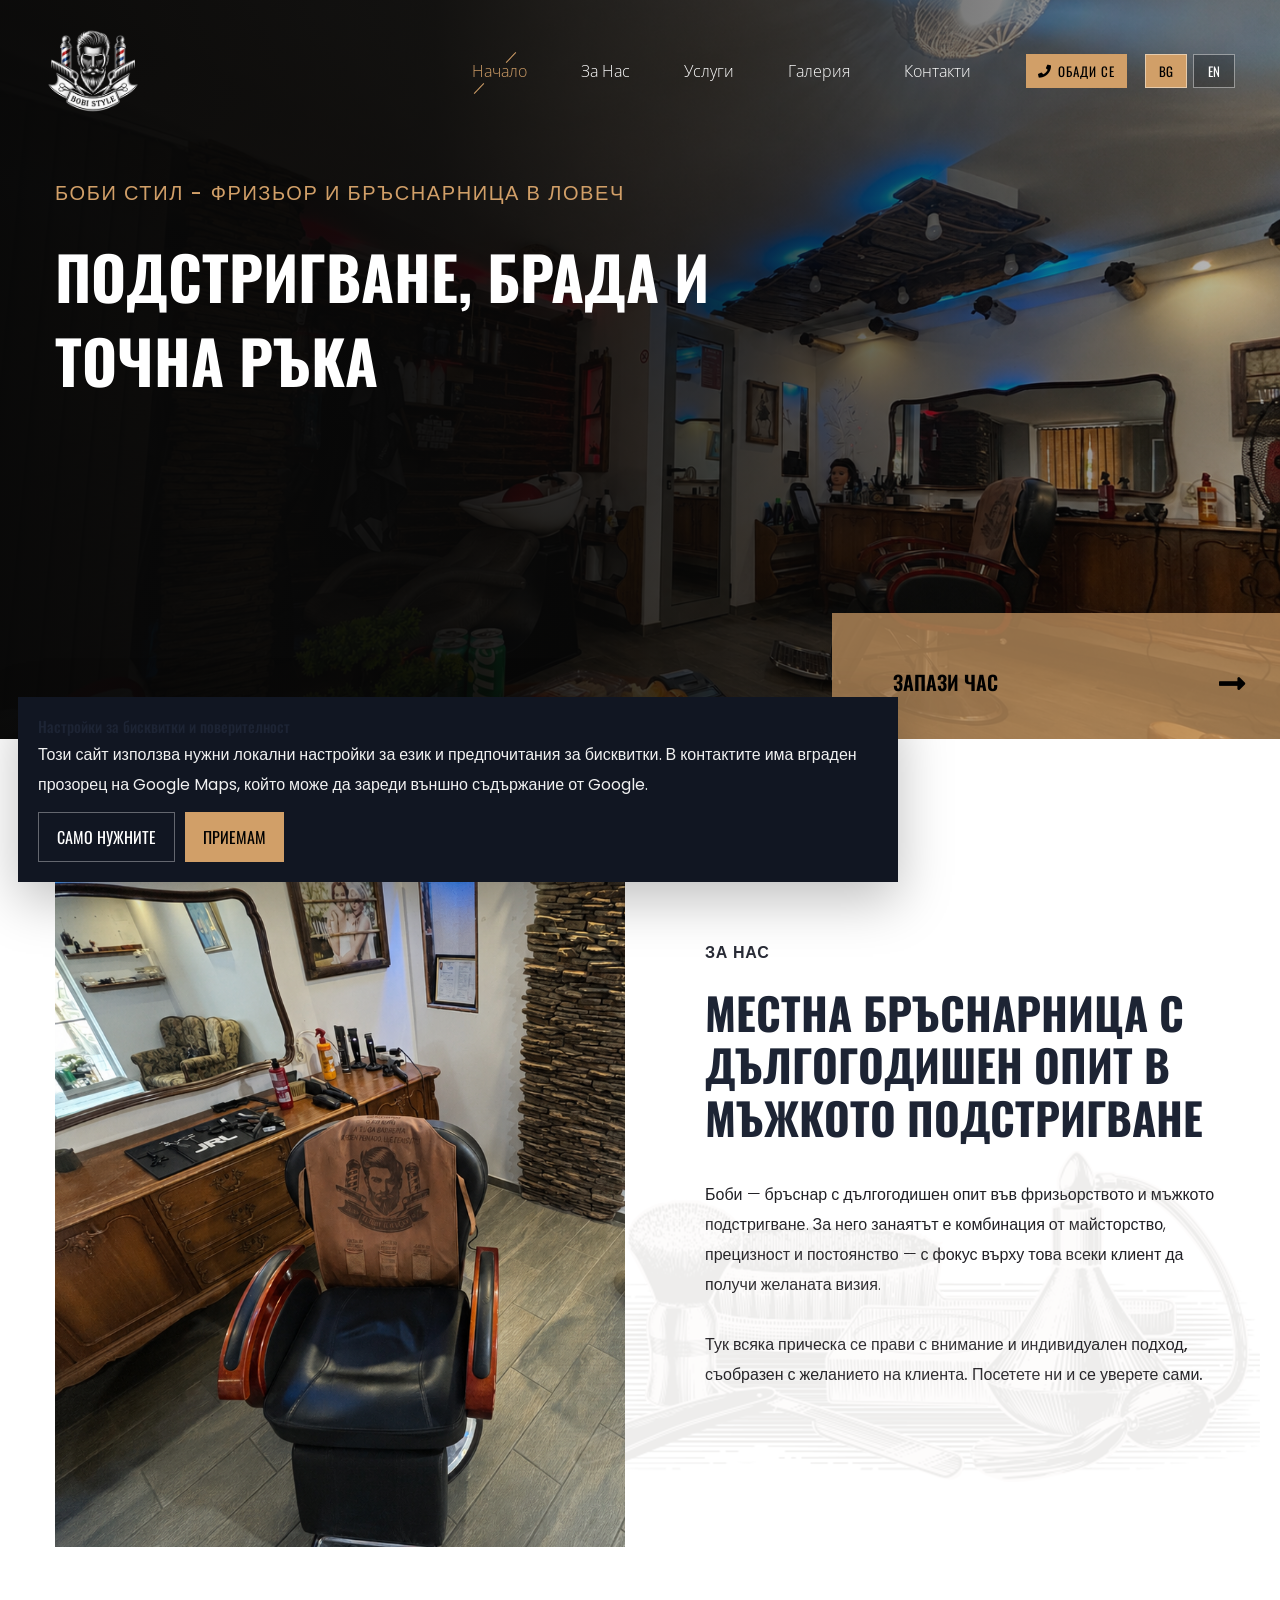
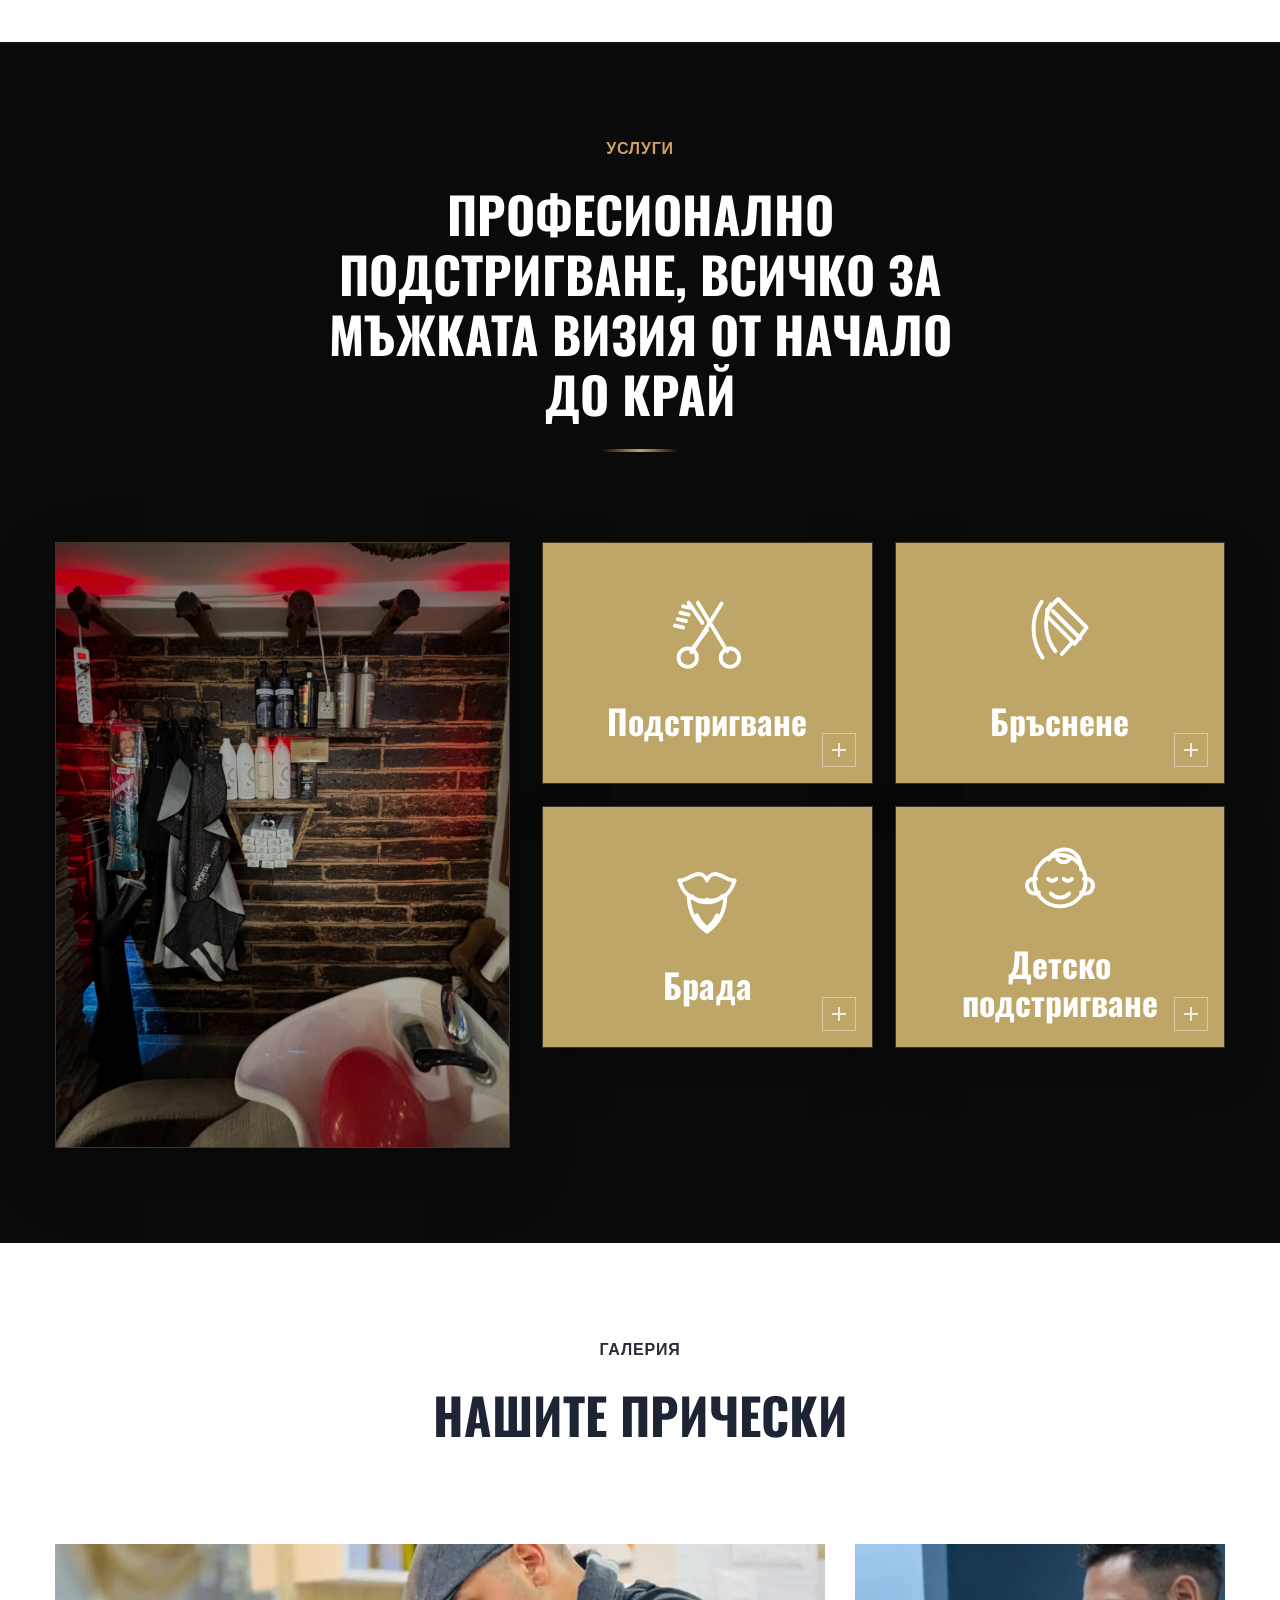
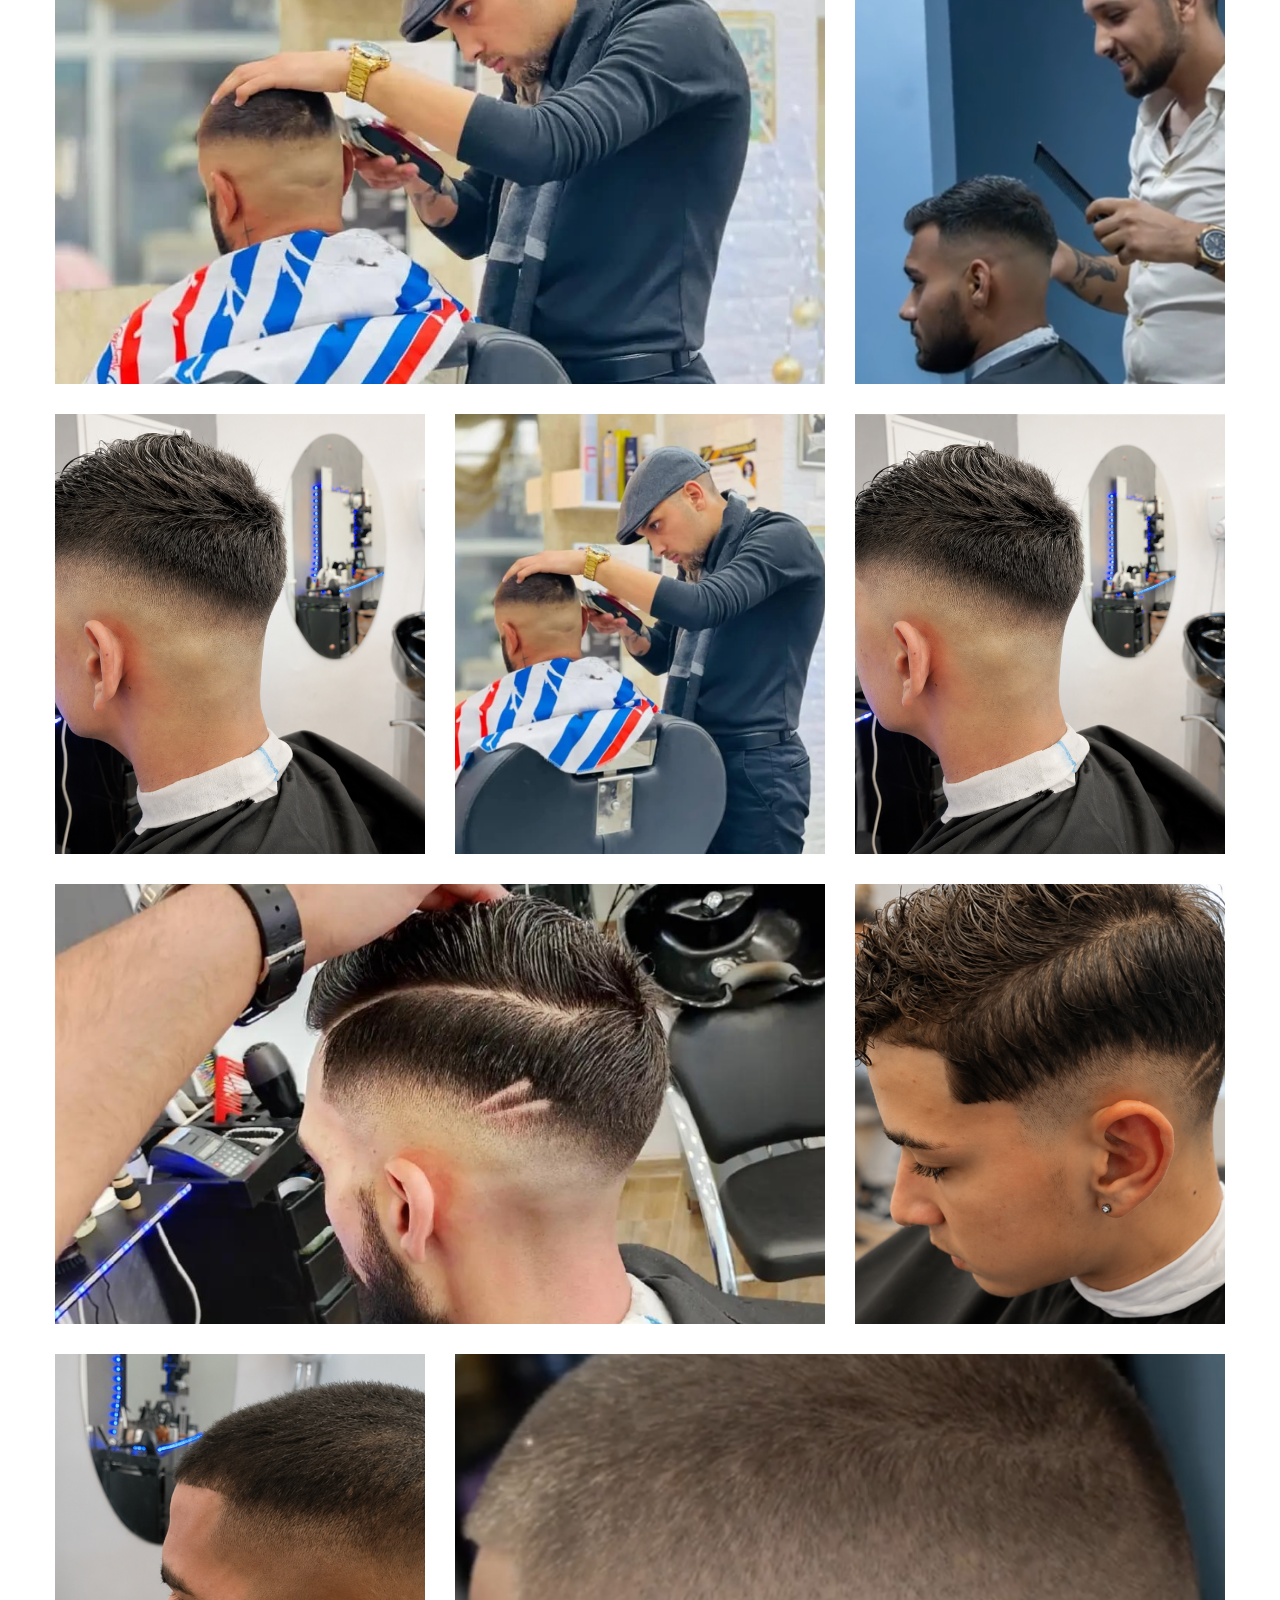
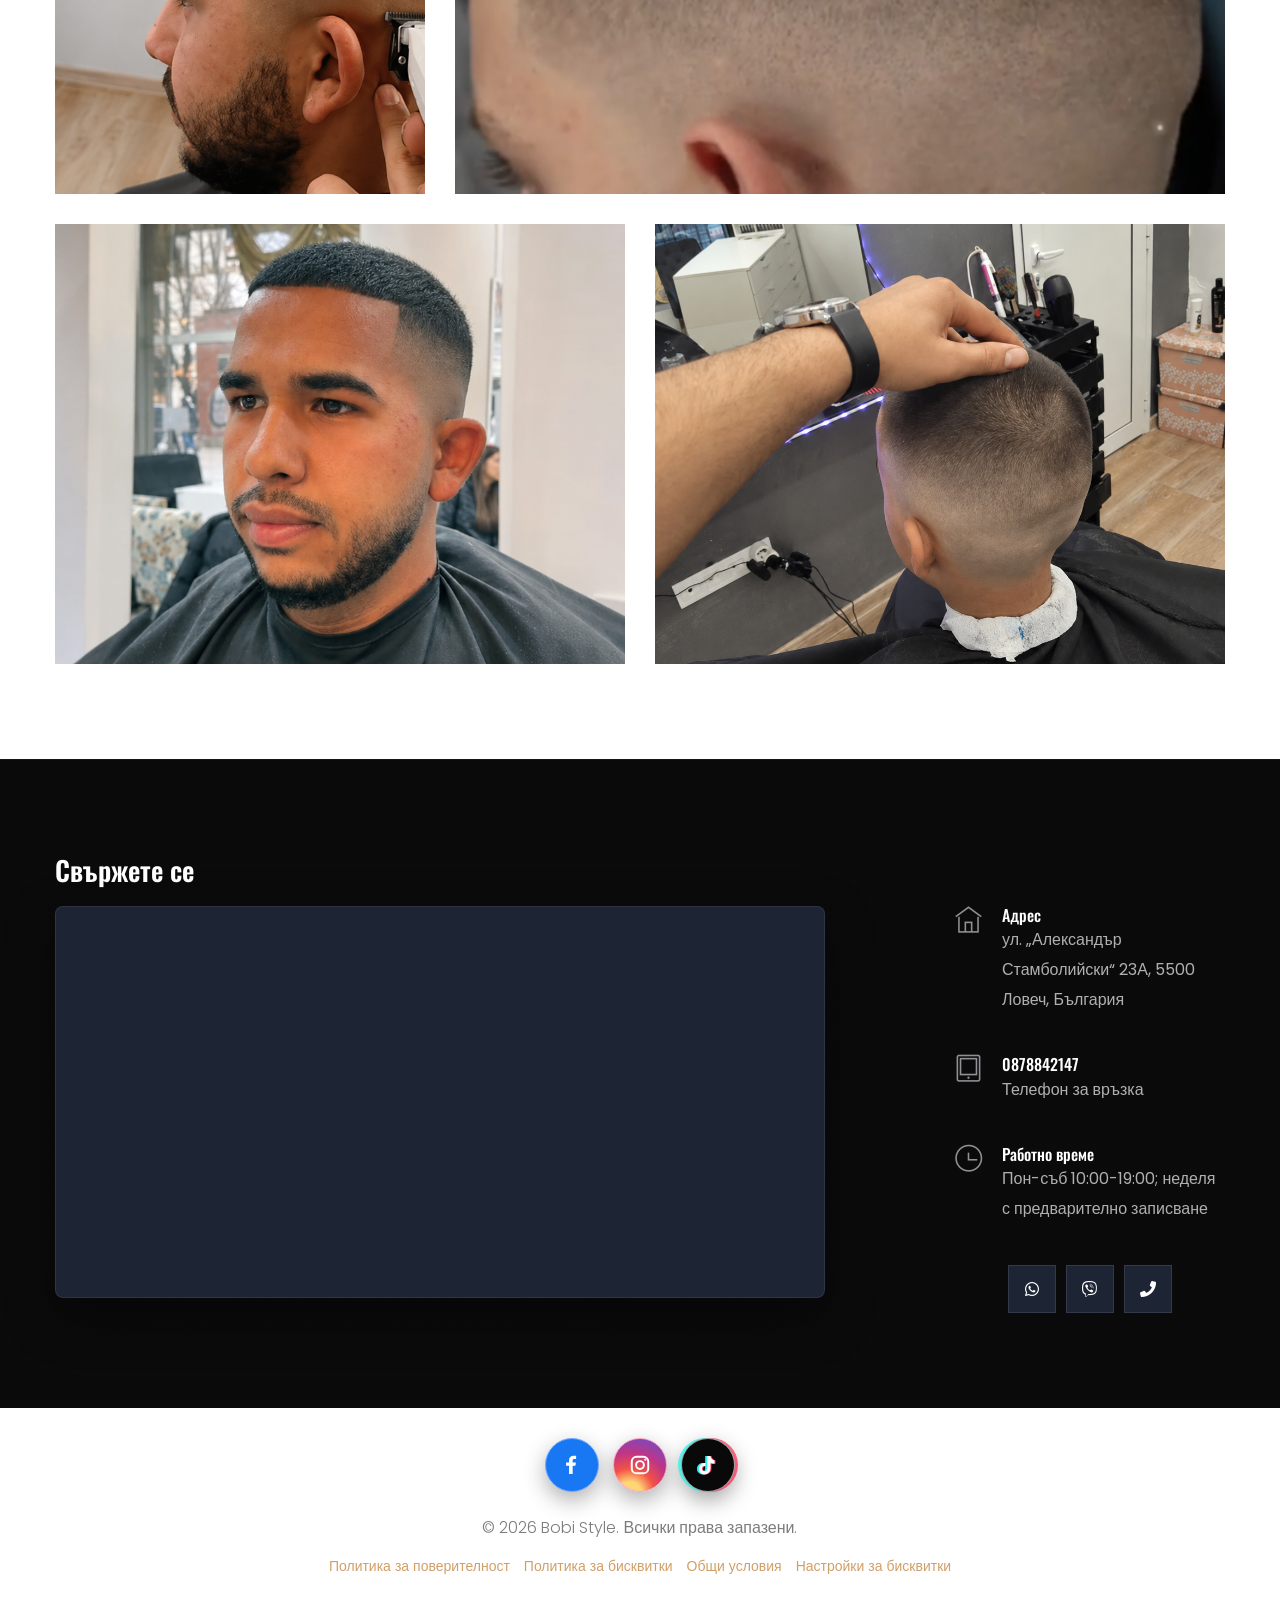
<file: index.html>
<!doctype html>
<html class="no-js" lang="bg">
<head>
    <meta charset="utf-8">
    <meta http-equiv="x-ua-compatible" content="ie=edge">
    <title>Начало | Bobi Style</title>
    <meta name="description" content="Bobi Style - бръснарница в Ловеч за мъжко подстригване, брада и стайлинг.">
    <meta name="viewport" content="width=device-width, initial-scale=1">
    <link rel="canonical" href="https://www.bobi.style/">

    <!-- Social link preview: Viber, WhatsApp, Facebook and other Open Graph clients -->
    <meta property="og:type" content="website">
    <meta property="og:locale" content="bg_BG">
    <meta property="og:site_name" content="Bobi Style">
    <meta property="og:url" content="https://www.bobi.style/">
    <meta property="og:title" content="Начало | Bobi Style">
    <meta property="og:description" content="Bobi Style - бръснарница в Ловеч за мъжко подстригване, брада и стайлинг.">
    <meta property="og:image" content="https://www.bobi.style/assets/img/social/bobi-style-social-preview-v1.png">
    <meta property="og:image:secure_url" content="https://www.bobi.style/assets/img/social/bobi-style-social-preview-v1.png">
    <meta property="og:image:type" content="image/png">
    <meta property="og:image:width" content="1200">
    <meta property="og:image:height" content="630">
    <meta property="og:image:alt" content="Bobi Style - Фризьор и Бръснар">

    <meta name="twitter:card" content="summary_large_image">
    <meta name="twitter:title" content="Начало | Bobi Style">
    <meta name="twitter:description" content="Bobi Style - бръснарница в Ловеч за мъжко подстригване, брада и стайлинг.">
    <meta name="twitter:image" content="https://www.bobi.style/assets/img/social/bobi-style-social-preview-v1.png">
    <link rel="manifest" href="site.webmanifest">
    <link rel="shortcut icon" type="image/x-icon" href="assets/img/favicon.png">

    <!-- CSS here -->
    <link rel="stylesheet" href="assets/css/bootstrap.min.css">
    <link rel="stylesheet" href="assets/css/owl.carousel.min.css">
    <link rel="stylesheet" href="assets/css/slicknav.css">
    <link rel="stylesheet" href="assets/css/flaticon.css">
    <link rel="stylesheet" href="assets/css/gijgo.css">
    <link rel="stylesheet" href="assets/css/animate.min.css">
    <link rel="stylesheet" href="assets/css/animated-headline.css">
    <link rel="stylesheet" href="assets/css/magnific-popup.css">
    <link rel="stylesheet" href="assets/css/fontawesome-all.min.css">
    <link rel="stylesheet" href="assets/css/themify-icons.css">
    <link rel="stylesheet" href="assets/css/slick.css">
    <link rel="stylesheet" href="assets/css/nice-select.css">
    <link rel="stylesheet" href="assets/css/style.css">
    <link rel="stylesheet" href="assets/css/bobi-template-edits.css">
</head>
<body data-title-key="title.home" data-title-bg="Начало | Bobi Style">
    <!-- ? Preloader Start -->
    <div id="preloader-active">
        <div class="preloader d-flex align-items-center justify-content-center">
            <div class="preloader-inner position-relative">
                <div class="preloader-circle"></div>
                <div class="preloader-img pere-text">
                    <img src="assets/img/logo/logo.png" alt="Bobi Style">
                </div>
            </div>
        </div>
    </div>
    <!-- Preloader Start -->
    <header>
        <!--? Header Start -->
        <div class="header-area header-transparent pt-20">
            <div class="main-header header-sticky">
                <div class="container-fluid">
                    <div class="row align-items-center">
                        <!-- Logo -->
                        <div class="col-xl-2 col-lg-2 col-md-1">
                            <div class="logo">
                                <a href="index.html#home"><img src="assets/img/logo/logo.png" alt="Bobi Style"></a>
                            </div>
                        </div>
                        <div class="col-xl-10 col-lg-10 col-md-10">
                            <div class="menu-main d-flex align-items-center justify-content-end">
                                <!-- Main-menu -->
                                <div class="main-menu f-right d-none d-lg-block">
                                    <nav>
                                        <ul id="navigation">
                                            <li class="active"><a href="index.html#home"><span data-i18n="nav.home">Начало</span></a></li>
                                            <li><a href="index.html#about"><span data-i18n="nav.about">За нас</span></a></li>
                                            <li><a href="index.html#services"><span data-i18n="nav.services">Услуги</span></a></li>
                                            <li><a href="index.html#gallery"><span data-i18n="nav.gallery">Галерия</span></a></li>
                                            <li><a href="index.html#contact"><span data-i18n="nav.contact">Контакти</span></a></li>
                                        </ul>
                                    </nav>
                                </div>
                                <div class="header-right-btn f-right d-none d-lg-block ml-30">
                                    <a href="tel:+359878842147" class="btn header-btn"><i class="fas fa-phone"></i><span data-i18n="nav.call">Обади се</span></a>
                                </div>
                                <div class="template-language-switch d-none d-lg-inline-flex" aria-label="Language">
                                    <button type="button" data-set-lang="bg">BG</button>
                                    <button type="button" data-set-lang="en">EN</button>
                                </div>
                            </div>
                        </div>
                        <!-- Mobile Menu -->
                        <div class="col-12">
                            <div class="template-language-switch d-flex d-lg-none">
                                <button type="button" data-set-lang="bg">BG</button>
                                <button type="button" data-set-lang="en">EN</button>
                            </div>
                            <div class="mobile_menu d-block d-lg-none"></div>
                        </div>
                    </div>
                </div>
            </div>
        </div>
        <!-- Header End -->
    </header>
    <main>
        <!--? slider Area Start-->
        <div id="home" class="slider-area position-relative fix">
            <div class="slider-active">
                <!-- Single Slider -->
                <div class="single-slider slider-height d-flex align-items-center">
                    <div class="container">
                        <div class="row">
                            <div class="col-xl-8 col-lg-9 col-md-11 col-sm-10">
                                <div class="hero__caption">
                                    <span data-animation="fadeInUp" data-delay="0.2s" data-i18n="hero.kicker">БОБИ СТИЛ - ФРИЗЬОР И БРЪСНАРНИЦА В ЛОВЕЧ</span>
                                    <h1 data-animation="fadeInUp" data-delay="0.5s" data-i18n="hero.title">Подстригване, брада и точна ръка</h1>
                                </div>
                            </div>
                        </div>
                    </div>
                </div>
                <!-- Single Slider -->
                <div class="single-slider slider-height d-flex align-items-center">
                    <div class="container">
                        <div class="row">
                            <div class="col-xl-8 col-lg-9 col-md-11 col-sm-10">
                                <div class="hero__caption">
                                    <span data-animation="fadeInUp" data-delay="0.2s" data-i18n="hero.kicker2">БОБИ СТИЛ - ФРИЗЬОР И БРЪСНАРНИЦА В ЛОВЕЧ</span>
                                    <h1 data-animation="fadeInUp" data-delay="0.5s" data-i18n="hero.title2">За косата, брадата и мъжката визия</h1>
                                </div>
                            </div>
                        </div>
                    </div>
                </div>
            </div>
            <!-- stroke Text removed for the Bobi Style one-page layout -->
            <!-- Arrow -->
            <div class="thumb-content-box">
                <a class="thumb-content" href="index.html#contact" aria-label="Запази час">
                    <h3 data-i18n="hero.appointment">Запази час</h3>
                    <span class="thumb-arrow"><i class="fas fa-long-arrow-alt-right"></i></span>
                </a>
            </div>
        </div>
        <!-- slider Area End-->
        <!--? About Area Start -->
        <section id="about" class="about-area section-padding30 position-relative">
            <div class="container">
                <div class="row align-items-center">
                    <div class="col-lg-6 col-md-11">
                        <!-- about-img -->
                        <div class="about-img">
                            <img src="assets/img/bobi-real/barber-chair.png" alt="Бръснарският стол в Bobi Style">
                        </div>
                    </div>
                    <div class="col-lg-6 col-md-12">
                        <div class="about-caption">
                            <!-- Section Tittle -->
                            <div class="section-tittle section-tittle3 mb-35">
                                <span data-i18n="about.kicker">За нас</span>
                                <h2 data-i18n="about.title">Местна бръснарница с дългогодишен опит в мъжкото подстригване</h2>
                            </div>
                            <p class="mb-30 pera-bottom" data-i18n="about.p1">Боби — бръснар с дългогодишен опит във фризьорството и мъжкото подстригване. За него занаятът е комбинация от майсторство, прецизност и постоянство — с фокус върху това всеки клиент да получи желаната визия.</p>
                            <p class="pera-top mb-50" data-i18n="about.p2">Тук всяка прическа се прави с внимание и индивидуален подход, съобразен с желанието на клиента. Посетете ни и се уверете сами.</p>
                        </div>
                    </div>
                </div>
            </div>
            <!-- About Shape -->
            <div class="about-shape">
                <img src="assets/img/gallery/about-shape.png" alt="">
            </div>
        </section>
        <!-- About-2 Area End -->
        <!--? Services Area Start -->
        <section id="services" class="service-area section-padding30">
            <div class="container">
                <!-- Section Tittle -->
                <div class="row d-flex justify-content-center">
                    <div class="col-xl-7 col-lg-8 col-md-11 col-sm-11">
                        <div class="section-tittle text-center mb-90">
                            <span data-i18n="services.kicker">Услуги</span>
                            <h2 data-i18n="services.title">Професионално подстригване, всичко за мъжката визия от начало до край</h2>
                        </div>
                    </div>
                </div>
                <!-- Section caption -->
                <div class="row">
                    <div class="col-12">
                        <div class="service-showcase">
                            <div class="service-showcase-media" aria-hidden="true">
                                <img src="assets/img/bobi-real/wash-station.jpg" alt="Интериор и зона за измиване в Bobi Style">
                            </div>
                            <div class="service-showcase-actions">
                                <div class="service-accordion" data-service-accordion>
                            <div class="service-group" data-service-group="haircut">
                                <button class="service-group-toggle" type="button" data-service-toggle aria-expanded="false" aria-controls="service-panel-haircut">
                                    <span class="service-group-icon" aria-hidden="true"><svg viewBox="0 0 96 96" role="img" focusable="false"><path d="M38 16l32 53"/><path d="M64 17L31 70"/><circle cx="27" cy="76" r="10"/><circle cx="73" cy="76" r="10"/><path d="M33 65l15-19"/><path d="M28 16l15 22"/><path d="M22 20l9 2"/><path d="M19 27l9 2"/><path d="M16 34l9 2"/><path d="M13 41l9 2"/></svg></span>
                                    <span class="service-group-copy">
                                        <strong data-i18n="services.categoryHaircut">Подстригване</strong>
                                        <span data-i18n="services.categoryHaircutText">Класическо подстригване, фейд, измиване, стайлинг и финал.</span>
                                    </span>
                                    <span class="service-group-cue" aria-hidden="true"></span>
                                </button>
                            </div>
                            <div class="service-group" data-service-group="shaving">
                                <button class="service-group-toggle" type="button" data-service-toggle aria-expanded="false" aria-controls="service-panel-shaving">
                                    <span class="service-group-icon" aria-hidden="true"><svg viewBox="0 0 96 96" role="img" focusable="false"><path d="M28 15c-12 17-12 42 1 61"/><path d="M38 18c-8 16-7 35 5 51"/><path d="M40 25l28 28"/><path d="M34 24l12-12 31 31-13 18-30-30z"/><path d="M47 32l23 23"/><path d="M60 61l-10 11"/></svg></span>
                                    <span class="service-group-copy">
                                        <strong data-i18n="services.categoryShaving">Бръснене</strong>
                                        <span data-i18n="services.categoryShavingText">Чисто бръснене, топла кърпа и прецизни контури.</span>
                                    </span>
                                    <span class="service-group-cue" aria-hidden="true"></span>
                                </button>
                            </div>
                            <div class="service-group" data-service-group="beard">
                                <button class="service-group-toggle" type="button" data-service-toggle aria-expanded="false" aria-controls="service-panel-beard">
                                    <span class="service-group-icon" aria-hidden="true"><svg viewBox="0 0 96 96" role="img" focusable="false"><path d="M18 31c8 1 13-7 21-7 5 0 8 4 9 7 1-3 4-7 9-7 8 0 13 8 21 7"/><path d="M18 31c3 13 13 22 26 22 1 0 3 0 4-1 1 1 3 1 4 1 13 0 23-9 26-22"/><path d="M28 47c0 21 10 33 20 40 10-7 20-19 20-40"/><path d="M31 48c5 5 10 7 17 7s12-2 17-7"/><path d="M37 69c3 7 7 11 11 14 4-3 8-7 11-14"/></svg></span>
                                    <span class="service-group-copy">
                                        <strong data-i18n="services.categoryBeard">Брада</strong>
                                        <span data-i18n="services.categoryBeardText">Скъсяване, форма, симетрия и комбинирана услуга с подстригване.</span>
                                    </span>
                                    <span class="service-group-cue" aria-hidden="true"></span>
                                </button>
                            </div>
                            <div class="service-group" data-service-group="kids">
                                <button class="service-group-toggle" type="button" data-service-toggle aria-expanded="false" aria-controls="service-panel-kids">
                                    <span class="service-group-icon" aria-hidden="true"><svg viewBox="0 0 96 96" role="img" focusable="false"><circle cx="48" cy="52" r="28"/><path d="M22 50c-8-1-12 5-9 11 2 5 7 6 12 4"/><path d="M74 50c8-1 12 5 9 11-2 5-7 6-12 4"/><path d="M35 50c3 3 6 3 9 0"/><path d="M52 50c3 3 6 3 9 0"/><path d="M38 66c6 6 14 6 20 0"/><path d="M36 29c5-12 21-15 30-5 4 4 5 10 5 16"/><path d="M45 28c4 5 10 5 14 0"/></svg></span>
                                    <span class="service-group-copy">
                                        <strong data-i18n="services.categoryKids">Детско подстригване</strong>
                                        <span data-i18n="services.categoryKidsText">Подстригване за деца, дами и комбинирана услуга за баща и син.</span>
                                    </span>
                                    <span class="service-group-cue" aria-hidden="true"></span>
                                </button>
                            </div>
                            <div class="service-group-panel service-group-panel--left" id="service-panel-haircut" data-service-panel data-service-panel-for="haircut" data-service-detail-count="6" hidden>
                                <div class="service-detail-grid">
                                    <article class="service-detail-item">
                                        <h4 data-i18n="services.mensHaircut">Мъжко подстригване</h4>
                                        <p data-i18n="services.mensHaircutText">Класическо или модерно подстригване.</p>
                                    </article>
                                    <article class="service-detail-item">
                                        <h4 data-i18n="services.skinFade">Skin fade</h4>
                                        <p data-i18n="services.skinFadeText">Нисък, среден или висок фейд с чист преход.</p>
                                    </article>
                                    <article class="service-detail-item">
                                        <h4 data-i18n="services.hairWash">Измиване на коса</h4>
                                        <p data-i18n="services.hairWashText">Измиване преди или след подстригване.</p>
                                    </article>
                                    <article class="service-detail-item">
                                        <h4 data-i18n="services.stylingFinish">Стайлинг и финал</h4>
                                        <p data-i18n="services.stylingFinishText">Продукт, сушене със сешоар и финална визия.</p>
                                    </article>
                                    <article class="service-detail-item">
                                        <h4 data-i18n="services.hairColoring">Боядисване на коса</h4>
                                        <p data-i18n="services.hairColoringText">Цялостно или частично мъжко боядисване.</p>
                                    </article>
                                    <article class="service-detail-item">
                                        <h4 data-i18n="services.eyebrowTrim">Оформяне на вежди</h4>
                                        <p data-i18n="services.eyebrowTrimText">Леко почистване и оформяне на вежди.</p>
                                    </article>
                                </div>
                            </div>
                            <div class="service-group-panel service-group-panel--right" id="service-panel-shaving" data-service-panel data-service-panel-for="shaving" data-service-detail-count="3" hidden>
                                <div class="service-detail-grid">
                                    <article class="service-detail-item">
                                        <h4 data-i18n="services.hotTowel">Бръснене с топла кърпа</h4>
                                        <p data-i18n="services.hotTowelText">Традиционно бръснене с топла кърпа.</p>
                                    </article>
                                    <article class="service-detail-item">
                                        <h4 data-i18n="services.cleanShave">Гладко бръснене</h4>
                                        <p data-i18n="services.cleanShaveText">Пълно бръснене на брадата.</p>
                                    </article>
                                    <article class="service-detail-item">
                                        <h4 data-i18n="services.lineup">Чисти контури / Line-up</h4>
                                        <p data-i18n="services.lineupText">Линия на косата, врат, брада и линии на бузите.</p>
                                    </article>
                                </div>
                            </div>
                            <div class="service-group-panel service-group-panel--left" id="service-panel-beard" data-service-panel data-service-panel-for="beard" data-service-detail-count="3" hidden>
                                <div class="service-detail-grid">
                                    <article class="service-detail-item">
                                        <h4 data-i18n="services.beardTrim">Подстригване на брада</h4>
                                        <p data-i18n="services.beardTrimText">Скъсяване и оформяне на брадата.</p>
                                    </article>
                                    <article class="service-detail-item">
                                        <h4 data-i18n="services.beardShaping">Оформяне на брада</h4>
                                        <p data-i18n="services.beardShapingText">Дизайн на брада, симетрия и по-остра форма.</p>
                                    </article>
                                    <article class="service-detail-item">
                                        <h4 data-i18n="services.haircutBeard">Подстригване и брада</h4>
                                        <p data-i18n="services.haircutBeardText">Пълна комбинирана услуга.</p>
                                    </article>
                                </div>
                            </div>
                            <div class="service-group-panel service-group-panel--right" id="service-panel-kids" data-service-panel data-service-panel-for="kids" data-service-detail-count="3" hidden>
                                <div class="service-detail-grid">
                                    <article class="service-detail-item">
                                        <h4 data-i18n="services.kidsHaircut">Детско подстригване</h4>
                                        <p data-i18n="services.kidsHaircutText">Подстригване за момчета и деца.</p>
                                    </article>
                                    <article class="service-detail-item">
                                        <h4 data-i18n="services.womensHaircut">Дамско подстригване</h4>
                                        <p data-i18n="services.womensHaircutText">Подстригване според желаната дължина и форма.</p>
                                    </article>
                                    <article class="service-detail-item">
                                        <h4 data-i18n="services.fatherSon">Подстригване за баща и син</h4>
                                        <p data-i18n="services.fatherSonText">Комбинирана услуга за баща и дете.</p>
                                    </article>
                                </div>
                            </div>
                                </div>
                            </div>
                        </div>
                    </div>
                </div>
            </div>
        </section>
        <!-- Services Area End -->
        <!--? Gallery Area Start -->
        <div id="gallery" class="gallery-area section-padding30">
            <div class="container">
                <!-- Section Tittle -->
                <div class="row justify-content-center">
                    <div class="col-xl-6 col-lg-7 col-md-9 col-sm-10">
                        <div class="section-tittle text-center mb-100">
                            <span data-i18n="gallery.kicker">Галерия</span>
                            <h2 data-i18n="gallery.title">Нашите прически</h2>
                        </div>
                    </div>
                </div>
                <div class="row bobi-gallery-row">
                    <div class="col-lg-4 col-md-6 col-sm-6">
                        <div class="box snake mb-30">
                            <video class="gallery-video" data-gallery-video autoplay muted loop playsinline preload="metadata" poster="assets/img/gallery/real-cuts/real-barber-portrait.jpg" style="object-position: 50% 42%;"><source src="assets/media/real-cut-session.mp4" type="video/mp4"></video>
                            <div class="overlay"></div>
                        </div>
                    </div>
                    <div class="col-lg-8 col-md-6 col-sm-6">
                        <div class="box snake mb-30">
                            <div class="gallery-img" style="background-image: url(assets/img/gallery/real-cuts/real-barber-at-work.png); background-position: 50% 38%;"></div>
                            <div class="overlay"></div>
                        </div>
                    </div>
                    <div class="col-lg-8 col-md-6 col-sm-6">
                        <div class="box snake mb-30">
                            <div class="gallery-img" style="background-image: url(assets/img/gallery/real-cuts/real-fade-back.png); background-position: 50% 42%;"></div>
                            <div class="overlay"></div>
                        </div>
                    </div>
                    <div class="col-lg-4 col-md-6 col-sm-6">
                        <div class="box snake mb-30">
                            <div class="gallery-img" style="background-image: url(assets/img/gallery/real-cuts/real-barber-portrait.jpg); background-position: 50% 42%;"></div>
                            <div class="overlay"></div>
                        </div>
                    </div>
                    <div class="col-lg-8 col-md-6 col-sm-6">
                        <div class="box snake mb-30">
                            <video class="gallery-video" data-gallery-video autoplay muted loop playsinline preload="metadata" poster="assets/img/gallery/real-cuts/real-fade-back.png" style="object-position: 50% 44%;"><source src="assets/media/real-barber-cut.mp4" type="video/mp4"></video>
                            <div class="overlay"></div>
                        </div>
                    </div>
                    <div class="col-lg-4 col-md-6 col-sm-6">
                        <div class="box snake mb-30">
                            <div class="gallery-img" style="background-image: url(assets/img/gallery/real-cuts/real-line-design.png); background-position: 50% 40%;"></div>
                            <div class="overlay"></div>
                        </div>
                    </div>
                    <div class="col-lg-4 col-md-6 col-sm-6">
                        <div class="box snake mb-30">
                            <div class="gallery-img" style="background-image: url(assets/img/gallery/real-cuts/real-textured-crop.png); background-position: 50% 42%;"></div>
                            <div class="overlay"></div>
                        </div>
                    </div>
                    <div class="col-lg-4 col-md-6 col-sm-6">
                        <div class="box snake mb-30">
                            <div class="gallery-img" style="background-image: url(assets/img/gallery/real-cuts/real-taper-detail.png); background-position: 50% 42%;"></div>
                            <div class="overlay"></div>
                        </div>
                    </div>
                    <div class="col-lg-4 col-md-6 col-sm-6">
                        <div class="box snake mb-30">
                            <div class="gallery-img" style="background-image: url(assets/img/gallery/real-cuts/real-buzz-cut.png); background-position: 50% 43%;"></div>
                            <div class="overlay"></div>
                        </div>
                    </div>
                    <div class="col-lg-4 col-md-6 col-sm-6">
                        <div class="box snake mb-30">
                            <div class="gallery-img" style="background-image: url(assets/img/gallery/real-cuts/real-fade-front.png); background-position: 50% 36%;"></div>
                            <div class="overlay"></div>
                        </div>
                    </div>
                    <div class="col-lg-4 col-md-6 col-sm-6">
                        <div class="box snake mb-30">
                            <div class="gallery-img" style="background-image: url(assets/img/gallery/real-cuts/real-buzz-back.png); background-position: 50% 45%;"></div>
                            <div class="overlay"></div>
                        </div>
                    </div>
                </div>
                <div class="bobi-mobile-gallery" data-mobile-gallery data-gallery-sets="%7B%22first%22%3A%5B%7B%22type%22%3A%22video%22%2C%22src%22%3A%22assets%2Fmedia%2Freal-barber-cut.mp4%22%2C%22poster%22%3A%22assets%2Fimg%2Fgallery%2Freal-cuts%2Freal-fade-back.png%22%2C%22focus%22%3A%2250%25%2044%25%22%7D%2C%7B%22type%22%3A%22image%22%2C%22src%22%3A%22assets%2Fimg%2Fgallery%2Freal-cuts%2Freal-fade-back.png%22%2C%22focus%22%3A%2250%25%2042%25%22%7D%2C%7B%22type%22%3A%22image%22%2C%22src%22%3A%22assets%2Fimg%2Fgallery%2Freal-cuts%2Freal-line-design.png%22%2C%22focus%22%3A%2250%25%2040%25%22%7D%2C%7B%22type%22%3A%22image%22%2C%22src%22%3A%22assets%2Fimg%2Fgallery%2Freal-cuts%2Freal-taper-detail.png%22%2C%22focus%22%3A%2250%25%2042%25%22%7D%2C%7B%22type%22%3A%22image%22%2C%22src%22%3A%22assets%2Fimg%2Fgallery%2Freal-cuts%2Freal-fade-front.png%22%2C%22focus%22%3A%2250%25%2036%25%22%7D%2C%7B%22type%22%3A%22image%22%2C%22src%22%3A%22assets%2Fimg%2Fgallery%2Freal-cuts%2Freal-buzz-back.png%22%2C%22focus%22%3A%2250%25%2045%25%22%7D%5D%2C%22second%22%3A%5B%7B%22type%22%3A%22image%22%2C%22src%22%3A%22assets%2Fimg%2Fgallery%2Freal-cuts%2Freal-barber-portrait.jpg%22%2C%22focus%22%3A%2250%25%2042%25%22%7D%2C%7B%22type%22%3A%22video%22%2C%22src%22%3A%22assets%2Fmedia%2Freal-cut-session.mp4%22%2C%22poster%22%3A%22assets%2Fimg%2Fgallery%2Freal-cuts%2Freal-barber-portrait.jpg%22%2C%22focus%22%3A%2250%25%2042%25%22%7D%2C%7B%22type%22%3A%22image%22%2C%22src%22%3A%22assets%2Fimg%2Fgallery%2Freal-cuts%2Freal-barber-at-work.png%22%2C%22focus%22%3A%2250%25%2038%25%22%7D%2C%7B%22type%22%3A%22image%22%2C%22src%22%3A%22assets%2Fimg%2Fgallery%2Freal-cuts%2Freal-textured-crop.png%22%2C%22focus%22%3A%2250%25%2042%25%22%7D%2C%7B%22type%22%3A%22image%22%2C%22src%22%3A%22assets%2Fimg%2Fgallery%2Freal-cuts%2Freal-buzz-cut.png%22%2C%22focus%22%3A%2250%25%2043%25%22%7D%5D%7D">
                    <article class="bobi-mobile-gallery-card">
                        <div class="bobi-mobile-gallery-image" data-mobile-gallery-image hidden role="img" aria-label="Gallery media"></div>
                        <video class="bobi-mobile-gallery-video" data-mobile-gallery-video data-mobile-gallery-slot data-gallery-set="first" data-gallery-index="0" autoplay muted loop playsinline preload="metadata" poster="assets/img/gallery/real-cuts/real-fade-back.png" style="object-position: 50% 44%;"><source src="assets/media/real-barber-cut.mp4" type="video/mp4"></video>
                        <div class="bobi-mobile-gallery-controls" aria-label="Контроли на галерията">
                            <button type="button" data-mobile-gallery-prev aria-label="Предишни снимки"><i class="fas fa-chevron-left" aria-hidden="true"></i></button>
                            <button type="button" data-mobile-gallery-next aria-label="Следващи снимки"><i class="fas fa-chevron-right" aria-hidden="true"></i></button>
                        </div>
                    </article>
                    <article class="bobi-mobile-gallery-card">
                        <div class="bobi-mobile-gallery-image" data-mobile-gallery-image role="img" aria-label="Gallery media" style="background-image: url(assets/img/gallery/real-cuts/real-barber-portrait.jpg); background-position: 50% 42%;"></div>
                        <video class="bobi-mobile-gallery-video" data-mobile-gallery-video data-mobile-gallery-slot data-gallery-set="second" data-gallery-index="0" hidden autoplay muted loop playsinline preload="metadata" poster="assets/img/gallery/real-cuts/real-barber-portrait.jpg"></video>
                        <div class="bobi-mobile-gallery-controls" aria-label="Контроли на галерията">
                            <button type="button" data-mobile-gallery-prev aria-label="Предишни снимки"><i class="fas fa-chevron-left" aria-hidden="true"></i></button>
                            <button type="button" data-mobile-gallery-next aria-label="Следващи снимки"><i class="fas fa-chevron-right" aria-hidden="true"></i></button>
                        </div>
                    </article>
                </div>
                
            </div>
        </div>
        <!-- Gallery Area End -->

        <!--? Contact Area start -->
        <section id="contact" class="contact-section">
            <div class="container">
                <div class="row">
                    <div class="col-12">
                        <h2 class="contact-title" data-i18n="contact.title">Свържете се</h2>
                    </div>
                    <div class="col-lg-8">
                        <div class="form-contact contact_form">
                            <div class="bobi-map-window bobi-contact-map">
                                <iframe title="Bobi Style Google Maps" src="https://www.google.com/maps?q=%D1%83%D0%BB.%20%E2%80%9E%D0%90%D0%BB%D0%B5%D0%BA%D1%81%D0%B0%D0%BD%D0%B4%D1%8A%D1%80%20%D0%A1%D1%82%D0%B0%D0%BC%D0%B1%D0%BE%D0%BB%D0%B8%D0%B9%D1%81%D0%BA%D0%B8%E2%80%9C%2023%D0%90%2C%205500%20%D0%9B%D0%BE%D0%B2%D0%B5%D1%87%2C%20%D0%91%D1%8A%D0%BB%D0%B3%D0%B0%D1%80%D0%B8%D1%8F&t=k&z=18&output=embed" loading="lazy" referrerpolicy="no-referrer-when-downgrade" allowfullscreen></iframe>
                            </div>
                        </div>
                    </div>
                    <div class="col-lg-3 offset-lg-1">
                        <div class="media contact-info">
                            <span class="contact-info__icon"><i class="ti-home"></i></span>
                            <div class="media-body">
                                <h3 data-i18n="contact.addressTitle">Адрес</h3>
                                <p data-i18n="contact.addressText">ул. „Александър Стамболийски“ 23А, 5500 Ловеч, България</p>
                            </div>
                        </div>
                        <div class="media contact-info">
                            <span class="contact-info__icon"><i class="ti-tablet"></i></span>
                            <div class="media-body">
                                <h3><a href="tel:+359878842147">0878842147</a></h3>
                                <p data-i18n="contact.phoneText">Телефон за връзка</p>
                            </div>
                        </div>
                        <div class="media contact-info">
                            <span class="contact-info__icon"><i class="ti-time"></i></span>
                            <div class="media-body">
                                <h3 data-i18n="contact.hours">Работно време</h3>
                                <p data-i18n="contact.hoursText">Пон-съб 10:00-19:00; неделя с предварително записване</p>
                            </div>
                        </div>
                        <div class="contact-social-links">
                            <a href="https://wa.me/359878842147" aria-label="WhatsApp" target="_blank" rel="noopener"><i class="fab fa-whatsapp"></i></a>
                            <a href="viber://chat?number=%2B359878842147" aria-label="Viber"><i class="fab fa-viber"></i></a>
                            <a href="tel:+359878842147" aria-label="Phone"><i class="fas fa-phone"></i></a>
                        </div>
                    </div>
                </div>
            </div>
        </section>
        <!-- Contact Area End -->
    </main>
    <footer>
        <!--? Footer Start-->
        <div class="footer-area section-bg" data-background="assets/img/gallery/footer_bg.png">
            <div class="container">
                <div class="footer-bottom">
                    <div class="row d-flex justify-content-center align-items-center">
                        <div class="col-xl-10 col-lg-10 text-center">
                            <div class="footer-social footer-social--brand" aria-label="Bobi Style social media">
                                <a class="footer-social-icon footer-social-icon--facebook" href="https://www.facebook.com/share/1CgjhFEF8C/" target="_blank" rel="noopener noreferrer" aria-label="Facebook">
                                    <svg class="footer-brand-glyph" viewBox="0 0 32 32" aria-hidden="true" focusable="false"><path fill="currentColor" d="M18.2 28V17.1h3.7l.6-4.3h-4.3V10c0-1.3.4-2.1 2.2-2.1h2.4V4c-.4-.1-1.8-.2-3.5-.2-3.5 0-5.9 2.1-5.9 6.1v2.9H9.5v4.3h3.9V28h4.8Z"/></svg>
                                </a>
                                <a class="footer-social-icon footer-social-icon--instagram" href="https://www.instagram.com/*b.a.s.k.a.t.a*?utm_source=qr" target="_blank" rel="noopener noreferrer" aria-label="Instagram">
                                    <svg class="footer-brand-glyph" viewBox="0 0 32 32" aria-hidden="true" focusable="false"><rect x="5" y="5" width="22" height="22" rx="6.5" fill="none" stroke="currentColor" stroke-width="2.6"/><circle cx="16" cy="16" r="5.2" fill="none" stroke="currentColor" stroke-width="2.6"/><circle cx="23.1" cy="8.9" r="1.55" fill="currentColor"/></svg>
                                </a>
                                <a class="footer-social-icon footer-social-icon--tiktok" href="https://www.tiktok.com/@bobi_barbers.3?_r=1&amp;_t=ZN-986Ri7XaWX8" target="_blank" rel="noopener noreferrer" aria-label="TikTok">
                                    <svg class="footer-brand-glyph" viewBox="0 0 32 32" aria-hidden="true" focusable="false"><path fill="currentColor" d="M19.3 4c.5 3 2.3 5.1 5.4 6.1v4.3c-2 0-3.8-.6-5.4-1.6v8.1a7.7 7.7 0 1 1-6.7-7.6v4.4a3.4 3.4 0 1 0 2.3 3.3V4h4.4Z"/></svg>
                                </a>
                            </div>
                            <div class="footer-copy-right">
                                <p>&copy; <script>document.write(new Date().getFullYear());</script> Bobi Style. <span data-i18n="footer.rights">Всички права запазени.</span></p>
                                <div class="legal-footer-links">
                                    <a href="privacy-policy.html" data-i18n="footer.privacy">Политика за поверителност</a>
                                    <a href="cookies.html" data-i18n="footer.cookies">Политика за бисквитки</a>
                                    <a href="terms.html" data-i18n="footer.terms">Общи условия</a>
                                    <button type="button" class="secondary" data-cookie-reset data-i18n="cookie.manage">Настройки за бисквитки</button>
                                </div>
                            </div>
                        </div>
                    </div>
                </div>
            </div>
        </div>
        <!-- Footer End-->
    </footer>
    <!-- Scroll Up -->
    <div id="back-top">
        <a title="Go to Top" href="#"><i class="fas fa-level-up-alt"></i></a>
    </div>

    <div class="cookie-panel" data-cookie-panel hidden>
        <h4 data-i18n="cookie.title">Настройки за бисквитки и поверителност</h4>
        <p data-i18n="cookie.text">Този сайт използва нужни локални настройки за език и предпочитания за бисквитки. В контактите има вграден прозорец на Google Maps, който може да зареди външно съдържание от Google.</p>
        <div class="cookie-panel__actions">
            <button type="button" class="secondary" data-cookie-necessary data-i18n="cookie.necessary">Само нужните</button>
            <button type="button" data-cookie-accept data-i18n="cookie.accept">Приемам</button>
        </div>
    </div>

    <!-- JS here -->
    <script src="./assets/js/vendor/modernizr-3.5.0.min.js"></script>
    <!-- Jquery, Popper, Bootstrap -->
    <script src="./assets/js/vendor/jquery-1.12.4.min.js"></script>
    <script src="./assets/js/popper.min.js"></script>
    <script src="./assets/js/bootstrap.min.js"></script>
    <!-- Jquery Mobile Menu -->
    <script src="./assets/js/jquery.slicknav.min.js"></script>

    <!-- Jquery Slick , Owl-Carousel Plugins -->
    <script src="./assets/js/owl.carousel.min.js"></script>
    <script src="./assets/js/slick.min.js"></script>
    <!-- One Page, Animated-HeadLin -->
    <script src="./assets/js/wow.min.js"></script>
    <script src="./assets/js/animated.headline.js"></script>
    <script src="./assets/js/jquery.magnific-popup.js"></script>

    <!-- Date Picker -->
    <script src="./assets/js/gijgo.min.js"></script>
    <!-- Nice-select, sticky -->
    <script src="./assets/js/jquery.nice-select.min.js"></script>
    <script src="./assets/js/jquery.sticky.js"></script>

    <!-- counter , waypoint,Hover Direction -->
    <script src="./assets/js/jquery.counterup.min.js"></script>
    <script src="./assets/js/waypoints.min.js"></script>
    <script src="./assets/js/jquery.countdown.min.js"></script>
    <script src="./assets/js/hover-direction-snake.min.js"></script>

    <!-- contact js -->
    <script src="./assets/js/contact.js"></script>
    <script src="./assets/js/jquery.form.js"></script>
    <script src="./assets/js/jquery.validate.min.js"></script>
    <script src="./assets/js/mail-script.js"></script>
    <script src="./assets/js/jquery.ajaxchimp.min.js"></script>

    <!-- Jquery Plugins, main Jquery -->
    <script src="./assets/js/plugins.js"></script>
    <script src="./assets/js/main.js"></script>
    <script src="./assets/js/bobi-template-edits.js"></script>
</body>
</html>
</file>
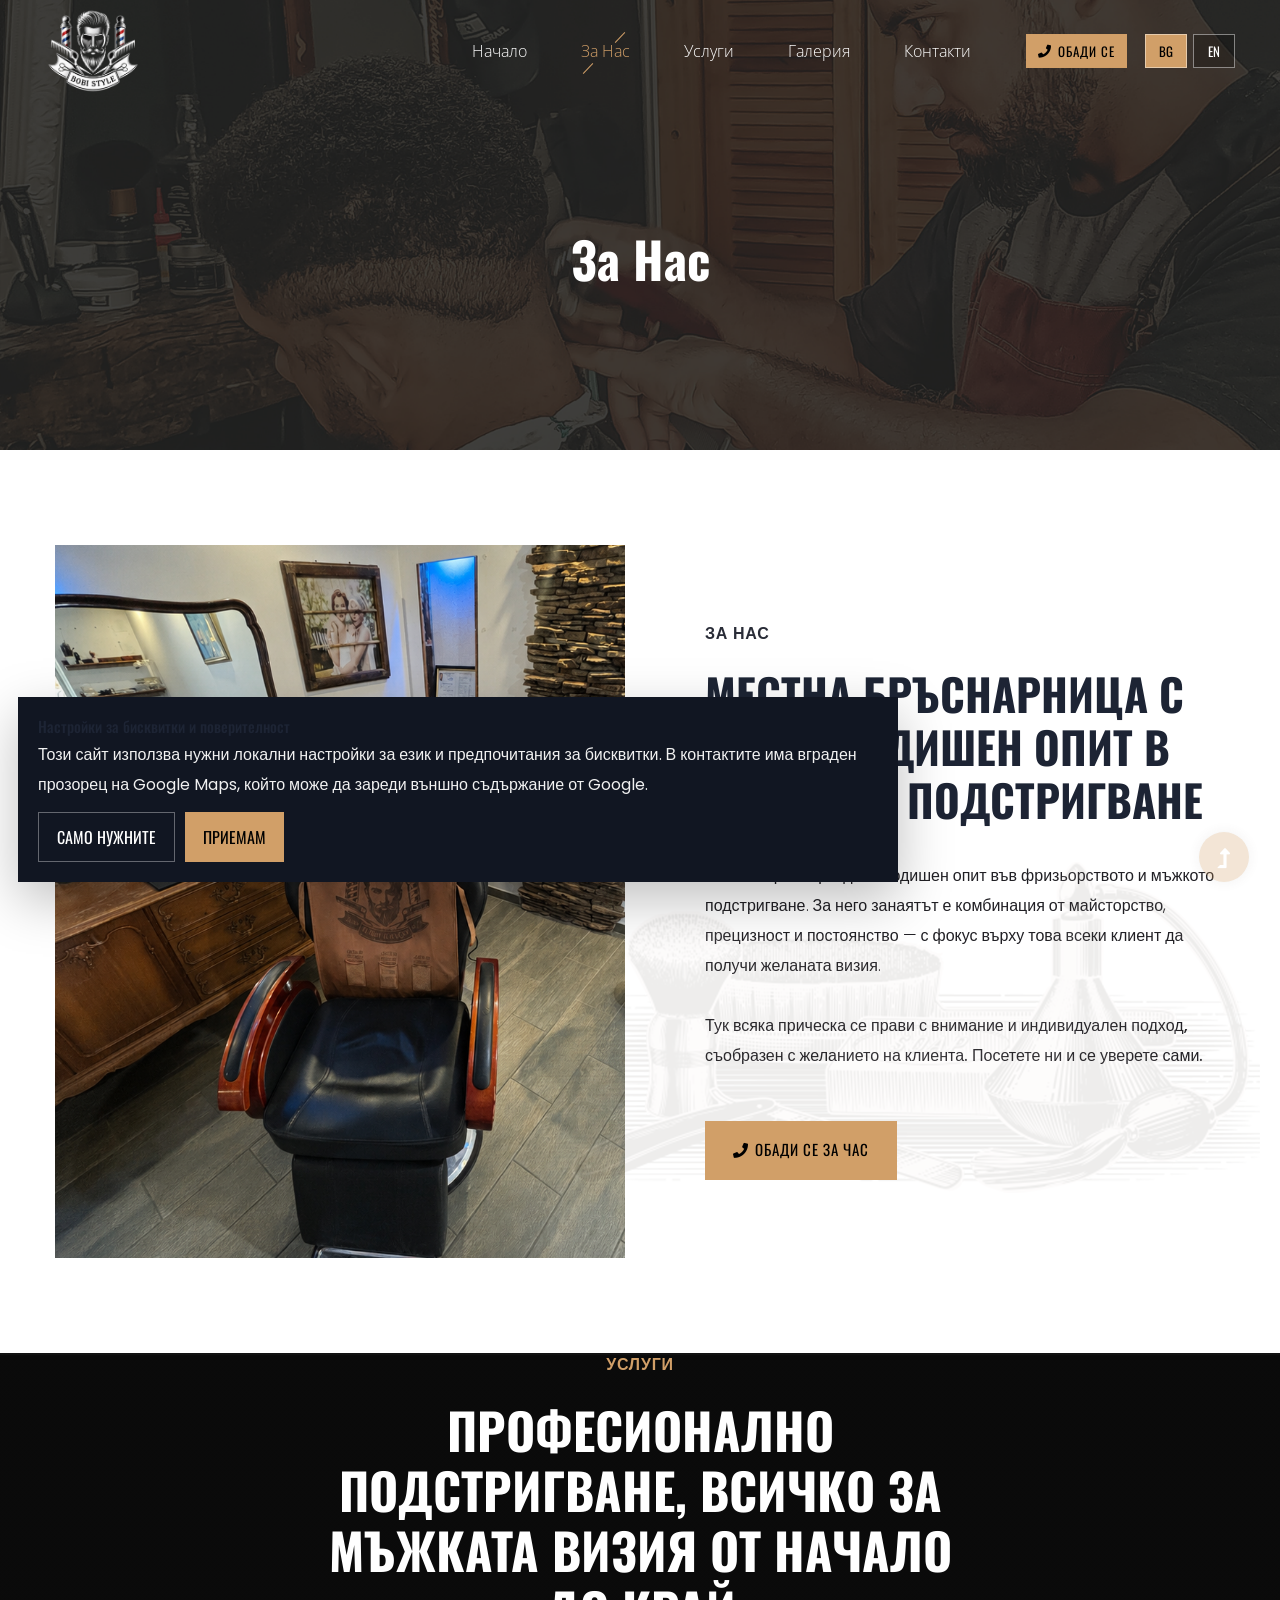
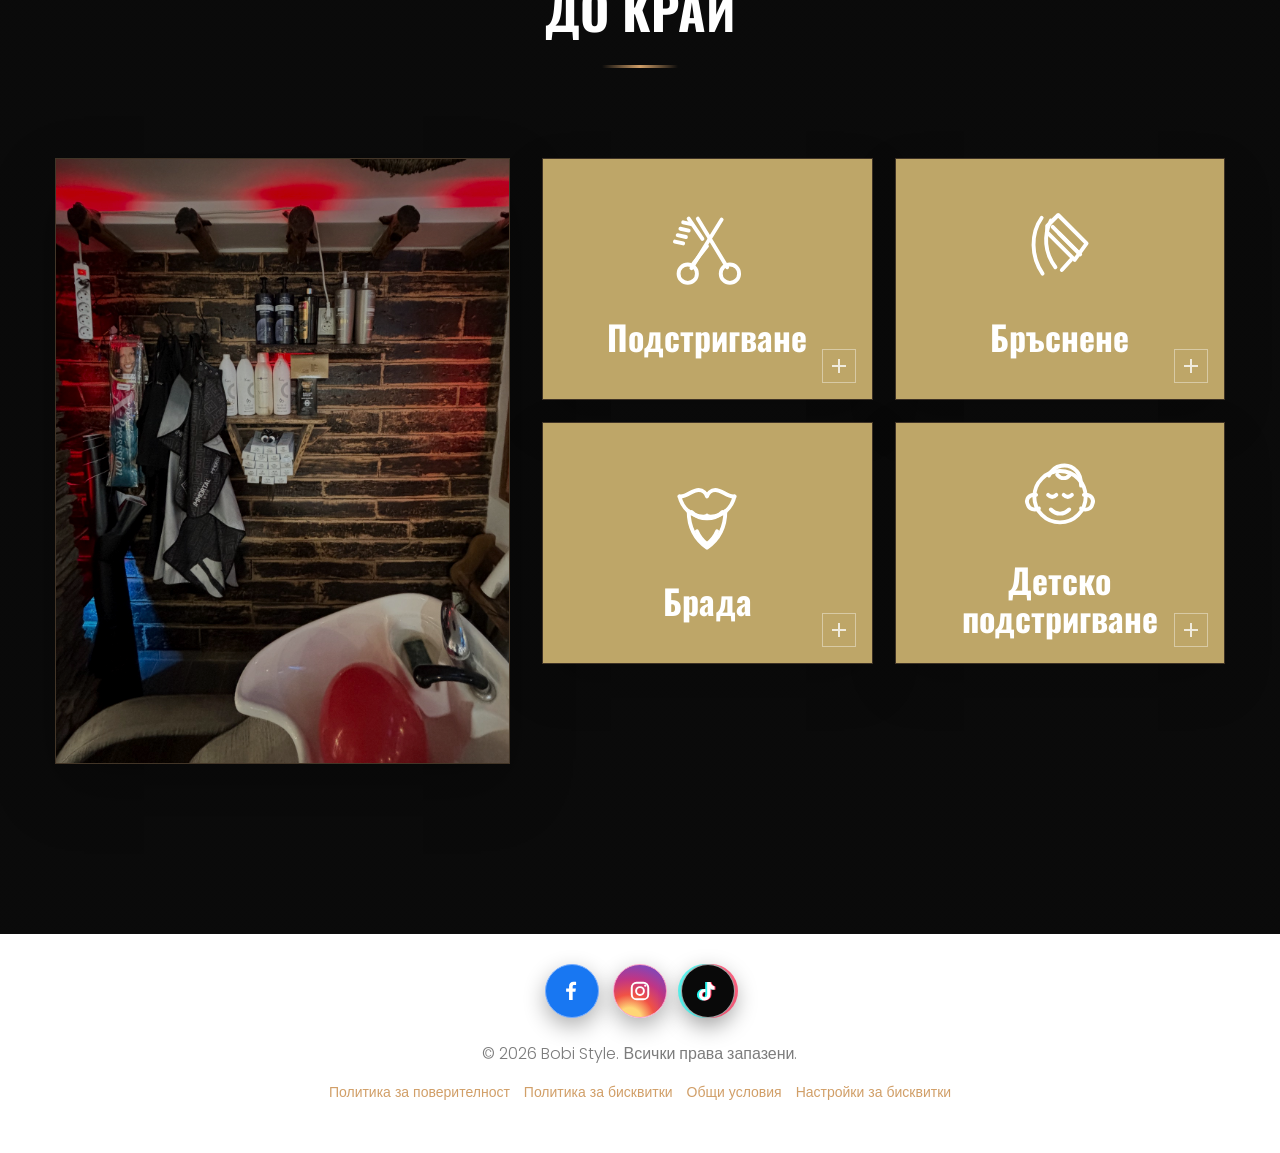
<file: about.html>
<!doctype html>
<html class="no-js" lang="bg">
<head>
    <meta charset="utf-8">
    <meta http-equiv="x-ua-compatible" content="ie=edge">
    <title>За нас | Bobi Style</title>
    <meta name="description" content="Научете повече за Bobi Style в Ловеч.">
    <meta name="viewport" content="width=device-width, initial-scale=1">
    <link rel="manifest" href="site.webmanifest">
    <link rel="shortcut icon" type="image/x-icon" href="assets/img/favicon.png">

    <!-- CSS here -->
    <link rel="stylesheet" href="assets/css/bootstrap.min.css">
    <link rel="stylesheet" href="assets/css/owl.carousel.min.css">
    <link rel="stylesheet" href="assets/css/slicknav.css">
    <link rel="stylesheet" href="assets/css/flaticon.css">
    <link rel="stylesheet" href="assets/css/gijgo.css">
    <link rel="stylesheet" href="assets/css/animate.min.css">
    <link rel="stylesheet" href="assets/css/animated-headline.css">
    <link rel="stylesheet" href="assets/css/magnific-popup.css">
    <link rel="stylesheet" href="assets/css/fontawesome-all.min.css">
    <link rel="stylesheet" href="assets/css/themify-icons.css">
    <link rel="stylesheet" href="assets/css/slick.css">
    <link rel="stylesheet" href="assets/css/nice-select.css">
    <link rel="stylesheet" href="assets/css/style.css">
    <link rel="stylesheet" href="assets/css/bobi-template-edits.css">
</head>
<body data-title-key="title.about" data-title-bg="За нас | Bobi Style">
    <!-- ? Preloader Start -->
    <div id="preloader-active">
        <div class="preloader d-flex align-items-center justify-content-center">
            <div class="preloader-inner position-relative">
                <div class="preloader-circle"></div>
                <div class="preloader-img pere-text">
                    <img src="assets/img/logo/logo.png" alt="Bobi Style">
                </div>
            </div>
        </div>
    </div>
    <!-- Preloader Start -->
    <header>
        <!--? Header Start -->
        <div class="header-area header-transparent">
            <div class="main-header header-sticky">
                <div class="container-fluid">
                    <div class="row align-items-center">
                        <!-- Logo -->
                        <div class="col-xl-2 col-lg-2 col-md-1">
                            <div class="logo">
                                <a href="index.html#home"><img src="assets/img/logo/logo.png" alt="Bobi Style"></a>
                            </div>
                        </div>
                        <div class="col-xl-10 col-lg-10 col-md-10">
                            <div class="menu-main d-flex align-items-center justify-content-end">
                                <!-- Main-menu -->
                                <div class="main-menu f-right d-none d-lg-block">
                                    <nav>
                                        <ul id="navigation">
                                            <li><a href="index.html#home"><span data-i18n="nav.home">Начало</span></a></li>
                                            <li class="active"><a href="index.html#about"><span data-i18n="nav.about">За нас</span></a></li>
                                            <li><a href="index.html#services"><span data-i18n="nav.services">Услуги</span></a></li>
                                            <li><a href="index.html#gallery"><span data-i18n="nav.gallery">Галерия</span></a></li>
                                            <li><a href="index.html#contact"><span data-i18n="nav.contact">Контакти</span></a></li>
                                        </ul>
                                    </nav>
                                </div>
                                <div class="header-right-btn f-right d-none d-lg-block ml-30">
                                    <a href="tel:+359878842147" class="btn header-btn"><i class="fas fa-phone"></i><span data-i18n="nav.call">Обади се</span></a>
                                </div>
                                <div class="template-language-switch d-none d-lg-inline-flex" aria-label="Language">
                                    <button type="button" data-set-lang="bg">BG</button>
                                    <button type="button" data-set-lang="en">EN</button>
                                </div>
                            </div>
                        </div>
                        <!-- Mobile Menu -->
                        <div class="col-12">
                            <div class="template-language-switch d-flex d-lg-none">
                                <button type="button" data-set-lang="bg">BG</button>
                                <button type="button" data-set-lang="en">EN</button>
                            </div>
                            <div class="mobile_menu d-block d-lg-none"></div>
                        </div>
                    </div>
                </div>
            </div>
        </div>
        <!-- Header End -->
    </header>
    <main>
        <!--? Hero Start -->
        <div class="slider-area2">
            <div class="slider-height2 d-flex align-items-center">
                <div class="container">
                    <div class="row">
                        <div class="col-xl-12">
                            <div class="hero-cap hero-cap2 pt-70 text-center">
                                <h2 data-i18n="page.aboutHero">За нас</h2>
                            </div>
                        </div>
                    </div>
                </div>
            </div>
        </div>
        <!-- Hero End -->
        <!--? About Area Start -->
        <section id="about" class="about-area section-padding30 position-relative">
            <div class="container">
                <div class="row align-items-center">
                    <div class="col-lg-6 col-md-11">
                        <div class="about-img"><img src="assets/img/bobi-real/barber-chair.png" alt="Бръснарският стол в Bobi Style"></div>
                    </div>
                    <div class="col-lg-6 col-md-12">
                        <div class="about-caption">
                            <div class="section-tittle section-tittle3 mb-35">
                                <span data-i18n="about.kicker">За нас</span>
                                <h2 data-i18n="about.title">Местна бръснарница с дългогодишен опит в мъжкото подстригване</h2>
                            </div>
                            <p class="mb-30 pera-bottom" data-i18n="about.p1">Боби — бръснар с дългогодишен опит във фризьорството и мъжкото подстригване. За него занаятът е комбинация от майсторство, прецизност и постоянство — с фокус върху това всеки клиент да получи желаната визия.</p>
                            <p class="pera-top mb-50" data-i18n="about.p2">Тук всяка прическа се прави с внимание и индивидуален подход, съобразен с желанието на клиента. Посетете ни и се уверете сами.</p>
                            <div class="bobi-contact-actions">
                                <a class="btn" href="tel:+359878842147"><i class="fas fa-phone"></i><span data-i18n="about.cta">Обади се за час</span></a>
                            </div>
                        </div>
                    </div>
                </div>
            </div>
            <div class="about-shape"><img src="assets/img/gallery/about-shape.png" alt=""></div>
        </section>
        <!-- About-2 Area End -->
        <!--? Services Area Start -->
        <section id="services" class="service-area pb-170">
            <div class="container">
                <!-- Section Tittle -->
                <div class="row d-flex justify-content-center">
                    <div class="col-xl-7 col-lg-8 col-md-11 col-sm-11">
                        <div class="section-tittle text-center mb-90">
                            <span data-i18n="services.kicker">Услуги</span>
                            <h2 data-i18n="services.title">Професионално подстригване, всичко за мъжката визия от начало до край</h2>
                        </div>
                    </div>
                </div>
                <!-- Section caption -->
                <div class="row">
                    <div class="col-12">
                        <div class="service-showcase">
                            <div class="service-showcase-media" aria-hidden="true">
                                <img src="assets/img/bobi-real/wash-station.jpg" alt="Интериор и зона за измиване в Bobi Style">
                            </div>
                            <div class="service-showcase-actions">
                                <div class="service-accordion" data-service-accordion>
                            <div class="service-group" data-service-group="haircut">
                                <button class="service-group-toggle" type="button" data-service-toggle aria-expanded="false" aria-controls="service-panel-haircut">
                                    <span class="service-group-icon" aria-hidden="true"><svg viewBox="0 0 96 96" role="img" focusable="false"><path d="M38 16l32 53"/><path d="M64 17L31 70"/><circle cx="27" cy="76" r="10"/><circle cx="73" cy="76" r="10"/><path d="M33 65l15-19"/><path d="M28 16l15 22"/><path d="M22 20l9 2"/><path d="M19 27l9 2"/><path d="M16 34l9 2"/><path d="M13 41l9 2"/></svg></span>
                                    <span class="service-group-copy">
                                        <strong data-i18n="services.categoryHaircut">Подстригване</strong>
                                        <span data-i18n="services.categoryHaircutText">Класическо подстригване, фейд, измиване, стайлинг и финал.</span>
                                    </span>
                                    <span class="service-group-cue" aria-hidden="true"></span>
                                </button>
                            </div>
                            <div class="service-group" data-service-group="shaving">
                                <button class="service-group-toggle" type="button" data-service-toggle aria-expanded="false" aria-controls="service-panel-shaving">
                                    <span class="service-group-icon" aria-hidden="true"><svg viewBox="0 0 96 96" role="img" focusable="false"><path d="M28 15c-12 17-12 42 1 61"/><path d="M38 18c-8 16-7 35 5 51"/><path d="M40 25l28 28"/><path d="M34 24l12-12 31 31-13 18-30-30z"/><path d="M47 32l23 23"/><path d="M60 61l-10 11"/></svg></span>
                                    <span class="service-group-copy">
                                        <strong data-i18n="services.categoryShaving">Бръснене</strong>
                                        <span data-i18n="services.categoryShavingText">Чисто бръснене, топла кърпа и прецизни контури.</span>
                                    </span>
                                    <span class="service-group-cue" aria-hidden="true"></span>
                                </button>
                            </div>
                            <div class="service-group" data-service-group="beard">
                                <button class="service-group-toggle" type="button" data-service-toggle aria-expanded="false" aria-controls="service-panel-beard">
                                    <span class="service-group-icon" aria-hidden="true"><svg viewBox="0 0 96 96" role="img" focusable="false"><path d="M18 31c8 1 13-7 21-7 5 0 8 4 9 7 1-3 4-7 9-7 8 0 13 8 21 7"/><path d="M18 31c3 13 13 22 26 22 1 0 3 0 4-1 1 1 3 1 4 1 13 0 23-9 26-22"/><path d="M28 47c0 21 10 33 20 40 10-7 20-19 20-40"/><path d="M31 48c5 5 10 7 17 7s12-2 17-7"/><path d="M37 69c3 7 7 11 11 14 4-3 8-7 11-14"/></svg></span>
                                    <span class="service-group-copy">
                                        <strong data-i18n="services.categoryBeard">Брада</strong>
                                        <span data-i18n="services.categoryBeardText">Скъсяване, форма, симетрия и комбинирана услуга с подстригване.</span>
                                    </span>
                                    <span class="service-group-cue" aria-hidden="true"></span>
                                </button>
                            </div>
                            <div class="service-group" data-service-group="kids">
                                <button class="service-group-toggle" type="button" data-service-toggle aria-expanded="false" aria-controls="service-panel-kids">
                                    <span class="service-group-icon" aria-hidden="true"><svg viewBox="0 0 96 96" role="img" focusable="false"><circle cx="48" cy="52" r="28"/><path d="M22 50c-8-1-12 5-9 11 2 5 7 6 12 4"/><path d="M74 50c8-1 12 5 9 11-2 5-7 6-12 4"/><path d="M35 50c3 3 6 3 9 0"/><path d="M52 50c3 3 6 3 9 0"/><path d="M38 66c6 6 14 6 20 0"/><path d="M36 29c5-12 21-15 30-5 4 4 5 10 5 16"/><path d="M45 28c4 5 10 5 14 0"/></svg></span>
                                    <span class="service-group-copy">
                                        <strong data-i18n="services.categoryKids">Детско подстригване</strong>
                                        <span data-i18n="services.categoryKidsText">Подстригване за деца, дами и комбинирана услуга за баща и син.</span>
                                    </span>
                                    <span class="service-group-cue" aria-hidden="true"></span>
                                </button>
                            </div>
                            <div class="service-group-panel service-group-panel--left" id="service-panel-haircut" data-service-panel data-service-panel-for="haircut" data-service-detail-count="6" hidden>
                                <div class="service-detail-grid">
                                    <article class="service-detail-item">
                                        <h4 data-i18n="services.mensHaircut">Мъжко подстригване</h4>
                                        <p data-i18n="services.mensHaircutText">Класическо или модерно подстригване.</p>
                                    </article>
                                    <article class="service-detail-item">
                                        <h4 data-i18n="services.skinFade">Skin fade</h4>
                                        <p data-i18n="services.skinFadeText">Нисък, среден или висок фейд с чист преход.</p>
                                    </article>
                                    <article class="service-detail-item">
                                        <h4 data-i18n="services.hairWash">Измиване на коса</h4>
                                        <p data-i18n="services.hairWashText">Измиване преди или след подстригване.</p>
                                    </article>
                                    <article class="service-detail-item">
                                        <h4 data-i18n="services.stylingFinish">Стайлинг и финал</h4>
                                        <p data-i18n="services.stylingFinishText">Продукт, сушене със сешоар и финална визия.</p>
                                    </article>
                                    <article class="service-detail-item">
                                        <h4 data-i18n="services.hairColoring">Боядисване на коса</h4>
                                        <p data-i18n="services.hairColoringText">Цялостно или частично мъжко боядисване.</p>
                                    </article>
                                    <article class="service-detail-item">
                                        <h4 data-i18n="services.eyebrowTrim">Оформяне на вежди</h4>
                                        <p data-i18n="services.eyebrowTrimText">Леко почистване и оформяне на вежди.</p>
                                    </article>
                                </div>
                            </div>
                            <div class="service-group-panel service-group-panel--right" id="service-panel-shaving" data-service-panel data-service-panel-for="shaving" data-service-detail-count="3" hidden>
                                <div class="service-detail-grid">
                                    <article class="service-detail-item">
                                        <h4 data-i18n="services.hotTowel">Бръснене с топла кърпа</h4>
                                        <p data-i18n="services.hotTowelText">Традиционно бръснене с топла кърпа.</p>
                                    </article>
                                    <article class="service-detail-item">
                                        <h4 data-i18n="services.cleanShave">Гладко бръснене</h4>
                                        <p data-i18n="services.cleanShaveText">Пълно бръснене на брадата.</p>
                                    </article>
                                    <article class="service-detail-item">
                                        <h4 data-i18n="services.lineup">Чисти контури / Line-up</h4>
                                        <p data-i18n="services.lineupText">Линия на косата, врат, брада и линии на бузите.</p>
                                    </article>
                                </div>
                            </div>
                            <div class="service-group-panel service-group-panel--left" id="service-panel-beard" data-service-panel data-service-panel-for="beard" data-service-detail-count="3" hidden>
                                <div class="service-detail-grid">
                                    <article class="service-detail-item">
                                        <h4 data-i18n="services.beardTrim">Подстригване на брада</h4>
                                        <p data-i18n="services.beardTrimText">Скъсяване и оформяне на брадата.</p>
                                    </article>
                                    <article class="service-detail-item">
                                        <h4 data-i18n="services.beardShaping">Оформяне на брада</h4>
                                        <p data-i18n="services.beardShapingText">Дизайн на брада, симетрия и по-остра форма.</p>
                                    </article>
                                    <article class="service-detail-item">
                                        <h4 data-i18n="services.haircutBeard">Подстригване и брада</h4>
                                        <p data-i18n="services.haircutBeardText">Пълна комбинирана услуга.</p>
                                    </article>
                                </div>
                            </div>
                            <div class="service-group-panel service-group-panel--right" id="service-panel-kids" data-service-panel data-service-panel-for="kids" data-service-detail-count="3" hidden>
                                <div class="service-detail-grid">
                                    <article class="service-detail-item">
                                        <h4 data-i18n="services.kidsHaircut">Детско подстригване</h4>
                                        <p data-i18n="services.kidsHaircutText">Подстригване за момчета и деца.</p>
                                    </article>
                                    <article class="service-detail-item">
                                        <h4 data-i18n="services.womensHaircut">Дамско подстригване</h4>
                                        <p data-i18n="services.womensHaircutText">Подстригване според желаната дължина и форма.</p>
                                    </article>
                                    <article class="service-detail-item">
                                        <h4 data-i18n="services.fatherSon">Подстригване за баща и син</h4>
                                        <p data-i18n="services.fatherSonText">Комбинирана услуга за баща и дете.</p>
                                    </article>
                                </div>
                            </div>
                                </div>
                            </div>
                        </div>
                    </div>
                </div>
            </div>
        </section>
        <!-- Services Area End -->
    </main>
    <footer>
        <!--? Footer Start-->
        <div class="footer-area section-bg" data-background="assets/img/gallery/footer_bg.png">
            <div class="container">
                <div class="footer-bottom">
                    <div class="row d-flex justify-content-center align-items-center">
                        <div class="col-xl-10 col-lg-10 text-center">
                            <div class="footer-social footer-social--brand" aria-label="Bobi Style social media">
                                <a class="footer-social-icon footer-social-icon--facebook" href="https://www.facebook.com/share/1CgjhFEF8C/" target="_blank" rel="noopener noreferrer" aria-label="Facebook">
                                    <svg class="footer-brand-glyph" viewBox="0 0 32 32" aria-hidden="true" focusable="false"><path fill="currentColor" d="M18.2 28V17.1h3.7l.6-4.3h-4.3V10c0-1.3.4-2.1 2.2-2.1h2.4V4c-.4-.1-1.8-.2-3.5-.2-3.5 0-5.9 2.1-5.9 6.1v2.9H9.5v4.3h3.9V28h4.8Z"/></svg>
                                </a>
                                <a class="footer-social-icon footer-social-icon--instagram" href="https://www.instagram.com/*b.a.s.k.a.t.a*?utm_source=qr" target="_blank" rel="noopener noreferrer" aria-label="Instagram">
                                    <svg class="footer-brand-glyph" viewBox="0 0 32 32" aria-hidden="true" focusable="false"><rect x="5" y="5" width="22" height="22" rx="6.5" fill="none" stroke="currentColor" stroke-width="2.6"/><circle cx="16" cy="16" r="5.2" fill="none" stroke="currentColor" stroke-width="2.6"/><circle cx="23.1" cy="8.9" r="1.55" fill="currentColor"/></svg>
                                </a>
                                <a class="footer-social-icon footer-social-icon--tiktok" href="https://www.tiktok.com/@bobi_barbers.3?_r=1&amp;_t=ZN-986Ri7XaWX8" target="_blank" rel="noopener noreferrer" aria-label="TikTok">
                                    <svg class="footer-brand-glyph" viewBox="0 0 32 32" aria-hidden="true" focusable="false"><path fill="currentColor" d="M19.3 4c.5 3 2.3 5.1 5.4 6.1v4.3c-2 0-3.8-.6-5.4-1.6v8.1a7.7 7.7 0 1 1-6.7-7.6v4.4a3.4 3.4 0 1 0 2.3 3.3V4h4.4Z"/></svg>
                                </a>
                            </div>
                            <div class="footer-copy-right">
                                <p>&copy; <script>document.write(new Date().getFullYear());</script> Bobi Style. <span data-i18n="footer.rights">Всички права запазени.</span></p>
                                <div class="legal-footer-links">
                                    <a href="privacy-policy.html" data-i18n="footer.privacy">Политика за поверителност</a>
                                    <a href="cookies.html" data-i18n="footer.cookies">Политика за бисквитки</a>
                                    <a href="terms.html" data-i18n="footer.terms">Общи условия</a>
                                    <button type="button" class="secondary" data-cookie-reset data-i18n="cookie.manage">Настройки за бисквитки</button>
                                </div>
                            </div>
                        </div>
                    </div>
                </div>
            </div>
        </div>
        <!-- Footer End-->
    </footer>
    <!-- Scroll Up -->
    <div id="back-top">
        <a title="Go to Top" href="#"><i class="fas fa-level-up-alt"></i></a>
    </div>

    <div class="cookie-panel" data-cookie-panel hidden>
        <h4 data-i18n="cookie.title">Настройки за бисквитки и поверителност</h4>
        <p data-i18n="cookie.text">Този сайт използва нужни локални настройки за език и предпочитания за бисквитки. В контактите има вграден прозорец на Google Maps, който може да зареди външно съдържание от Google.</p>
        <div class="cookie-panel__actions">
            <button type="button" class="secondary" data-cookie-necessary data-i18n="cookie.necessary">Само нужните</button>
            <button type="button" data-cookie-accept data-i18n="cookie.accept">Приемам</button>
        </div>
    </div>

    <!-- JS here -->
    <script src="./assets/js/vendor/modernizr-3.5.0.min.js"></script>
    <!-- Jquery, Popper, Bootstrap -->
    <script src="./assets/js/vendor/jquery-1.12.4.min.js"></script>
    <script src="./assets/js/popper.min.js"></script>
    <script src="./assets/js/bootstrap.min.js"></script>
    <!-- Jquery Mobile Menu -->
    <script src="./assets/js/jquery.slicknav.min.js"></script>

    <!-- Jquery Slick , Owl-Carousel Plugins -->
    <script src="./assets/js/owl.carousel.min.js"></script>
    <script src="./assets/js/slick.min.js"></script>
    <!-- One Page, Animated-HeadLin -->
    <script src="./assets/js/wow.min.js"></script>
    <script src="./assets/js/animated.headline.js"></script>
    <script src="./assets/js/jquery.magnific-popup.js"></script>

    <!-- Date Picker -->
    <script src="./assets/js/gijgo.min.js"></script>
    <!-- Nice-select, sticky -->
    <script src="./assets/js/jquery.nice-select.min.js"></script>
    <script src="./assets/js/jquery.sticky.js"></script>

    <!-- counter , waypoint,Hover Direction -->
    <script src="./assets/js/jquery.counterup.min.js"></script>
    <script src="./assets/js/waypoints.min.js"></script>
    <script src="./assets/js/jquery.countdown.min.js"></script>
    <script src="./assets/js/hover-direction-snake.min.js"></script>

    <!-- contact js -->
    <script src="./assets/js/contact.js"></script>
    <script src="./assets/js/jquery.form.js"></script>
    <script src="./assets/js/jquery.validate.min.js"></script>
    <script src="./assets/js/mail-script.js"></script>
    <script src="./assets/js/jquery.ajaxchimp.min.js"></script>

    <!-- Jquery Plugins, main Jquery -->
    <script src="./assets/js/plugins.js"></script>
    <script src="./assets/js/main.js"></script>
    <script src="./assets/js/bobi-template-edits.js"></script>
</body>
</html>
</file>
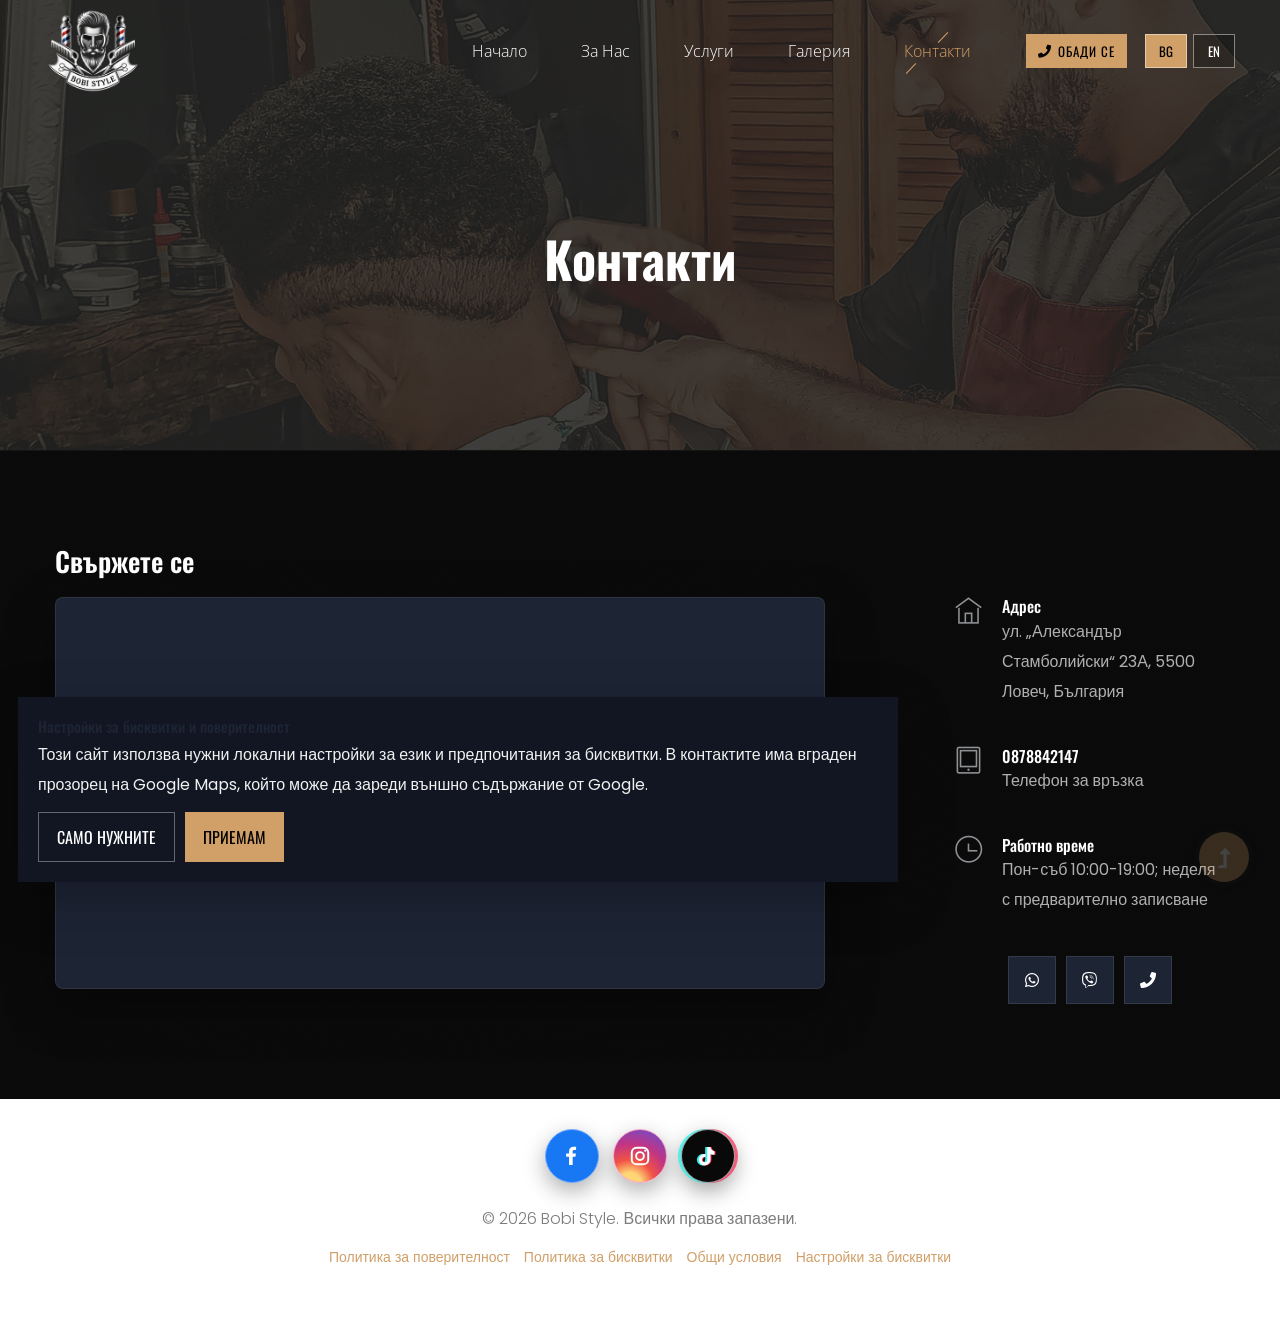
<file: contact.html>
<!doctype html>
<html class="no-js" lang="bg">
<head>
    <meta charset="utf-8">
    <meta http-equiv="x-ua-compatible" content="ie=edge">
    <title>Контакти | Bobi Style</title>
    <meta name="description" content="Контакти на Bobi Style: 0878842147, ул. „Александър Стамболийски“ 23А, 5500 Ловеч, България.">
    <meta name="viewport" content="width=device-width, initial-scale=1">
    <link rel="manifest" href="site.webmanifest">
    <link rel="shortcut icon" type="image/x-icon" href="assets/img/favicon.png">

    <!-- CSS here -->
    <link rel="stylesheet" href="assets/css/bootstrap.min.css">
    <link rel="stylesheet" href="assets/css/owl.carousel.min.css">
    <link rel="stylesheet" href="assets/css/slicknav.css">
    <link rel="stylesheet" href="assets/css/flaticon.css">
    <link rel="stylesheet" href="assets/css/gijgo.css">
    <link rel="stylesheet" href="assets/css/animate.min.css">
    <link rel="stylesheet" href="assets/css/animated-headline.css">
    <link rel="stylesheet" href="assets/css/magnific-popup.css">
    <link rel="stylesheet" href="assets/css/fontawesome-all.min.css">
    <link rel="stylesheet" href="assets/css/themify-icons.css">
    <link rel="stylesheet" href="assets/css/slick.css">
    <link rel="stylesheet" href="assets/css/nice-select.css">
    <link rel="stylesheet" href="assets/css/style.css">
    <link rel="stylesheet" href="assets/css/bobi-template-edits.css">
</head>
<body data-title-key="title.contact" data-title-bg="Контакти | Bobi Style">
    <!-- ? Preloader Start -->
    <div id="preloader-active">
        <div class="preloader d-flex align-items-center justify-content-center">
            <div class="preloader-inner position-relative">
                <div class="preloader-circle"></div>
                <div class="preloader-img pere-text">
                    <img src="assets/img/logo/logo.png" alt="Bobi Style">
                </div>
            </div>
        </div>
    </div>
    <!-- Preloader Start -->
    <header>
        <!--? Header Start -->
        <div class="header-area header-transparent">
            <div class="main-header header-sticky">
                <div class="container-fluid">
                    <div class="row align-items-center">
                        <!-- Logo -->
                        <div class="col-xl-2 col-lg-2 col-md-1">
                            <div class="logo">
                                <a href="index.html#home"><img src="assets/img/logo/logo.png" alt="Bobi Style"></a>
                            </div>
                        </div>
                        <div class="col-xl-10 col-lg-10 col-md-10">
                            <div class="menu-main d-flex align-items-center justify-content-end">
                                <!-- Main-menu -->
                                <div class="main-menu f-right d-none d-lg-block">
                                    <nav>
                                        <ul id="navigation">
                                            <li><a href="index.html#home"><span data-i18n="nav.home">Начало</span></a></li>
                                            <li><a href="index.html#about"><span data-i18n="nav.about">За нас</span></a></li>
                                            <li><a href="index.html#services"><span data-i18n="nav.services">Услуги</span></a></li>
                                            <li><a href="index.html#gallery"><span data-i18n="nav.gallery">Галерия</span></a></li>
                                            <li class="active"><a href="index.html#contact"><span data-i18n="nav.contact">Контакти</span></a></li>
                                        </ul>
                                    </nav>
                                </div>
                                <div class="header-right-btn f-right d-none d-lg-block ml-30">
                                    <a href="tel:+359878842147" class="btn header-btn"><i class="fas fa-phone"></i><span data-i18n="nav.call">Обади се</span></a>
                                </div>
                                <div class="template-language-switch d-none d-lg-inline-flex" aria-label="Language">
                                    <button type="button" data-set-lang="bg">BG</button>
                                    <button type="button" data-set-lang="en">EN</button>
                                </div>
                            </div>
                        </div>
                        <!-- Mobile Menu -->
                        <div class="col-12">
                            <div class="template-language-switch d-flex d-lg-none">
                                <button type="button" data-set-lang="bg">BG</button>
                                <button type="button" data-set-lang="en">EN</button>
                            </div>
                            <div class="mobile_menu d-block d-lg-none"></div>
                        </div>
                    </div>
                </div>
            </div>
        </div>
        <!-- Header End -->
    </header>
    <main>
        <!--? Hero Start -->
        <div class="slider-area2">
            <div class="slider-height2 d-flex align-items-center">
                <div class="container">
                    <div class="row">
                        <div class="col-xl-12">
                            <div class="hero-cap hero-cap2 pt-70 text-center">
                                <h2 data-i18n="page.contactHero">Контакти</h2>
                            </div>
                        </div>
                    </div>
                </div>
            </div>
        </div>
        <!-- Hero End -->
        <!--? Contact Area start -->
        <section id="contact" class="contact-section">
            <div class="container">
                <div class="row">
                    <div class="col-12">
                        <h2 class="contact-title" data-i18n="contact.title">Свържете се</h2>
                    </div>
                    <div class="col-lg-8">
                        <div class="form-contact contact_form">
                            <div class="bobi-map-window bobi-contact-map">
                                <iframe title="Bobi Style Google Maps" src="https://www.google.com/maps?q=%D1%83%D0%BB.%20%E2%80%9E%D0%90%D0%BB%D0%B5%D0%BA%D1%81%D0%B0%D0%BD%D0%B4%D1%8A%D1%80%20%D0%A1%D1%82%D0%B0%D0%BC%D0%B1%D0%BE%D0%BB%D0%B8%D0%B9%D1%81%D0%BA%D0%B8%E2%80%9C%2023%D0%90%2C%205500%20%D0%9B%D0%BE%D0%B2%D0%B5%D1%87%2C%20%D0%91%D1%8A%D0%BB%D0%B3%D0%B0%D1%80%D0%B8%D1%8F&t=k&z=18&output=embed" loading="lazy" referrerpolicy="no-referrer-when-downgrade" allowfullscreen></iframe>
                            </div>
                        </div>
                    </div>
                    <div class="col-lg-3 offset-lg-1">
                        <div class="media contact-info">
                            <span class="contact-info__icon"><i class="ti-home"></i></span>
                            <div class="media-body">
                                <h3 data-i18n="contact.addressTitle">Адрес</h3>
                                <p data-i18n="contact.addressText">ул. „Александър Стамболийски“ 23А, 5500 Ловеч, България</p>
                            </div>
                        </div>
                        <div class="media contact-info">
                            <span class="contact-info__icon"><i class="ti-tablet"></i></span>
                            <div class="media-body">
                                <h3><a href="tel:+359878842147">0878842147</a></h3>
                                <p data-i18n="contact.phoneText">Телефон за връзка</p>
                            </div>
                        </div>
                        <div class="media contact-info">
                            <span class="contact-info__icon"><i class="ti-time"></i></span>
                            <div class="media-body">
                                <h3 data-i18n="contact.hours">Работно време</h3>
                                <p data-i18n="contact.hoursText">Пон-съб 10:00-19:00; неделя с предварително записване</p>
                            </div>
                        </div>
                        <div class="contact-social-links">
                            <a href="https://wa.me/359878842147" aria-label="WhatsApp" target="_blank" rel="noopener"><i class="fab fa-whatsapp"></i></a>
                            <a href="viber://chat?number=%2B359878842147" aria-label="Viber"><i class="fab fa-viber"></i></a>
                            <a href="tel:+359878842147" aria-label="Phone"><i class="fas fa-phone"></i></a>
                        </div>
                    </div>
                </div>
            </div>
        </section>
        <!-- Contact Area End -->
    </main>
    <footer>
        <!--? Footer Start-->
        <div class="footer-area section-bg" data-background="assets/img/gallery/footer_bg.png">
            <div class="container">
                <div class="footer-bottom">
                    <div class="row d-flex justify-content-center align-items-center">
                        <div class="col-xl-10 col-lg-10 text-center">
                            <div class="footer-social footer-social--brand" aria-label="Bobi Style social media">
                                <a class="footer-social-icon footer-social-icon--facebook" href="https://www.facebook.com/share/1CgjhFEF8C/" target="_blank" rel="noopener noreferrer" aria-label="Facebook">
                                    <svg class="footer-brand-glyph" viewBox="0 0 32 32" aria-hidden="true" focusable="false"><path fill="currentColor" d="M18.2 28V17.1h3.7l.6-4.3h-4.3V10c0-1.3.4-2.1 2.2-2.1h2.4V4c-.4-.1-1.8-.2-3.5-.2-3.5 0-5.9 2.1-5.9 6.1v2.9H9.5v4.3h3.9V28h4.8Z"/></svg>
                                </a>
                                <a class="footer-social-icon footer-social-icon--instagram" href="https://www.instagram.com/*b.a.s.k.a.t.a*?utm_source=qr" target="_blank" rel="noopener noreferrer" aria-label="Instagram">
                                    <svg class="footer-brand-glyph" viewBox="0 0 32 32" aria-hidden="true" focusable="false"><rect x="5" y="5" width="22" height="22" rx="6.5" fill="none" stroke="currentColor" stroke-width="2.6"/><circle cx="16" cy="16" r="5.2" fill="none" stroke="currentColor" stroke-width="2.6"/><circle cx="23.1" cy="8.9" r="1.55" fill="currentColor"/></svg>
                                </a>
                                <a class="footer-social-icon footer-social-icon--tiktok" href="https://www.tiktok.com/@bobi_barbers.3?_r=1&amp;_t=ZN-986Ri7XaWX8" target="_blank" rel="noopener noreferrer" aria-label="TikTok">
                                    <svg class="footer-brand-glyph" viewBox="0 0 32 32" aria-hidden="true" focusable="false"><path fill="currentColor" d="M19.3 4c.5 3 2.3 5.1 5.4 6.1v4.3c-2 0-3.8-.6-5.4-1.6v8.1a7.7 7.7 0 1 1-6.7-7.6v4.4a3.4 3.4 0 1 0 2.3 3.3V4h4.4Z"/></svg>
                                </a>
                            </div>
                            <div class="footer-copy-right">
                                <p>&copy; <script>document.write(new Date().getFullYear());</script> Bobi Style. <span data-i18n="footer.rights">Всички права запазени.</span></p>
                                <div class="legal-footer-links">
                                    <a href="privacy-policy.html" data-i18n="footer.privacy">Политика за поверителност</a>
                                    <a href="cookies.html" data-i18n="footer.cookies">Политика за бисквитки</a>
                                    <a href="terms.html" data-i18n="footer.terms">Общи условия</a>
                                    <button type="button" class="secondary" data-cookie-reset data-i18n="cookie.manage">Настройки за бисквитки</button>
                                </div>
                            </div>
                        </div>
                    </div>
                </div>
            </div>
        </div>
        <!-- Footer End-->
    </footer>
    <!-- Scroll Up -->
    <div id="back-top">
        <a title="Go to Top" href="#"><i class="fas fa-level-up-alt"></i></a>
    </div>

    <div class="cookie-panel" data-cookie-panel hidden>
        <h4 data-i18n="cookie.title">Настройки за бисквитки и поверителност</h4>
        <p data-i18n="cookie.text">Този сайт използва нужни локални настройки за език и предпочитания за бисквитки. В контактите има вграден прозорец на Google Maps, който може да зареди външно съдържание от Google.</p>
        <div class="cookie-panel__actions">
            <button type="button" class="secondary" data-cookie-necessary data-i18n="cookie.necessary">Само нужните</button>
            <button type="button" data-cookie-accept data-i18n="cookie.accept">Приемам</button>
        </div>
    </div>

    <!-- JS here -->
    <script src="./assets/js/vendor/modernizr-3.5.0.min.js"></script>
    <!-- Jquery, Popper, Bootstrap -->
    <script src="./assets/js/vendor/jquery-1.12.4.min.js"></script>
    <script src="./assets/js/popper.min.js"></script>
    <script src="./assets/js/bootstrap.min.js"></script>
    <!-- Jquery Mobile Menu -->
    <script src="./assets/js/jquery.slicknav.min.js"></script>

    <!-- Jquery Slick , Owl-Carousel Plugins -->
    <script src="./assets/js/owl.carousel.min.js"></script>
    <script src="./assets/js/slick.min.js"></script>
    <!-- One Page, Animated-HeadLin -->
    <script src="./assets/js/wow.min.js"></script>
    <script src="./assets/js/animated.headline.js"></script>
    <script src="./assets/js/jquery.magnific-popup.js"></script>

    <!-- Date Picker -->
    <script src="./assets/js/gijgo.min.js"></script>
    <!-- Nice-select, sticky -->
    <script src="./assets/js/jquery.nice-select.min.js"></script>
    <script src="./assets/js/jquery.sticky.js"></script>

    <!-- counter , waypoint,Hover Direction -->
    <script src="./assets/js/jquery.counterup.min.js"></script>
    <script src="./assets/js/waypoints.min.js"></script>
    <script src="./assets/js/jquery.countdown.min.js"></script>
    <script src="./assets/js/hover-direction-snake.min.js"></script>

    <!-- contact js -->
    <script src="./assets/js/contact.js"></script>
    <script src="./assets/js/jquery.form.js"></script>
    <script src="./assets/js/jquery.validate.min.js"></script>
    <script src="./assets/js/mail-script.js"></script>
    <script src="./assets/js/jquery.ajaxchimp.min.js"></script>

    <!-- Jquery Plugins, main Jquery -->
    <script src="./assets/js/plugins.js"></script>
    <script src="./assets/js/main.js"></script>
    <script src="./assets/js/bobi-template-edits.js"></script>
</body>
</html>
</file>
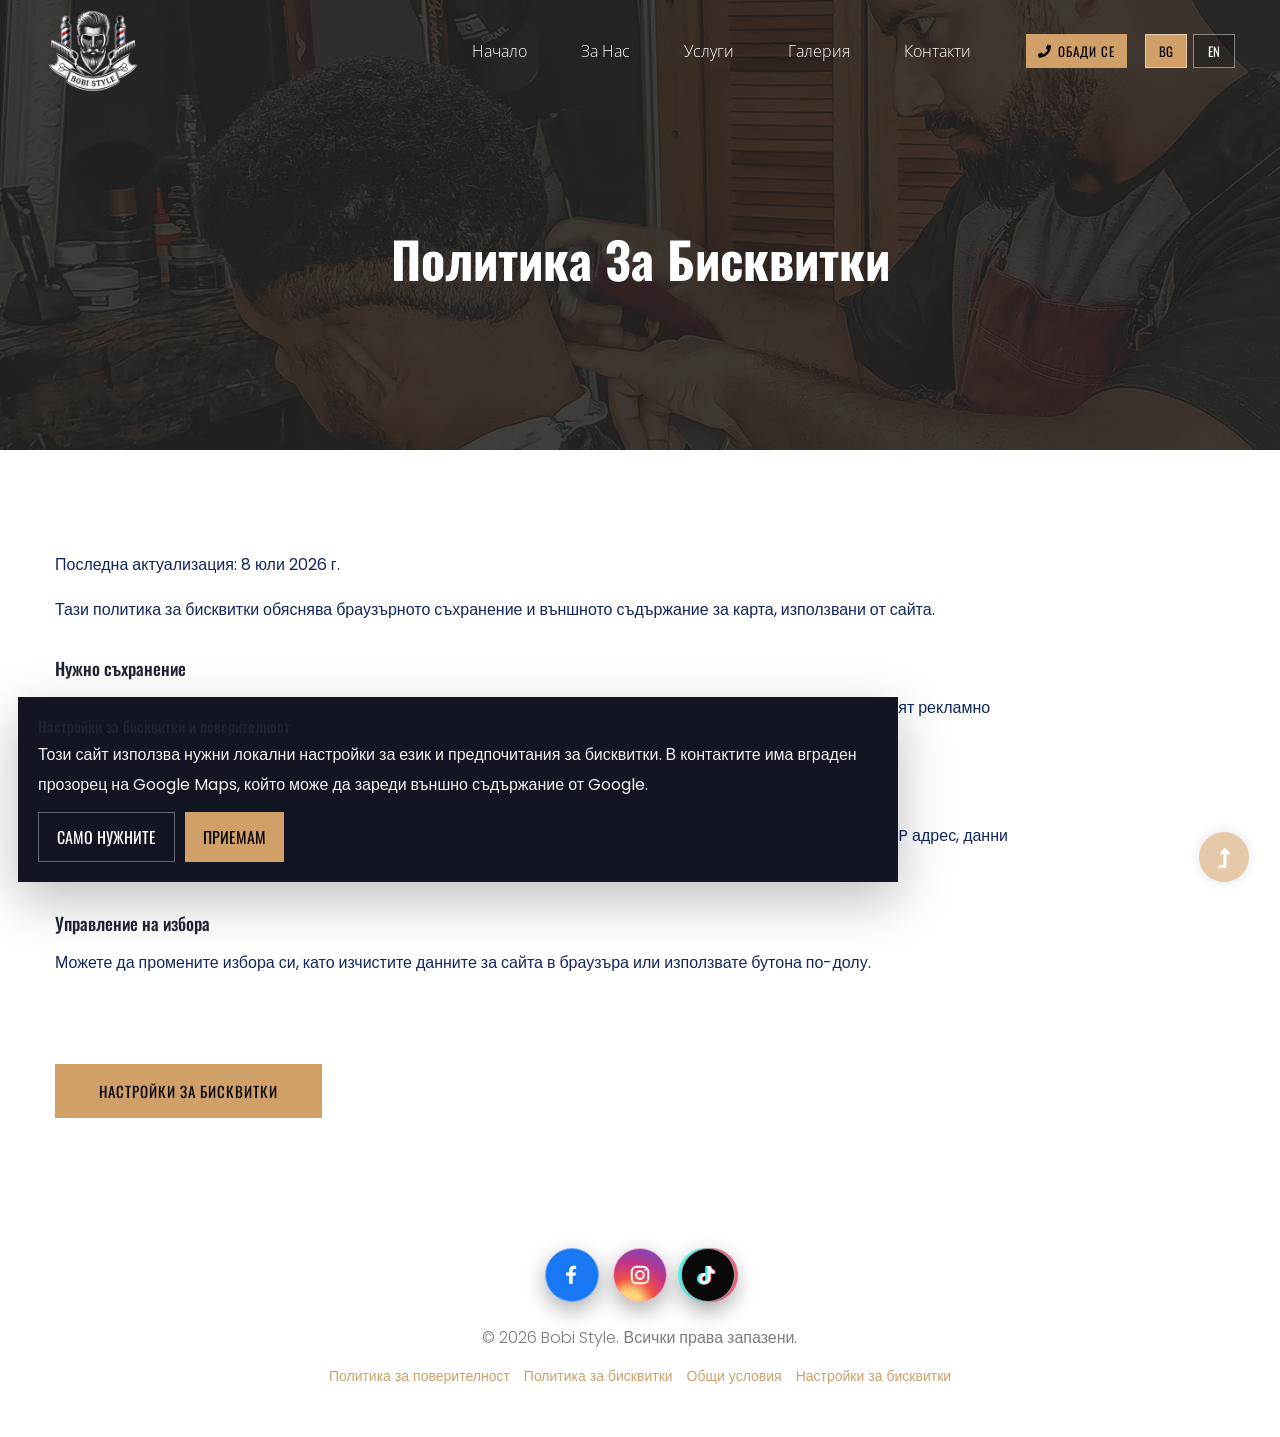
<file: cookies.html>
<!doctype html>
<html class="no-js" lang="bg">
<head>
    <meta charset="utf-8">
    <meta http-equiv="x-ua-compatible" content="ie=edge">
    <title>Политика за бисквитки | Bobi Style</title>
    <meta name="description" content="Политика за бисквитки на Bobi Style.">
    <meta name="viewport" content="width=device-width, initial-scale=1">
    <link rel="manifest" href="site.webmanifest">
    <link rel="shortcut icon" type="image/x-icon" href="assets/img/favicon.png">

    <!-- CSS here -->
    <link rel="stylesheet" href="assets/css/bootstrap.min.css">
    <link rel="stylesheet" href="assets/css/owl.carousel.min.css">
    <link rel="stylesheet" href="assets/css/slicknav.css">
    <link rel="stylesheet" href="assets/css/flaticon.css">
    <link rel="stylesheet" href="assets/css/gijgo.css">
    <link rel="stylesheet" href="assets/css/animate.min.css">
    <link rel="stylesheet" href="assets/css/animated-headline.css">
    <link rel="stylesheet" href="assets/css/magnific-popup.css">
    <link rel="stylesheet" href="assets/css/fontawesome-all.min.css">
    <link rel="stylesheet" href="assets/css/themify-icons.css">
    <link rel="stylesheet" href="assets/css/slick.css">
    <link rel="stylesheet" href="assets/css/nice-select.css">
    <link rel="stylesheet" href="assets/css/style.css">
    <link rel="stylesheet" href="assets/css/bobi-template-edits.css">
</head>
<body data-title-key="title.cookies" data-title-bg="Политика за бисквитки | Bobi Style">
    <!-- ? Preloader Start -->
    <div id="preloader-active">
        <div class="preloader d-flex align-items-center justify-content-center">
            <div class="preloader-inner position-relative">
                <div class="preloader-circle"></div>
                <div class="preloader-img pere-text">
                    <img src="assets/img/logo/logo.png" alt="Bobi Style">
                </div>
            </div>
        </div>
    </div>
    <!-- Preloader Start -->
    <header>
        <!--? Header Start -->
        <div class="header-area header-transparent">
            <div class="main-header header-sticky">
                <div class="container-fluid">
                    <div class="row align-items-center">
                        <!-- Logo -->
                        <div class="col-xl-2 col-lg-2 col-md-1">
                            <div class="logo">
                                <a href="index.html#home"><img src="assets/img/logo/logo.png" alt="Bobi Style"></a>
                            </div>
                        </div>
                        <div class="col-xl-10 col-lg-10 col-md-10">
                            <div class="menu-main d-flex align-items-center justify-content-end">
                                <!-- Main-menu -->
                                <div class="main-menu f-right d-none d-lg-block">
                                    <nav>
                                        <ul id="navigation">
                                            <li><a href="index.html#home"><span data-i18n="nav.home">Начало</span></a></li>
                                            <li><a href="index.html#about"><span data-i18n="nav.about">За нас</span></a></li>
                                            <li><a href="index.html#services"><span data-i18n="nav.services">Услуги</span></a></li>
                                            <li><a href="index.html#gallery"><span data-i18n="nav.gallery">Галерия</span></a></li>
                                            <li><a href="index.html#contact"><span data-i18n="nav.contact">Контакти</span></a></li>
                                        </ul>
                                    </nav>
                                </div>
                                <div class="header-right-btn f-right d-none d-lg-block ml-30">
                                    <a href="tel:+359878842147" class="btn header-btn"><i class="fas fa-phone"></i><span data-i18n="nav.call">Обади се</span></a>
                                </div>
                                <div class="template-language-switch d-none d-lg-inline-flex" aria-label="Language">
                                    <button type="button" data-set-lang="bg">BG</button>
                                    <button type="button" data-set-lang="en">EN</button>
                                </div>
                            </div>
                        </div>
                        <!-- Mobile Menu -->
                        <div class="col-12">
                            <div class="template-language-switch d-flex d-lg-none">
                                <button type="button" data-set-lang="bg">BG</button>
                                <button type="button" data-set-lang="en">EN</button>
                            </div>
                            <div class="mobile_menu d-block d-lg-none"></div>
                        </div>
                    </div>
                </div>
            </div>
        </div>
        <!-- Header End -->
    </header>
    <main>
        <!--? Hero Start -->
        <div class="slider-area2">
            <div class="slider-height2 d-flex align-items-center">
                <div class="container">
                    <div class="row">
                        <div class="col-xl-12">
                            <div class="hero-cap hero-cap2 pt-70 text-center">
                                <h2 data-i18n="page.cookiesHero">Политика за бисквитки</h2>
                            </div>
                        </div>
                    </div>
                </div>
            </div>
        </div>
        <!-- Hero End -->
        <section class="sample-text-area legal-content">
            <div class="container box_1170">
                <div class="row">
                    <div class="col-lg-10">
                        <p class="sample-text" data-i18n="legal.updated">Последна актуализация: 8 юли 2026 г.</p>
                        <p class="sample-text" data-i18n="legal.cookiesIntro">Тази политика за бисквитки обяснява браузърното съхранение и външното съдържание за карта, използвани от сайта.</p>
                        <h3 data-i18n="legal.cookieNecessaryTitle">Нужно съхранение</h3>
                        <p data-i18n="legal.cookieNecessaryText">Сайтът може да съхрани избрания език и избора за бисквитки. Тези настройки поддържат сайта удобен и не следят рекламно поведение.</p>
                        <h3 data-i18n="legal.cookieOptionalTitle">Външно съдържание от карта</h3>
                        <p data-i18n="legal.cookieOptionalText">В секцията за контакти е вграден Google Maps прозорец. Google може да получи техническа информация като IP адрес, данни за устройство и взаимодействия с картата според собствените си условия.</p>
                        <h3 data-i18n="legal.cookieManageTitle">Управление на избора</h3>
                        <p data-i18n="legal.cookieManageText">Можете да промените избора си, като изчистите данните за сайта в браузъра или използвате бутона по-долу.</p>
                    </div>
                </div>
            </div>
        </section>
        <section class="mb-100">
            <div class="container box_1170">
                <button type="button" class="btn" data-cookie-reset data-i18n="cookie.manage">Настройки за бисквитки</button>
            </div>
        </section>
    </main>
    <footer>
        <!--? Footer Start-->
        <div class="footer-area section-bg" data-background="assets/img/gallery/footer_bg.png">
            <div class="container">
                <div class="footer-bottom">
                    <div class="row d-flex justify-content-center align-items-center">
                        <div class="col-xl-10 col-lg-10 text-center">
                            <div class="footer-social footer-social--brand" aria-label="Bobi Style social media">
                                <a class="footer-social-icon footer-social-icon--facebook" href="https://www.facebook.com/share/1CgjhFEF8C/" target="_blank" rel="noopener noreferrer" aria-label="Facebook">
                                    <svg class="footer-brand-glyph" viewBox="0 0 32 32" aria-hidden="true" focusable="false"><path fill="currentColor" d="M18.2 28V17.1h3.7l.6-4.3h-4.3V10c0-1.3.4-2.1 2.2-2.1h2.4V4c-.4-.1-1.8-.2-3.5-.2-3.5 0-5.9 2.1-5.9 6.1v2.9H9.5v4.3h3.9V28h4.8Z"/></svg>
                                </a>
                                <a class="footer-social-icon footer-social-icon--instagram" href="https://www.instagram.com/*b.a.s.k.a.t.a*?utm_source=qr" target="_blank" rel="noopener noreferrer" aria-label="Instagram">
                                    <svg class="footer-brand-glyph" viewBox="0 0 32 32" aria-hidden="true" focusable="false"><rect x="5" y="5" width="22" height="22" rx="6.5" fill="none" stroke="currentColor" stroke-width="2.6"/><circle cx="16" cy="16" r="5.2" fill="none" stroke="currentColor" stroke-width="2.6"/><circle cx="23.1" cy="8.9" r="1.55" fill="currentColor"/></svg>
                                </a>
                                <a class="footer-social-icon footer-social-icon--tiktok" href="https://www.tiktok.com/@bobi_barbers.3?_r=1&amp;_t=ZN-986Ri7XaWX8" target="_blank" rel="noopener noreferrer" aria-label="TikTok">
                                    <svg class="footer-brand-glyph" viewBox="0 0 32 32" aria-hidden="true" focusable="false"><path fill="currentColor" d="M19.3 4c.5 3 2.3 5.1 5.4 6.1v4.3c-2 0-3.8-.6-5.4-1.6v8.1a7.7 7.7 0 1 1-6.7-7.6v4.4a3.4 3.4 0 1 0 2.3 3.3V4h4.4Z"/></svg>
                                </a>
                            </div>
                            <div class="footer-copy-right">
                                <p>&copy; <script>document.write(new Date().getFullYear());</script> Bobi Style. <span data-i18n="footer.rights">Всички права запазени.</span></p>
                                <div class="legal-footer-links">
                                    <a href="privacy-policy.html" data-i18n="footer.privacy">Политика за поверителност</a>
                                    <a href="cookies.html" data-i18n="footer.cookies">Политика за бисквитки</a>
                                    <a href="terms.html" data-i18n="footer.terms">Общи условия</a>
                                    <button type="button" class="secondary" data-cookie-reset data-i18n="cookie.manage">Настройки за бисквитки</button>
                                </div>
                            </div>
                        </div>
                    </div>
                </div>
            </div>
        </div>
        <!-- Footer End-->
    </footer>
    <!-- Scroll Up -->
    <div id="back-top">
        <a title="Go to Top" href="#"><i class="fas fa-level-up-alt"></i></a>
    </div>

    <div class="cookie-panel" data-cookie-panel hidden>
        <h4 data-i18n="cookie.title">Настройки за бисквитки и поверителност</h4>
        <p data-i18n="cookie.text">Този сайт използва нужни локални настройки за език и предпочитания за бисквитки. В контактите има вграден прозорец на Google Maps, който може да зареди външно съдържание от Google.</p>
        <div class="cookie-panel__actions">
            <button type="button" class="secondary" data-cookie-necessary data-i18n="cookie.necessary">Само нужните</button>
            <button type="button" data-cookie-accept data-i18n="cookie.accept">Приемам</button>
        </div>
    </div>

    <!-- JS here -->
    <script src="./assets/js/vendor/modernizr-3.5.0.min.js"></script>
    <!-- Jquery, Popper, Bootstrap -->
    <script src="./assets/js/vendor/jquery-1.12.4.min.js"></script>
    <script src="./assets/js/popper.min.js"></script>
    <script src="./assets/js/bootstrap.min.js"></script>
    <!-- Jquery Mobile Menu -->
    <script src="./assets/js/jquery.slicknav.min.js"></script>

    <!-- Jquery Slick , Owl-Carousel Plugins -->
    <script src="./assets/js/owl.carousel.min.js"></script>
    <script src="./assets/js/slick.min.js"></script>
    <!-- One Page, Animated-HeadLin -->
    <script src="./assets/js/wow.min.js"></script>
    <script src="./assets/js/animated.headline.js"></script>
    <script src="./assets/js/jquery.magnific-popup.js"></script>

    <!-- Date Picker -->
    <script src="./assets/js/gijgo.min.js"></script>
    <!-- Nice-select, sticky -->
    <script src="./assets/js/jquery.nice-select.min.js"></script>
    <script src="./assets/js/jquery.sticky.js"></script>

    <!-- counter , waypoint,Hover Direction -->
    <script src="./assets/js/jquery.counterup.min.js"></script>
    <script src="./assets/js/waypoints.min.js"></script>
    <script src="./assets/js/jquery.countdown.min.js"></script>
    <script src="./assets/js/hover-direction-snake.min.js"></script>

    <!-- contact js -->
    <script src="./assets/js/contact.js"></script>
    <script src="./assets/js/jquery.form.js"></script>
    <script src="./assets/js/jquery.validate.min.js"></script>
    <script src="./assets/js/mail-script.js"></script>
    <script src="./assets/js/jquery.ajaxchimp.min.js"></script>

    <!-- Jquery Plugins, main Jquery -->
    <script src="./assets/js/plugins.js"></script>
    <script src="./assets/js/main.js"></script>
    <script src="./assets/js/bobi-template-edits.js"></script>
</body>
</html>
</file>
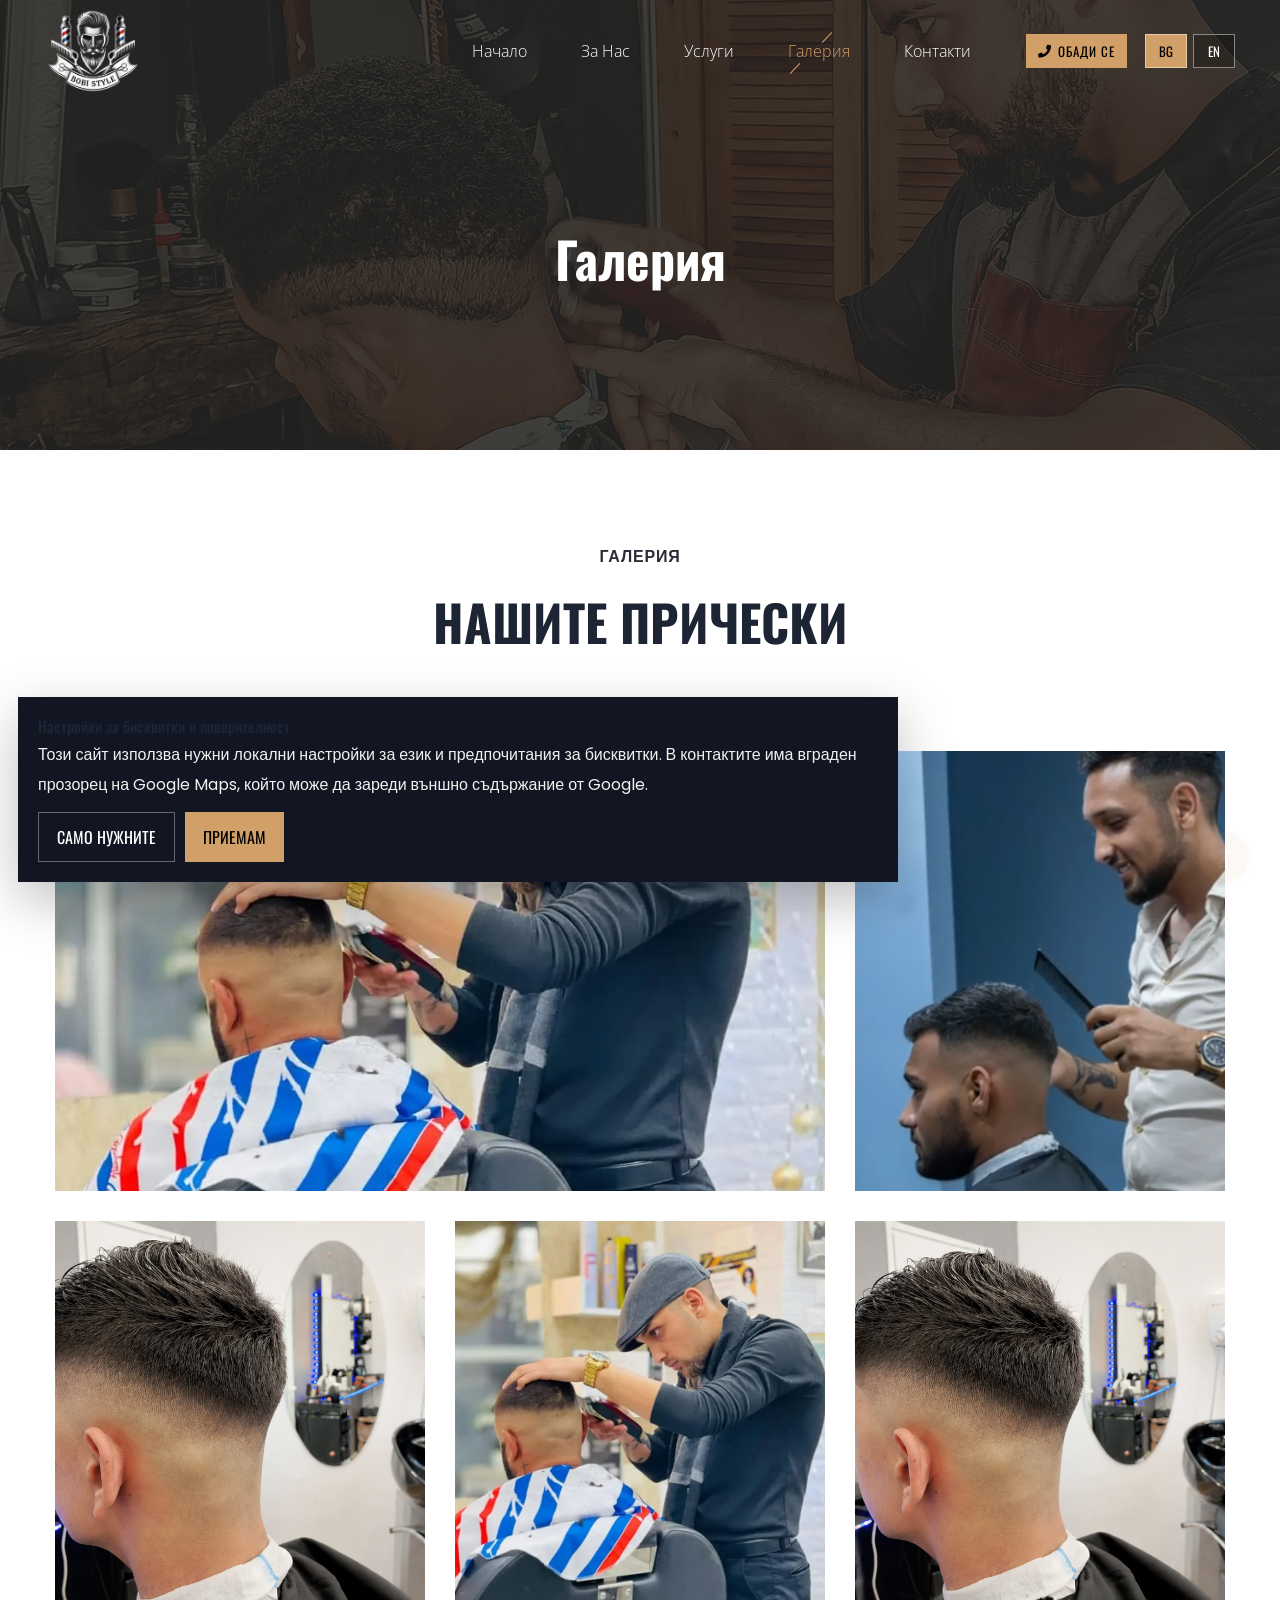
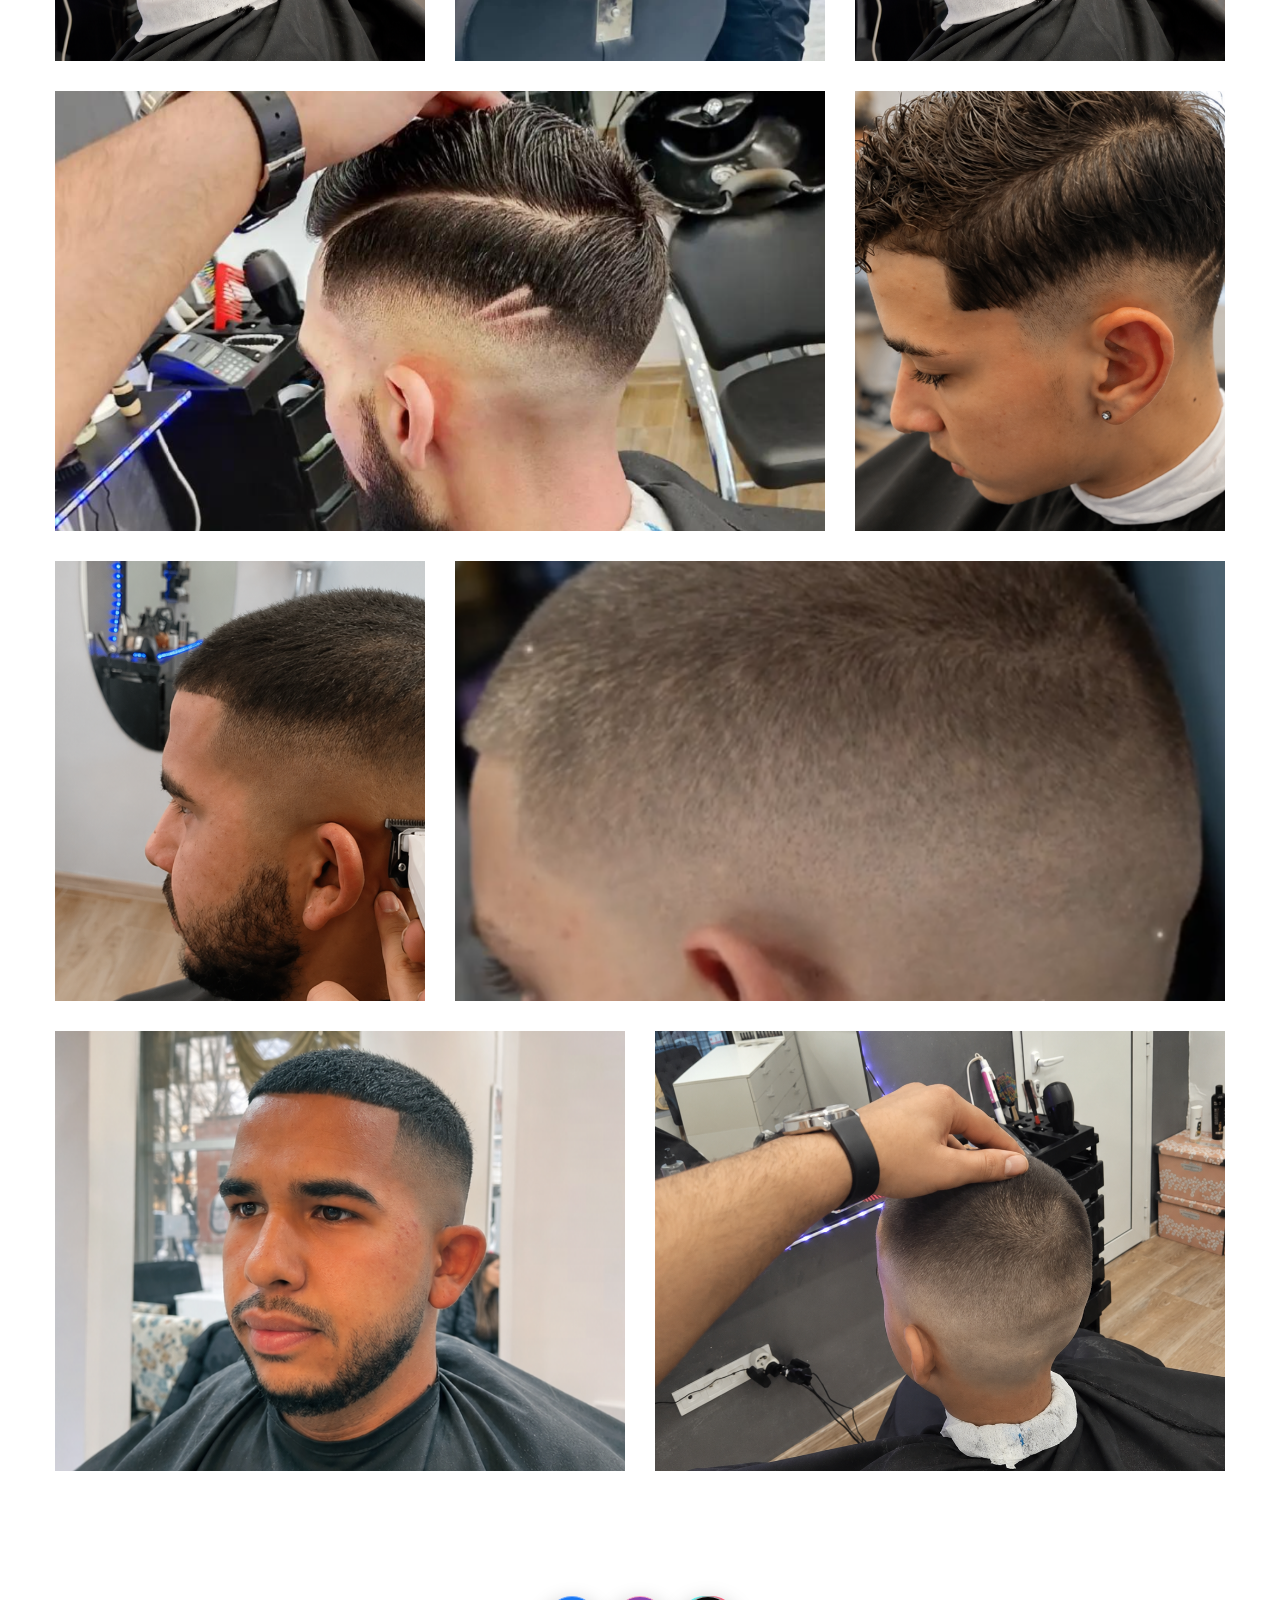
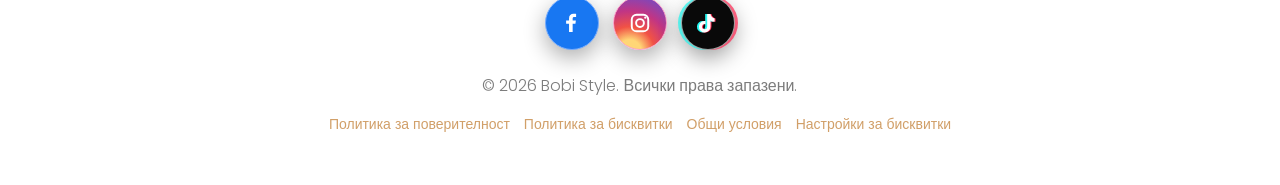
<file: gallery.html>
<!doctype html>
<html class="no-js" lang="bg">
<head>
    <meta charset="utf-8">
    <meta http-equiv="x-ua-compatible" content="ie=edge">
    <title>Галерия | Bobi Style</title>
    <meta name="description" content="Галерия от барбершоп стила на Bobi Style.">
    <meta name="viewport" content="width=device-width, initial-scale=1">
    <link rel="manifest" href="site.webmanifest">
    <link rel="shortcut icon" type="image/x-icon" href="assets/img/favicon.png">

    <!-- CSS here -->
    <link rel="stylesheet" href="assets/css/bootstrap.min.css">
    <link rel="stylesheet" href="assets/css/owl.carousel.min.css">
    <link rel="stylesheet" href="assets/css/slicknav.css">
    <link rel="stylesheet" href="assets/css/flaticon.css">
    <link rel="stylesheet" href="assets/css/gijgo.css">
    <link rel="stylesheet" href="assets/css/animate.min.css">
    <link rel="stylesheet" href="assets/css/animated-headline.css">
    <link rel="stylesheet" href="assets/css/magnific-popup.css">
    <link rel="stylesheet" href="assets/css/fontawesome-all.min.css">
    <link rel="stylesheet" href="assets/css/themify-icons.css">
    <link rel="stylesheet" href="assets/css/slick.css">
    <link rel="stylesheet" href="assets/css/nice-select.css">
    <link rel="stylesheet" href="assets/css/style.css">
    <link rel="stylesheet" href="assets/css/bobi-template-edits.css">
</head>
<body data-title-key="title.gallery" data-title-bg="Галерия | Bobi Style">
    <!-- ? Preloader Start -->
    <div id="preloader-active">
        <div class="preloader d-flex align-items-center justify-content-center">
            <div class="preloader-inner position-relative">
                <div class="preloader-circle"></div>
                <div class="preloader-img pere-text">
                    <img src="assets/img/logo/logo.png" alt="Bobi Style">
                </div>
            </div>
        </div>
    </div>
    <!-- Preloader Start -->
    <header>
        <!--? Header Start -->
        <div class="header-area header-transparent">
            <div class="main-header header-sticky">
                <div class="container-fluid">
                    <div class="row align-items-center">
                        <!-- Logo -->
                        <div class="col-xl-2 col-lg-2 col-md-1">
                            <div class="logo">
                                <a href="index.html#home"><img src="assets/img/logo/logo.png" alt="Bobi Style"></a>
                            </div>
                        </div>
                        <div class="col-xl-10 col-lg-10 col-md-10">
                            <div class="menu-main d-flex align-items-center justify-content-end">
                                <!-- Main-menu -->
                                <div class="main-menu f-right d-none d-lg-block">
                                    <nav>
                                        <ul id="navigation">
                                            <li><a href="index.html#home"><span data-i18n="nav.home">Начало</span></a></li>
                                            <li><a href="index.html#about"><span data-i18n="nav.about">За нас</span></a></li>
                                            <li><a href="index.html#services"><span data-i18n="nav.services">Услуги</span></a></li>
                                            <li class="active"><a href="index.html#gallery"><span data-i18n="nav.gallery">Галерия</span></a></li>
                                            <li><a href="index.html#contact"><span data-i18n="nav.contact">Контакти</span></a></li>
                                        </ul>
                                    </nav>
                                </div>
                                <div class="header-right-btn f-right d-none d-lg-block ml-30">
                                    <a href="tel:+359878842147" class="btn header-btn"><i class="fas fa-phone"></i><span data-i18n="nav.call">Обади се</span></a>
                                </div>
                                <div class="template-language-switch d-none d-lg-inline-flex" aria-label="Language">
                                    <button type="button" data-set-lang="bg">BG</button>
                                    <button type="button" data-set-lang="en">EN</button>
                                </div>
                            </div>
                        </div>
                        <!-- Mobile Menu -->
                        <div class="col-12">
                            <div class="template-language-switch d-flex d-lg-none">
                                <button type="button" data-set-lang="bg">BG</button>
                                <button type="button" data-set-lang="en">EN</button>
                            </div>
                            <div class="mobile_menu d-block d-lg-none"></div>
                        </div>
                    </div>
                </div>
            </div>
        </div>
        <!-- Header End -->
    </header>
    <main>
        <!--? Hero Start -->
        <div class="slider-area2">
            <div class="slider-height2 d-flex align-items-center">
                <div class="container">
                    <div class="row">
                        <div class="col-xl-12">
                            <div class="hero-cap hero-cap2 pt-70 text-center">
                                <h2 data-i18n="page.galleryHero">Галерия</h2>
                            </div>
                        </div>
                    </div>
                </div>
            </div>
        </div>
        <!-- Hero End -->
        <!--? Gallery Area Start -->
        <div id="gallery" class="gallery-area section-padding30">
            <div class="container">
                <!-- Section Tittle -->
                <div class="row justify-content-center">
                    <div class="col-xl-6 col-lg-7 col-md-9 col-sm-10">
                        <div class="section-tittle text-center mb-100">
                            <span data-i18n="gallery.kicker">Галерия</span>
                            <h2 data-i18n="gallery.title">Нашите прически</h2>
                        </div>
                    </div>
                </div>
                <div class="row bobi-gallery-row">
                    <div class="col-lg-4 col-md-6 col-sm-6">
                        <div class="box snake mb-30">
                            <video class="gallery-video" data-gallery-video autoplay muted loop playsinline preload="metadata" poster="assets/img/gallery/real-cuts/real-barber-portrait.jpg" style="object-position: 50% 42%;"><source src="assets/media/real-cut-session.mp4" type="video/mp4"></video>
                            <div class="overlay"></div>
                        </div>
                    </div>
                    <div class="col-lg-8 col-md-6 col-sm-6">
                        <div class="box snake mb-30">
                            <div class="gallery-img" style="background-image: url(assets/img/gallery/real-cuts/real-barber-at-work.png); background-position: 50% 38%;"></div>
                            <div class="overlay"></div>
                        </div>
                    </div>
                    <div class="col-lg-8 col-md-6 col-sm-6">
                        <div class="box snake mb-30">
                            <div class="gallery-img" style="background-image: url(assets/img/gallery/real-cuts/real-fade-back.png); background-position: 50% 42%;"></div>
                            <div class="overlay"></div>
                        </div>
                    </div>
                    <div class="col-lg-4 col-md-6 col-sm-6">
                        <div class="box snake mb-30">
                            <div class="gallery-img" style="background-image: url(assets/img/gallery/real-cuts/real-barber-portrait.jpg); background-position: 50% 42%;"></div>
                            <div class="overlay"></div>
                        </div>
                    </div>
                    <div class="col-lg-8 col-md-6 col-sm-6">
                        <div class="box snake mb-30">
                            <video class="gallery-video" data-gallery-video autoplay muted loop playsinline preload="metadata" poster="assets/img/gallery/real-cuts/real-fade-back.png" style="object-position: 50% 44%;"><source src="assets/media/real-barber-cut.mp4" type="video/mp4"></video>
                            <div class="overlay"></div>
                        </div>
                    </div>
                    <div class="col-lg-4 col-md-6 col-sm-6">
                        <div class="box snake mb-30">
                            <div class="gallery-img" style="background-image: url(assets/img/gallery/real-cuts/real-line-design.png); background-position: 50% 40%;"></div>
                            <div class="overlay"></div>
                        </div>
                    </div>
                    <div class="col-lg-4 col-md-6 col-sm-6">
                        <div class="box snake mb-30">
                            <div class="gallery-img" style="background-image: url(assets/img/gallery/real-cuts/real-textured-crop.png); background-position: 50% 42%;"></div>
                            <div class="overlay"></div>
                        </div>
                    </div>
                    <div class="col-lg-4 col-md-6 col-sm-6">
                        <div class="box snake mb-30">
                            <div class="gallery-img" style="background-image: url(assets/img/gallery/real-cuts/real-taper-detail.png); background-position: 50% 42%;"></div>
                            <div class="overlay"></div>
                        </div>
                    </div>
                    <div class="col-lg-4 col-md-6 col-sm-6">
                        <div class="box snake mb-30">
                            <div class="gallery-img" style="background-image: url(assets/img/gallery/real-cuts/real-buzz-cut.png); background-position: 50% 43%;"></div>
                            <div class="overlay"></div>
                        </div>
                    </div>
                    <div class="col-lg-4 col-md-6 col-sm-6">
                        <div class="box snake mb-30">
                            <div class="gallery-img" style="background-image: url(assets/img/gallery/real-cuts/real-fade-front.png); background-position: 50% 36%;"></div>
                            <div class="overlay"></div>
                        </div>
                    </div>
                    <div class="col-lg-4 col-md-6 col-sm-6">
                        <div class="box snake mb-30">
                            <div class="gallery-img" style="background-image: url(assets/img/gallery/real-cuts/real-buzz-back.png); background-position: 50% 45%;"></div>
                            <div class="overlay"></div>
                        </div>
                    </div>
                </div>
                <div class="bobi-mobile-gallery" data-mobile-gallery data-gallery-sets="%7B%22first%22%3A%5B%7B%22type%22%3A%22video%22%2C%22src%22%3A%22assets%2Fmedia%2Freal-barber-cut.mp4%22%2C%22poster%22%3A%22assets%2Fimg%2Fgallery%2Freal-cuts%2Freal-fade-back.png%22%2C%22focus%22%3A%2250%25%2044%25%22%7D%2C%7B%22type%22%3A%22image%22%2C%22src%22%3A%22assets%2Fimg%2Fgallery%2Freal-cuts%2Freal-fade-back.png%22%2C%22focus%22%3A%2250%25%2042%25%22%7D%2C%7B%22type%22%3A%22image%22%2C%22src%22%3A%22assets%2Fimg%2Fgallery%2Freal-cuts%2Freal-line-design.png%22%2C%22focus%22%3A%2250%25%2040%25%22%7D%2C%7B%22type%22%3A%22image%22%2C%22src%22%3A%22assets%2Fimg%2Fgallery%2Freal-cuts%2Freal-taper-detail.png%22%2C%22focus%22%3A%2250%25%2042%25%22%7D%2C%7B%22type%22%3A%22image%22%2C%22src%22%3A%22assets%2Fimg%2Fgallery%2Freal-cuts%2Freal-fade-front.png%22%2C%22focus%22%3A%2250%25%2036%25%22%7D%2C%7B%22type%22%3A%22image%22%2C%22src%22%3A%22assets%2Fimg%2Fgallery%2Freal-cuts%2Freal-buzz-back.png%22%2C%22focus%22%3A%2250%25%2045%25%22%7D%5D%2C%22second%22%3A%5B%7B%22type%22%3A%22image%22%2C%22src%22%3A%22assets%2Fimg%2Fgallery%2Freal-cuts%2Freal-barber-portrait.jpg%22%2C%22focus%22%3A%2250%25%2042%25%22%7D%2C%7B%22type%22%3A%22video%22%2C%22src%22%3A%22assets%2Fmedia%2Freal-cut-session.mp4%22%2C%22poster%22%3A%22assets%2Fimg%2Fgallery%2Freal-cuts%2Freal-barber-portrait.jpg%22%2C%22focus%22%3A%2250%25%2042%25%22%7D%2C%7B%22type%22%3A%22image%22%2C%22src%22%3A%22assets%2Fimg%2Fgallery%2Freal-cuts%2Freal-barber-at-work.png%22%2C%22focus%22%3A%2250%25%2038%25%22%7D%2C%7B%22type%22%3A%22image%22%2C%22src%22%3A%22assets%2Fimg%2Fgallery%2Freal-cuts%2Freal-textured-crop.png%22%2C%22focus%22%3A%2250%25%2042%25%22%7D%2C%7B%22type%22%3A%22image%22%2C%22src%22%3A%22assets%2Fimg%2Fgallery%2Freal-cuts%2Freal-buzz-cut.png%22%2C%22focus%22%3A%2250%25%2043%25%22%7D%5D%7D">
                    <article class="bobi-mobile-gallery-card">
                        <div class="bobi-mobile-gallery-image" data-mobile-gallery-image hidden role="img" aria-label="Gallery media"></div>
                        <video class="bobi-mobile-gallery-video" data-mobile-gallery-video data-mobile-gallery-slot data-gallery-set="first" data-gallery-index="0" autoplay muted loop playsinline preload="metadata" poster="assets/img/gallery/real-cuts/real-fade-back.png" style="object-position: 50% 44%;"><source src="assets/media/real-barber-cut.mp4" type="video/mp4"></video>
                        <div class="bobi-mobile-gallery-controls" aria-label="Контроли на галерията">
                            <button type="button" data-mobile-gallery-prev aria-label="Предишни снимки"><i class="fas fa-chevron-left" aria-hidden="true"></i></button>
                            <button type="button" data-mobile-gallery-next aria-label="Следващи снимки"><i class="fas fa-chevron-right" aria-hidden="true"></i></button>
                        </div>
                    </article>
                    <article class="bobi-mobile-gallery-card">
                        <div class="bobi-mobile-gallery-image" data-mobile-gallery-image role="img" aria-label="Gallery media" style="background-image: url(assets/img/gallery/real-cuts/real-barber-portrait.jpg); background-position: 50% 42%;"></div>
                        <video class="bobi-mobile-gallery-video" data-mobile-gallery-video data-mobile-gallery-slot data-gallery-set="second" data-gallery-index="0" hidden autoplay muted loop playsinline preload="metadata" poster="assets/img/gallery/real-cuts/real-barber-portrait.jpg"></video>
                        <div class="bobi-mobile-gallery-controls" aria-label="Контроли на галерията">
                            <button type="button" data-mobile-gallery-prev aria-label="Предишни снимки"><i class="fas fa-chevron-left" aria-hidden="true"></i></button>
                            <button type="button" data-mobile-gallery-next aria-label="Следващи снимки"><i class="fas fa-chevron-right" aria-hidden="true"></i></button>
                        </div>
                    </article>
                </div>
                
            </div>
        </div>
        <!-- Gallery Area End -->
    </main>
    <footer>
        <!--? Footer Start-->
        <div class="footer-area section-bg" data-background="assets/img/gallery/footer_bg.png">
            <div class="container">
                <div class="footer-bottom">
                    <div class="row d-flex justify-content-center align-items-center">
                        <div class="col-xl-10 col-lg-10 text-center">
                            <div class="footer-social footer-social--brand" aria-label="Bobi Style social media">
                                <a class="footer-social-icon footer-social-icon--facebook" href="https://www.facebook.com/share/1CgjhFEF8C/" target="_blank" rel="noopener noreferrer" aria-label="Facebook">
                                    <svg class="footer-brand-glyph" viewBox="0 0 32 32" aria-hidden="true" focusable="false"><path fill="currentColor" d="M18.2 28V17.1h3.7l.6-4.3h-4.3V10c0-1.3.4-2.1 2.2-2.1h2.4V4c-.4-.1-1.8-.2-3.5-.2-3.5 0-5.9 2.1-5.9 6.1v2.9H9.5v4.3h3.9V28h4.8Z"/></svg>
                                </a>
                                <a class="footer-social-icon footer-social-icon--instagram" href="https://www.instagram.com/*b.a.s.k.a.t.a*?utm_source=qr" target="_blank" rel="noopener noreferrer" aria-label="Instagram">
                                    <svg class="footer-brand-glyph" viewBox="0 0 32 32" aria-hidden="true" focusable="false"><rect x="5" y="5" width="22" height="22" rx="6.5" fill="none" stroke="currentColor" stroke-width="2.6"/><circle cx="16" cy="16" r="5.2" fill="none" stroke="currentColor" stroke-width="2.6"/><circle cx="23.1" cy="8.9" r="1.55" fill="currentColor"/></svg>
                                </a>
                                <a class="footer-social-icon footer-social-icon--tiktok" href="https://www.tiktok.com/@bobi_barbers.3?_r=1&amp;_t=ZN-986Ri7XaWX8" target="_blank" rel="noopener noreferrer" aria-label="TikTok">
                                    <svg class="footer-brand-glyph" viewBox="0 0 32 32" aria-hidden="true" focusable="false"><path fill="currentColor" d="M19.3 4c.5 3 2.3 5.1 5.4 6.1v4.3c-2 0-3.8-.6-5.4-1.6v8.1a7.7 7.7 0 1 1-6.7-7.6v4.4a3.4 3.4 0 1 0 2.3 3.3V4h4.4Z"/></svg>
                                </a>
                            </div>
                            <div class="footer-copy-right">
                                <p>&copy; <script>document.write(new Date().getFullYear());</script> Bobi Style. <span data-i18n="footer.rights">Всички права запазени.</span></p>
                                <div class="legal-footer-links">
                                    <a href="privacy-policy.html" data-i18n="footer.privacy">Политика за поверителност</a>
                                    <a href="cookies.html" data-i18n="footer.cookies">Политика за бисквитки</a>
                                    <a href="terms.html" data-i18n="footer.terms">Общи условия</a>
                                    <button type="button" class="secondary" data-cookie-reset data-i18n="cookie.manage">Настройки за бисквитки</button>
                                </div>
                            </div>
                        </div>
                    </div>
                </div>
            </div>
        </div>
        <!-- Footer End-->
    </footer>
    <!-- Scroll Up -->
    <div id="back-top">
        <a title="Go to Top" href="#"><i class="fas fa-level-up-alt"></i></a>
    </div>

    <div class="cookie-panel" data-cookie-panel hidden>
        <h4 data-i18n="cookie.title">Настройки за бисквитки и поверителност</h4>
        <p data-i18n="cookie.text">Този сайт използва нужни локални настройки за език и предпочитания за бисквитки. В контактите има вграден прозорец на Google Maps, който може да зареди външно съдържание от Google.</p>
        <div class="cookie-panel__actions">
            <button type="button" class="secondary" data-cookie-necessary data-i18n="cookie.necessary">Само нужните</button>
            <button type="button" data-cookie-accept data-i18n="cookie.accept">Приемам</button>
        </div>
    </div>

    <!-- JS here -->
    <script src="./assets/js/vendor/modernizr-3.5.0.min.js"></script>
    <!-- Jquery, Popper, Bootstrap -->
    <script src="./assets/js/vendor/jquery-1.12.4.min.js"></script>
    <script src="./assets/js/popper.min.js"></script>
    <script src="./assets/js/bootstrap.min.js"></script>
    <!-- Jquery Mobile Menu -->
    <script src="./assets/js/jquery.slicknav.min.js"></script>

    <!-- Jquery Slick , Owl-Carousel Plugins -->
    <script src="./assets/js/owl.carousel.min.js"></script>
    <script src="./assets/js/slick.min.js"></script>
    <!-- One Page, Animated-HeadLin -->
    <script src="./assets/js/wow.min.js"></script>
    <script src="./assets/js/animated.headline.js"></script>
    <script src="./assets/js/jquery.magnific-popup.js"></script>

    <!-- Date Picker -->
    <script src="./assets/js/gijgo.min.js"></script>
    <!-- Nice-select, sticky -->
    <script src="./assets/js/jquery.nice-select.min.js"></script>
    <script src="./assets/js/jquery.sticky.js"></script>

    <!-- counter , waypoint,Hover Direction -->
    <script src="./assets/js/jquery.counterup.min.js"></script>
    <script src="./assets/js/waypoints.min.js"></script>
    <script src="./assets/js/jquery.countdown.min.js"></script>
    <script src="./assets/js/hover-direction-snake.min.js"></script>

    <!-- contact js -->
    <script src="./assets/js/contact.js"></script>
    <script src="./assets/js/jquery.form.js"></script>
    <script src="./assets/js/jquery.validate.min.js"></script>
    <script src="./assets/js/mail-script.js"></script>
    <script src="./assets/js/jquery.ajaxchimp.min.js"></script>

    <!-- Jquery Plugins, main Jquery -->
    <script src="./assets/js/plugins.js"></script>
    <script src="./assets/js/main.js"></script>
    <script src="./assets/js/bobi-template-edits.js"></script>
</body>
</html>
</file>
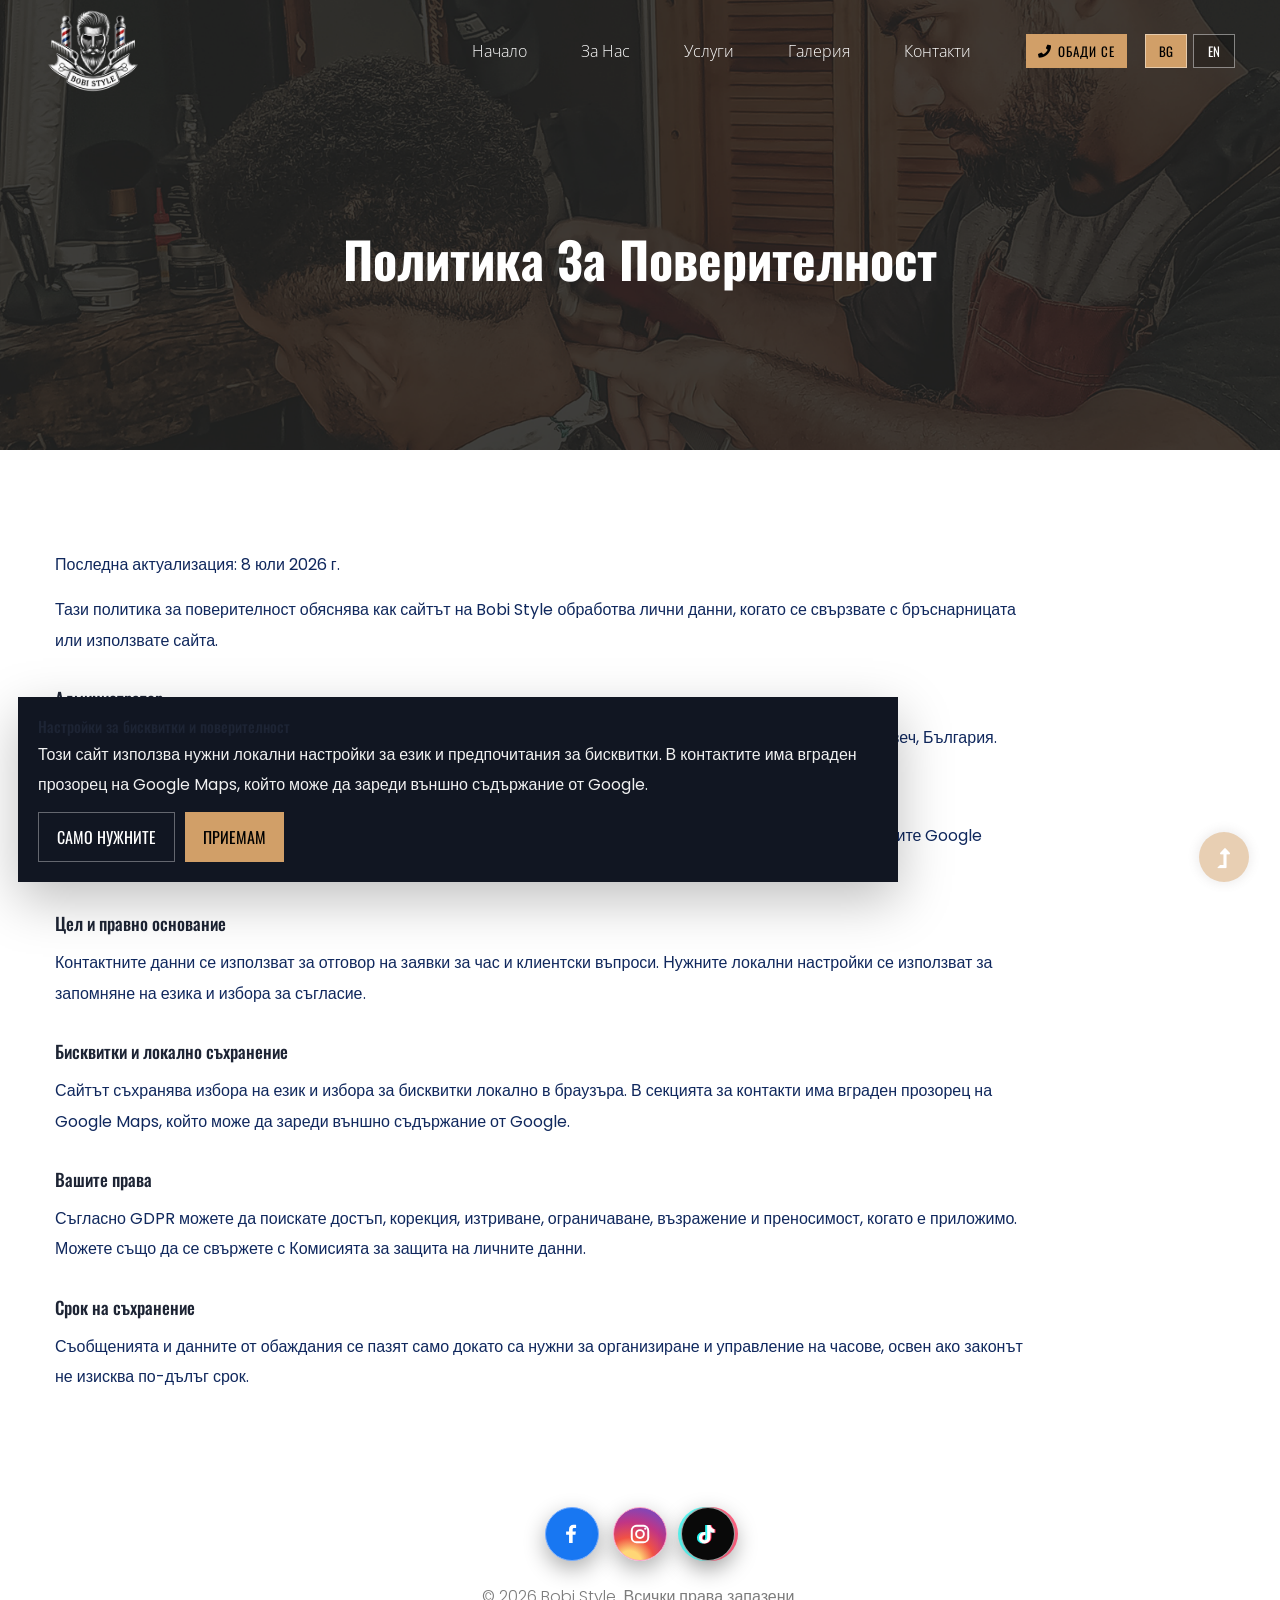
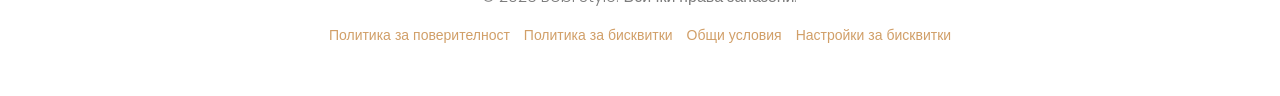
<file: privacy-policy.html>
<!doctype html>
<html class="no-js" lang="bg">
<head>
    <meta charset="utf-8">
    <meta http-equiv="x-ua-compatible" content="ie=edge">
    <title>Политика за поверителност | Bobi Style</title>
    <meta name="description" content="Политика за поверителност на Bobi Style.">
    <meta name="viewport" content="width=device-width, initial-scale=1">
    <link rel="manifest" href="site.webmanifest">
    <link rel="shortcut icon" type="image/x-icon" href="assets/img/favicon.png">

    <!-- CSS here -->
    <link rel="stylesheet" href="assets/css/bootstrap.min.css">
    <link rel="stylesheet" href="assets/css/owl.carousel.min.css">
    <link rel="stylesheet" href="assets/css/slicknav.css">
    <link rel="stylesheet" href="assets/css/flaticon.css">
    <link rel="stylesheet" href="assets/css/gijgo.css">
    <link rel="stylesheet" href="assets/css/animate.min.css">
    <link rel="stylesheet" href="assets/css/animated-headline.css">
    <link rel="stylesheet" href="assets/css/magnific-popup.css">
    <link rel="stylesheet" href="assets/css/fontawesome-all.min.css">
    <link rel="stylesheet" href="assets/css/themify-icons.css">
    <link rel="stylesheet" href="assets/css/slick.css">
    <link rel="stylesheet" href="assets/css/nice-select.css">
    <link rel="stylesheet" href="assets/css/style.css">
    <link rel="stylesheet" href="assets/css/bobi-template-edits.css">
</head>
<body data-title-key="title.privacy" data-title-bg="Политика за поверителност | Bobi Style">
    <!-- ? Preloader Start -->
    <div id="preloader-active">
        <div class="preloader d-flex align-items-center justify-content-center">
            <div class="preloader-inner position-relative">
                <div class="preloader-circle"></div>
                <div class="preloader-img pere-text">
                    <img src="assets/img/logo/logo.png" alt="Bobi Style">
                </div>
            </div>
        </div>
    </div>
    <!-- Preloader Start -->
    <header>
        <!--? Header Start -->
        <div class="header-area header-transparent">
            <div class="main-header header-sticky">
                <div class="container-fluid">
                    <div class="row align-items-center">
                        <!-- Logo -->
                        <div class="col-xl-2 col-lg-2 col-md-1">
                            <div class="logo">
                                <a href="index.html#home"><img src="assets/img/logo/logo.png" alt="Bobi Style"></a>
                            </div>
                        </div>
                        <div class="col-xl-10 col-lg-10 col-md-10">
                            <div class="menu-main d-flex align-items-center justify-content-end">
                                <!-- Main-menu -->
                                <div class="main-menu f-right d-none d-lg-block">
                                    <nav>
                                        <ul id="navigation">
                                            <li><a href="index.html#home"><span data-i18n="nav.home">Начало</span></a></li>
                                            <li><a href="index.html#about"><span data-i18n="nav.about">За нас</span></a></li>
                                            <li><a href="index.html#services"><span data-i18n="nav.services">Услуги</span></a></li>
                                            <li><a href="index.html#gallery"><span data-i18n="nav.gallery">Галерия</span></a></li>
                                            <li><a href="index.html#contact"><span data-i18n="nav.contact">Контакти</span></a></li>
                                        </ul>
                                    </nav>
                                </div>
                                <div class="header-right-btn f-right d-none d-lg-block ml-30">
                                    <a href="tel:+359878842147" class="btn header-btn"><i class="fas fa-phone"></i><span data-i18n="nav.call">Обади се</span></a>
                                </div>
                                <div class="template-language-switch d-none d-lg-inline-flex" aria-label="Language">
                                    <button type="button" data-set-lang="bg">BG</button>
                                    <button type="button" data-set-lang="en">EN</button>
                                </div>
                            </div>
                        </div>
                        <!-- Mobile Menu -->
                        <div class="col-12">
                            <div class="template-language-switch d-flex d-lg-none">
                                <button type="button" data-set-lang="bg">BG</button>
                                <button type="button" data-set-lang="en">EN</button>
                            </div>
                            <div class="mobile_menu d-block d-lg-none"></div>
                        </div>
                    </div>
                </div>
            </div>
        </div>
        <!-- Header End -->
    </header>
    <main>
        <!--? Hero Start -->
        <div class="slider-area2">
            <div class="slider-height2 d-flex align-items-center">
                <div class="container">
                    <div class="row">
                        <div class="col-xl-12">
                            <div class="hero-cap hero-cap2 pt-70 text-center">
                                <h2 data-i18n="page.privacyHero">Политика за поверителност</h2>
                            </div>
                        </div>
                    </div>
                </div>
            </div>
        </div>
        <!-- Hero End -->
        <section class="sample-text-area legal-content">
            <div class="container box_1170">
                <div class="row">
                    <div class="col-lg-10">
                        <p class="sample-text" data-i18n="legal.updated">Последна актуализация: 8 юли 2026 г.</p>
                        <p class="sample-text" data-i18n="legal.privacyIntro">Тази политика за поверителност обяснява как сайтът на Bobi Style обработва лични данни, когато се свързвате с бръснарницата или използвате сайта.</p>
                        <h3 data-i18n="legal.controllerTitle">Администратор</h3>
                        <p data-i18n="legal.controllerText">Сайт/бизнес: Bobi Style. Телефон за контакт: 0878842147. Адрес: ул. „Александър Стамболийски“ 23А, 5500 Ловеч, България.</p>
                        <h3 data-i18n="legal.dataTitle">Данни, които обработваме</h3>
                        <p data-i18n="legal.dataText">Сайтът не използва регистрация на профили. Ако се обадите, изпратите Viber/WhatsApp съобщение или отворите Google Maps, съответният доставчик може да обработва данни според собствените си условия.</p>
                        <h3 data-i18n="legal.purposeTitle">Цел и правно основание</h3>
                        <p data-i18n="legal.purposeText">Контактните данни се използват за отговор на заявки за час и клиентски въпроси. Нужните локални настройки се използват за запомняне на езика и избора за съгласие.</p>
                        <h3 data-i18n="legal.cookiesTitle">Бисквитки и локално съхранение</h3>
                        <p data-i18n="legal.cookiesText">Сайтът съхранява избора на език и избора за бисквитки локално в браузъра. В секцията за контакти има вграден прозорец на Google Maps, който може да зареди външно съдържание от Google.</p>
                        <h3 data-i18n="legal.rightsTitle">Вашите права</h3>
                        <p data-i18n="legal.rightsText">Съгласно GDPR можете да поискате достъп, корекция, изтриване, ограничаване, възражение и преносимост, когато е приложимо. Можете също да се свържете с Комисията за защита на личните данни.</p>
                        <h3 data-i18n="legal.retentionTitle">Срок на съхранение</h3>
                        <p data-i18n="legal.retentionText">Съобщенията и данните от обаждания се пазят само докато са нужни за организиране и управление на часове, освен ако законът не изисква по-дълъг срок.</p>
                    </div>
                </div>
            </div>
        </section>
    </main>
    <footer>
        <!--? Footer Start-->
        <div class="footer-area section-bg" data-background="assets/img/gallery/footer_bg.png">
            <div class="container">
                <div class="footer-bottom">
                    <div class="row d-flex justify-content-center align-items-center">
                        <div class="col-xl-10 col-lg-10 text-center">
                            <div class="footer-social footer-social--brand" aria-label="Bobi Style social media">
                                <a class="footer-social-icon footer-social-icon--facebook" href="https://www.facebook.com/share/1CgjhFEF8C/" target="_blank" rel="noopener noreferrer" aria-label="Facebook">
                                    <svg class="footer-brand-glyph" viewBox="0 0 32 32" aria-hidden="true" focusable="false"><path fill="currentColor" d="M18.2 28V17.1h3.7l.6-4.3h-4.3V10c0-1.3.4-2.1 2.2-2.1h2.4V4c-.4-.1-1.8-.2-3.5-.2-3.5 0-5.9 2.1-5.9 6.1v2.9H9.5v4.3h3.9V28h4.8Z"/></svg>
                                </a>
                                <a class="footer-social-icon footer-social-icon--instagram" href="https://www.instagram.com/*b.a.s.k.a.t.a*?utm_source=qr" target="_blank" rel="noopener noreferrer" aria-label="Instagram">
                                    <svg class="footer-brand-glyph" viewBox="0 0 32 32" aria-hidden="true" focusable="false"><rect x="5" y="5" width="22" height="22" rx="6.5" fill="none" stroke="currentColor" stroke-width="2.6"/><circle cx="16" cy="16" r="5.2" fill="none" stroke="currentColor" stroke-width="2.6"/><circle cx="23.1" cy="8.9" r="1.55" fill="currentColor"/></svg>
                                </a>
                                <a class="footer-social-icon footer-social-icon--tiktok" href="https://www.tiktok.com/@bobi_barbers.3?_r=1&amp;_t=ZN-986Ri7XaWX8" target="_blank" rel="noopener noreferrer" aria-label="TikTok">
                                    <svg class="footer-brand-glyph" viewBox="0 0 32 32" aria-hidden="true" focusable="false"><path fill="currentColor" d="M19.3 4c.5 3 2.3 5.1 5.4 6.1v4.3c-2 0-3.8-.6-5.4-1.6v8.1a7.7 7.7 0 1 1-6.7-7.6v4.4a3.4 3.4 0 1 0 2.3 3.3V4h4.4Z"/></svg>
                                </a>
                            </div>
                            <div class="footer-copy-right">
                                <p>&copy; <script>document.write(new Date().getFullYear());</script> Bobi Style. <span data-i18n="footer.rights">Всички права запазени.</span></p>
                                <div class="legal-footer-links">
                                    <a href="privacy-policy.html" data-i18n="footer.privacy">Политика за поверителност</a>
                                    <a href="cookies.html" data-i18n="footer.cookies">Политика за бисквитки</a>
                                    <a href="terms.html" data-i18n="footer.terms">Общи условия</a>
                                    <button type="button" class="secondary" data-cookie-reset data-i18n="cookie.manage">Настройки за бисквитки</button>
                                </div>
                            </div>
                        </div>
                    </div>
                </div>
            </div>
        </div>
        <!-- Footer End-->
    </footer>
    <!-- Scroll Up -->
    <div id="back-top">
        <a title="Go to Top" href="#"><i class="fas fa-level-up-alt"></i></a>
    </div>

    <div class="cookie-panel" data-cookie-panel hidden>
        <h4 data-i18n="cookie.title">Настройки за бисквитки и поверителност</h4>
        <p data-i18n="cookie.text">Този сайт използва нужни локални настройки за език и предпочитания за бисквитки. В контактите има вграден прозорец на Google Maps, който може да зареди външно съдържание от Google.</p>
        <div class="cookie-panel__actions">
            <button type="button" class="secondary" data-cookie-necessary data-i18n="cookie.necessary">Само нужните</button>
            <button type="button" data-cookie-accept data-i18n="cookie.accept">Приемам</button>
        </div>
    </div>

    <!-- JS here -->
    <script src="./assets/js/vendor/modernizr-3.5.0.min.js"></script>
    <!-- Jquery, Popper, Bootstrap -->
    <script src="./assets/js/vendor/jquery-1.12.4.min.js"></script>
    <script src="./assets/js/popper.min.js"></script>
    <script src="./assets/js/bootstrap.min.js"></script>
    <!-- Jquery Mobile Menu -->
    <script src="./assets/js/jquery.slicknav.min.js"></script>

    <!-- Jquery Slick , Owl-Carousel Plugins -->
    <script src="./assets/js/owl.carousel.min.js"></script>
    <script src="./assets/js/slick.min.js"></script>
    <!-- One Page, Animated-HeadLin -->
    <script src="./assets/js/wow.min.js"></script>
    <script src="./assets/js/animated.headline.js"></script>
    <script src="./assets/js/jquery.magnific-popup.js"></script>

    <!-- Date Picker -->
    <script src="./assets/js/gijgo.min.js"></script>
    <!-- Nice-select, sticky -->
    <script src="./assets/js/jquery.nice-select.min.js"></script>
    <script src="./assets/js/jquery.sticky.js"></script>

    <!-- counter , waypoint,Hover Direction -->
    <script src="./assets/js/jquery.counterup.min.js"></script>
    <script src="./assets/js/waypoints.min.js"></script>
    <script src="./assets/js/jquery.countdown.min.js"></script>
    <script src="./assets/js/hover-direction-snake.min.js"></script>

    <!-- contact js -->
    <script src="./assets/js/contact.js"></script>
    <script src="./assets/js/jquery.form.js"></script>
    <script src="./assets/js/jquery.validate.min.js"></script>
    <script src="./assets/js/mail-script.js"></script>
    <script src="./assets/js/jquery.ajaxchimp.min.js"></script>

    <!-- Jquery Plugins, main Jquery -->
    <script src="./assets/js/plugins.js"></script>
    <script src="./assets/js/main.js"></script>
    <script src="./assets/js/bobi-template-edits.js"></script>
</body>
</html>
</file>
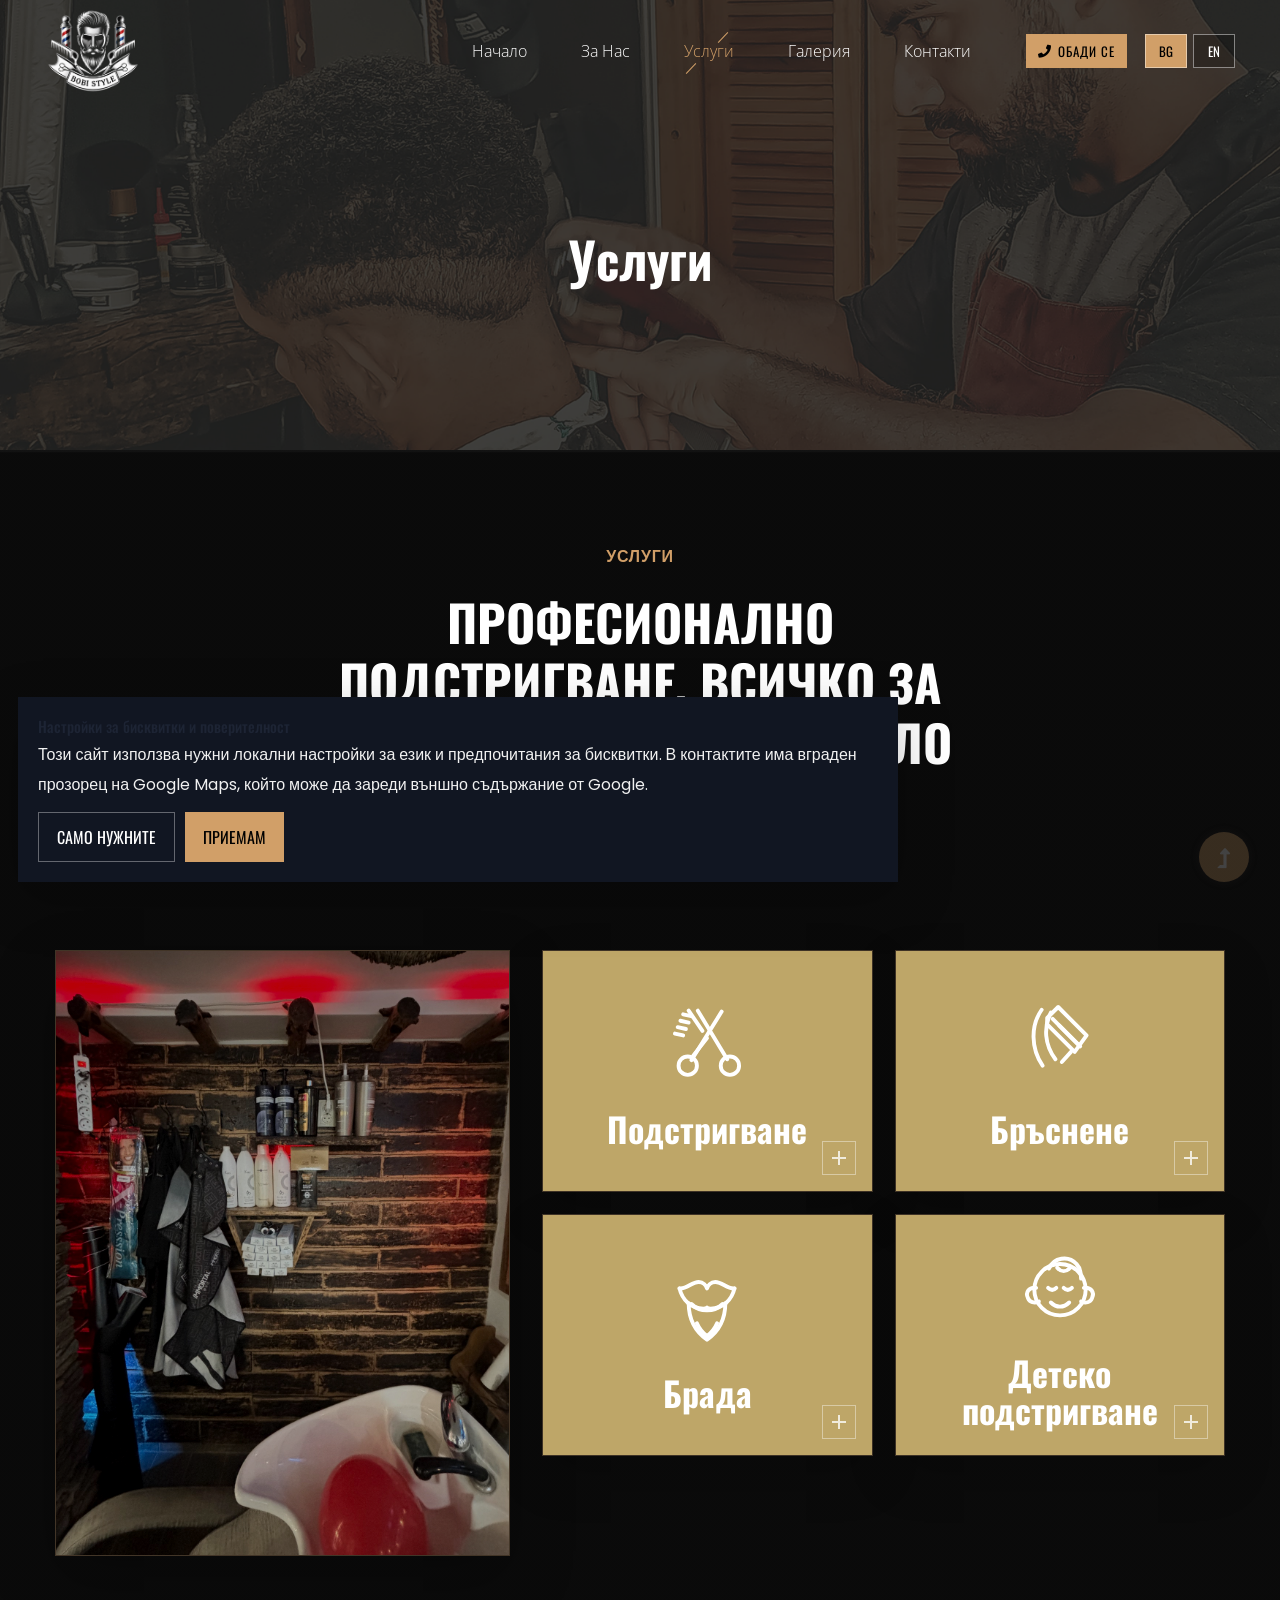
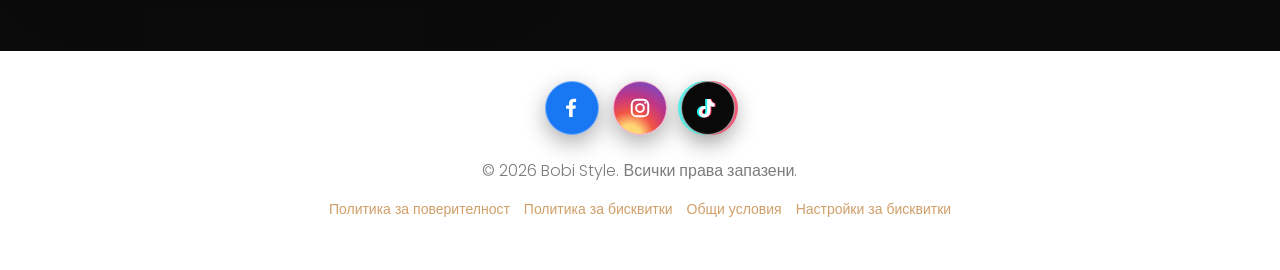
<file: services.html>
<!doctype html>
<html class="no-js" lang="bg">
<head>
    <meta charset="utf-8">
    <meta http-equiv="x-ua-compatible" content="ie=edge">
    <title>Услуги | Bobi Style</title>
    <meta name="description" content="Услуги в Bobi Style: мъжко подстригване, брада, контури и стайлинг.">
    <meta name="viewport" content="width=device-width, initial-scale=1">
    <link rel="manifest" href="site.webmanifest">
    <link rel="shortcut icon" type="image/x-icon" href="assets/img/favicon.png">

    <!-- CSS here -->
    <link rel="stylesheet" href="assets/css/bootstrap.min.css">
    <link rel="stylesheet" href="assets/css/owl.carousel.min.css">
    <link rel="stylesheet" href="assets/css/slicknav.css">
    <link rel="stylesheet" href="assets/css/flaticon.css">
    <link rel="stylesheet" href="assets/css/gijgo.css">
    <link rel="stylesheet" href="assets/css/animate.min.css">
    <link rel="stylesheet" href="assets/css/animated-headline.css">
    <link rel="stylesheet" href="assets/css/magnific-popup.css">
    <link rel="stylesheet" href="assets/css/fontawesome-all.min.css">
    <link rel="stylesheet" href="assets/css/themify-icons.css">
    <link rel="stylesheet" href="assets/css/slick.css">
    <link rel="stylesheet" href="assets/css/nice-select.css">
    <link rel="stylesheet" href="assets/css/style.css">
    <link rel="stylesheet" href="assets/css/bobi-template-edits.css">
</head>
<body data-title-key="title.services" data-title-bg="Услуги | Bobi Style">
    <!-- ? Preloader Start -->
    <div id="preloader-active">
        <div class="preloader d-flex align-items-center justify-content-center">
            <div class="preloader-inner position-relative">
                <div class="preloader-circle"></div>
                <div class="preloader-img pere-text">
                    <img src="assets/img/logo/logo.png" alt="Bobi Style">
                </div>
            </div>
        </div>
    </div>
    <!-- Preloader Start -->
    <header>
        <!--? Header Start -->
        <div class="header-area header-transparent">
            <div class="main-header header-sticky">
                <div class="container-fluid">
                    <div class="row align-items-center">
                        <!-- Logo -->
                        <div class="col-xl-2 col-lg-2 col-md-1">
                            <div class="logo">
                                <a href="index.html#home"><img src="assets/img/logo/logo.png" alt="Bobi Style"></a>
                            </div>
                        </div>
                        <div class="col-xl-10 col-lg-10 col-md-10">
                            <div class="menu-main d-flex align-items-center justify-content-end">
                                <!-- Main-menu -->
                                <div class="main-menu f-right d-none d-lg-block">
                                    <nav>
                                        <ul id="navigation">
                                            <li><a href="index.html#home"><span data-i18n="nav.home">Начало</span></a></li>
                                            <li><a href="index.html#about"><span data-i18n="nav.about">За нас</span></a></li>
                                            <li class="active"><a href="index.html#services"><span data-i18n="nav.services">Услуги</span></a></li>
                                            <li><a href="index.html#gallery"><span data-i18n="nav.gallery">Галерия</span></a></li>
                                            <li><a href="index.html#contact"><span data-i18n="nav.contact">Контакти</span></a></li>
                                        </ul>
                                    </nav>
                                </div>
                                <div class="header-right-btn f-right d-none d-lg-block ml-30">
                                    <a href="tel:+359878842147" class="btn header-btn"><i class="fas fa-phone"></i><span data-i18n="nav.call">Обади се</span></a>
                                </div>
                                <div class="template-language-switch d-none d-lg-inline-flex" aria-label="Language">
                                    <button type="button" data-set-lang="bg">BG</button>
                                    <button type="button" data-set-lang="en">EN</button>
                                </div>
                            </div>
                        </div>
                        <!-- Mobile Menu -->
                        <div class="col-12">
                            <div class="template-language-switch d-flex d-lg-none">
                                <button type="button" data-set-lang="bg">BG</button>
                                <button type="button" data-set-lang="en">EN</button>
                            </div>
                            <div class="mobile_menu d-block d-lg-none"></div>
                        </div>
                    </div>
                </div>
            </div>
        </div>
        <!-- Header End -->
    </header>
    <main>
        <!--? Hero Start -->
        <div class="slider-area2">
            <div class="slider-height2 d-flex align-items-center">
                <div class="container">
                    <div class="row">
                        <div class="col-xl-12">
                            <div class="hero-cap hero-cap2 pt-70 text-center">
                                <h2 data-i18n="page.servicesHero">Услуги</h2>
                            </div>
                        </div>
                    </div>
                </div>
            </div>
        </div>
        <!-- Hero End -->
        <!--? Services Area Start -->
        <section id="services" class="service-area section-padding30">
            <div class="container">
                <!-- Section Tittle -->
                <div class="row d-flex justify-content-center">
                    <div class="col-xl-7 col-lg-8 col-md-11 col-sm-11">
                        <div class="section-tittle text-center mb-90">
                            <span data-i18n="services.kicker">Услуги</span>
                            <h2 data-i18n="services.title">Професионално подстригване, всичко за мъжката визия от начало до край</h2>
                        </div>
                    </div>
                </div>
                <!-- Section caption -->
                <div class="row">
                    <div class="col-12">
                        <div class="service-showcase">
                            <div class="service-showcase-media" aria-hidden="true">
                                <img src="assets/img/bobi-real/wash-station.jpg" alt="Интериор и зона за измиване в Bobi Style">
                            </div>
                            <div class="service-showcase-actions">
                                <div class="service-accordion" data-service-accordion>
                            <div class="service-group" data-service-group="haircut">
                                <button class="service-group-toggle" type="button" data-service-toggle aria-expanded="false" aria-controls="service-panel-haircut">
                                    <span class="service-group-icon" aria-hidden="true"><svg viewBox="0 0 96 96" role="img" focusable="false"><path d="M38 16l32 53"/><path d="M64 17L31 70"/><circle cx="27" cy="76" r="10"/><circle cx="73" cy="76" r="10"/><path d="M33 65l15-19"/><path d="M28 16l15 22"/><path d="M22 20l9 2"/><path d="M19 27l9 2"/><path d="M16 34l9 2"/><path d="M13 41l9 2"/></svg></span>
                                    <span class="service-group-copy">
                                        <strong data-i18n="services.categoryHaircut">Подстригване</strong>
                                        <span data-i18n="services.categoryHaircutText">Класическо подстригване, фейд, измиване, стайлинг и финал.</span>
                                    </span>
                                    <span class="service-group-cue" aria-hidden="true"></span>
                                </button>
                            </div>
                            <div class="service-group" data-service-group="shaving">
                                <button class="service-group-toggle" type="button" data-service-toggle aria-expanded="false" aria-controls="service-panel-shaving">
                                    <span class="service-group-icon" aria-hidden="true"><svg viewBox="0 0 96 96" role="img" focusable="false"><path d="M28 15c-12 17-12 42 1 61"/><path d="M38 18c-8 16-7 35 5 51"/><path d="M40 25l28 28"/><path d="M34 24l12-12 31 31-13 18-30-30z"/><path d="M47 32l23 23"/><path d="M60 61l-10 11"/></svg></span>
                                    <span class="service-group-copy">
                                        <strong data-i18n="services.categoryShaving">Бръснене</strong>
                                        <span data-i18n="services.categoryShavingText">Чисто бръснене, топла кърпа и прецизни контури.</span>
                                    </span>
                                    <span class="service-group-cue" aria-hidden="true"></span>
                                </button>
                            </div>
                            <div class="service-group" data-service-group="beard">
                                <button class="service-group-toggle" type="button" data-service-toggle aria-expanded="false" aria-controls="service-panel-beard">
                                    <span class="service-group-icon" aria-hidden="true"><svg viewBox="0 0 96 96" role="img" focusable="false"><path d="M18 31c8 1 13-7 21-7 5 0 8 4 9 7 1-3 4-7 9-7 8 0 13 8 21 7"/><path d="M18 31c3 13 13 22 26 22 1 0 3 0 4-1 1 1 3 1 4 1 13 0 23-9 26-22"/><path d="M28 47c0 21 10 33 20 40 10-7 20-19 20-40"/><path d="M31 48c5 5 10 7 17 7s12-2 17-7"/><path d="M37 69c3 7 7 11 11 14 4-3 8-7 11-14"/></svg></span>
                                    <span class="service-group-copy">
                                        <strong data-i18n="services.categoryBeard">Брада</strong>
                                        <span data-i18n="services.categoryBeardText">Скъсяване, форма, симетрия и комбинирана услуга с подстригване.</span>
                                    </span>
                                    <span class="service-group-cue" aria-hidden="true"></span>
                                </button>
                            </div>
                            <div class="service-group" data-service-group="kids">
                                <button class="service-group-toggle" type="button" data-service-toggle aria-expanded="false" aria-controls="service-panel-kids">
                                    <span class="service-group-icon" aria-hidden="true"><svg viewBox="0 0 96 96" role="img" focusable="false"><circle cx="48" cy="52" r="28"/><path d="M22 50c-8-1-12 5-9 11 2 5 7 6 12 4"/><path d="M74 50c8-1 12 5 9 11-2 5-7 6-12 4"/><path d="M35 50c3 3 6 3 9 0"/><path d="M52 50c3 3 6 3 9 0"/><path d="M38 66c6 6 14 6 20 0"/><path d="M36 29c5-12 21-15 30-5 4 4 5 10 5 16"/><path d="M45 28c4 5 10 5 14 0"/></svg></span>
                                    <span class="service-group-copy">
                                        <strong data-i18n="services.categoryKids">Детско подстригване</strong>
                                        <span data-i18n="services.categoryKidsText">Подстригване за деца, дами и комбинирана услуга за баща и син.</span>
                                    </span>
                                    <span class="service-group-cue" aria-hidden="true"></span>
                                </button>
                            </div>
                            <div class="service-group-panel service-group-panel--left" id="service-panel-haircut" data-service-panel data-service-panel-for="haircut" data-service-detail-count="6" hidden>
                                <div class="service-detail-grid">
                                    <article class="service-detail-item">
                                        <h4 data-i18n="services.mensHaircut">Мъжко подстригване</h4>
                                        <p data-i18n="services.mensHaircutText">Класическо или модерно подстригване.</p>
                                    </article>
                                    <article class="service-detail-item">
                                        <h4 data-i18n="services.skinFade">Skin fade</h4>
                                        <p data-i18n="services.skinFadeText">Нисък, среден или висок фейд с чист преход.</p>
                                    </article>
                                    <article class="service-detail-item">
                                        <h4 data-i18n="services.hairWash">Измиване на коса</h4>
                                        <p data-i18n="services.hairWashText">Измиване преди или след подстригване.</p>
                                    </article>
                                    <article class="service-detail-item">
                                        <h4 data-i18n="services.stylingFinish">Стайлинг и финал</h4>
                                        <p data-i18n="services.stylingFinishText">Продукт, сушене със сешоар и финална визия.</p>
                                    </article>
                                    <article class="service-detail-item">
                                        <h4 data-i18n="services.hairColoring">Боядисване на коса</h4>
                                        <p data-i18n="services.hairColoringText">Цялостно или частично мъжко боядисване.</p>
                                    </article>
                                    <article class="service-detail-item">
                                        <h4 data-i18n="services.eyebrowTrim">Оформяне на вежди</h4>
                                        <p data-i18n="services.eyebrowTrimText">Леко почистване и оформяне на вежди.</p>
                                    </article>
                                </div>
                            </div>
                            <div class="service-group-panel service-group-panel--right" id="service-panel-shaving" data-service-panel data-service-panel-for="shaving" data-service-detail-count="3" hidden>
                                <div class="service-detail-grid">
                                    <article class="service-detail-item">
                                        <h4 data-i18n="services.hotTowel">Бръснене с топла кърпа</h4>
                                        <p data-i18n="services.hotTowelText">Традиционно бръснене с топла кърпа.</p>
                                    </article>
                                    <article class="service-detail-item">
                                        <h4 data-i18n="services.cleanShave">Гладко бръснене</h4>
                                        <p data-i18n="services.cleanShaveText">Пълно бръснене на брадата.</p>
                                    </article>
                                    <article class="service-detail-item">
                                        <h4 data-i18n="services.lineup">Чисти контури / Line-up</h4>
                                        <p data-i18n="services.lineupText">Линия на косата, врат, брада и линии на бузите.</p>
                                    </article>
                                </div>
                            </div>
                            <div class="service-group-panel service-group-panel--left" id="service-panel-beard" data-service-panel data-service-panel-for="beard" data-service-detail-count="3" hidden>
                                <div class="service-detail-grid">
                                    <article class="service-detail-item">
                                        <h4 data-i18n="services.beardTrim">Подстригване на брада</h4>
                                        <p data-i18n="services.beardTrimText">Скъсяване и оформяне на брадата.</p>
                                    </article>
                                    <article class="service-detail-item">
                                        <h4 data-i18n="services.beardShaping">Оформяне на брада</h4>
                                        <p data-i18n="services.beardShapingText">Дизайн на брада, симетрия и по-остра форма.</p>
                                    </article>
                                    <article class="service-detail-item">
                                        <h4 data-i18n="services.haircutBeard">Подстригване и брада</h4>
                                        <p data-i18n="services.haircutBeardText">Пълна комбинирана услуга.</p>
                                    </article>
                                </div>
                            </div>
                            <div class="service-group-panel service-group-panel--right" id="service-panel-kids" data-service-panel data-service-panel-for="kids" data-service-detail-count="3" hidden>
                                <div class="service-detail-grid">
                                    <article class="service-detail-item">
                                        <h4 data-i18n="services.kidsHaircut">Детско подстригване</h4>
                                        <p data-i18n="services.kidsHaircutText">Подстригване за момчета и деца.</p>
                                    </article>
                                    <article class="service-detail-item">
                                        <h4 data-i18n="services.womensHaircut">Дамско подстригване</h4>
                                        <p data-i18n="services.womensHaircutText">Подстригване според желаната дължина и форма.</p>
                                    </article>
                                    <article class="service-detail-item">
                                        <h4 data-i18n="services.fatherSon">Подстригване за баща и син</h4>
                                        <p data-i18n="services.fatherSonText">Комбинирана услуга за баща и дете.</p>
                                    </article>
                                </div>
                            </div>
                                </div>
                            </div>
                        </div>
                    </div>
                </div>
            </div>
        </section>
        <!-- Services Area End -->
    </main>
    <footer>
        <!--? Footer Start-->
        <div class="footer-area section-bg" data-background="assets/img/gallery/footer_bg.png">
            <div class="container">
                <div class="footer-bottom">
                    <div class="row d-flex justify-content-center align-items-center">
                        <div class="col-xl-10 col-lg-10 text-center">
                            <div class="footer-social footer-social--brand" aria-label="Bobi Style social media">
                                <a class="footer-social-icon footer-social-icon--facebook" href="https://www.facebook.com/share/1CgjhFEF8C/" target="_blank" rel="noopener noreferrer" aria-label="Facebook">
                                    <svg class="footer-brand-glyph" viewBox="0 0 32 32" aria-hidden="true" focusable="false"><path fill="currentColor" d="M18.2 28V17.1h3.7l.6-4.3h-4.3V10c0-1.3.4-2.1 2.2-2.1h2.4V4c-.4-.1-1.8-.2-3.5-.2-3.5 0-5.9 2.1-5.9 6.1v2.9H9.5v4.3h3.9V28h4.8Z"/></svg>
                                </a>
                                <a class="footer-social-icon footer-social-icon--instagram" href="https://www.instagram.com/*b.a.s.k.a.t.a*?utm_source=qr" target="_blank" rel="noopener noreferrer" aria-label="Instagram">
                                    <svg class="footer-brand-glyph" viewBox="0 0 32 32" aria-hidden="true" focusable="false"><rect x="5" y="5" width="22" height="22" rx="6.5" fill="none" stroke="currentColor" stroke-width="2.6"/><circle cx="16" cy="16" r="5.2" fill="none" stroke="currentColor" stroke-width="2.6"/><circle cx="23.1" cy="8.9" r="1.55" fill="currentColor"/></svg>
                                </a>
                                <a class="footer-social-icon footer-social-icon--tiktok" href="https://www.tiktok.com/@bobi_barbers.3?_r=1&amp;_t=ZN-986Ri7XaWX8" target="_blank" rel="noopener noreferrer" aria-label="TikTok">
                                    <svg class="footer-brand-glyph" viewBox="0 0 32 32" aria-hidden="true" focusable="false"><path fill="currentColor" d="M19.3 4c.5 3 2.3 5.1 5.4 6.1v4.3c-2 0-3.8-.6-5.4-1.6v8.1a7.7 7.7 0 1 1-6.7-7.6v4.4a3.4 3.4 0 1 0 2.3 3.3V4h4.4Z"/></svg>
                                </a>
                            </div>
                            <div class="footer-copy-right">
                                <p>&copy; <script>document.write(new Date().getFullYear());</script> Bobi Style. <span data-i18n="footer.rights">Всички права запазени.</span></p>
                                <div class="legal-footer-links">
                                    <a href="privacy-policy.html" data-i18n="footer.privacy">Политика за поверителност</a>
                                    <a href="cookies.html" data-i18n="footer.cookies">Политика за бисквитки</a>
                                    <a href="terms.html" data-i18n="footer.terms">Общи условия</a>
                                    <button type="button" class="secondary" data-cookie-reset data-i18n="cookie.manage">Настройки за бисквитки</button>
                                </div>
                            </div>
                        </div>
                    </div>
                </div>
            </div>
        </div>
        <!-- Footer End-->
    </footer>
    <!-- Scroll Up -->
    <div id="back-top">
        <a title="Go to Top" href="#"><i class="fas fa-level-up-alt"></i></a>
    </div>

    <div class="cookie-panel" data-cookie-panel hidden>
        <h4 data-i18n="cookie.title">Настройки за бисквитки и поверителност</h4>
        <p data-i18n="cookie.text">Този сайт използва нужни локални настройки за език и предпочитания за бисквитки. В контактите има вграден прозорец на Google Maps, който може да зареди външно съдържание от Google.</p>
        <div class="cookie-panel__actions">
            <button type="button" class="secondary" data-cookie-necessary data-i18n="cookie.necessary">Само нужните</button>
            <button type="button" data-cookie-accept data-i18n="cookie.accept">Приемам</button>
        </div>
    </div>

    <!-- JS here -->
    <script src="./assets/js/vendor/modernizr-3.5.0.min.js"></script>
    <!-- Jquery, Popper, Bootstrap -->
    <script src="./assets/js/vendor/jquery-1.12.4.min.js"></script>
    <script src="./assets/js/popper.min.js"></script>
    <script src="./assets/js/bootstrap.min.js"></script>
    <!-- Jquery Mobile Menu -->
    <script src="./assets/js/jquery.slicknav.min.js"></script>

    <!-- Jquery Slick , Owl-Carousel Plugins -->
    <script src="./assets/js/owl.carousel.min.js"></script>
    <script src="./assets/js/slick.min.js"></script>
    <!-- One Page, Animated-HeadLin -->
    <script src="./assets/js/wow.min.js"></script>
    <script src="./assets/js/animated.headline.js"></script>
    <script src="./assets/js/jquery.magnific-popup.js"></script>

    <!-- Date Picker -->
    <script src="./assets/js/gijgo.min.js"></script>
    <!-- Nice-select, sticky -->
    <script src="./assets/js/jquery.nice-select.min.js"></script>
    <script src="./assets/js/jquery.sticky.js"></script>

    <!-- counter , waypoint,Hover Direction -->
    <script src="./assets/js/jquery.counterup.min.js"></script>
    <script src="./assets/js/waypoints.min.js"></script>
    <script src="./assets/js/jquery.countdown.min.js"></script>
    <script src="./assets/js/hover-direction-snake.min.js"></script>

    <!-- contact js -->
    <script src="./assets/js/contact.js"></script>
    <script src="./assets/js/jquery.form.js"></script>
    <script src="./assets/js/jquery.validate.min.js"></script>
    <script src="./assets/js/mail-script.js"></script>
    <script src="./assets/js/jquery.ajaxchimp.min.js"></script>

    <!-- Jquery Plugins, main Jquery -->
    <script src="./assets/js/plugins.js"></script>
    <script src="./assets/js/main.js"></script>
    <script src="./assets/js/bobi-template-edits.js"></script>
</body>
</html>
</file>
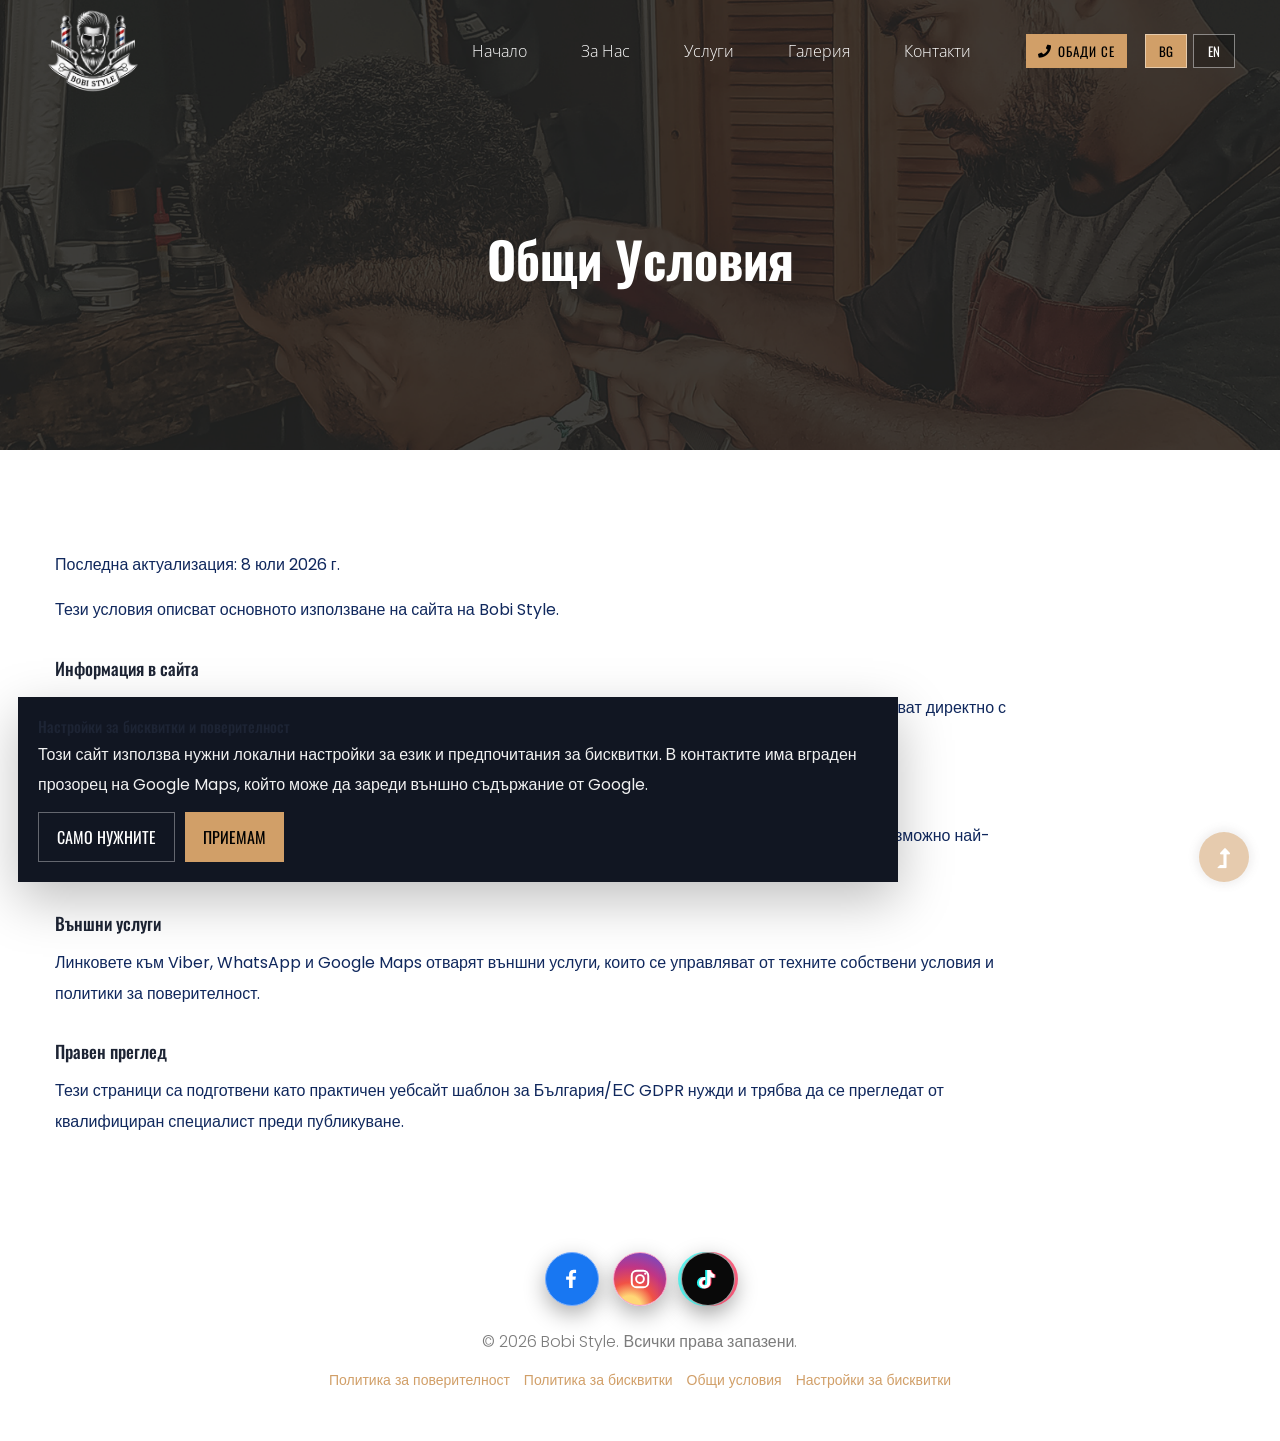
<file: terms.html>
<!doctype html>
<html class="no-js" lang="bg">
<head>
    <meta charset="utf-8">
    <meta http-equiv="x-ua-compatible" content="ie=edge">
    <title>Общи условия | Bobi Style</title>
    <meta name="description" content="Общи условия на Bobi Style.">
    <meta name="viewport" content="width=device-width, initial-scale=1">
    <link rel="manifest" href="site.webmanifest">
    <link rel="shortcut icon" type="image/x-icon" href="assets/img/favicon.png">

    <!-- CSS here -->
    <link rel="stylesheet" href="assets/css/bootstrap.min.css">
    <link rel="stylesheet" href="assets/css/owl.carousel.min.css">
    <link rel="stylesheet" href="assets/css/slicknav.css">
    <link rel="stylesheet" href="assets/css/flaticon.css">
    <link rel="stylesheet" href="assets/css/gijgo.css">
    <link rel="stylesheet" href="assets/css/animate.min.css">
    <link rel="stylesheet" href="assets/css/animated-headline.css">
    <link rel="stylesheet" href="assets/css/magnific-popup.css">
    <link rel="stylesheet" href="assets/css/fontawesome-all.min.css">
    <link rel="stylesheet" href="assets/css/themify-icons.css">
    <link rel="stylesheet" href="assets/css/slick.css">
    <link rel="stylesheet" href="assets/css/nice-select.css">
    <link rel="stylesheet" href="assets/css/style.css">
    <link rel="stylesheet" href="assets/css/bobi-template-edits.css">
</head>
<body data-title-key="title.terms" data-title-bg="Общи условия | Bobi Style">
    <!-- ? Preloader Start -->
    <div id="preloader-active">
        <div class="preloader d-flex align-items-center justify-content-center">
            <div class="preloader-inner position-relative">
                <div class="preloader-circle"></div>
                <div class="preloader-img pere-text">
                    <img src="assets/img/logo/logo.png" alt="Bobi Style">
                </div>
            </div>
        </div>
    </div>
    <!-- Preloader Start -->
    <header>
        <!--? Header Start -->
        <div class="header-area header-transparent">
            <div class="main-header header-sticky">
                <div class="container-fluid">
                    <div class="row align-items-center">
                        <!-- Logo -->
                        <div class="col-xl-2 col-lg-2 col-md-1">
                            <div class="logo">
                                <a href="index.html#home"><img src="assets/img/logo/logo.png" alt="Bobi Style"></a>
                            </div>
                        </div>
                        <div class="col-xl-10 col-lg-10 col-md-10">
                            <div class="menu-main d-flex align-items-center justify-content-end">
                                <!-- Main-menu -->
                                <div class="main-menu f-right d-none d-lg-block">
                                    <nav>
                                        <ul id="navigation">
                                            <li><a href="index.html#home"><span data-i18n="nav.home">Начало</span></a></li>
                                            <li><a href="index.html#about"><span data-i18n="nav.about">За нас</span></a></li>
                                            <li><a href="index.html#services"><span data-i18n="nav.services">Услуги</span></a></li>
                                            <li><a href="index.html#gallery"><span data-i18n="nav.gallery">Галерия</span></a></li>
                                            <li><a href="index.html#contact"><span data-i18n="nav.contact">Контакти</span></a></li>
                                        </ul>
                                    </nav>
                                </div>
                                <div class="header-right-btn f-right d-none d-lg-block ml-30">
                                    <a href="tel:+359878842147" class="btn header-btn"><i class="fas fa-phone"></i><span data-i18n="nav.call">Обади се</span></a>
                                </div>
                                <div class="template-language-switch d-none d-lg-inline-flex" aria-label="Language">
                                    <button type="button" data-set-lang="bg">BG</button>
                                    <button type="button" data-set-lang="en">EN</button>
                                </div>
                            </div>
                        </div>
                        <!-- Mobile Menu -->
                        <div class="col-12">
                            <div class="template-language-switch d-flex d-lg-none">
                                <button type="button" data-set-lang="bg">BG</button>
                                <button type="button" data-set-lang="en">EN</button>
                            </div>
                            <div class="mobile_menu d-block d-lg-none"></div>
                        </div>
                    </div>
                </div>
            </div>
        </div>
        <!-- Header End -->
    </header>
    <main>
        <!--? Hero Start -->
        <div class="slider-area2">
            <div class="slider-height2 d-flex align-items-center">
                <div class="container">
                    <div class="row">
                        <div class="col-xl-12">
                            <div class="hero-cap hero-cap2 pt-70 text-center">
                                <h2 data-i18n="page.termsHero">Общи условия</h2>
                            </div>
                        </div>
                    </div>
                </div>
            </div>
        </div>
        <!-- Hero End -->
        <section class="sample-text-area legal-content">
            <div class="container box_1170">
                <div class="row">
                    <div class="col-lg-10">
                        <p class="sample-text" data-i18n="legal.updated">Последна актуализация: 8 юли 2026 г.</p>
                        <p class="sample-text" data-i18n="legal.termsIntro">Тези условия описват основното използване на сайта на Bobi Style.</p>
                        <h3 data-i18n="legal.termsInfoTitle">Информация в сайта</h3>
                        <p data-i18n="legal.termsInfoText">Сайтът представя услуги, контакти и локация на Bobi Style. Свободните часове и цените трябва да се потвърждават директно с бръснарницата.</p>
                        <h3 data-i18n="legal.termsBookingTitle">Записване на час</h3>
                        <p data-i18n="legal.termsBookingText">Часове се уговарят по телефон, Viber, WhatsApp или на място. Ако не можете да дойдете, уведомете салона възможно най-рано.</p>
                        <h3 data-i18n="legal.termsExternalTitle">Външни услуги</h3>
                        <p data-i18n="legal.termsExternalText">Линковете към Viber, WhatsApp и Google Maps отварят външни услуги, които се управляват от техните собствени условия и политики за поверителност.</p>
                        <h3 data-i18n="legal.termsReviewTitle">Правен преглед</h3>
                        <p data-i18n="legal.termsReviewText">Тези страници са подготвени като практичен уебсайт шаблон за България/ЕС GDPR нужди и трябва да се прегледат от квалифициран специалист преди публикуване.</p>
                    </div>
                </div>
            </div>
        </section>
    </main>
    <footer>
        <!--? Footer Start-->
        <div class="footer-area section-bg" data-background="assets/img/gallery/footer_bg.png">
            <div class="container">
                <div class="footer-bottom">
                    <div class="row d-flex justify-content-center align-items-center">
                        <div class="col-xl-10 col-lg-10 text-center">
                            <div class="footer-social footer-social--brand" aria-label="Bobi Style social media">
                                <a class="footer-social-icon footer-social-icon--facebook" href="https://www.facebook.com/share/1CgjhFEF8C/" target="_blank" rel="noopener noreferrer" aria-label="Facebook">
                                    <svg class="footer-brand-glyph" viewBox="0 0 32 32" aria-hidden="true" focusable="false"><path fill="currentColor" d="M18.2 28V17.1h3.7l.6-4.3h-4.3V10c0-1.3.4-2.1 2.2-2.1h2.4V4c-.4-.1-1.8-.2-3.5-.2-3.5 0-5.9 2.1-5.9 6.1v2.9H9.5v4.3h3.9V28h4.8Z"/></svg>
                                </a>
                                <a class="footer-social-icon footer-social-icon--instagram" href="https://www.instagram.com/*b.a.s.k.a.t.a*?utm_source=qr" target="_blank" rel="noopener noreferrer" aria-label="Instagram">
                                    <svg class="footer-brand-glyph" viewBox="0 0 32 32" aria-hidden="true" focusable="false"><rect x="5" y="5" width="22" height="22" rx="6.5" fill="none" stroke="currentColor" stroke-width="2.6"/><circle cx="16" cy="16" r="5.2" fill="none" stroke="currentColor" stroke-width="2.6"/><circle cx="23.1" cy="8.9" r="1.55" fill="currentColor"/></svg>
                                </a>
                                <a class="footer-social-icon footer-social-icon--tiktok" href="https://www.tiktok.com/@bobi_barbers.3?_r=1&amp;_t=ZN-986Ri7XaWX8" target="_blank" rel="noopener noreferrer" aria-label="TikTok">
                                    <svg class="footer-brand-glyph" viewBox="0 0 32 32" aria-hidden="true" focusable="false"><path fill="currentColor" d="M19.3 4c.5 3 2.3 5.1 5.4 6.1v4.3c-2 0-3.8-.6-5.4-1.6v8.1a7.7 7.7 0 1 1-6.7-7.6v4.4a3.4 3.4 0 1 0 2.3 3.3V4h4.4Z"/></svg>
                                </a>
                            </div>
                            <div class="footer-copy-right">
                                <p>&copy; <script>document.write(new Date().getFullYear());</script> Bobi Style. <span data-i18n="footer.rights">Всички права запазени.</span></p>
                                <div class="legal-footer-links">
                                    <a href="privacy-policy.html" data-i18n="footer.privacy">Политика за поверителност</a>
                                    <a href="cookies.html" data-i18n="footer.cookies">Политика за бисквитки</a>
                                    <a href="terms.html" data-i18n="footer.terms">Общи условия</a>
                                    <button type="button" class="secondary" data-cookie-reset data-i18n="cookie.manage">Настройки за бисквитки</button>
                                </div>
                            </div>
                        </div>
                    </div>
                </div>
            </div>
        </div>
        <!-- Footer End-->
    </footer>
    <!-- Scroll Up -->
    <div id="back-top">
        <a title="Go to Top" href="#"><i class="fas fa-level-up-alt"></i></a>
    </div>

    <div class="cookie-panel" data-cookie-panel hidden>
        <h4 data-i18n="cookie.title">Настройки за бисквитки и поверителност</h4>
        <p data-i18n="cookie.text">Този сайт използва нужни локални настройки за език и предпочитания за бисквитки. В контактите има вграден прозорец на Google Maps, който може да зареди външно съдържание от Google.</p>
        <div class="cookie-panel__actions">
            <button type="button" class="secondary" data-cookie-necessary data-i18n="cookie.necessary">Само нужните</button>
            <button type="button" data-cookie-accept data-i18n="cookie.accept">Приемам</button>
        </div>
    </div>

    <!-- JS here -->
    <script src="./assets/js/vendor/modernizr-3.5.0.min.js"></script>
    <!-- Jquery, Popper, Bootstrap -->
    <script src="./assets/js/vendor/jquery-1.12.4.min.js"></script>
    <script src="./assets/js/popper.min.js"></script>
    <script src="./assets/js/bootstrap.min.js"></script>
    <!-- Jquery Mobile Menu -->
    <script src="./assets/js/jquery.slicknav.min.js"></script>

    <!-- Jquery Slick , Owl-Carousel Plugins -->
    <script src="./assets/js/owl.carousel.min.js"></script>
    <script src="./assets/js/slick.min.js"></script>
    <!-- One Page, Animated-HeadLin -->
    <script src="./assets/js/wow.min.js"></script>
    <script src="./assets/js/animated.headline.js"></script>
    <script src="./assets/js/jquery.magnific-popup.js"></script>

    <!-- Date Picker -->
    <script src="./assets/js/gijgo.min.js"></script>
    <!-- Nice-select, sticky -->
    <script src="./assets/js/jquery.nice-select.min.js"></script>
    <script src="./assets/js/jquery.sticky.js"></script>

    <!-- counter , waypoint,Hover Direction -->
    <script src="./assets/js/jquery.counterup.min.js"></script>
    <script src="./assets/js/waypoints.min.js"></script>
    <script src="./assets/js/jquery.countdown.min.js"></script>
    <script src="./assets/js/hover-direction-snake.min.js"></script>

    <!-- contact js -->
    <script src="./assets/js/contact.js"></script>
    <script src="./assets/js/jquery.form.js"></script>
    <script src="./assets/js/jquery.validate.min.js"></script>
    <script src="./assets/js/mail-script.js"></script>
    <script src="./assets/js/jquery.ajaxchimp.min.js"></script>

    <!-- Jquery Plugins, main Jquery -->
    <script src="./assets/js/plugins.js"></script>
    <script src="./assets/js/main.js"></script>
    <script src="./assets/js/bobi-template-edits.js"></script>
</body>
</html>
</file>
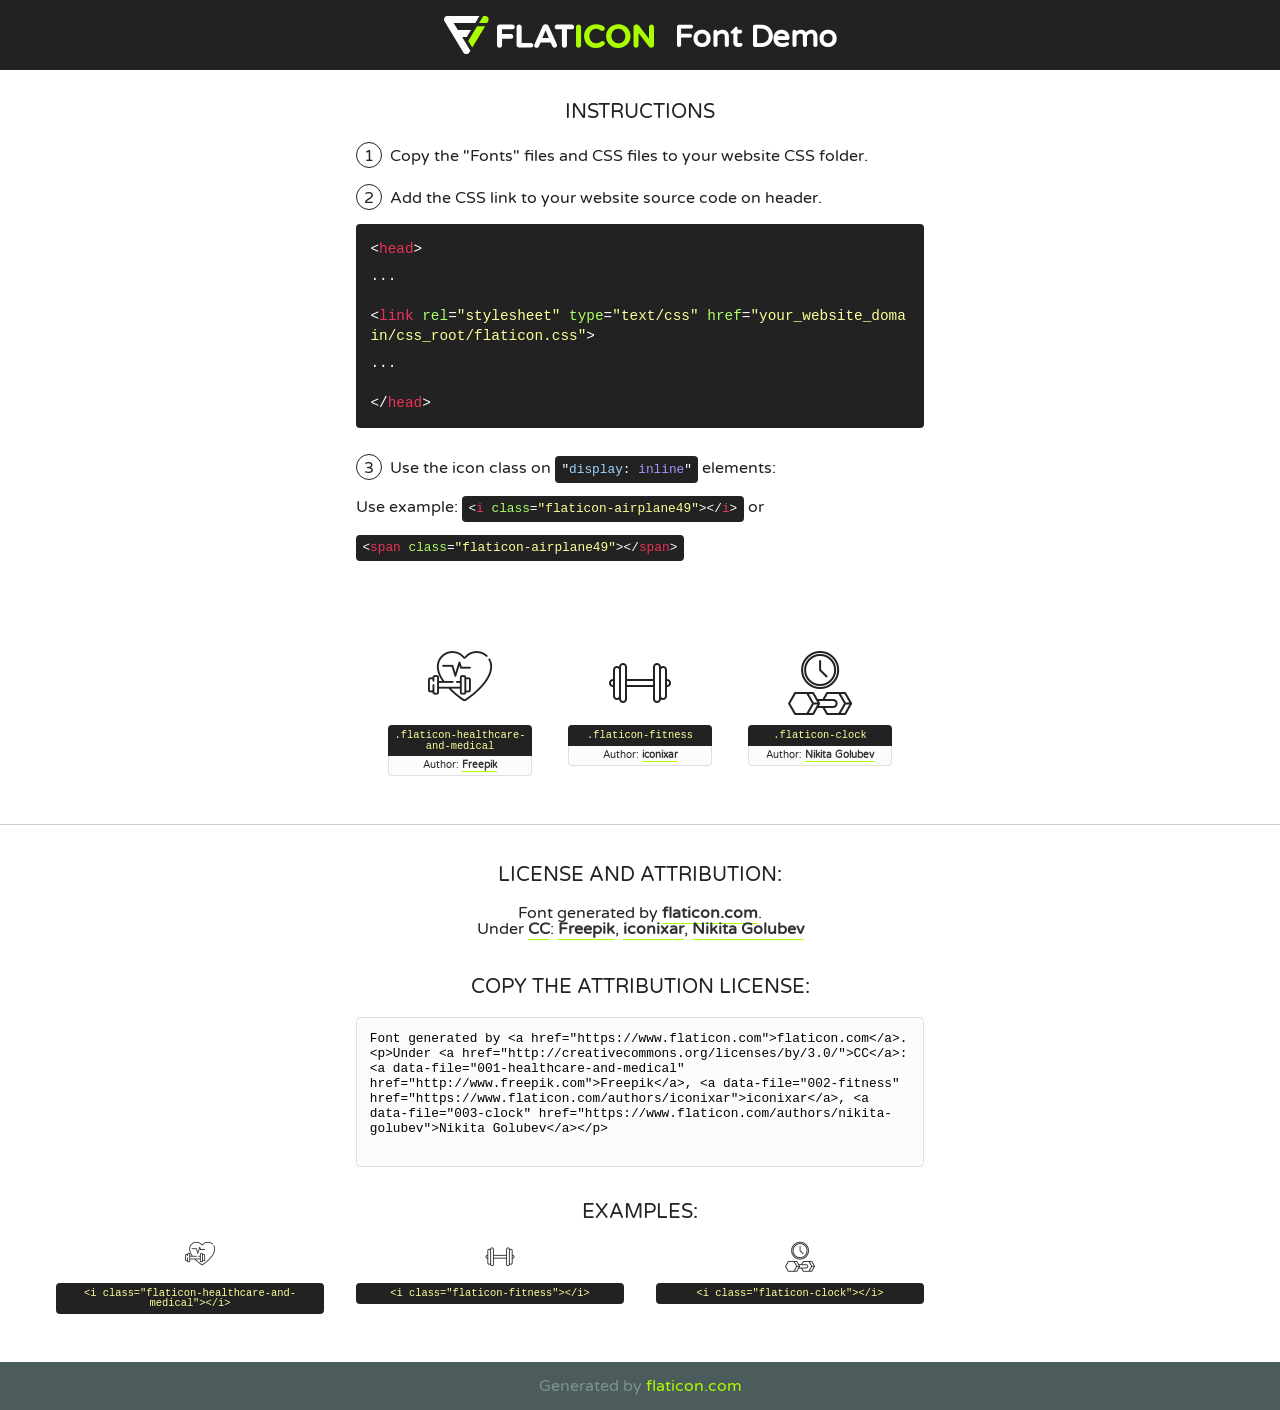
<file: assets/fonts/flaticon.html>
<!DOCTYPE html>
<!--
  Flaticon icon font: Flaticon
  Creation date: 16/05/2020 07:37
-->
<html>
<!DOCTYPE html>
<html>

<head>
    <title>Flaticon WebFont</title>
    <link href="http://fonts.googleapis.com/css?family=Varela+Round" rel="stylesheet" type="text/css" />
    <link rel="stylesheet" type="text/css" href="flaticon.css">
    <meta charset="UTF-8">
    <style>
    html, body, div, span, applet, object, iframe,
    h1, h2, h3, h4, h5, h6, p, blockquote, pre,
    a, abbr, acronym, address, big, cite, code,
    del, dfn, em, img, ins, kbd, q, s, samp,
    small, strike, strong, sub, sup, tt, var,
    b, u, i, center,
    dl, dt, dd, ol, ul, li,
    fieldset, form, label, legend,
    table, caption, tbody, tfoot, thead, tr, th, td,
    article, aside, canvas, details, embed, 
    figure, figcaption, footer, header, hgroup, 
    menu, nav, output, ruby, section, summary,
    time, mark, audio, video {
        margin: 0;
        padding: 0;
        border: 0;
        font-size: 100%;
        font: inherit;
        vertical-align: baseline;
    }
    /* HTML5 display-role reset for older browsers */
    article, aside, details, figcaption, figure, 
    footer, header, hgroup, menu, nav, section {
        display: block;
    }
    body {
        line-height: 1;
    }
    ol, ul {
        list-style: none;
    }
    blockquote, q {
        quotes: none;
    }
    blockquote:before, blockquote:after,
    q:before, q:after {
        content: '';
        content: none;
    }
    table {
        border-collapse: collapse;
        border-spacing: 0;
    }
    body {
        font-family: 'Varela Round', Helvetica, Arial, sans-serif;
        font-size: 16px;
        color: #222;
    }
    a {
        color: #333;
        border-bottom: 1px solid #a9fd00;
        font-weight: bold;
        text-decoration: none;
    }
    * {
        -moz-box-sizing: border-box;
        -webkit-box-sizing: border-box;
        box-sizing: border-box;
        margin: 0;
        padding: 0;
    }
    [class^="flaticon-"]:before, [class*=" flaticon-"]:before, [class^="flaticon-"]:after, [class*=" flaticon-"]:after {
        font-family: Flaticon;
        font-size: 30px;
        font-style: normal;
        margin-left: 20px;
        color: #333;
    }
    .wrapper {
        max-width: 600px;
        margin: auto;
        padding: 0 1em;
    }
    .title {
        font-size: 1.25em;
        text-align: center;
        margin-bottom: 1em;
        text-transform: uppercase;
    }
    header {
        text-align: center;
        background-color: #222;
        color: #fff;
        padding: 1em;
    }
    header .logo {
        width: 210px;
        height: 38px;
        display: inline-block;
        vertical-align: middle;
        margin-right: 1em;
        border: none;
    }
    header strong {
        font-size: 1.95em;
        font-weight: bold;
        vertical-align: middle;
        margin-top: 5px;
        display: inline-block;
    }
    .demo {
        margin: 2em auto;
        line-height: 1.25em;
    }
    .demo ul li {
        margin-bottom: 1em;
    }
    .demo ul li .num {
        color: #222;
        border-radius: 20px;
        display: inline-block;
        width: 26px;
        padding: 3px;
        height: 26px;
        text-align: center;
        margin-right: 0.5em;
        border: 1px solid #222;
    }
    .demo ul li code {
        background-color: #222;
        border-radius: 4px;
        padding: 0.25em 0.5em;
        display: inline-block;
        color: #fff;
        font-family: Consolas,Monaco,Lucida Console,Liberation Mono,DejaVu Sans Mono,Bitstream Vera Sans Mono,Courier New, monospace;
        font-weight: lighter;
        margin-top: 1em;
        font-size: 0.8em;
        word-break: break-all;
    }
    .demo ul li code.big {
        padding: 1em;
        font-size: 0.9em;
    }
    .demo ul li code .red {
        color: #EF3159;
    }
    .demo ul li code .green {
        color: #ACFF65;
    }
    .demo ul li code .yellow {
        color: #FFFF99;
    }
    .demo ul li code .blue {
        color: #99D3FF;
    }
    .demo ul li code .purple {
        color: #A295FF;
    }
    .demo ul li code .dots {
        margin-top: 0.5em;
        display: block;
    }
    #glyphs {
        border-bottom: 1px solid #ccc;
        padding: 2em 0;
        text-align: center;
    }
    .glyph {
        display: inline-block;
        width: 9em;
        margin: 1em;
        text-align: center;
        vertical-align: top;
        background: #FFF;
    }
    .glyph .glyph-icon {
        padding: 10px;
        display: block;
        font-family:"Flaticon";
        font-size: 64px;
        line-height: 1;
    }
    .glyph .glyph-icon:before {
        font-size: 64px;
        color: #222;
        margin-left: 0;
    }
    .class-name {
        font-size: 0.65em;
        background-color: #222;
        color: #fff;
        border-radius: 4px 4px 0 0;
        padding: 0.5em;
        color: #FFFF99;
        font-family: Consolas,Monaco,Lucida Console,Liberation Mono,DejaVu Sans Mono,Bitstream Vera Sans Mono,Courier New, monospace;
    }
    .author-name {
        font-size: 0.6em;
        background-color: #fcfcfd;
        border: 1px solid #DEDEE4;
        border-top: 0;
        border-radius: 0 0 4px 4px;
        padding: 0.5em;
    }
    .class-name:last-child {
        font-size: 10px;
        color:#888;
    }
    .class-name:last-child a {
        font-size: 10px;
        color:#555;
    }
    .class-name:last-child a:hover {
        color:#a9fd00;
    }
    .glyph > input {
        display: block;
        width: 100px;
        margin: 5px auto;
        text-align: center;
        font-size: 12px;
        cursor: text;
    }
    .glyph > input.icon-input {
        font-family:"Flaticon";
        font-size: 16px;
        margin-bottom: 10px;
    }
    .attribution .title {
        margin-top: 2em;
    }
    .attribution textarea {
        background-color: #fcfcfd;
        padding: 1em;
        border: none;
        box-shadow: none;
        border: 1px solid #DEDEE4;
        border-radius: 4px;
        resize: none;
        width: 100%;
        height: 150px;
        font-size: 0.8em;
        font-family: Consolas,Monaco,Lucida Console,Liberation Mono,DejaVu Sans Mono,Bitstream Vera Sans Mono,Courier New, monospace;
        -webkit-appearance: none;
    }
    .iconsuse {
        margin: 2em auto;
        text-align: center;
        max-width: 1200px;
    }
    .iconsuse:after {
        content: '';
        display: table;
        clear: both;
    }
    .iconsuse .image {
        float: left;
        width: 25%;
        padding: 0 1em;
    }
    .iconsuse .image p {
        margin-bottom: 1em;
    }
    .iconsuse .image span {
        display: block;
        font-size: 0.65em;
        background-color: #222;
        color: #fff;
        border-radius: 4px;
        padding: 0.5em;
        color: #FFFF99;
        margin-top: 1em;
        font-family: Consolas,Monaco,Lucida Console,Liberation Mono,DejaVu Sans Mono,Bitstream Vera Sans Mono,Courier New, monospace;
    }
    #footer {
        text-align: center;
        background-color: #4C5B5C;
        color: #7c9192;
        padding: 1em;
    }
    #footer a {
        border: none;
        color: #a9fd00;
        font-weight: normal;
    }
    @media (max-width: 960px) {
        .iconsuse .image {
            width: 50%;
        }
    }
    @media (max-width: 560px) {
        .iconsuse .image {
            width: 100%;
        }
    }
    </style>
</head>

<body class="characters-off">

    <header>
        <a href="https://www.flaticon.com" target="_blank" class="logo">
            <svg version="1.1" xmlns="http://www.w3.org/2000/svg" xmlns:xlink="http://www.w3.org/1999/xlink" xmlns:a="http://ns.adobe.com/AdobeSVGViewerExtensions/3.0/" viewBox="0 0 560.875 102.036" enable-background="new 0 0 560.875 102.036" xml:space="preserve">
                <defs>
                </defs>
                <g>
                    <g class="letters">
                        <path fill="#ffffff" d="M141.596,29.675c0-3.777,2.985-6.767,6.764-6.767h34.438c3.426,0,6.15,2.728,6.15,6.15
                        c0,3.43-2.724,6.149-6.15,6.149h-27.674v13.091h23.719c3.429,0,6.151,2.724,6.151,6.15c0,3.43-2.723,6.149-6.151,6.149h-23.719
                        v17.574c0,3.773-2.986,6.761-6.764,6.761c-3.779,0-6.764-2.989-6.764-6.761V29.675z"></path>
                        <path fill="#ffffff" d="M193.844,29.149c0-3.781,2.985-6.767,6.764-6.767c3.776,0,6.763,2.985,6.763,6.767v42.957h25.039
                        c3.426,0,6.149,2.726,6.149,6.153c0,3.425-2.723,6.15-6.149,6.15h-31.802c-3.779,0-6.764-2.986-6.764-6.768V29.149z"></path>
                        <path fill="#ffffff" d="M241.891,75.71l21.438-48.407c1.492-3.341,4.215-5.357,7.906-5.357h0.792
                        c3.686,0,6.323,2.017,7.815,5.357l21.439,48.407c0.436,0.967,0.701,1.845,0.701,2.723c0,3.602-2.809,6.501-6.414,6.501
                        c-3.161,0-5.269-1.845-6.499-4.655l-4.132-9.661h-27.059l-4.301,10.102c-1.144,2.631-3.426,4.214-6.237,4.214
                        c-3.517,0-6.24-2.81-6.24-6.325C241.1,77.64,241.451,76.677,241.891,75.71z M279.932,58.666l-8.521-20.297l-8.526,20.297H279.932
                        z"></path>
                        <path fill="#ffffff" d="M314.864,35.387H301.86c-3.429,0-6.239-2.813-6.239-6.238c0-3.429,2.811-6.24,6.239-6.24h39.533
                        c3.426,0,6.237,2.811,6.237,6.24c0,3.425-2.811,6.238-6.237,6.238h-13.001v42.785c0,3.773-2.99,6.761-6.764,6.761
                        c-3.779,0-6.764-2.989-6.764-6.761V35.387z"></path>
                        <path fill="#A9FD00" d="M352.615,29.149c0-3.781,2.985-6.767,6.767-6.767c3.774,0,6.761,2.985,6.761,6.767v49.024
                        c0,3.773-2.987,6.761-6.761,6.761c-3.781,0-6.767-2.989-6.767-6.761V29.149z"></path>
                        <path fill="#A9FD00" d="M374.132,53.836v-0.179c0-17.481,13.178-31.801,32.065-31.801c9.22,0,15.459,2.458,20.557,6.238
                        c1.402,1.054,2.637,2.985,2.637,5.357c0,3.692-2.985,6.59-6.681,6.59c-1.845,0-3.071-0.702-4.044-1.319
                        c-3.776-2.813-7.729-4.393-12.562-4.393c-10.364,0-17.831,8.611-17.831,19.154v0.173c0,10.542,7.291,19.329,17.831,19.329
                        c5.715,0,9.492-1.756,13.359-4.834c1.049-0.874,2.458-1.491,4.039-1.491c3.429,0,6.325,2.813,6.325,6.236
                        c0,2.106-1.056,3.78-2.282,4.834c-5.539,4.834-12.036,7.733-21.878,7.733C387.572,85.464,374.132,71.493,374.132,53.836z"></path>
                        <path fill="#A9FD00" d="M433.009,53.836v-0.179c0-17.481,13.79-31.801,32.766-31.801c18.981,0,32.592,14.143,32.592,31.628v0.173
                        c0,17.483-13.785,31.807-32.769,31.807C446.625,85.464,433.009,71.32,433.009,53.836z M484.224,53.836v-0.179
                        c0-10.539-7.725-19.326-18.626-19.326c-10.893,0-18.449,8.611-18.449,19.154v0.173c0,10.542,7.73,19.329,18.626,19.329
                        C476.676,72.986,484.224,64.378,484.224,53.836z"></path>
                        <path fill="#A9FD00" d="M506.233,29.321c0-3.774,2.99-6.763,6.767-6.763h1.401c3.252,0,5.183,1.583,7.029,3.953l26.093,34.265
                        V29.059c0-3.692,2.99-6.677,6.681-6.677c3.683,0,6.671,2.985,6.671,6.677v48.934c0,3.78-2.987,6.765-6.764,6.765h-0.436
                        c-3.257,0-5.188-1.581-7.034-3.953l-27.056-35.492v32.944c0,3.687-2.985,6.676-6.678,6.676c-3.683,0-6.673-2.989-6.673-6.676
                        V29.321z"></path>
                    </g>
                    <g class="insignia">
                        <path fill="#ffffff" d="M48.372,56.137h12.517l11.156-18.537H37.186L25.688,18.539h57.825L94.668,0H9.271
                        C5.925,0,2.842,1.801,1.198,4.716c-1.644,2.907-1.593,6.482,0.134,9.343l50.38,83.501c1.678,2.781,4.689,4.476,7.938,4.476
                        c3.246,0,6.257-1.695,7.935-4.476l2.898-4.804L48.372,56.137z"></path>
                        <g class="i">
                            <path fill="#A9FD00" d="M93.575,18.539h0.031v0.004l21.652,0.004l2.705-4.488c1.727-2.861,1.778-6.436,0.133-9.343
                            C116.454,1.801,113.371,0,110.026,0h-5.294L93.575,18.539z"></path>
                            <polygon fill="#A9FD00" points="88.291,27.356 64.725,66.486 75.519,84.404 109.942,27.356"></polygon>
                        </g>
                    </g>
                </g>
            </svg>
        </a>
        <strong>Font Demo</strong>
    </header>


    <section class="demo wrapper">

        <p class="title">Instructions</p>

        <ul>
            <li>
                <span class="num">1</span>Copy the "Fonts" files and CSS files to your website CSS folder.
            </li>
            <li>
                <span class="num">2</span>Add the CSS link to your website source code on header.
                <code class="big">
                    &lt;<span class="red">head</span>&gt;
                    <br/><span class="dots">...</span>
                    <br/>&lt;<span class="red">link</span> <span class="green">rel</span>=<span class="yellow">"stylesheet"</span> <span class="green">type</span>=<span class="yellow">"text/css"</span> <span class="green">href</span>=<span class="yellow">"your_website_domain/css_root/flaticon.css"</span>&gt;
                    <br/><span class="dots">...</span>
                    <br/>&lt;/<span class="red">head</span>&gt;
                </code>
            </li>

            <li>
                <p>
                    <span class="num">3</span>Use the icon class on <code>"<span class="blue">display</span>:<span class="purple"> inline</span>"</code> elements:
                    <br />
                    Use example: <code>&lt;<span class="red">i</span> <span class="green">class</span>=<span class="yellow">&quot;flaticon-airplane49&quot;</span>&gt;&lt;/<span class="red">i</span>&gt;</code> or <code>&lt;<span class="red">span</span> <span class="green">class</span>=<span class="yellow">&quot;flaticon-airplane49&quot;</span>&gt;&lt;/<span class="red">span</span>&gt;</code>
            </li>
        </ul>

    </section>




   <section id="glyphs">          
    
      
        <div class="glyph"><div class="glyph-icon flaticon-healthcare-and-medical"></div>
            <div class="class-name">.flaticon-healthcare-and-medical</div>
            <div class="author-name">Author: <a data-file="001-healthcare-and-medical" href="http://www.freepik.com">Freepik</a> </div> 
        </div>        
        
        <div class="glyph"><div class="glyph-icon flaticon-fitness"></div>
            <div class="class-name">.flaticon-fitness</div>
            <div class="author-name">Author: <a data-file="002-fitness" href="https://www.flaticon.com/authors/iconixar">iconixar</a> </div> 
        </div>        
        
        <div class="glyph"><div class="glyph-icon flaticon-clock"></div>
            <div class="class-name">.flaticon-clock</div>
            <div class="author-name">Author: <a data-file="003-clock" href="https://www.flaticon.com/authors/nikita-golubev">Nikita Golubev</a> </div> 
        </div>        
        

    </section>



    <section class="attribution wrapper"   style="text-align:center;">

      <div class="title">License and attribution:</div><div class="attrDiv">Font generated by <a href="https://www.flaticon.com">flaticon.com</a>. <div><p>Under <a href="http://creativecommons.org/licenses/by/3.0/">CC</a>: <a data-file="001-healthcare-and-medical" href="http://www.freepik.com">Freepik</a>, <a data-file="002-fitness" href="https://www.flaticon.com/authors/iconixar">iconixar</a>, <a data-file="003-clock" href="https://www.flaticon.com/authors/nikita-golubev">Nikita Golubev</a></p>  </div>
      </div>
      <div class="title">Copy the Attribution License:</div>

    <textarea onclick="this.focus();this.select();">Font generated by &lt;a href=&quot;https://www.flaticon.com&quot;&gt;flaticon.com&lt;/a&gt;. <p>Under <a href="http://creativecommons.org/licenses/by/3.0/">CC</a>: <a data-file="001-healthcare-and-medical" href="http://www.freepik.com">Freepik</a>, <a data-file="002-fitness" href="https://www.flaticon.com/authors/iconixar">iconixar</a>, <a data-file="003-clock" href="https://www.flaticon.com/authors/nikita-golubev">Nikita Golubev</a></p>  
     </textarea>

    </section>

    <section class="iconsuse">

          <div class="title">Examples:</div>            
             
            <div class="image">
                <p>
                    <i class="glyph-icon flaticon-healthcare-and-medical"></i> 
                    <span>&lt;i class=&quot;flaticon-healthcare-and-medical&quot;&gt;&lt;/i&gt;</span>
                </p>
            </div>
            
            <div class="image">
                <p>
                    <i class="glyph-icon flaticon-fitness"></i> 
                    <span>&lt;i class=&quot;flaticon-fitness&quot;&gt;&lt;/i&gt;</span>
                </p>
            </div>
            
            <div class="image">
                <p>
                    <i class="glyph-icon flaticon-clock"></i> 
                    <span>&lt;i class=&quot;flaticon-clock&quot;&gt;&lt;/i&gt;</span>
                </p>
            </div>
                       
        </div>
                            
    </section>

<div id="footer">
    <div>Generated by <a href="https://www.flaticon.com">flaticon.com</a>
    </div>
</div>



</body>
</html>
</file>
<file: assets/css/flaticon.css>
/*
  	Flaticon icon font: Flaticon
  	Creation date: 16/05/2020 07:37
  	*/

@font-face {
  font-family: "Flaticon";
  src: url("../fonts/Flaticon.eot");
  src: url("../fonts/Flaticon.eot?#iefix") format("embedded-opentype"),
       url("../fonts/Flaticon.woff2") format("woff2"),
       url("../fonts/Flaticon.woff") format("woff"),
       url("../fonts/Flaticon.ttf") format("truetype"),
       url("../fonts/Flaticon.svg#Flaticon") format("svg");
  font-weight: normal;
  font-style: normal;
}

@media screen and (-webkit-min-device-pixel-ratio:0) {
  @font-face {
    font-family: "Flaticon";
    src: url("../fonts/Flaticon.svg#Flaticon") format("svg");
  }
}

[class^="flaticon-"]:before, [class*=" flaticon-"]:before,
[class^="flaticon-"]:after, [class*=" flaticon-"]:after {   
  font-family: Flaticon;
font-style: normal;
}

.flaticon-healthcare-and-medical:before { content: "\f100"; }
.flaticon-fitness:before { content: "\f101"; }
.flaticon-clock:before { content: "\f102"; }
</file>
<file: assets/css/gijgo.css>
.gj-button {
    background-color: #f5f5f5;
    border: 1px solid #ddd;
    color: #000;
    border-radius: 3px;
    padding: 6px 10px;
    cursor: pointer;
}

.gj-unselectable {
    -webkit-touch-callout: none;
    -webkit-user-select: none;
    -khtml-user-select: none;
    -moz-user-select: none;
    -ms-user-select: none;
    user-select: none;
}

.gj-row {
    display: -webkit-box;
    display: -ms-flexbox;
    display: flex;
    -ms-flex-wrap: wrap;
    flex-wrap: wrap;
}

.gj-margin-left-5 {
    margin-left: 5px;
}

.gj-margin-left-10 {
    margin-left: 10px;
}

.gj-width-full {
    width: 100%;
}

.gj-cursor-pointer {
    cursor: pointer;
}

.gj-text-align-center {
    text-align: center;
}

.gj-font-size-16 {
    font-size: 16px;
}

.gj-hidden {
    display: none;
}

/** Material Design */
.gj-button-md {
    background: 0 0;
    border: none;
    border-radius: 2px;
    color: rgba(0, 0, 0, 0.87);
    position: relative;
    height: 36px;
    margin: 0;
    min-width: 64px;
    padding: 0 16px;
    display: inline-block;
    font-family: "Roboto","Helvetica","Arial",sans-serif;
    font-size: 1rem;
    font-weight: 500;
    text-transform: uppercase;
    letter-spacing: 0;
    overflow: hidden;
    will-change: box-shadow;
    transition: box-shadow .2s cubic-bezier(.4,0,1,1),background-color .2s cubic-bezier(.4,0,.2,1),color .2s cubic-bezier(.4,0,.2,1);
    outline: none;
    cursor: pointer;
    text-decoration: none;
    text-align: center;
    line-height: 36px;
    vertical-align: middle;
    overflow: hidden;
    -webkit-user-select: none;
    -moz-user-select: none;
    -ms-user-select: none;
    user-select: none;
}

.gj-button-md:hover {
    background-color: rgba(158,158,158,.2);
}

.gj-button-md:disabled {
    color: rgba(0,0,0,.26);
    background: 0 0;
}

.gj-button-md .material-icons,
.gj-button-md .gj-icon {
    vertical-align: middle;
    /*font-size: 1.3rem;
    margin-right: 4px;*/
}

.gj-button-md.gj-button-md-icon {
    width: 24px;
    height: 31px;
    min-width: 24px;
    padding: 0px;
    display: table;
}

.gj-button-md.gj-button-md-icon .material-icons,
.gj-button-md.gj-button-md-icon .gj-icon {
    display: table-cell;
    margin-right: 0px;
    width: 24px;
    height: 24px;
}

.gj-button-md.active {
    background-color: rgba(158,158,158,.4);
}

.gj-button-md-group {
    position: relative;
    display: inline-block;
    vertical-align: middle;
}
.gj-textbox-md {
	/* border: none; */
	/* border-bottom: 1px solid rgba(0,0,0,.42); */
	display: block;
	font-family: "Helvetica","Arial",sans-serif;
	font-size: 16px;
	line-height: 16px;
	/* padding: 4px 0px; */
	margin: 0;
	/* width: 100%; */
	background: 0 0;
	/* text-align: ; */
	color: rgba(0,0,0,.87);
	padding-left: 44px;
	border: 1px solid #dca73a;
	/* padding: 15px 15px; */
	/* text-align: center; */
	width: 177px;
	height: 55px;
	border-radius: 5px;
}
.gj-textbox-md:focus,
.gj-textbox-md:active {
    /* border-bottom: 2px solid rgba(0,0,0,.42); */
    outline: none;
}

.gj-textbox-md::placeholder {
    color: #8e8e8e;
}

.gj-textbox-md:-ms-input-placeholder {
    color: #8e8e8e;
}

.gj-textbox-md::-ms-input-placeholder {
    color: #8e8e8e;
}

.gj-md-spacer-24 {
    min-width: 24px;
    width: 24px;
    display: inline-block;
}

.gj-md-spacer-32 {
    min-width: 32px;
    width: 32px;
    display: inline-block;
}

.gj-modal {
    position: fixed;
    top: 0;
    right: 0;
    bottom: 0;
    left: 0;
    z-index: 1203;
    display: none;
    overflow: hidden;
    -webkit-overflow-scrolling: touch;
    outline: 0;
    background-color: rgba(0, 0, 0, 0.54118);
    transition: 200ms ease opacity;
    will-change: opacity;
}

/* List */
ul.gj-list li [data-role="wrapper"] {
    display: table;
    width: 100%;
}

ul.gj-list li [data-role="checkbox"] {
    display: table-cell;
    vertical-align:middle;
    text-align:center;
}

ul.gj-list li [data-role="image"] {
    display: table-cell;
    vertical-align:middle;
    text-align:center;
}

ul.gj-list li [data-role="display"] {
    display: table-cell;
    vertical-align:middle;
    cursor: pointer;
}

ul.gj-list li [data-role="display"]:empty:before {
  content: "\200b"; /* unicode zero width space character */
}

/* List - Bootstrap */
ul.gj-list-bootstrap {
    padding-left: 0px;
    margin-bottom: 0px;
}

ul.gj-list-bootstrap li {
    padding: 0px;
}

ul.gj-list-bootstrap li [data-role="wrapper"] {
    padding: 0px 10px;
}

ul.gj-list-bootstrap li [data-role="checkbox"] {
    width: 24px;
    padding: 3px;
}

ul.gj-list-bootstrap li [data-role="image"] {
    width: 24px;
    height: 24px;
}

ul.gj-list-bootstrap li [data-role="display"] {
    padding: 8px 0px 8px 4px;
}

.list-group-item.active ul li, .list-group-item.active:focus ul li, .list-group-item.active:hover ul li {
    text-shadow: none;
    color:initial;
}

/* List - Material Design */
ul.gj-list-md {
    padding: 0px;
    list-style: none;
    list-style-type: none;
    line-height: 24px;
    letter-spacing: 0;
    color: #616161; /* Gray 700 */
}

ul.gj-list-md li {
    display: list-item;
    list-style-type: none;
    padding: 0px;
    min-height: unset;
    box-sizing: border-box;
    align-items: center;
    cursor: default;
    overflow: hidden;

    font-family: "Roboto","Helvetica","Arial",sans-serif;
    font-size: 16px;
    font-weight: 400;
    letter-spacing: .04em;
    line-height: 1;
    
    -webkit-flex-direction: row;
    -ms-flex-direction: row;
    flex-direction: row;
    -webkit-flex-wrap: nowrap;
    -ms-flex-wrap: nowrap;
    flex-wrap: nowrap;
}

ul.gj-list-md li [data-role="checkbox"] {
    height: 24px;
    width: 24px;
}

ul.gj-list-md li [data-role="image"] {
    height: 24px;
    width: 24px;
}

ul.gj-list-md li [data-role="display"] {
    padding: 8px 0px 8px 5px;
    order: 0;
    flex-grow: 2;
    text-decoration: none;
    box-sizing: border-box;
    align-items: center;
    text-align: left;
    color: rgba(0,0,0,.87);
}

ul.gj-list-md li.disabled>[data-role="wrapper"]>[data-role="display"] {
    color: #9E9E9E; /* Gray 500 */
}

.gj-list-md-active {
    background: #e0e0e0;
    color: #3f51b5;
}


/* Picker */
.gj-picker {
    position: absolute;
    z-index: 1203;
    background-color: #fff;
}

.gj-picker .selected {
    color: #fff;
}

/* Material Design */
.gj-picker-md {
    font-family: "Roboto","Helvetica","Arial",sans-serif;
    font-size: 16px;
    font-weight: 400;
    letter-spacing: .04em;
    line-height: 1;
    color: rgba(0,0,0,.87);
    border: 1px solid #E0E0E0;
}

.gj-modal .gj-picker-md {
    border: 0px;
}

.gj-picker-md [role="header"] {
    color: rgba(255, 255, 255, 0.54);
    display: flex;
    background: #2196f3;
    align-items: baseline;
    user-select: none;
    justify-content: center;
}

.gj-picker-md [role="footer"] {
    float: right;
    padding: 10px;
}

.gj-picker-md [role="footer"] button.gj-button-md {
    color: #2196f3;
    font-weight: bold;
    font-size: 13px;
}

/* Bootstrap */
.gj-picker-bootstrap {
    border-radius: 4px;
    border: 1px solid #E0E0E0;
}

.gj-picker-bootstrap .selected {
    color: #888;
}

.gj-picker-bootstrap [role="header"] {
    background: #eee;
    color: #AAA;
}
@font-face {
    font-family: 'gijgo-material';
    src: url('../fonts/gijgo-material.eot?235541');
    src: url('../fonts/gijgo-material.eot?235541#iefix') format('embedded-opentype'), url('../fonts/gijgo-material.ttf?235541') format('truetype'), url('../fonts/gijgo-material.woff?235541') format('woff'), url('../fonts/gijgo-material.svg?235541#gijgo-material') format('svg');
    font-weight: normal;
    font-style: normal;
}

.gj-icon {
    /* use !important to prevent issues with browser extensions that change fonts */
    font-family: 'gijgo-material' !important;
    font-size: 24px;
    speak: none;
    font-style: normal;
    font-weight: normal;
    font-variant: normal;
    text-transform: none;
    line-height: 1;
    /* Enable Ligatures ================ */
    letter-spacing: 0;
    -webkit-font-feature-settings: "liga";
    -moz-font-feature-settings: "liga=1";
    -moz-font-feature-settings: "liga";
    -ms-font-feature-settings: "liga" 1;
    font-feature-settings: "liga";
    -webkit-font-variant-ligatures: discretionary-ligatures;
    font-variant-ligatures: discretionary-ligatures;
    /* Better Font Rendering =========== */
    -webkit-font-smoothing: antialiased;
    -moz-osx-font-smoothing: grayscale;
}

.gj-icon.undo:before {
    content: "\e900";
}

.gj-icon.vertical-align-top:before {
    content: "\e901";
}

.gj-icon.vertical-align-center:before {
    content: "\e902";
}

.gj-icon.vertical-align-bottom:before {
    content: "\e903";
}

.gj-icon.arrow-dropup:before {
    content: "\e904";
}

.gj-icon.clock:before {
    content: "\e905";
}

.gj-icon.refresh:before {
    content: "\e906";
}

.gj-icon.last-page:before {
    content: "\e907";
}

.gj-icon.first-page:before {
    content: "\e908";
}

.gj-icon.cancel:before {
    content: "\e909";
}

.gj-icon.clear:before {
    content: "\e90a";
}

.gj-icon.check-circle:before {
    content: "\e90b";
}

.gj-icon.delete:before {
    content: "\e90c";
}

.gj-icon.arrow-upward:before {
    content: "\e90d";
}

.gj-icon.arrow-forward:before {
    content: "\e90e";
}

.gj-icon.arrow-downward:before {
    content: "\e90f";
}

.gj-icon.arrow-back:before {
    content: "\e910";
}

.gj-icon.list-numbered:before {
    content: "\e911";
}

.gj-icon.list-bulleted:before {
    content: "\e912";
}

.gj-icon.indent-increase:before {
    content: "\e913";
}

.gj-icon.indent-decrease:before {
    content: "\e914";
}

.gj-icon.redo:before {
    content: "\e915";
}

.gj-icon.align-right:before {
    content: "\e916";
}

.gj-icon.align-left:before {
    content: "\e917";
}

.gj-icon.align-justify:before {
    content: "\e918";
}

.gj-icon.align-center:before {
    content: "\e919";
}

.gj-icon.strikethrough:before {
    content: "\e91a";
}

.gj-icon.italic:before {
    content: "\e91b";
}

.gj-icon.underlined:before {
    content: "\e91c";
}

.gj-icon.bold:before {
    content: "\e91d";
}

.gj-icon.arrow-dropdown:before {
    content: "\e91e";
}

.gj-icon.done:before {
    content: "\e91f";
}

.gj-icon.pencil:before {
    content: "\e920";
}

.gj-icon.minus:before {
    content: "\e921";
}

.gj-icon.plus:before {
    content: "\e922";
}

.gj-icon.chevron-up:before {
    content: "\e923";
}

.gj-icon.chevron-right:before {
    content: "\e924";
}

.gj-icon.chevron-down:before {
    content: "\e925";
}

.gj-icon.chevron-left:before {
    content: "\e926";
}

.gj-icon.event:before {
    content: "\e927";
}
.gj-draggable {
    cursor: move;
}
.gj-resizable-handle {
    position: absolute;
    font-size: 0.1px;
    display: block;
    -ms-touch-action: none;
    touch-action: none;
    z-index: 1203;
}

.gj-resizable-n {
    cursor: n-resize;
    height: 7px;
    width: 100%;
    top: -5px;
    left: 0;
}
.gj-resizable-e {
    cursor: e-resize;
    width: 7px;
    right: -5px;
    top: 0;
    height: 100%;
}
.gj-resizable-s {
    cursor: s-resize;
    height: 7px;
    width: 100%;
    bottom: -5px;
    left: 0;
}
.gj-resizable-w {
	cursor: w-resize;
	width: 7px;
	left: -5px;
	top: 0;
	height: 100%;
}
.gj-resizable-se {
	cursor: se-resize;
	width: 12px;
	height: 12px;
	right: 1px;
	bottom: 1px;
}
.gj-resizable-sw {
	cursor: sw-resize;
	width: 9px;
	height: 9px;
	left: -5px;
	bottom: -5px;
}
.gj-resizable-nw {
	cursor: nw-resize;
	width: 9px;
	height: 9px;
	left: -5px;
	top: -5px;
}
.gj-resizable-ne {
	cursor: ne-resize;
	width: 9px;
	height: 9px;
	right: -5px;
	top: -5px;
}

.gj-dialog-footer {
    position: absolute;
    bottom: 0px;
    width: 100%;
    margin-top: 0px;
}

.gj-dialog-scrollable [data-role="body"] {
    overflow-x: hidden;
    overflow-y: scroll;
}

/** Bootstrap 3 **/
.gj-dialog-bootstrap {
    overflow: hidden;
    z-index: 1202;
}

.gj-dialog-bootstrap [data-role="title"] {
    display: inline;
}
.gj-dialog-bootstrap [data-role="close"] {
    line-height: 1.42857143;
}

/** Bootstrap 4 **/
.gj-dialog-bootstrap4 {
    overflow: hidden;
    z-index: 1202;
}

.gj-dialog-bootstrap4 [data-role="title"] {
    display: inline;
}
.gj-dialog-bootstrap4 [data-role="close"] {
    line-height: 1.5;
}

/** Material Design **/
.gj-dialog-md {
    background-color: #FFF;
    overflow: hidden;
    border: none;
    box-shadow: 0 11px 15px -7px rgba(0,0,0,.2), 0 24px 38px 3px rgba(0,0,0,.14), 0 9px 46px 8px rgba(0,0,0,.12);
    box-sizing: border-box;
    position: relative;
    display: -webkit-box;
    display: -webkit-flex;
    display: -ms-flexbox;
    display: flex;
    -webkit-box-orient: vertical;
    -webkit-box-direction: normal;
    -webkit-flex-direction: column;
    -ms-flex-direction: column;
    flex-direction: column;
    -webkit-background-clip: padding-box;
    background-clip: padding-box;
    outline: 0;
    z-index: 1202;
}

.gj-dialog-md-header {
    padding: 24px 24px 0px 24px;
    font-family: "Roboto","Helvetica","Arial",sans-serif;
}

.gj-dialog-md-title {
    margin: 0;
    font-weight: 400;
    display: inline;
    line-height: 28px;
    font-size: 20px;
}

.gj-dialog-md-close {
    -webkit-appearance: none;
    padding: 0;
    cursor: pointer;
    background: 0 0;
    border: 0;
    float: right;
    line-height: 28px;
    font-size: 28px;
}

.gj-dialog-md-body {
    padding: 20px 24px 24px 24px;
    color: rgba(0,0,0,.54);
    font-family: "Helvetica","Arial",sans-serif;
    font-size: 14px;
    font-weight: 400;
    line-height: 20px;
}

.gj-dialog-md-footer {
    padding: 8px 8px 8px 24px;
    display: -webkit-flex;
    display: -ms-flexbox;
    display: flex;
    -webkit-flex-direction: row-reverse;
    -ms-flex-direction: row-reverse;
    flex-direction: row-reverse;
    -webkit-flex-wrap: wrap;
    -ms-flex-wrap: wrap;
    flex-wrap: wrap;

    box-sizing: border-box;
}

.gj-dialog-md-footer>*:first-child {
    margin-right: 0;
}

.gj-dialog-md-footer>* {
    margin-right: 8px;
    height: 36px;
}
DIV.gj-grid-wrapper {
    margin: auto;
    position: relative;
    clear:both;
    z-index: 1;
}

TABLE.gj-grid {
    margin: auto;    
    border-collapse: collapse;
    width: 100%;
    table-layout: fixed;
}

TABLE.gj-grid THEAD TH [data-role="selectAll"] {
    margin: auto;
}

TABLE.gj-grid THEAD TH [data-role="title"] {
    display: inline-block;
}

TABLE.gj-grid THEAD TH [data-role="sorticon"] {
    display: inline-block;
}

TABLE.gj-grid THEAD TH {
    overflow: hidden;
    text-overflow: ellipsis;
}

TABLE.gj-grid.autogrow-header-row THEAD TH {
    overflow: auto;
    text-overflow: initial;
    white-space: pre-wrap;
    -ms-word-break: break-word;
    word-break: break-word;
}

TABLE.gj-grid > tbody > tr > td {
    overflow: hidden;
    position: relative;
}

table.gj-grid tbody div[data-role="display"] {
    vertical-align: middle;
    text-indent: 0;
    white-space: pre-wrap;
    -ms-word-break: break-word;
    word-break: break-word;
}

table.gj-grid.fixed-body-rows tbody div[data-role="display"] {
    overflow: hidden;
    text-overflow: ellipsis;
    white-space: nowrap;
    -ms-word-break: initial;
    word-break: initial;
}

table.gj-grid tfoot DIV[data-role="display"] {
    vertical-align: middle;
    text-indent: 0;
    display: flex;
}

TABLE.gj-grid .fa {
    padding: 2px;
}

TABLE.gj-grid > tbody > tr > td > div {
    padding: 2px;
    overflow: hidden;
}

DIV.gj-grid-wrapper DIV.gj-grid-loading-cover
{
    background: #BBBBBB;
    opacity: 0.5;
    position: absolute;
    vertical-align: middle;
}

DIV.gj-grid-wrapper DIV.gj-grid-loading-text
{
    position: absolute;
    font-weight: bold;
}

/* Bootstrap Theme */
table.gj-grid-bootstrap thead th {
    background-color: #f5f5f5;
    vertical-align:middle;
}

table.gj-grid-bootstrap thead th [data-role="sorticon"] {
    margin-left: 5px;
}

table.gj-grid-bootstrap thead th [data-role="sorticon"] i.gj-icon,
table.gj-grid-bootstrap thead th [data-role="sorticon"] i.material-icons {
    position: absolute;
    font-size: 20px;
    top: 15px;
}

table.gj-grid-bootstrap tbody tr td div[data-role="display"] {
    padding: 0px;
}

.gj-grid-bootstrap-4 .gj-checkbox-bootstrap {
    display: inline-block;
    padding-top: 2px;
}

.gj-grid-bootstrap-4 tbody tr.active {
    background-color: rgba(0,0,0,.075);
}

/* Material Design Theme */
.gj-grid-md {
    position: relative;
    border: 1px solid #e0e0e0;
    border-collapse: collapse;
    white-space: nowrap;
    font-size: 13px;
    font-family: "Roboto","Helvetica","Arial",sans-serif;
    background-color: #fff;
}

.gj-grid-md td:first-of-type, .gj-grid-md th:first-of-type {
    padding-left: 24px;
}

.gj-grid-md th {
    position: relative;
    vertical-align: bottom;
    font-weight: 700;
    line-height: 31px;
    letter-spacing: 0;
    height: 56px;
    font-size: 12px;
    color: rgba(0,0,0,.54);
    padding-bottom: 8px;
    box-sizing: border-box;
    padding: 12px 18px;
    text-align: right;
}

.gj-grid-md td {
    position: relative;
    height: 48px;
    border-top: 1px solid #e0e0e0;
    border-bottom: 1px solid #e0e0e0;
    padding: 12px 18px;
    box-sizing: border-box;
    text-align: left;
    color: rgba(0,0,0,.87);
}

.gj-grid-md tbody tr {
    position: relative;
    height: 48px;
    transition-duration: .28s;
    transition-timing-function: cubic-bezier(.4,0,.2,1);
    transition-property: background-color;
}

.gj-grid-md tbody tr:hover {
    background-color: #EEEEEE; /* Gray 200 */
}

.gj-grid-md tbody tr.gj-grid-md-select {
    background-color: #F5F5F5; /* Grey 100 */
}


table.gj-grid-md thead th [data-role="sorticon"] {
    margin-left: 5px;
}

table.gj-grid-md thead th [data-role="sorticon"] i.gj-icon,
table.gj-grid-md thead th [data-role="sorticon"] i.material-icons {
    position: absolute;
    font-size: 16px;
    top: 19px;
}

table.gj-grid-md thead th.gj-grid-select-all {
    padding-bottom: 3px;
}
/* Hide all prioritized columns by default */
@media only all {
	th.display-1120,
	td.display-1120,
	th.display-960,
	td.display-960,
	th.display-800,
	td.display-800,
	th.display-640,
	td.display-640,
	th.display-480,
	td.display-480,
	th.display-320,
	td.display-320 {
		display: none;
	}
}

/* Show at 320px (20em x 16px) */
@media screen and (min-width: 20em) {
	TABLE.gj-grid-bootstrap th.display-320,
	TABLE.gj-grid-bootstrap td.display-320 {
		display: table-cell;
	}
}
/* Show at 480px (30em x 16px) */
@media screen and (min-width: 30em) {
	TABLE.gj-grid-bootstrap th.display-480,
	TABLE.gj-grid-bootstrap td.display-480 {
		display: table-cell;
	}
}
/* Show at 640px (40em x 16px) */
@media screen and (min-width: 40em) {
	TABLE.gj-grid-bootstrap th.display-640,
	TABLE.gj-grid-bootstrap td.display-640 {
		display: table-cell;
	}
}
/* Show at 800px (50em x 16px) */
@media screen and (min-width: 50em) {
	TABLE.gj-grid-bootstrap th.display-800,
	TABLE.gj-grid-bootstrap td.display-800 {
		display: table-cell;
	}
}
/* Show at 960px (60em x 16px) */
@media screen and (min-width: 60em) {
	TABLE.gj-grid-bootstrap th.display-960,
	TABLE.gj-grid-bootstrap td.display-960 {
		display: table-cell;
	}
}
/* Show at 1,120px (70em x 16px) */
@media screen and (min-width: 70em) {
	TABLE.gj-grid-bootstrap th.display-1120,
	TABLE.gj-grid-bootstrap td.display-1120 {
		display: table-cell;
	}
}

/* Material Design Theme */
.gj-grid-md tfoot tr th {
    padding-right: 14px;
}

.gj-grid-md tfoot tr[data-role="pager"] .gj-grid-mdl-pager-label {
    padding-left: 5px;
    padding-right: 5px;
}

.gj-grid-md tfoot tr[data-role="pager"] .gj-dropdown-md {
    margin-left: 12px;
}

.gj-grid-md tfoot tr[data-role="pager"] .gj-dropdown-md [role="presenter"] {
    font-size: 12px;
    font-weight: bold;
    color: rgba(0,0,0,.54);
}

.gj-grid-md tfoot tr[data-role="pager"] .gj-dropdown-md [role="presenter"] [role="display"] {
    text-align: right;
}

.gj-grid-md tfoot tr[data-role="pager"] .gj-grid-md-limit-select {
    margin-left: 10px;
    font-size: 12px;
    font-weight: bold;
    color: rgba(0,0,0,.54);
}

/* Bootstrap */
.gj-grid-bootstrap tfoot tr[data-role="pager"] th {
    line-height: 30px;
    background-color: #f5f5f5;
}

.gj-grid-bootstrap tfoot tr[data-role="pager"] th > div > div {
    margin-right: 5px;
}

.gj-grid-bootstrap tfoot tr[data-role="pager"] th > div > button {
    margin-right: 5px;
}

.gj-grid-bootstrap-4 tfoot tr[data-role="pager"] th > div button {
    height: 34px;
}

.gj-grid-bootstrap-4 tfoot tr[data-role="pager"] th div .gj-dropdown-bootstrap-4 .gj-dropdown-expander-mi .gj-icon {
    top: 5px;
}

.gj-grid-bootstrap-3 tfoot tr[data-role="pager"] th > div > input {
    margin-right: 5px;
    width: 40px;
    text-align: right;
    display: inline-block;
    font-weight: bold;
}

.gj-grid-bootstrap-4 tfoot tr[data-role="pager"] th > div > div.input-group {
    width: 40px;
}

.gj-grid-bootstrap-4 tfoot tr[data-role="pager"] th > div > div.input-group input {
    text-align: right;
    font-weight: bold;
    height: 34px;
    padding-top: 2px;
    padding-bottom: 6px;
}

.gj-grid-bootstrap tfoot tr[data-role="pager"] th > div > select {
    display: inline-block;
    margin-right: 5px;
    width: 60px;
}

.gj-grid-bootstrap tfoot tr[data-role="pager"] th .gj-dropdown-bootstrap .gj-list-bootstrap [data-role="display"] {
    line-height: 14px;
}

.gj-grid-bootstrap tfoot tr[data-role="pager"] th .gj-dropdown-bootstrap [role="presenter"] [role="display"] {
    font-weight: bold;
}

.gj-grid-bootstrap tfoot tr[data-role="pager"] th .gj-dropdown-bootstrap-3 [role="presenter"] {
    padding: 2px 8px;
}

.gj-grid-bootstrap tfoot tr[data-role="pager"] th .gj-dropdown-bootstrap-4 [role="presenter"] {
    padding: 1px 8px;
}
.gj-grid thead tr th div.gj-grid-column-resizer-wrapper {
    position: relative;
    width: 100%;
    height: 0px; 
    top: 0px; 
    left: 0px; 
    padding: 0px;
}

span.gj-grid-column-resizer {
    position: absolute;
    right: 0px;
    width: 10px;
    top: -100px;
    height: 300px;
    z-index: 1203;
    cursor: e-resize;
}

.gj-grid-resize-cursor {
    cursor: e-resize;
}
.gj-grid-md tbody tr.gj-grid-top-border td {
  border-top: 2px solid #777;
}
.gj-grid-md tbody tr.gj-grid-bottom-border td {
  border-bottom: 2px solid #777;
}

.gj-grid-bootstrap tbody tr.gj-grid-top-border td {
  border-top: 2px solid #777;
}
.gj-grid-bootstrap tbody tr.gj-grid-bottom-border td {
  border-bottom: 2px solid #777;
}
.gj-grid-md thead tr th.gj-grid-left-border,
.gj-grid-md tbody tr td.gj-grid-left-border
{
    border-left: 3px solid #777;
}
.gj-grid-md thead tr th.gj-grid-right-border,
.gj-grid-md tbody tr td.gj-grid-right-border
{
    border-right: 3px solid #777;
}

.gj-grid-bootstrap thead tr th.gj-grid-left-border,
.gj-grid-bootstrap tbody tr td.gj-grid-left-border
{
    border-left: 5px solid #ddd;
}
.gj-grid-bootstrap thead tr th.gj-grid-right-border,
.gj-grid-bootstrap tbody tr td.gj-grid-right-border
{
    border-right: 5px solid #ddd;
}
.gj-dirty {
    position: absolute;
    top: 0px;
    left: 0px;
    border-style: solid;
    border-width: 3px;
    border-color: #f00 transparent transparent #f00;
    padding: 0;
    overflow: hidden;
    vertical-align: top;
}

/* Material Design */
.gj-grid-md tbody tr td.gj-grid-management-column {
    padding: 3px;
}

.gj-grid-md tbody tr td[data-mode="edit"] {
    padding: 0px 18px;
}

.gj-grid-md tbody .gj-dropdown-md [role="presenter"] [role="display"] {
    padding: 0px;
}

/* Bootstrap */
.gj-grid-bootstrap tbody tr td[data-mode="edit"] {
    padding: 0px;
}

.gj-grid-bootstrap tbody tr td[data-mode="edit"] [data-role="edit"] {
    padding: 0px;
}

/* Bootstrap 3 */
.gj-grid-bootstrap-3 tbody tr td.gj-grid-management-column {
    padding: 3px;
}

.gj-grid-bootstrap-3 tbody tr td[data-mode="edit"] {
    height: 38px;
}

.gj-grid-bootstrap-3 tbody tr td[data-mode="edit"] [data-role="edit"] input[type="text"] {
    height: 37px;
    padding: 8px;
}

.gj-grid-bootstrap-3 tbody tr td[data-mode="edit"] .gj-dropdown-bootstrap [role="presenter"] {
    border: 0px;
    border-radius: 0px;
    height: 37px;
    padding-left: 8px;
}

.gj-grid-bootstrap-3 tbody tr td[data-mode="edit"] .gj-datepicker-bootstrap {
    height: 37px;
}

.gj-grid-bootstrap-3 tbody tr td[data-mode="edit"] .gj-datepicker-bootstrap [role="input"] {
    height: 37px;
    border:0px;
    border-radius: 0px;
}

.gj-grid-bootstrap-3 tbody tr td[data-mode="edit"] .gj-datepicker-bootstrap [role="right-icon"] {
    border:0px;
    border-radius: 0px;
}

.gj-grid-bootstrap-3 tbody tr td[data-mode="edit"] .gj-checkbox-bootstrap {
    display: inline-block;
    padding-top: 10px;
    height: 32px;
}

/* Bootstrap 4 */
.gj-grid-bootstrap-4 tbody tr td.gj-grid-management-column {
    padding: 6px;
}

.gj-grid-bootstrap-4 tbody tr td[data-mode="edit"] [data-role="edit"] input[type="text"] {
    height: 48px;
    padding-left: 12px;
}

.gj-grid-bootstrap-4 tbody tr td[data-mode="edit"] .gj-dropdown-bootstrap [role="presenter"] {
    border: 0px;
    border-radius: 0px;
    height: 48px;
    padding-left: 12px;
    font-family: -apple-system,system-ui,BlinkMacSystemFont,"Segoe UI",Roboto,"Helvetica Neue",Arial,sans-serif;
}

.gj-grid-bootstrap-4 tbody tr td[data-mode="edit"] .gj-dropdown-bootstrap-4 [role="expander"].gj-dropdown-expander-mi .gj-icon,
.gj-grid-bootstrap-4 tbody tr td[data-mode="edit"] .gj-dropdown-bootstrap-4 [role="expander"].gj-dropdown-expander-mi .material-icons {
    top: 13px;
}

.gj-grid-bootstrap-4 tbody tr td[data-mode="edit"] .gj-datepicker-bootstrap {
    height: 48px;
}

.gj-grid-bootstrap-4 tbody tr td[data-mode="edit"] .gj-datepicker-bootstrap [role="input"] {
    height: 48px;
    border:0px;
    border-radius: 0px;
}

.gj-grid-bootstrap-4 tbody tr td[data-mode="edit"] .gj-datepicker-bootstrap [role="right-icon"] {
    background-color: #fff;
}

.gj-grid-bootstrap-4 tbody tr td[data-mode="edit"] .gj-datepicker-bootstrap [role="right-icon"] button {
    border: 0px;
    border-radius: 0px;
    width: 43px;
    position: relative;
}

.gj-grid-bootstrap-4 tbody tr td[data-mode="edit"] .gj-datepicker-bootstrap [role="right-icon"] .gj-icon,
.gj-grid-bootstrap-4 tbody tr td[data-mode="edit"] .gj-datepicker-bootstrap [role="right-icon"] .material-icons {
    top: 13px;
    left: 10px;
    font-size: 24px;
}

.gj-grid-bootstrap-4 tbody tr td[data-mode="edit"] .gj-checkbox-bootstrap {
    display: inline-block;
    padding-top: 15px;
    height: 42px;
}
.gj-grid-md thead tr[data-role="filter"] th {
    border-top: 1px solid #e0e0e0;
}

div.gj-grid-wrapper div.gj-grid-bootstrap-toolbar {
    background-color: #f5f5f5;
    padding: 8px;
    font-weight: bold;
    border: 1px solid #ddd;
}

div.gj-grid-wrapper div.gj-grid-bootstrap-4-toolbar {
    background-color: #f5f5f5;
    padding: 12px;
    font-weight: bold;
    border: 1px solid #ddd;
}

div.gj-grid-wrapper div.gj-grid-md-toolbar {
    font-weight: bold;
    font-size: 24px;
    font-family: "Helvetica","Arial",sans-serif;
    background-color: rgb(255, 255, 255);
    
    border-top: 1px solid #e0e0e0;
    border-left: 1px solid #e0e0e0;
    border-right: 1px solid #e0e0e0;
    border-bottom: 0px;
    border-collapse: collapse;

    padding: 0 18px 0px 18px;
    line-height: 56px;
}
table.gj-grid-scrollable tbody {
    overflow-y: auto;
    overflow-x: hidden;
    display: block;
}

/* Material Design */
table.gj-grid-md.gj-grid-scrollable {
    border-bottom: 0px;
}

table.gj-grid-md.gj-grid-scrollable tbody {
    border-right: 1px solid #e0e0e0;
    border-bottom: 1px solid #e0e0e0;
}

table.gj-grid-md.gj-grid-scrollable tfoot {
    border-bottom: 1px solid #e0e0e0;
}

/* Bootstrap 3 */
table.gj-grid-bootstrap.gj-grid-scrollable {
    border-bottom: 0px;
}

table.gj-grid-bootstrap.gj-grid-scrollable tbody {
    border-right: 1px solid #ddd;
    border-bottom: 1px solid #ddd;
}

table.gj-grid-bootstrap.gj-grid-scrollable tbody tr[data-role="row"]:first-child td {
    border-top: 0px;
}

table.gj-grid-bootstrap.gj-grid-scrollable tbody tr[data-role="row"] td:first-child {
    border-left: 0px;
}

table.gj-grid-bootstrap.gj-grid-scrollable tbody tr[data-role="row"] td:last-child {
    border-right: 0px;
}

table.gj-grid-bootstrap.gj-grid-scrollable tfoot {
    border-bottom: 1px solid #ddd;
}

ul.gj-list li [data-role="spacer"] {
    display: table-cell;
}

ul.gj-list li [data-role="expander"] {
    display: table-cell;
    vertical-align:middle;
    text-align:center;
    cursor: pointer;
}

[data-type="tree"] ul li [data-role="expander"].gj-tree-material-icons-expander {
    width: 24px;
}

[data-type="tree"] ul li [data-role="expander"].gj-tree-font-awesome-expander {
    width: 24px;
}

[data-type="tree"] ul li [data-role="expander"].gj-tree-glyphicons-expander {
    width: 24px;
}

[data-type="tree"] ul li [data-role="expander"].gj-tree-glyphicons-expander .glyphicon {
    top: 4px;
    height: 24px;
}

/* Bootstrap Theme */
.gj-tree-bootstrap-3 ul.gj-list-bootstrap li {
    border: 0px;
    border-radius: 0px;
    color: #333;
}

.gj-tree-bootstrap-3 ul.gj-list-bootstrap li.active {
    color: #fff;
}

.gj-tree-bootstrap-3 ul.gj-list-bootstrap li.disabled {
    color: #777;
    background-color: #eee;
}

.gj-tree-bootstrap-4 ul.gj-list-bootstrap li {
    border: 0px;
    border-radius: 0px;
    color: #212529;
}

.gj-tree-bootstrap-4 ul.gj-list-bootstrap li.active {
    color: #fff;
}

.gj-tree-bootstrap-4 ul.gj-list-bootstrap li.disabled {
    color: #868e96;
}

.gj-tree-bootstrap-4 ul.gj-list-bootstrap li ul.gj-list-bootstrap {
    width: 100%;
}

.gj-tree-bootstrap-border ul.gj-list-bootstrap li {
    border: 1px solid #ddd;
}

.gj-tree-bootstrap-border ul.gj-list-bootstrap li ul.gj-list-bootstrap li {
    border-left: 0px;
    border-right: 0px;
}

.gj-tree-bootstrap-border ul.gj-list-bootstrap li:first-child {
    border-top-left-radius: 4px;
    border-top-right-radius: 4px;
}

.gj-tree-bootstrap-border ul.gj-list-bootstrap li:last-child {
    border-bottom-left-radius: 4px;
    border-bottom-right-radius: 4px;
}

.gj-tree-bootstrap-border ul.gj-list-bootstrap li ul.gj-list-bootstrap li:first-child {
    border-top-left-radius: 0px;
    border-top-right-radius: 0px;
}

.gj-tree-bootstrap-border ul.gj-list-bootstrap li ul.gj-list-bootstrap li:last-child {
    border-bottom: 0px;
    border-bottom-left-radius: 0px;
    border-bottom-right-radius: 0px;
}

ul.gj-list-bootstrap li [data-role="expander"].gj-tree-material-icons-expander {
    padding-top: 8px;
    padding-bottom: 4px;
}

ul.gj-list-bootstrap li [data-role="expander"].gj-tree-material-icons-expander .gj-icon {
    width: 24px;
    height: 24px;
}

/* Material Design Theme */
ul.gj-list-md li.disabled > [data-role="wrapper"] > [data-role="expander"] {
    color: #9E9E9E; /* Gray 500 */
}

.gj-tree-md-border ul.gj-list-md li {
    border: 1px solid #616161; /* Gray 700 */
    margin-bottom: -1px;
}

.gj-tree-md-border ul.gj-list-md li ul.gj-list-md li {
    border-left: 0px;
    border-right: 0px;
}

.gj-tree-md-border ul.gj-list-md li ul.gj-list-md li:last-child {
    border-bottom: 0px;
}
.gj-tree-drop-above {    
    border-top: 1px solid #000;
}

.gj-tree-drop-below {
    border-bottom: 1px solid #000;
}

.gj-tree-bootstrap-3 ul.gj-list-bootstrap li [data-role="wrapper"].drop-above {
    border-top: 2px solid #000;
}

.gj-tree-bootstrap-3 ul.gj-list-bootstrap li [data-role="wrapper"].drop-below {
    border-bottom: 2px solid #000;
}

.gj-tree-bootstrap-4 ul.gj-list-bootstrap li [data-role="wrapper"].drop-above {
    border-top: 2px solid #000;
}

.gj-tree-bootstrap-4 ul.gj-list-bootstrap li [data-role="wrapper"].drop-below {
    border-bottom: 2px solid #000;
}

.gj-tree-drag-el {
    padding: 0px;
    margin: 0px;
    z-index: 1203;
}

.gj-tree-drag-el li {
    padding: 0px;
    margin: 0px;
}

.gj-tree-drag-el [data-role="wrapper"] {
    cursor: move;
    display: table;
}

.gj-tree-drag-el [data-role="indicator"] {
    width: 14px;
    padding: 0px 3px;
    display: table-cell;
    vertical-align: middle;
    text-align: center;
}

.gj-tree-bootstrap-drag-el li.list-group-item {
    border: 0px;
    background: unset;
}

.gj-tree-bootstrap-drag-el [data-role="indicator"] {
    width: 24px;
    height: 24px;
    padding: 0px;
}

.gj-tree-md-drag-el [data-role="indicator"] {
    width: 24px;
    height: 24px;
    padding: 0px;
}
/* Bootstrap */
.gj-checkbox-bootstrap {
    min-width: 0;
    font-size: 0;
    font-weight: normal;
    margin: 0px;
    text-align: center;
    width: 18px;
    height: 18px;
    position: relative;
    display: inline;
}

.gj-checkbox-bootstrap input[type="checkbox"] {
    display: none;
    margin-bottom: -12px;
}

.gj-checkbox-bootstrap span {
    background: #fff;
    display: block;
    content: " ";
    width: 18px;
    height: 18px;
    line-height: 11px;
    font-size: 11px;
    padding: 2px;
    color: #555555;
    border: 1px solid #CCCCCC;
    border-radius: 3px;
    transition: box-shadow 0.2s linear, border-color 0.2s linear;
    cursor: pointer;
    margin: auto;
}

.gj-checkbox-bootstrap input[type="checkbox"]:focus + span:before {
    outline: 0;
    box-shadow: 0 0 0 0 #66afe9, 0 0 6px rgba(102, 175, 233, .6);
    border-color: #66afe9;
}

.gj-checkbox-bootstrap input[type="checkbox"][disabled] + span {
    opacity: 0.6;
    cursor: not-allowed;
}

/* Bootstrap 4 */
.gj-checkbox-bootstrap.gj-checkbox-bootstrap-4 span {
    line-height: 16px;
    padding: 0px;
}

.gj-checkbox-bootstrap-4.gj-checkbox-material-icons input[type="checkbox"]:checked + span:after {
    font-size: 16px;
}

.gj-checkbox-bootstrap-4.gj-checkbox-material-icons input[type="checkbox"]:indeterminate + span:after {
    font-size: 16px;
}

/* Material Design */
.gj-checkbox-md {
    min-width: 0;
    font-size: 0;
    font-weight: normal;
    margin: 0px;
    text-align: center;
    width: 16px;
    height: 16px;
    position: relative;
}

.gj-checkbox-md input[type="checkbox"] {
    display: none;
    margin-bottom: -12px;
}

.gj-checkbox-md span {
    display: inline-block;
    box-sizing: border-box;
    width: 16px;
    height: 16px;
    margin: 0;
    cursor: pointer;
    overflow: hidden;
    border: 2px solid #616161; /* Gray 700 */
    border-radius: 2px;
    z-index: 2;
}

.gj-checkbox-md input[type="checkbox"]:checked + span {
    border: 2px solid #536DFE; /* Indigo A200 */
}

.gj-checkbox-md input[type="checkbox"]:checked + span:after {
    color: #FFF;
    background-color: #536DFE; /* Indigo A200 */
    position: absolute;
    left: 1px;
    top: -15px;
}

.gj-checkbox-md input[type="checkbox"]:indeterminate + span {
    border: 2px solid #616161; /* Gray 700 */
}

.gj-checkbox-md input[type="checkbox"]:indeterminate + span:after {    
    color: #616161;/*color: rgba(0, 0, 0, 1);*/
    position: absolute;
    left: 1px;
    top: -15px;
}

.gj-checkbox-md input[type="checkbox"][disabled] + span {
    border: 2px solid #9E9E9E;
}

.gj-checkbox-md input[type="checkbox"][disabled] + span:after {
    background-color: #9E9E9E;
}

.gj-checkbox-md input[type="checkbox"][disabled]:indeterminate + span:after {
    color: #FFFFFF;
}

/* Material Icons */
.gj-checkbox-material-icons input[type="checkbox"]:checked + span:after {
    content: "\e91f";
    font-size: 14px;
    font-weight: bold;
    white-space: pre;
}

.gj-checkbox-material-icons input[type="checkbox"]:indeterminate + span:after {
    content: "\e921";
    font-size: 14px;
    font-weight: bold;
    white-space: pre;
}

/* Glyphicons */
.gj-checkbox-glyphicons input[type="checkbox"]:checked + span:after {
    display: inline-block;
    font-family: 'Glyphicons Halflings';
    content: "\e013 ";
}

.gj-checkbox-glyphicons input[type="checkbox"]:indeterminate + span:after {
    display: inline-block;
    font-family: 'Glyphicons Halflings';
    content: "\2212 ";
    padding-right: 1px;
}

/* fontawesome */
.gj-checkbox-fontawesome .fa {
    font-size: 14px;
}
.gj-checkbox-bootstrap.gj-checkbox-fontawesome .fa {
    line-height: 18px;
}

.gj-checkbox-fontawesome input[type="checkbox"]:checked + span:before {
    content: "\f00c ";
}

.gj-checkbox-fontawesome input[type="checkbox"]:indeterminate + span:before {
    content: "\f068 ";
}
.gj-editor [role="body"] {
    overflow: auto;
    outline: 0px solid transparent;
    box-sizing: border-box;
}

/* Material Design */
.gj-editor-md {
    padding: 7px;
    font-family: "Roboto","Helvetica","Arial",sans-serif;
    font-size: 14px;
    font-weight: 500;
    letter-spacing: 0;
    border: 1px solid rgba(158,158,158,.2);
}

.gj-editor-md [role="toolbar"] {
    margin-bottom: 7px;
}

.gj-editor-md [role="toolbar"] .gj-button-md {
    min-width: 54px;
    margin-right: 5px;
}

.gj-editor-md [role="toolbar"] .gj-button-md .gj-icon {
    width: 24px;
    height: 24px;
}

.gj-editor-md [role="body"] {
    border: 1px solid rgba(158,158,158,.2);
}

.gj-editor-md p {
    margin: 0;
    padding: 0;
}

.gj-editor-md blockquote {
    font-size: 14px;
}

/* Bootstrap */
.gj-editor-bootstrap {
    padding: 7px;
    border: 1px solid #eceeef;
}

.gj-editor-bootstrap [role="toolbar"] {
    margin-bottom: 7px;
}

.gj-editor-bootstrap [role="toolbar"] .btn-group {
    margin-right: 10px;
}

.gj-editor-bootstrap [role="toolbar"] button {
    height: 36px;
}

.gj-editor-bootstrap [role="body"] {
    border: 1px solid #eceeef;
}

.gj-editor-bootstrap p {
    margin: 0;
    padding: 0;
}

.gj-editor-bootstrap blockquote {
    font-size: 14px;
}
.gj-dropdown {
    position: relative;
    border-collapse: separate;
}

.gj-dropdown [role="presenter"] {
    display: table;
    cursor: pointer;
    outline: none;
    position: relative;
}

.gj-dropdown [role="presenter"] [role="display"] {
    display: table-cell;
    text-align: left;
    width: 100%;
}

.gj-dropdown [role="presenter"] [role="expander"] {
    display: table-cell;
    vertical-align:middle;
    text-align:center;
    width: 24px;
    height: 24px;
}

/* Material Design */
.gj-dropdown-md [role="presenter"] {
    font-family: "Roboto","Helvetica","Arial",sans-serif;
    font-size: 16px;
    font-weight: 400;
    letter-spacing: .04em;
    line-height: 1;
    color: rgba(0,0,0,.87);
    padding: 0px;
    border: 0px;
    border-bottom: 1px solid rgba(0,0,0,.42);
    background: transparent;
}

.gj-dropdown-md [role="presenter"]:focus,
.gj-dropdown-md [role="presenter"]:active {
    border-bottom: 2px solid rgba(0,0,0,.42);
}

.gj-dropdown-md [role="presenter"] [role="display"] {
    padding: 4px 0px;
    line-height: 18px;
}

.gj-dropdown-md [role="presenter"] [role="display"] .placeholder {
    color: #8e8e8e;
}

.gj-dropdown-list-md {
    position: absolute;
    top: 0px;
    left: 0px;
    background-color: #f5f5f5;
    color: #000;
    margin: 0px;
    z-index: 1203;
}

.gj-dropdown-list-md li:hover, .gj-dropdown-list-md li.active {
    background-color: #eee;
}

/* Bootstrap */
.gj-dropdown-bootstrap [role="presenter"] [role="display"] {
    padding-right: 5px;
}

.gj-dropdown-bootstrap [role="presenter"] [role="expander"] {
    padding-left: 5px;
}

.gj-dropdown-bootstrap [role="presenter"] [role="expander"].gj-dropdown-expander-mi {
    width: 24px;
}

.gj-dropdown-bootstrap-3 [role="presenter"] [role="display"] {
    line-height: 20px;
}

.gj-dropdown-bootstrap-3 [role="presenter"] [role="display"] .placeholder {
    color: #9999b3;
}

.gj-dropdown-bootstrap-3 [role="presenter"] [role="expander"] {
    width: 20px;
    height: 20px;
}

.gj-dropdown-bootstrap-3 [role="presenter"] [role="expander"].gj-dropdown-expander-mi .gj-icon,
.gj-dropdown-bootstrap-3 [role="presenter"] [role="expander"].gj-dropdown-expander-mi .material-icons {
    top: 5px;
    right: 10px;
    position: absolute;
}

.gj-dropdown-bootstrap-4 [role="presenter"] {
    border: 1px solid #ced4da;
}

.gj-dropdown-bootstrap-4 [role="presenter"] [role="display"] {
    line-height: 24px;
}

.gj-dropdown-bootstrap-4 [role="presenter"] [role="expander"].gj-dropdown-expander-mi .gj-icon,
.gj-dropdown-bootstrap-4 [role="presenter"] [role="expander"].gj-dropdown-expander-mi .material-icons {
    top: 7px;
    right: 10px;
    position: absolute;
}

.gj-dropdown-list-bootstrap {
    position: absolute;
    top: 32px;
    left: 0px;
    margin: 0px;
    z-index: 1203;
}
.gj-datepicker [role="input"]::-ms-clear {
    display: none;
}

.gj-datepicker [role="right-icon"] {
    cursor: pointer;
}

.gj-picker div[role="navigator"] {
    display: -webkit-box;
    display: -ms-flexbox;
    display: flex;
    -ms-flex-wrap: wrap;
    flex-wrap: wrap;
}

.gj-picker div[role="navigator"] div {
    cursor: pointer;
    position: relative;
    flex-basis: 0;
    -webkit-box-flex: 1;
    -ms-flex-positive: 1;
    flex-grow: 1;
    max-width: 100%;
}

.gj-picker div[role="navigator"] div[role="period"] {
    width: 100%;
    text-align: center;
}

/* Material Design */
.gj-datepicker-md {
	font-family: "Roboto","Helvetica","Arial",sans-serif;
	font-size: 16px;
	font-weight: 400;
	letter-spacing: .04em;
	line-height: 1;
	color: #9d9d9d;
    position: relative;
    /* background-image: url(../img/logo/date-picker-icon.png); */
}
.gj-datepicker-md [role="right-icon"] {
	position: absolute;
	left: 13px;
	top: 16px;
	font-size: 24px;
}

.gj-datepicker-md.small .gj-textbox-md {
    font-size: 14px;
}

.gj-datepicker-md.small .gj-icon {
    font-size: 22px;
}

.gj-datepicker-md.large .gj-textbox-md {
    font-size: 18px;
}

.gj-datepicker-md.large .gj-icon {
    font-size: 28px;
}

.gj-picker-md.datepicker [role="header"] {
    padding: 20px 20px;
    display: block;
}

.gj-picker-md.datepicker [role="header"] [role="year"] {
    font-size: 17px;
    padding-bottom: 5px;
    cursor: pointer;
}

.gj-picker-md.datepicker [role="header"] [role="date"] {
    font-size: 36px;
    cursor: pointer;
}

.gj-picker-md div[role="navigator"] {
    height: 42px;
    line-height: 42px;
}

.gj-picker div[role="navigator"] div[role="period"] {
    font-weight: bold;
    font-size: 15px;
}

.gj-picker-md div[role="navigator"] div:first-child {
    max-width: 42px;
}

.gj-picker-md div[role="navigator"] div:last-child {
    max-width: 42px;
}

.gj-picker-md div[role="navigator"] div i.gj-icon,
.gj-picker-md div[role="navigator"] div i.material-icons {
    position: absolute;
    top: 8px;
}

.gj-picker-md div[role="navigator"] div:first-child i.gj-icon,
.gj-picker-md div[role="navigator"] div:first-child i.material-icons {
    left: 10px;
}

.gj-picker-md div[role="navigator"] div:last-child i.gj-icon,
.gj-picker-md div[role="navigator"] div:last-child i.material-icons {
    right: 11px;
}

.gj-picker-md table thead {
    color: #9E9E9E; /* Gray 500 */
}

.gj-picker-md table tr th div,
.gj-picker-md table tr td div {
    display: block;
    width: 40px;
    height: 40px;
    line-height: 40px;
    font-size: 13px;
    text-align: center;
    vertical-align: middle;
}

[type="year"].gj-picker-md table tr td div,
[type="decade"].gj-picker-md table tr td div,
[type="century"].gj-picker-md table tr td div {
    width: 73px;
    height: 73px;
    line-height: 73px;
    cursor: pointer;
}

.gj-picker-md table tr td.gj-cursor-pointer div:hover {
    background: #EEEEEE;
    border-radius: 50%;
    color: rgba(0,0,0,.87);
}

.gj-picker-md table tr td.other-month div,
.gj-picker-md table tr td.disabled div {
    color: #BDBDBD; /* Gray 400 */
}

.gj-picker-md table tr td.focused div {
    background: #E0E0E0; /* Gray 300 */
    border-radius: 50%;
}

.gj-picker-md table tr td.today div {
    color: #1976D2;
}

.gj-picker-md table tr td.selected.gj-cursor-pointer div {
    color: #FFFFFF;
    background: #1976D2; /* Blue 700 */
    border-radius: 50%;
}

.gj-picker-md table tr td.calendar-week div {
    font-weight: bold;
}

/* Bootstrap */
.gj-datepicker-bootstrap :focus,
.gj-datepicker-bootstrap :active {
    box-shadow: none;
}

.gj-picker-bootstrap {
    border: 1px solid rgba(0,0,0,0.15);
    border-radius: 4px;
    padding: 4px;
}

.gj-modal .gj-picker-bootstrap {
    padding: 0px;
}

.gj-picker-bootstrap.datepicker [role="header"] {
    padding: 10px 20px;
    display: block;
}

.gj-picker-bootstrap.datepicker [role="header"] [role="year"] {
    font-size: 15px;
    cursor: pointer;
}

.gj-picker-bootstrap [role="header"] [role="date"] {
    font-size: 24px;
    cursor: pointer;
}

.gj-modal .gj-picker-bootstrap.datepicker [role="body"] {
    padding: 15px;
}

.gj-picker-bootstrap div[role="navigator"] {
    height: 30px;
    line-height: 30px;
    text-align: center;
}

.gj-picker-bootstrap div[role="navigator"] div:first-child {
    max-width: 30px;
}

.gj-picker-bootstrap div[role="navigator"] div:last-child {
    max-width: 30px;
}

.gj-picker-bootstrap table tr td div,
.gj-picker-bootstrap table tr th div {
    display: block;
    width: 30px;
    height: 30px;
    line-height: 30px;
    text-align: center;
    vertical-align: middle;
}

[type="year"].gj-picker-bootstrap table tr td div,
[type="decade"].gj-picker-bootstrap table tr td div,
[type="century"].gj-picker-bootstrap table tr td div {
    width: 53px;
    height: 53px;
    line-height: 53px;
    cursor: pointer;
}

.gj-picker-bootstrap table tr th div i,
.gj-picker-bootstrap table tr th div span {
    line-height: 30px;
}

.gj-picker-bootstrap div[role="navigator"] .gj-icon,
.gj-picker-bootstrap div[role="navigator"] .material-icons {
    margin: 3px;
}

.gj-picker-bootstrap table tr td.focused div,
.gj-picker-bootstrap table tr td.gj-cursor-pointer div:hover {
    background: #EEEEEE;
    border-radius: 4px;
    color: #212529;
}

.gj-picker-bootstrap table tr td.today div {
    color: #204d74;
    font-weight: bold;
}

.gj-picker-bootstrap table tr td.selected.gj-cursor-pointer div {
    color: #fff;
    background-color: #204d74;
    border-color: #122b40;
    border-radius: 4px;
}

.gj-picker-bootstrap table tr td.other-month div,
.gj-picker-bootstrap table tr td.disabled div {
    color: #777;
}

/* Bootstrap 3 */
.gj-datepicker-bootstrap span[role="right-icon"].input-group-addon {
    border-top-left-radius: 0px;
    border-bottom-left-radius: 0px;
    border-top-right-radius: 4px;
    border-bottom-right-radius: 4px;
    border-left: 0px;
    position: relative;
    /*width: 38px;*/
}

.gj-datepicker-bootstrap span[role="right-icon"].input-group-addon .gj-icon,
.gj-datepicker-bootstrap span[role="right-icon"].input-group-addon .material-icons {
    position: absolute;
    top: 7px;
    left: 7px;
}

/* Bootstrap 4 */
.gj-datepicker-bootstrap [role="right-icon"] button {
    width: 38px;
    position: relative;
    border: 1px solid #ced4da;
}

.gj-datepicker-bootstrap [role="right-icon"] button:hover {
    color: #6c757d;
    background-color: transparent;
}

.gj-datepicker-bootstrap.input-group-sm [role="right-icon"] button {
    width: 30px;
}

.gj-datepicker-bootstrap.input-group-lg [role="right-icon"] button {
    width: 48px;
}

.gj-datepicker-bootstrap [role="right-icon"] button .gj-icon,
.gj-datepicker-bootstrap [role="right-icon"] button .material-icons {
    position: absolute;
    font-size: 21px;
    top: 9px;
    left: 9px;
}

.gj-datepicker-bootstrap.input-group-sm [role="right-icon"] button .gj-icon,
.gj-datepicker-bootstrap.input-group-sm [role="right-icon"] button .material-icons {
    top: 6px;
    left: 6px;
    font-size: 19px;
}

.gj-datepicker-bootstrap.input-group-lg [role="right-icon"] button .gj-icon,
.gj-datepicker-bootstrap.input-group-lg [role="right-icon"] button .material-icons {
    font-size: 27px;
    top: 10px;
    left: 10px;
}
.gj-timepicker [role="input"]::-ms-clear {
    display: none;
}

.gj-timepicker [role="right-icon"] {
    cursor: pointer;
}

.gj-picker.timepicker [role="header"] {
    font-size: 58px;
    padding: 20px 0;
    line-height: 58px;

    display: flex;
    align-items: baseline;
    user-select: none;
    justify-content: center;
}

.gj-picker.timepicker [role="header"] div {
    cursor: pointer;
    width: 66px;
    text-align: right;
}

.gj-picker [role="header"] [role="mode"] {
    position: relative;
    width: 0px;
}

.gj-picker [role="header"] [role="mode"] span {
    position: absolute;
    left: 7px;
    line-height: 18px;
    font-size: 18px;
}

.gj-picker [role="header"] [role="mode"] span[role="am"] {
    top: 7px;
}

.gj-picker [role="header"] [role="mode"] span[role="pm"] {
    bottom: 7px;
}

.gj-picker [role="body"] [role="dial"] {
    width: 256px;
    color: rgba(0, 0, 0, 0.87);
    height: 256px;
    position: relative;
    background: #eeeeee;
    border-radius: 50%;
    margin: 10px;
}

.gj-picker [role="body"] [role="hour"] {
    top: calc(50% - 16px);
    left: calc(50% - 16px);
    width: 32px;
    height: 32px;
    cursor: pointer;
    position: absolute;
    font-size: 14px;
    text-align: center;
    line-height: 32px;
    user-select: none;
    pointer-events: none;
}

.gj-picker [role="body"] [role="hour"].selected {
    color: rgba(255, 255, 255, 1);
}

.gj-picker [role="body"] [role="arrow"] {
    top: calc(50% - 1px);
    left: 50%;
    width: calc(50% - 20px);
    height: 2px;
    position: absolute;
    pointer-events: none;
    transform-origin: left center;
    transition: all 250ms cubic-bezier(0.4, 0, 0.2, 1);
    width: calc(50% - 52px);
}

.gj-picker .arrow-begin {
    top: -3px;
    left: -4px;
    width: 8px;
    height: 8px;
    position: absolute;
    border-radius: 50%;
}

.gj-picker .arrow-end {
    top: -15px;
    right: -16px;
    width: 0;
    height: 0;
    position: absolute;
    box-sizing: content-box;
    border-width: 16px;
    border-radius: 50%;
}

/* Material Design */
.gj-timepicker-md {
    font-family: "Roboto","Helvetica","Arial",sans-serif;
    font-size: 16px;
    font-weight: 400;
    letter-spacing: .04em;
    line-height: 1;
    color: rgba(0,0,0,.87);
    position: relative;
}

.gj-timepicker-md.small .gj-textbox-md {
    font-size: 14px;
}

.gj-timepicker-md.small .gj-icon {
    font-size: 22px;
}

.gj-timepicker-md.large .gj-textbox-md {
    font-size: 18px;
}

.gj-timepicker-md.large .gj-icon {
    font-size: 28px;
}

.gj-timepicker-md [role="right-icon"] {
    cursor: pointer;
    position: absolute;
    right: 0px;
    top: 0px;
    font-size: 24px;
}

.gj-picker-md .arrow-begin {
    background-color: #2196f3;
}
.gj-picker-md .arrow-end {
    border: 16px solid #2196f3;
}

.gj-picker-md [role="body"] [role="arrow"] {
    background-color: #2196f3;
}

/* Bootstrap */
.gj-timepicker-bootstrap :focus,
.gj-timepicker-bootstrap :active {
    box-shadow: none;
}

.gj-picker-bootstrap [role="body"] [role="arrow"] {
    background-color: #888;
}

.gj-picker-bootstrap .arrow-begin {
    background-color: #888;
}

.gj-picker-bootstrap .arrow-end {
    border: 16px solid #888;
}

/* Bootstrap 3 */
.gj-timepicker-bootstrap .input-group-addon {
    border-top-left-radius: 0px;
    border-bottom-left-radius: 0px;
    border-top-right-radius: 4px;
    border-bottom-right-radius: 4px;
    border-left: 0px;
    position: relative;
    width: 38px;
}

.gj-timepicker-bootstrap.input-group-sm .input-group-addon {
    width: 30px;
}

.gj-timepicker-bootstrap.input-group-lg .input-group-addon {
    width: 46px;
}

.gj-timepicker-bootstrap .input-group-addon .gj-icon,
.gj-timepicker-bootstrap .input-group-addon .material-icons {
    position: absolute;
    font-size: 21px;
    top: 6px;
    left: 8px;
}

.gj-timepicker-bootstrap.input-group-sm .input-group-addon .gj-icon,
.gj-timepicker-bootstrap.input-group-sm .input-group-addon .material-icons {
    font-size: 19px;
    top: 5px;
    left: 5px;
}

.gj-timepicker-bootstrap.input-group-lg .input-group-addon .gj-icon,
.gj-timepicker-bootstrap.input-group-lg .input-group-addon .material-icons {
    font-size: 27px;
    top: 10px;
    left: 10px;
}

/* Bootstrap 4 */
.gj-timepicker-bootstrap [role="right-icon"] button {
    width: 38px;
    position: relative;
}

.gj-timepicker-bootstrap.input-group-sm [role="right-icon"] button {
    width: 30px;
}

.gj-timepicker-bootstrap.input-group-lg [role="right-icon"] button {
    width: 48px;
}

.gj-timepicker-bootstrap [role="right-icon"] button .gj-icon,
.gj-timepicker-bootstrap [role="right-icon"] button .material-icons {
    position: absolute;
    font-size: 21px;
    top: 7px;
    left: 9px;
}

.gj-timepicker-bootstrap.input-group-sm [role="right-icon"] button .gj-icon,
.gj-timepicker-bootstrap.input-group-sm [role="right-icon"] button .material-icons {
    top: 4px;
    left: 6px;
    font-size: 19px;
}

.gj-timepicker-bootstrap.input-group-lg [role="right-icon"] button .gj-icon,
.gj-timepicker-bootstrap.input-group-lg [role="right-icon"] button .material-icons {
    font-size: 27px;
    top: 8px;
    left: 10px;
}
.gj-picker.datetimepicker [role="header"] [role="date"] {
    padding-bottom: 5px;
    text-align: center;
    cursor: pointer;
}

.gj-picker [role="switch"] {
    align-items: baseline;
    user-select: none;
    position: relative;
}

.gj-picker [role="switch"] [role="calendarMode"] {
    cursor: pointer;
    position: absolute;
    bottom: 2px;
    left: 0px;
}

.gj-picker [role="switch"] [role="time"] {
    width: 100%;
    text-align: center;
}

.gj-picker [role="switch"] [role="time"] div {
    display: inline;
    cursor: pointer;
}

.gj-picker [role="switch"] [role="calendarMode"] {
    cursor: pointer;
}

.gj-picker [role="switch"] [role="clockMode"] {
    position: absolute;
    right: 0px;
    bottom: 3px;
    cursor: pointer;
}

/* Material Design */
.gj-picker-md.datetimepicker [role="header"] {
    font-size: 36px;
    padding: 10px 20px;
    display: block;
}

.gj-picker-md [role="switch"] {
    color: rgba(255, 255, 255, 0.54);
    background: #2196f3;
    font-size: 32px;
}

/* Bootstrap */
.gj-picker-bootstrap.datetimepicker [role="header"] {
    font-size: 36px;
    padding: 10px 20px;
    display: block;
}

.gj-picker-bootstrap.datetimepicker [role="header"] [role="time"] {
    font-size: 22px;
}

.gj-slider {
    position: relative;
    padding: 8px 6px;
}

.gj-slider [role="track"] {
    width: 100%;
}

.gj-slider [role="progress"] {
    position: absolute;
    z-index: 1203;
}

.gj-slider [role="handle"] {
    position: absolute;
}

.gj-slider-md [role="track"] {
    display: -webkit-box;
    display: -ms-flexbox;
    display: flex;
    -webkit-box-orient: vertical;
    -webkit-box-direction: normal;
    -ms-flex-direction: column;
    flex-direction: column;
    -webkit-box-pack: center;
    -ms-flex-pack: center;
    justify-content: center;
    color: #fff;
    text-align: center;
    background-color: #e9ecef;
    height: 2px;
    background-color: rgba(0,0,0,.26);
}

.gj-slider-md [role="progress"] {
    display: -webkit-box;
    display: -ms-flexbox;
    display: flex;
    -webkit-box-orient: vertical;
    -webkit-box-direction: normal;
    -ms-flex-direction: column;
    flex-direction: column;
    -webkit-box-pack: center;
    -ms-flex-pack: center;
    justify-content: center;
    color: #fff;
    text-align: center;
    height: 2px;
    background-color: #536DFE; /* Indigo A200 */
    top: 8px;
    left: 6px;
}

.gj-slider-md [role="handle"] {
    top: 3px;
    left: 0px;
    width: 12px;
    height: 12px;
    background-color: #536DFE; /* Indigo A200 */
    filter: progid:DXImageTransform.Microsoft.gradient(startColorstr='#ff337ab7', endColorstr='#ff2e6da4', GradientType=0);
    filter: none;
    -webkit-box-shadow: inset 0 1px 0 rgba(255,255,255,.2), 0 1px 2px rgba(0,0,0,.05);
    box-shadow: inset 0 1px 0 rgba(255,255,255,.2), 0 1px 2px rgba(0,0,0,.05);
    border: 0px solid transparent;
    border-radius: 50%;
    cursor: pointer;
    z-index: 1204;
}

/* Bootstrap */
.gj-slider-bootstrap [role="track"] {
    border-radius: 4px;
    height: 10px;
}

.gj-slider-bootstrap [role="progress"] {
    height: 10px;
    border-radius: 4px;
    top: 8px;
    left: 6px;
    transition: none;
}

.gj-slider-bootstrap [role="handle"] {
    top: 2px;
    left: 0px;
    width: 20px;
    height: 20px;
    filter: progid:DXImageTransform.Microsoft.gradient(startColorstr='#ff337ab7', endColorstr='#ff2e6da4', GradientType=0);
    filter: none;
    -webkit-box-shadow: inset 0 1px 0 rgba(255,255,255,.2), 0 1px 2px rgba(0,0,0,.05);
    box-shadow: inset 0 1px 0 rgba(255,255,255,.2), 0 1px 2px rgba(0,0,0,.05);
    border: 0px solid transparent;
    border-radius: 50%;
    cursor: pointer;
    z-index: 1204;
}

.gj-slider-bootstrap-3 [role="handle"] {
    background-color: #337ab7;
    background-image: -webkit-linear-gradient(top, #337ab7 0%, #2e6da4 100%);
    background-image: -o-linear-gradient(top, #337ab7 0%, #2e6da4 100%);
    background-image: linear-gradient(to bottom, #337ab7 0%, #2e6da4 100%);
    background-repeat: repeat-x;
}

.gj-slider-bootstrap-4 [role="handle"] {
    background-color: #007bff;
    background-image: -webkit-linear-gradient(top, #007bff 0%, #2e6da4 100%);
    background-image: -o-linear-gradient(top, #007bff 0%, #2e6da4 100%);
    background-image: linear-gradient(to bottom, #007bff 0%, #2e6da4 100%);
    background-repeat: repeat-x;
}


.gj-colorpicker [role="right-icon"] {
    cursor: pointer;
}


/* Material Design */
.gj-colorpicker-md {
    font-family: "Roboto","Helvetica","Arial",sans-serif;
    font-size: 16px;
    font-weight: 400;
    letter-spacing: .04em;
    line-height: 1;
    color: rgba(0,0,0,.87);
    position: relative;
}

.gj-colorpicker-md [role="right-icon"] {
    position: absolute;
    right: 0px;
    top: 0px;
    font-size: 24px;
}
</file>
<file: assets/css/themify-icons.css>
@font-face {
	font-family: 'themify';
	src:url('../fonts/themify.eot?-fvbane');


	src:url('../fonts/themify.eot?#iefix-fvbane') format('embedded-opentype'),
		url('../fonts/themify.woff?-fvbane') format('woff'),
		url('../fonts/themify.ttf?-fvbane') format('truetype'),
		url('../fonts/themify.svg?-fvbane#themify') format('svg');
	font-weight: normal;
	font-style: normal;
}

[class^="ti-"], [class*=" ti-"] {
	font-family: 'themify';
	speak: none;
	font-style: normal;
	font-weight: normal;
	font-variant: normal;
	text-transform: none;
	line-height: 1;

	/* Better Font Rendering =========== */
	-webkit-font-smoothing: antialiased;
	-moz-osx-font-smoothing: grayscale;
}

.ti-wand:before {
	content: "\e600";
}
.ti-volume:before {
	content: "\e601";
}
.ti-user:before {
	content: "\e602";
}
.ti-unlock:before {
	content: "\e603";
}
.ti-unlink:before {
	content: "\e604";
}
.ti-trash:before {
	content: "\e605";
}
.ti-thought:before {
	content: "\e606";
}
.ti-target:before {
	content: "\e607";
}
.ti-tag:before {
	content: "\e608";
}
.ti-tablet:before {
	content: "\e609";
}
.ti-star:before {
	content: "\e60a";
}
.ti-spray:before {
	content: "\e60b";
}
.ti-signal:before {
	content: "\e60c";
}
.ti-shopping-cart:before {
	content: "\e60d";
}
.ti-shopping-cart-full:before {
	content: "\e60e";
}
.ti-settings:before {
	content: "\e60f";
}
.ti-search:before {
	content: "\e610";
}
.ti-zoom-in:before {
	content: "\e611";
}
.ti-zoom-out:before {
	content: "\e612";
}
.ti-cut:before {
	content: "\e613";
}
.ti-ruler:before {
	content: "\e614";
}
.ti-ruler-pencil:before {
	content: "\e615";
}
.ti-ruler-alt:before {
	content: "\e616";
}
.ti-bookmark:before {
	content: "\e617";
}
.ti-bookmark-alt:before {
	content: "\e618";
}
.ti-reload:before {
	content: "\e619";
}
.ti-plus:before {
	content: "\e61a";
}
.ti-pin:before {
	content: "\e61b";
}
.ti-pencil:before {
	content: "\e61c";
}
.ti-pencil-alt:before {
	content: "\e61d";
}
.ti-paint-roller:before {
	content: "\e61e";
}
.ti-paint-bucket:before {
	content: "\e61f";
}
.ti-na:before {
	content: "\e620";
}
.ti-mobile:before {
	content: "\e621";
}
.ti-minus:before {
	content: "\e622";
}
.ti-medall:before {
	content: "\e623";
}
.ti-medall-alt:before {
	content: "\e624";
}
.ti-marker:before {
	content: "\e625";
}
.ti-marker-alt:before {
	content: "\e626";
}
.ti-arrow-up:before {
	content: "\e627";
}
.ti-arrow-right:before {
	content: "\e628";
}
.ti-arrow-left:before {
	content: "\e629";
}
.ti-arrow-down:before {
	content: "\e62a";
}
.ti-lock:before {
	content: "\e62b";
}
.ti-location-arrow:before {
	content: "\e62c";
}
.ti-link:before {
	content: "\e62d";
}
.ti-layout:before {
	content: "\e62e";
}
.ti-layers:before {
	content: "\e62f";
}
.ti-layers-alt:before {
	content: "\e630";
}
.ti-key:before {
	content: "\e631";
}
.ti-import:before {
	content: "\e632";
}
.ti-image:before {
	content: "\e633";
}
.ti-heart:before {
	content: "\e634";
}
.ti-heart-broken:before {
	content: "\e635";
}
.ti-hand-stop:before {
	content: "\e636";
}
.ti-hand-open:before {
	content: "\e637";
}
.ti-hand-drag:before {
	content: "\e638";
}
.ti-folder:before {
	content: "\e639";
}
.ti-flag:before {
	content: "\e63a";
}
.ti-flag-alt:before {
	content: "\e63b";
}
.ti-flag-alt-2:before {
	content: "\e63c";
}
.ti-eye:before {
	content: "\e63d";
}
.ti-export:before {
	content: "\e63e";
}
.ti-exchange-vertical:before {
	content: "\e63f";
}
.ti-desktop:before {
	content: "\e640";
}
.ti-cup:before {
	content: "\e641";
}
.ti-crown:before {
	content: "\e642";
}
.ti-comments:before {
	content: "\e643";
}
.ti-comment:before {
	content: "\e644";
}
.ti-comment-alt:before {
	content: "\e645";
}
.ti-close:before {
	content: "\e646";
}
.ti-clip:before {
	content: "\e647";
}
.ti-angle-up:before {
	content: "\e648";
}
.ti-angle-right:before {
	content: "\e649";
}
.ti-angle-left:before {
	content: "\e64a";
}
.ti-angle-down:before {
	content: "\e64b";
}
.ti-check:before {
	content: "\e64c";
}
.ti-check-box:before {
	content: "\e64d";
}
.ti-camera:before {
	content: "\e64e";
}
.ti-announcement:before {
	content: "\e64f";
}
.ti-brush:before {
	content: "\e650";
}
.ti-briefcase:before {
	content: "\e651";
}
.ti-bolt:before {
	content: "\e652";
}
.ti-bolt-alt:before {
	content: "\e653";
}
.ti-blackboard:before {
	content: "\e654";
}
.ti-bag:before {
	content: "\e655";
}
.ti-move:before {
	content: "\e656";
}
.ti-arrows-vertical:before {
	content: "\e657";
}
.ti-arrows-horizontal:before {
	content: "\e658";
}
.ti-fullscreen:before {
	content: "\e659";
}
.ti-arrow-top-right:before {
	content: "\e65a";
}
.ti-arrow-top-left:before {
	content: "\e65b";
}
.ti-arrow-circle-up:before {
	content: "\e65c";
}
.ti-arrow-circle-right:before {
	content: "\e65d";
}
.ti-arrow-circle-left:before {
	content: "\e65e";
}
.ti-arrow-circle-down:before {
	content: "\e65f";
}
.ti-angle-double-up:before {
	content: "\e660";
}
.ti-angle-double-right:before {
	content: "\e661";
}
.ti-angle-double-left:before {
	content: "\e662";
}
.ti-angle-double-down:before {
	content: "\e663";
}
.ti-zip:before {
	content: "\e664";
}
.ti-world:before {
	content: "\e665";
}
.ti-wheelchair:before {
	content: "\e666";
}
.ti-view-list:before {
	content: "\e667";
}
.ti-view-list-alt:before {
	content: "\e668";
}
.ti-view-grid:before {
	content: "\e669";
}
.ti-uppercase:before {
	content: "\e66a";
}
.ti-upload:before {
	content: "\e66b";
}
.ti-underline:before {
	content: "\e66c";
}
.ti-truck:before {
	content: "\e66d";
}
.ti-timer:before {
	content: "\e66e";
}
.ti-ticket:before {
	content: "\e66f";
}
.ti-thumb-up:before {
	content: "\e670";
}
.ti-thumb-down:before {
	content: "\e671";
}
.ti-text:before {
	content: "\e672";
}
.ti-stats-up:before {
	content: "\e673";
}
.ti-stats-down:before {
	content: "\e674";
}
.ti-split-v:before {
	content: "\e675";
}
.ti-split-h:before {
	content: "\e676";
}
.ti-smallcap:before {
	content: "\e677";
}
.ti-shine:before {
	content: "\e678";
}
.ti-shift-right:before {
	content: "\e679";
}
.ti-shift-left:before {
	content: "\e67a";
}
.ti-shield:before {
	content: "\e67b";
}
.ti-notepad:before {
	content: "\e67c";
}
.ti-server:before {
	content: "\e67d";
}
.ti-quote-right:before {
	content: "\e67e";
}
.ti-quote-left:before {
	content: "\e67f";
}
.ti-pulse:before {
	content: "\e680";
}
.ti-printer:before {
	content: "\e681";
}
.ti-power-off:before {
	content: "\e682";
}
.ti-plug:before {
	content: "\e683";
}
.ti-pie-chart:before {
	content: "\e684";
}
.ti-paragraph:before {
	content: "\e685";
}
.ti-panel:before {
	content: "\e686";
}
.ti-package:before {
	content: "\e687";
}
.ti-music:before {
	content: "\e688";
}
.ti-music-alt:before {
	content: "\e689";
}
.ti-mouse:before {
	content: "\e68a";
}
.ti-mouse-alt:before {
	content: "\e68b";
}
.ti-money:before {
	content: "\e68c";
}
.ti-microphone:before {
	content: "\e68d";
}
.ti-menu:before {
	content: "\e68e";
}
.ti-menu-alt:before {
	content: "\e68f";
}
.ti-map:before {
	content: "\e690";
}
.ti-map-alt:before {
	content: "\e691";
}
.ti-loop:before {
	content: "\e692";
}
.ti-location-pin:before {
	content: "\e693";
}
.ti-list:before {
	content: "\e694";
}
.ti-light-bulb:before {
	content: "\e695";
}
.ti-Italic:before {
	content: "\e696";
}
.ti-info:before {
	content: "\e697";
}
.ti-infinite:before {
	content: "\e698";
}
.ti-id-badge:before {
	content: "\e699";
}
.ti-hummer:before {
	content: "\e69a";
}
.ti-home:before {
	content: "\e69b";
}
.ti-help:before {
	content: "\e69c";
}
.ti-headphone:before {
	content: "\e69d";
}
.ti-harddrives:before {
	content: "\e69e";
}
.ti-harddrive:before {
	content: "\e69f";
}
.ti-gift:before {
	content: "\e6a0";
}
.ti-game:before {
	content: "\e6a1";
}
.ti-filter:before {
	content: "\e6a2";
}
.ti-files:before {
	content: "\e6a3";
}
.ti-file:before {
	content: "\e6a4";
}
.ti-eraser:before {
	content: "\e6a5";
}
.ti-envelope:before {
	content: "\e6a6";
}
.ti-download:before {
	content: "\e6a7";
}
.ti-direction:before {
	content: "\e6a8";
}
.ti-direction-alt:before {
	content: "\e6a9";
}
.ti-dashboard:before {
	content: "\e6aa";
}
.ti-control-stop:before {
	content: "\e6ab";
}
.ti-control-shuffle:before {
	content: "\e6ac";
}
.ti-control-play:before {
	content: "\e6ad";
}
.ti-control-pause:before {
	content: "\e6ae";
}
.ti-control-forward:before {
	content: "\e6af";
}
.ti-control-backward:before {
	content: "\e6b0";
}
.ti-cloud:before {
	content: "\e6b1";
}
.ti-cloud-up:before {
	content: "\e6b2";
}
.ti-cloud-down:before {
	content: "\e6b3";
}
.ti-clipboard:before {
	content: "\e6b4";
}
.ti-car:before {
	content: "\e6b5";
}
.ti-calendar:before {
	content: "\e6b6";
}
.ti-book:before {
	content: "\e6b7";
}
.ti-bell:before {
	content: "\e6b8";
}
.ti-basketball:before {
	content: "\e6b9";
}
.ti-bar-chart:before {
	content: "\e6ba";
}
.ti-bar-chart-alt:before {
	content: "\e6bb";
}
.ti-back-right:before {
	content: "\e6bc";
}
.ti-back-left:before {
	content: "\e6bd";
}
.ti-arrows-corner:before {
	content: "\e6be";
}
.ti-archive:before {
	content: "\e6bf";
}
.ti-anchor:before {
	content: "\e6c0";
}
.ti-align-right:before {
	content: "\e6c1";
}
.ti-align-left:before {
	content: "\e6c2";
}
.ti-align-justify:before {
	content: "\e6c3";
}
.ti-align-center:before {
	content: "\e6c4";
}
.ti-alert:before {
	content: "\e6c5";
}
.ti-alarm-clock:before {
	content: "\e6c6";
}
.ti-agenda:before {
	content: "\e6c7";
}
.ti-write:before {
	content: "\e6c8";
}
.ti-window:before {
	content: "\e6c9";
}
.ti-widgetized:before {
	content: "\e6ca";
}
.ti-widget:before {
	content: "\e6cb";
}
.ti-widget-alt:before {
	content: "\e6cc";
}
.ti-wallet:before {
	content: "\e6cd";
}
.ti-video-clapper:before {
	content: "\e6ce";
}
.ti-video-camera:before {
	content: "\e6cf";
}
.ti-vector:before {
	content: "\e6d0";
}
.ti-themify-logo:before {
	content: "\e6d1";
}
.ti-themify-favicon:before {
	content: "\e6d2";
}
.ti-themify-favicon-alt:before {
	content: "\e6d3";
}
.ti-support:before {
	content: "\e6d4";
}
.ti-stamp:before {
	content: "\e6d5";
}
.ti-split-v-alt:before {
	content: "\e6d6";
}
.ti-slice:before {
	content: "\e6d7";
}
.ti-shortcode:before {
	content: "\e6d8";
}
.ti-shift-right-alt:before {
	content: "\e6d9";
}
.ti-shift-left-alt:before {
	content: "\e6da";
}
.ti-ruler-alt-2:before {
	content: "\e6db";
}
.ti-receipt:before {
	content: "\e6dc";
}
.ti-pin2:before {
	content: "\e6dd";
}
.ti-pin-alt:before {
	content: "\e6de";
}
.ti-pencil-alt2:before {
	content: "\e6df";
}
.ti-palette:before {
	content: "\e6e0";
}
.ti-more:before {
	content: "\e6e1";
}
.ti-more-alt:before {
	content: "\e6e2";
}
.ti-microphone-alt:before {
	content: "\e6e3";
}
.ti-magnet:before {
	content: "\e6e4";
}
.ti-line-double:before {
	content: "\e6e5";
}
.ti-line-dotted:before {
	content: "\e6e6";
}
.ti-line-dashed:before {
	content: "\e6e7";
}
.ti-layout-width-full:before {
	content: "\e6e8";
}
.ti-layout-width-default:before {
	content: "\e6e9";
}
.ti-layout-width-default-alt:before {
	content: "\e6ea";
}
.ti-layout-tab:before {
	content: "\e6eb";
}
.ti-layout-tab-window:before {
	content: "\e6ec";
}
.ti-layout-tab-v:before {
	content: "\e6ed";
}
.ti-layout-tab-min:before {
	content: "\e6ee";
}
.ti-layout-slider:before {
	content: "\e6ef";
}
.ti-layout-slider-alt:before {
	content: "\e6f0";
}
.ti-layout-sidebar-right:before {
	content: "\e6f1";
}
.ti-layout-sidebar-none:before {
	content: "\e6f2";
}
.ti-layout-sidebar-left:before {
	content: "\e6f3";
}
.ti-layout-placeholder:before {
	content: "\e6f4";
}
.ti-layout-menu:before {
	content: "\e6f5";
}
.ti-layout-menu-v:before {
	content: "\e6f6";
}
.ti-layout-menu-separated:before {
	content: "\e6f7";
}
.ti-layout-menu-full:before {
	content: "\e6f8";
}
.ti-layout-media-right-alt:before {
	content: "\e6f9";
}
.ti-layout-media-right:before {
	content: "\e6fa";
}
.ti-layout-media-overlay:before {
	content: "\e6fb";
}
.ti-layout-media-overlay-alt:before {
	content: "\e6fc";
}
.ti-layout-media-overlay-alt-2:before {
	content: "\e6fd";
}
.ti-layout-media-left-alt:before {
	content: "\e6fe";
}
.ti-layout-media-left:before {
	content: "\e6ff";
}
.ti-layout-media-center-alt:before {
	content: "\e700";
}
.ti-layout-media-center:before {
	content: "\e701";
}
.ti-layout-list-thumb:before {
	content: "\e702";
}
.ti-layout-list-thumb-alt:before {
	content: "\e703";
}
.ti-layout-list-post:before {
	content: "\e704";
}
.ti-layout-list-large-image:before {
	content: "\e705";
}
.ti-layout-line-solid:before {
	content: "\e706";
}
.ti-layout-grid4:before {
	content: "\e707";
}
.ti-layout-grid3:before {
	content: "\e708";
}
.ti-layout-grid2:before {
	content: "\e709";
}
.ti-layout-grid2-thumb:before {
	content: "\e70a";
}
.ti-layout-cta-right:before {
	content: "\e70b";
}
.ti-layout-cta-left:before {
	content: "\e70c";
}
.ti-layout-cta-center:before {
	content: "\e70d";
}
.ti-layout-cta-btn-right:before {
	content: "\e70e";
}
.ti-layout-cta-btn-left:before {
	content: "\e70f";
}
.ti-layout-column4:before {
	content: "\e710";
}
.ti-layout-column3:before {
	content: "\e711";
}
.ti-layout-column2:before {
	content: "\e712";
}
.ti-layout-accordion-separated:before {
	content: "\e713";
}
.ti-layout-accordion-merged:before {
	content: "\e714";
}
.ti-layout-accordion-list:before {
	content: "\e715";
}
.ti-ink-pen:before {
	content: "\e716";
}
.ti-info-alt:before {
	content: "\e717";
}
.ti-help-alt:before {
	content: "\e718";
}
.ti-headphone-alt:before {
	content: "\e719";
}
.ti-hand-point-up:before {
	content: "\e71a";
}
.ti-hand-point-right:before {
	content: "\e71b";
}
.ti-hand-point-left:before {
	content: "\e71c";
}
.ti-hand-point-down:before {
	content: "\e71d";
}
.ti-gallery:before {
	content: "\e71e";
}
.ti-face-smile:before {
	content: "\e71f";
}
.ti-face-sad:before {
	content: "\e720";
}
.ti-credit-card:before {
	content: "\e721";
}
.ti-control-skip-forward:before {
	content: "\e722";
}
.ti-control-skip-backward:before {
	content: "\e723";
}
.ti-control-record:before {
	content: "\e724";
}
.ti-control-eject:before {
	content: "\e725";
}
.ti-comments-smiley:before {
	content: "\e726";
}
.ti-brush-alt:before {
	content: "\e727";
}
.ti-youtube:before {
	content: "\e728";
}
.ti-vimeo:before {
	content: "\e729";
}
.ti-twitter:before {
	content: "\e72a";
}
.ti-time:before {
	content: "\e72b";
}
.ti-tumblr:before {
	content: "\e72c";
}
.ti-skype:before {
	content: "\e72d";
}
.ti-share:before {
	content: "\e72e";
}
.ti-share-alt:before {
	content: "\e72f";
}
.ti-rocket:before {
	content: "\e730";
}
.ti-pinterest:before {
	content: "\e731";
}
.ti-new-window:before {
	content: "\e732";
}
.ti-microsoft:before {
	content: "\e733";
}
.ti-list-ol:before {
	content: "\e734";
}
.ti-linkedin:before {
	content: "\e735";
}
.ti-layout-sidebar-2:before {
	content: "\e736";
}
.ti-layout-grid4-alt:before {
	content: "\e737";
}
.ti-layout-grid3-alt:before {
	content: "\e738";
}
.ti-layout-grid2-alt:before {
	content: "\e739";
}
.ti-layout-column4-alt:before {
	content: "\e73a";
}
.ti-layout-column3-alt:before {
	content: "\e73b";
}
.ti-layout-column2-alt:before {
	content: "\e73c";
}
.ti-instagram:before {
	content: "\e73d";
}
.ti-google:before {
	content: "\e73e";
}
.ti-github:before {
	content: "\e73f";
}
.ti-flickr:before {
	content: "\e740";
}
.ti-facebook:before {
	content: "\e741";
}
.ti-dropbox:before {
	content: "\e742";
}
.ti-dribbble:before {
	content: "\e743";
}
.ti-apple:before {
	content: "\e744";
}
.ti-android:before {
	content: "\e745";
}
.ti-save:before {
	content: "\e746";
}
.ti-save-alt:before {
	content: "\e747";
}
.ti-yahoo:before {
	content: "\e748";
}
.ti-wordpress:before {
	content: "\e749";
}
.ti-vimeo-alt:before {
	content: "\e74a";
}
.ti-twitter-alt:before {
	content: "\e74b";
}
.ti-tumblr-alt:before {
	content: "\e74c";
}
.ti-trello:before {
	content: "\e74d";
}
.ti-stack-overflow:before {
	content: "\e74e";
}
.ti-soundcloud:before {
	content: "\e74f";
}
.ti-sharethis:before {
	content: "\e750";
}
.ti-sharethis-alt:before {
	content: "\e751";
}
.ti-reddit:before {
	content: "\e752";
}
.ti-pinterest-alt:before {
	content: "\e753";
}
.ti-microsoft-alt:before {
	content: "\e754";
}
.ti-linux:before {
	content: "\e755";
}
.ti-jsfiddle:before {
	content: "\e756";
}
.ti-joomla:before {
	content: "\e757";
}
.ti-html5:before {
	content: "\e758";
}
.ti-flickr-alt:before {
	content: "\e759";
}
.ti-email:before {
	content: "\e75a";
}
.ti-drupal:before {
	content: "\e75b";
}
.ti-dropbox-alt:before {
	content: "\e75c";
}
.ti-css3:before {
	content: "\e75d";
}
.ti-rss:before {
	content: "\e75e";
}
.ti-rss-alt:before {
	content: "\e75f";
}
</file>
<file: assets/css/nice-select.css>
.nice-select {
  -webkit-tap-highlight-color: transparent;
  background-color: #fff;
  border-radius: 5px;
  border: solid 1px #e8e8e8;
  box-sizing: border-box;
  clear: both;
  cursor: pointer;
  display: block;
  float: left;
  font-family: inherit;
  font-size: 14px;
  font-weight: normal;
  height: 42px;
  line-height: 40px;
  outline: none;
  padding-left: 18px;
  padding-right: 30px;
  position: relative;
  text-align: left !important;
  -webkit-transition: all 0.2s ease-in-out;
  transition: all 0.2s ease-in-out;
  -webkit-user-select: none;
     -moz-user-select: none;
      -ms-user-select: none;
          user-select: none;
  white-space: nowrap;
  width: auto; }
  .nice-select:hover {
    border-color: #dbdbdb; }
  .nice-select:active, .nice-select.open, .nice-select:focus {
    border-color: #999; }
  .nice-select:after {
    border-bottom: 2px solid #999;
    border-right: 2px solid #999;
    content: '';
    display: block;
    height: 5px;
    margin-top: -4px;
    pointer-events: none;
    position: absolute;
    right: 12px;
    top: 50%;
    -webkit-transform-origin: 66% 66%;
        -ms-transform-origin: 66% 66%;
            transform-origin: 66% 66%;
    -webkit-transform: rotate(45deg);
        -ms-transform: rotate(45deg);
            transform: rotate(45deg);
    -webkit-transition: all 0.15s ease-in-out;
    transition: all 0.15s ease-in-out;
    width: 5px; }
  .nice-select.open:after {
    -webkit-transform: rotate(-135deg);
        -ms-transform: rotate(-135deg);
            transform: rotate(-135deg); }
  .nice-select.open .list {
    opacity: 1;
    pointer-events: auto;
    -webkit-transform: scale(1) translateY(0);
        -ms-transform: scale(1) translateY(0);
            transform: scale(1) translateY(0); }
  .nice-select.disabled {
    border-color: #ededed;
    color: #999;
    pointer-events: none; }
    .nice-select.disabled:after {
      border-color: #cccccc; }
  .nice-select.wide {
    width: 100%; }
    .nice-select.wide .list {
      left: 0 !important;
      right: 0 !important; }
  .nice-select.right {
    float: right; }
    .nice-select.right .list {
      left: auto;
      right: 0; }
  .nice-select.small {
    font-size: 12px;
    height: 36px;
    line-height: 34px; }
    .nice-select.small:after {
      height: 4px;
      width: 4px; }
    .nice-select.small .option {
      line-height: 34px;
      min-height: 34px; }
  .nice-select .list {
    background-color: #fff;
    border-radius: 5px;
    box-shadow: 0 0 0 1px rgba(68, 68, 68, 0.11);
    box-sizing: border-box;
    margin-top: 4px;
    opacity: 0;
    overflow: hidden;
    padding: 0;
    pointer-events: none;
    position: absolute;
    top: 100%;
    left: 0;
    -webkit-transform-origin: 50% 0;
        -ms-transform-origin: 50% 0;
            transform-origin: 50% 0;
    -webkit-transform: scale(0.75) translateY(-21px);
        -ms-transform: scale(0.75) translateY(-21px);
            transform: scale(0.75) translateY(-21px);
    -webkit-transition: all 0.2s cubic-bezier(0.5, 0, 0, 1.25), opacity 0.15s ease-out;
    transition: all 0.2s cubic-bezier(0.5, 0, 0, 1.25), opacity 0.15s ease-out;
    z-index: 9; }
    .nice-select .list:hover .option:not(:hover) {
      background-color: transparent !important; }
  .nice-select .option {
    cursor: pointer;
    font-weight: 400;
    line-height: 40px;
    list-style: none;
    min-height: 40px;
    outline: none;
    padding-left: 18px;
    padding-right: 29px;
    text-align: left;
    -webkit-transition: all 0.2s;
    transition: all 0.2s; }
    .nice-select .option:hover, .nice-select .option.focus, .nice-select .option.selected.focus {
      background-color: #f6f6f6; }
    .nice-select .option.selected {
      font-weight: bold; }
    .nice-select .option.disabled {
      background-color: transparent;
      color: #999;
      cursor: default; }

.no-csspointerevents .nice-select .list {
  display: none; }

.no-csspointerevents .nice-select.open .list {
  display: block; }
</file>
<file: assets/css/style.css>
@import url("https://fonts.googleapis.com/css2?family=Open+Sans:wght@400;600;700&family=Oswald:wght@300;400;500;600;700&family=Poppins:wght@300;400;500;600&display=swap");.white-bg{background:#ffffff}.gray-bg{background:#f5f5f5}.gray-bg{background:#f7f7fd}.white-bg{background:#fff}.black-bg{background:#16161a}.theme-bg{background:#d19f68}.brand-bg{background:#f1f4fa}.testimonial-bg{background:#f9fafc}.white-color{color:#fff}.black-color{color:#16161a}.theme-color{color:#d19f68}.boxed-btn{background:#fff;color:#d19f68 !important;display:inline-block;padding:18px 44px;font-family:"Oswald",sans-serif;font-size:14px;font-weight:400;border:0;border:1px solid #d19f68;letter-spacing:3px;text-align:center;color:#d19f68;text-transform:uppercase;cursor:pointer}.boxed-btn:hover{background:#d19f68;color:#fff !important;border:1px solid #d19f68}.boxed-btn:focus{outline:none}.boxed-btn.large-width{width:220px}[data-overlay]{position:relative;background-size:cover;background-repeat:no-repeat;background-position:center center}[data-overlay]::before{position:absolute;left:0;top:0;right:0;bottom:0;content:""}[data-opacity="1"]::before{opacity:0.1}[data-opacity="2"]::before{opacity:0.2}[data-opacity="3"]::before{opacity:0.3}[data-opacity="4"]::before{opacity:0.4}[data-opacity="5"]::before{opacity:0.5}[data-opacity="6"]::before{opacity:0.6}[data-opacity="7"]::before{opacity:0.7}[data-opacity="8"]::before{opacity:0.8}[data-opacity="9"]::before{opacity:0.9}body{font-family:"Poppins",sans-serif;font-weight:normal;font-style:normal;font-size:16px}h1,h2,h3,h4,h5,h6{font-family:"Oswald",sans-serif;color:#1d2434;margin-top:0px;font-style:normal;font-weight:500;text-transform:normal}p{font-family:"Poppins",sans-serif;color:#10285d;font-size:16px;line-height:30px;margin-bottom:15px;font-weight:normal}.bg-img-1{background-image:url(../img/slider/slider-img-1.jpg)}.bg-img-2{background-image:url(../img/background-img/bg-img-2.jpg)}.cta-bg-1{background-image:url(../img/background-img/bg-img-3.jpg)}.img{max-width:100%;-webkit-transition:.3s;-moz-transition:.3s;-o-transition:.3s;transition:.3s}.f-left{float:left}.f-right{float:right}.fix{overflow:hidden}.clear{clear:both}a,.button{-webkit-transition:.3s;-moz-transition:.3s;-o-transition:.3s;transition:.3s}a:focus,.button:focus{text-decoration:none;outline:none}a{color:#635c5c}a:hover{color:#fff}a:focus,a:hover,.portfolio-cat a:hover,.footer -menu li a:hover{text-decoration:none}a,button{color:#fff;outline:medium none}button:focus,input:focus,input:focus,textarea,textarea:focus{outline:0}.uppercase{text-transform:uppercase}input:focus::-moz-placeholder{opacity:0;-webkit-transition:.4s;-o-transition:.4s;transition:.4s}.capitalize{text-transform:capitalize}h1 a,h2 a,h3 a,h4 a,h5 a,h6 a{color:inherit}ul{margin:0px;padding:0px}li{list-style:none}hr{border-bottom:1px solid #eceff8;border-top:0 none;margin:30px 0;padding:0}.theme-overlay{position:relative}.theme-overlay::before{background:#1696e7 none repeat scroll 0 0;content:"";height:100%;left:0;opacity:0.6;position:absolute;top:0;width:100%}.overlay2{position:relative;z-index:0}.overlay2::before{position:absolute;content:"";top:0;left:0;width:100%;height:100%;z-index:-1}.overlay2{position:relative;z-index:0}.overlay2::before{position:absolute;content:"";background-color:#2E2200;top:0;left:0;width:100%;height:100%;z-index:-1;opacity:0.5}.section-padding{padding-top:120px;padding-bottom:120px}.separator{border-top:1px solid #f2f2f2}.mb-90{margin-bottom:90px}@media (max-width: 767px){.mb-90{margin-bottom:30px}}@media (min-width: 768px) and (max-width: 991px){.mb-90{margin-bottom:45px}}.owl-carousel .owl-nav div{background:rgba(255,255,255,0.8) none repeat scroll 0 0;height:40px;left:20px;line-height:40px;font-size:22px;color:#646464;opacity:1;visibility:visible;position:absolute;text-align:center;top:50%;transform:translateY(-50%);transition:all 0.3s ease 0s;width:40px}.owl-carousel .owl-nav div.owl-next{left:auto;right:-30px}.owl-carousel .owl-nav div.owl-next i{position:relative;right:0;top:1px}.owl-carousel .owl-nav div.owl-prev i{position:relative;right:1px;top:0px}.owl-carousel:hover .owl-nav div{opacity:1;visibility:visible}.owl-carousel:hover .owl-nav div:hover{color:#fff;background:#ff3500}.btn{background:#d19f68;font-family:"Oswald",sans-serif;text-transform:uppercase;padding:27px 44px;color:#000000;cursor:pointer;display:inline-block;font-size:15px;font-weight:400;border-radius:0px;line-height:1;-moz-user-select:none;letter-spacing:1px;line-height:0;margin-bottom:0;margin:10px;cursor:pointer;transition:color 0.4s linear;position:relative;z-index:1;border:0;overflow:hidden;margin:0}.btn::before{content:"";position:absolute;left:0;top:0;width:101%;height:101%;background:#af804d;z-index:1;border-radius:5px;transition:transform 0.5s;transition-timing-function:ease;transform-origin:0 0;transition-timing-function:cubic-bezier(0.5, 1.6, 0.4, 0.7);transform:scaleX(0);border-radius:0px}.btn:hover::before{transform:scaleX(1);color:#fff !important;z-index:-1}.btn:hover{background-position:right}.btn.focus,.btn:focus{outline:0;box-shadow:none}.about-btn{padding:19px 97px 19px 20px}.header-btn{padding:29px 33px}.hero-btn{padding:32px 41px}.white-btn{padding:30px 39px;background:#fff;color:#331391 !important}.black-btn{padding:14px 35px;background:#000}.black-btn::before{background:#331391}.submit-btn2{background:#ec5b53;width:100%;height:60px;padding:10px 20px;border:0;color:#fff;text-transform:capitalize;cursor:pointer;font-size:16px;border-radius:0px}.white-btn{background:#fff;color:#000}.white-btn::before{background:#000;color:#fff}.border-btn{border:1px solid #ff5600;color:#464d65;background:none;border-radius:5px;text-transform:capitalize;padding:19px 47px;-moz-user-select:none;cursor:pointer;display:inline-block;font-size:14px;font-weight:500;letter-spacing:1px;margin-bottom:0;position:relative;transition:color 0.4s linear;position:relative;overflow:hidden;margin:0}@media (max-width: 575px){.border-btn{display:none}}.border-btn::before{border:1px solid transparent;content:"";position:absolute;left:0;top:0;width:101%;height:101%;background:#d19f68;z-index:-1;transition:transform 0.5s;transition-timing-function:ease;transform-origin:0 0;transition-timing-function:cubic-bezier(0.5, 1.6, 0.4, 0.7);transform:scaleY(0);border-radius:0}.border-btn:hover::before{transform:scaleY(1);border:1px solid transparent}.breadcrumb>.active{color:#888}#scrollUp,#back-top{background:#d19f68;height:50px;width:50px;right:31px;bottom:18px;position:fixed;color:#fff;font-size:20px;text-align:center;border-radius:50%;line-height:48px;border:2px solid transparent;box-shadow:0 0 10px 3px rgba(108,98,98,0.2)}@media (max-width: 575px){#scrollUp,#back-top{right:16px}}#scrollUp a i,#back-top a i{display:block;line-height:50px}#scrollUp:hover{color:#fff}.sticky-bar{left:0;margin:auto;position:fixed;top:0;width:100%;-webkit-box-shadow:0 10px 15px rgba(25,25,25,0.1);box-shadow:0 10px 15px rgba(25,25,25,0.1);z-index:9999;-webkit-animation:300ms ease-in-out 0s normal none 1 running fadeInDown;animation:300ms ease-in-out 0s normal none 1 running fadeInDown;-webkit-box-shadow:0 10px 15px rgba(25,25,25,0.1);background:#fff}.mt-5{margin-top:5px}.mt-10{margin-top:10px}.mt-15{margin-top:15px}.mt-20{margin-top:20px}.mt-25{margin-top:25px}.mt-30{margin-top:30px}.mt-35{margin-top:35px}.mt-40{margin-top:40px}.mt-45{margin-top:45px}.mt-50{margin-top:50px}.mt-55{margin-top:55px}.mt-60{margin-top:60px}.mt-65{margin-top:65px}.mt-70{margin-top:70px}.mt-75{margin-top:75px}.mt-80{margin-top:80px}.mt-85{margin-top:85px}.mt-90{margin-top:90px}.mt-95{margin-top:95px}.mt-100{margin-top:100px}.mt-105{margin-top:105px}.mt-110{margin-top:110px}.mt-115{margin-top:115px}.mt-120{margin-top:120px}.mt-125{margin-top:125px}.mt-130{margin-top:130px}.mt-135{margin-top:135px}.mt-140{margin-top:140px}.mt-145{margin-top:145px}.mt-150{margin-top:150px}.mt-155{margin-top:155px}.mt-160{margin-top:160px}.mt-165{margin-top:165px}.mt-170{margin-top:170px}.mt-175{margin-top:175px}.mt-180{margin-top:180px}.mt-185{margin-top:185px}.mt-190{margin-top:190px}.mt-195{margin-top:195px}.mt-200{margin-top:200px}.mb-5{margin-bottom:5px}.mb-10{margin-bottom:10px}.mb-15{margin-bottom:15px}.mb-20{margin-bottom:20px}.mb-25{margin-bottom:25px}.mb-30{margin-bottom:30px}.mb-35{margin-bottom:35px}.mb-40{margin-bottom:40px}.mb-45{margin-bottom:45px}.mb-50{margin-bottom:50px}.mb-55{margin-bottom:55px}.mb-60{margin-bottom:60px}.mb-65{margin-bottom:65px}.mb-70{margin-bottom:70px}.mb-75{margin-bottom:75px}.mb-80{margin-bottom:80px}.mb-85{margin-bottom:85px}.mb-90{margin-bottom:90px}.mb-95{margin-bottom:95px}.mb-100{margin-bottom:100px}.mb-105{margin-bottom:105px}.mb-110{margin-bottom:110px}.mb-115{margin-bottom:115px}.mb-120{margin-bottom:120px}.mb-125{margin-bottom:125px}.mb-130{margin-bottom:130px}.mb-135{margin-bottom:135px}.mb-140{margin-bottom:140px}.mb-145{margin-bottom:145px}.mb-150{margin-bottom:150px}.mb-155{margin-bottom:155px}.mb-160{margin-bottom:160px}.mb-165{margin-bottom:165px}.mb-170{margin-bottom:170px}.mb-175{margin-bottom:175px}.mb-180{margin-bottom:180px}.mb-185{margin-bottom:185px}.mb-190{margin-bottom:190px}.mb-195{margin-bottom:195px}.mb-200{margin-bottom:200px}.ml-5{margin-left:5px}.ml-10{margin-left:10px}.ml-15{margin-left:15px}.ml-20{margin-left:20px}.ml-25{margin-left:25px}.ml-30{margin-left:30px}.ml-35{margin-left:35px}.ml-40{margin-left:40px}.ml-45{margin-left:45px}.ml-50{margin-left:50px}.ml-55{margin-left:55px}.ml-60{margin-left:60px}.ml-65{margin-left:65px}.ml-70{margin-left:70px}.ml-75{margin-left:75px}.ml-80{margin-left:80px}.ml-85{margin-left:85px}.ml-90{margin-left:90px}.ml-95{margin-left:95px}.ml-100{margin-left:100px}.ml-105{margin-left:105px}.ml-110{margin-left:110px}.ml-115{margin-left:115px}.ml-120{margin-left:120px}.ml-125{margin-left:125px}.ml-130{margin-left:130px}.ml-135{margin-left:135px}.ml-140{margin-left:140px}.ml-145{margin-left:145px}.ml-150{margin-left:150px}.ml-155{margin-left:155px}.ml-160{margin-left:160px}.ml-165{margin-left:165px}.ml-170{margin-left:170px}.ml-175{margin-left:175px}.ml-180{margin-left:180px}.ml-185{margin-left:185px}.ml-190{margin-left:190px}.ml-195{margin-left:195px}.ml-200{margin-left:200px}.mr-5{margin-right:5px}.mr-10{margin-right:10px}.mr-15{margin-right:15px}.mr-20{margin-right:20px}.mr-25{margin-right:25px}.mr-30{margin-right:30px}.mr-35{margin-right:35px}.mr-40{margin-right:40px}.mr-45{margin-right:45px}.mr-50{margin-right:50px}.mr-55{margin-right:55px}.mr-60{margin-right:60px}.mr-65{margin-right:65px}.mr-70{margin-right:70px}.mr-75{margin-right:75px}.mr-80{margin-right:80px}.mr-85{margin-right:85px}.mr-90{margin-right:90px}.mr-95{margin-right:95px}.mr-100{margin-right:100px}.mr-105{margin-right:105px}.mr-110{margin-right:110px}.mr-115{margin-right:115px}.mr-120{margin-right:120px}.mr-125{margin-right:125px}.mr-130{margin-right:130px}.mr-135{margin-right:135px}.mr-140{margin-right:140px}.mr-145{margin-right:145px}.mr-150{margin-right:150px}.mr-155{margin-right:155px}.mr-160{margin-right:160px}.mr-165{margin-right:165px}.mr-170{margin-right:170px}.mr-175{margin-right:175px}.mr-180{margin-right:180px}.mr-185{margin-right:185px}.mr-190{margin-right:190px}.mr-195{margin-right:195px}.mr-200{margin-right:200px}.pt-5{padding-top:5px}.pt-10{padding-top:10px}.pt-15{padding-top:15px}.pt-20{padding-top:20px}.pt-25{padding-top:25px}.pt-30{padding-top:30px}.pt-35{padding-top:35px}.pt-40{padding-top:40px}.pt-45{padding-top:45px}.pt-50{padding-top:50px}.pt-55{padding-top:55px}.pt-60{padding-top:60px}.pt-65{padding-top:65px}.pt-70{padding-top:70px}.pt-75{padding-top:75px}.pt-80{padding-top:80px}.pt-85{padding-top:85px}.pt-90{padding-top:90px}.pt-95{padding-top:95px}.pt-100{padding-top:100px}.pt-105{padding-top:105px}.pt-110{padding-top:110px}.pt-115{padding-top:115px}.pt-120{padding-top:120px}.pt-125{padding-top:125px}.pt-130{padding-top:130px}.pt-135{padding-top:135px}.pt-140{padding-top:140px}.pt-145{padding-top:145px}.pt-150{padding-top:150px}.pt-155{padding-top:155px}.pt-160{padding-top:160px}.pt-165{padding-top:165px}.pt-170{padding-top:170px}.pt-175{padding-top:175px}.pt-180{padding-top:180px}.pt-185{padding-top:185px}.pt-190{padding-top:190px}.pt-195{padding-top:195px}.pt-200{padding-top:200px}.pt-260{padding-top:260px}.pb-5{padding-bottom:5px}.pb-10{padding-bottom:10px}.pb-15{padding-bottom:15px}.pb-20{padding-bottom:20px}.pb-25{padding-bottom:25px}.pb-30{padding-bottom:30px}.pb-35{padding-bottom:35px}.pb-40{padding-bottom:40px}.pb-45{padding-bottom:45px}.pb-50{padding-bottom:50px}.pb-55{padding-bottom:55px}.pb-60{padding-bottom:60px}.pb-65{padding-bottom:65px}.pb-70{padding-bottom:70px}.pb-75{padding-bottom:75px}.pb-80{padding-bottom:80px}.pb-85{padding-bottom:85px}.pb-90{padding-bottom:90px}.pb-95{padding-bottom:95px}.pb-100{padding-bottom:100px}.pb-105{padding-bottom:105px}.pb-110{padding-bottom:110px}.pb-115{padding-bottom:115px}.pb-120{padding-bottom:120px}.pb-125{padding-bottom:125px}.pb-130{padding-bottom:130px}.pb-135{padding-bottom:135px}.pb-140{padding-bottom:140px}.pb-145{padding-bottom:145px}.pb-150{padding-bottom:150px}.pb-155{padding-bottom:155px}.pb-160{padding-bottom:160px}.pb-165{padding-bottom:165px}.pb-170{padding-bottom:170px}.pb-175{padding-bottom:175px}.pb-180{padding-bottom:180px}.pb-185{padding-bottom:185px}.pb-190{padding-bottom:190px}.pb-195{padding-bottom:195px}.pb-200{padding-bottom:200px}.pl-5{padding-left:5px}.pl-10{padding-left:10px}.pl-15{padding-left:15px}.pl-20{padding-left:20px}.pl-25{padding-left:25px}.pl-30{padding-left:30px}.pl-35{padding-left:35px}.pl-40{padding-left:40px}.pl-45{padding-left:45px}.pl-50{padding-left:50px}.pl-55{padding-left:55px}.pl-60{padding-left:60px}.pl-65{padding-left:65px}.pl-70{padding-left:70px}.pl-75{padding-left:75px}.pl-80{padding-left:80px}.pl-85{padding-left:85px}.pl-90{padding-left:90px}.pl-95{padding-left:95px}.pl-100{padding-left:100px}.pl-105{padding-left:105px}.pl-110{padding-left:110px}.pl-115{padding-left:115px}.pl-120{padding-left:120px}.pl-125{padding-left:125px}.pl-130{padding-left:130px}.pl-135{padding-left:135px}.pl-140{padding-left:140px}.pl-145{padding-left:145px}.pl-150{padding-left:150px}.pl-155{padding-left:155px}.pl-160{padding-left:160px}.pl-165{padding-left:165px}.pl-170{padding-left:170px}.pl-175{padding-left:175px}.pl-180{padding-left:180px}.pl-185{padding-left:185px}.pl-190{padding-left:190px}.pl-195{padding-left:195px}.pl-200{padding-left:200px}.pr-5{padding-right:5px}.pr-10{padding-right:10px}.pr-15{padding-right:15px}.pr-20{padding-right:20px}.pr-25{padding-right:25px}.pr-30{padding-right:30px}.pr-35{padding-right:35px}.pr-40{padding-right:40px}.pr-45{padding-right:45px}.pr-50{padding-right:50px}.pr-55{padding-right:55px}.pr-60{padding-right:60px}.pr-65{padding-right:65px}.pr-70{padding-right:70px}.pr-75{padding-right:75px}.pr-80{padding-right:80px}.pr-85{padding-right:85px}.pr-90{padding-right:90px}.pr-95{padding-right:95px}.pr-100{padding-right:100px}.pr-105{padding-right:105px}.pr-110{padding-right:110px}.pr-115{padding-right:115px}.pr-120{padding-right:120px}.pr-125{padding-right:125px}.pr-130{padding-right:130px}.pr-135{padding-right:135px}.pr-140{padding-right:140px}.pr-145{padding-right:145px}.pr-150{padding-right:150px}.pr-155{padding-right:155px}.pr-160{padding-right:160px}.pr-165{padding-right:165px}.pr-170{padding-right:170px}.pr-175{padding-right:175px}.pr-180{padding-right:180px}.pr-185{padding-right:185px}.pr-190{padding-right:190px}.pr-195{padding-right:195px}.pr-200{padding-right:200px}.bounce-animate{animation-name:float-bob;animation-duration:2s;animation-iteration-count:infinite;-moz-animation-name:float-bob;-moz-animation-duration:2s;-moz-animation-iteration-count:infinite;-moz-animation-timing-function:linear;-ms-animation-name:float-bob;-ms-animation-duration:2s;-ms-animation-iteration-count:infinite;-ms-animation-timing-function:linear;-o-animation-name:float-bob;-o-animation-duration:2s;-o-animation-iteration-count:infinite;-o-animation-timing-function:linear}@-webkit-keyframes float-bob{0%{-webkit-transform:translateY(-20px);transform:translateY(-20px)}50%{-webkit-transform:translateY(-10px);transform:translateY(-10px)}100%{-webkit-transform:translateY(-20px);transform:translateY(-20px)}}.heartbeat{animation:heartbeat 1s infinite alternate}@-webkit-keyframes heartbeat{to{-webkit-transform:scale(1.03);transform:scale(1.03)}}.rotateme{-webkit-animation-name:rotateme;animation-name:rotateme;-webkit-animation-duration:30s;animation-duration:30s;-webkit-animation-iteration-count:infinite;animation-iteration-count:infinite;-webkit-animation-timing-function:linear;animation-timing-function:linear}@keyframes rotateme{from{-webkit-transform:rotate(0deg);transform:rotate(0deg)}to{-webkit-transform:rotate(360deg);transform:rotate(360deg)}}@-webkit-keyframes rotateme{from{-webkit-transform:rotate(0deg)}to{-webkit-transform:rotate(360deg)}}.preloader{background-color:#f7f7f7;width:100%;height:100%;position:fixed;top:0;left:0;right:0;bottom:0;z-index:999999;-webkit-transition:.6s;-o-transition:.6s;transition:.6s;margin:0 auto}.preloader .preloader-circle{width:100px;height:100px;position:relative;border-style:solid;border-width:1px;border-top-color:#d19f68;border-bottom-color:transparent;border-left-color:transparent;border-right-color:transparent;z-index:10;border-radius:50%;-webkit-box-shadow:0 1px 5px 0 rgba(35,181,185,0.15);box-shadow:0 1px 5px 0 rgba(35,181,185,0.15);background-color:#fff;-webkit-animation:zoom 2000ms infinite ease;animation:zoom 2000ms infinite ease;-webkit-transition:.6s;-o-transition:.6s;transition:.6s}.preloader .preloader-circle2{border-top-color:#0078ff}.preloader .preloader-img{position:absolute;top:50%;z-index:200;left:0;right:0;margin:0 auto;text-align:center;display:inline-block;-webkit-transform:translateY(-50%);-ms-transform:translateY(-50%);transform:translateY(-50%);padding-top:6px;-webkit-transition:.6s;-o-transition:.6s;transition:.6s}.preloader .preloader-img img{max-width:55px}.preloader .pere-text strong{font-weight:800;color:#dca73a;text-transform:uppercase}@-webkit-keyframes zoom{0%{-webkit-transform:rotate(0deg);transform:rotate(0deg);-webkit-transition:.6s;-o-transition:.6s;transition:.6s}100%{-webkit-transform:rotate(360deg);transform:rotate(360deg);-webkit-transition:.6s;-o-transition:.6s;transition:.6s}}@keyframes zoom{0%{-webkit-transform:rotate(0deg);transform:rotate(0deg);-webkit-transition:.6s;-o-transition:.6s;transition:.6s}100%{-webkit-transform:rotate(360deg);transform:rotate(360deg);-webkit-transition:.6s;-o-transition:.6s;transition:.6s}}.slick-initialized .slick-slide{outline:0}.section-padding2{padding-top:200px;padding-bottom:200px}@media only screen and (min-width: 1200px) and (max-width: 1600px){.section-padding2{padding-top:200px;padding-bottom:200px}}@media only screen and (min-width: 992px) and (max-width: 1199px){.section-padding2{padding-top:200px;padding-bottom:200px}}@media only screen and (min-width: 768px) and (max-width: 991px){.section-padding2{padding-top:100px;padding-bottom:100px}}@media only screen and (min-width: 576px) and (max-width: 767px){.section-padding2{padding-top:70px;padding-bottom:70px}}@media (max-width: 575px){.section-padding2{padding-top:70px;padding-bottom:70px}}.pb-bottom{padding-bottom:200px}@media only screen and (min-width: 992px) and (max-width: 1199px){.pb-bottom{padding-bottom:200px}}@media only screen and (min-width: 768px) and (max-width: 991px){.pb-bottom{padding-bottom:50px}}@media only screen and (min-width: 576px) and (max-width: 767px){.pb-bottom{padding-bottom:10px}}@media (max-width: 575px){.pb-bottom{padding-bottom:10px}}.pb-top{padding-top:200px}@media only screen and (min-width: 768px) and (max-width: 991px){.pb-top{padding-top:70px}}@media only screen and (min-width: 576px) and (max-width: 767px){.pb-top{padding-top:70px}}@media (max-width: 575px){.pb-top{padding-top:70px}}.testimonial-padding{padding-top:190px;padding-bottom:170px}@media only screen and (min-width: 992px) and (max-width: 1199px){.testimonial-padding{padding-top:190px;padding-bottom:170px}}@media only screen and (min-width: 768px) and (max-width: 991px){.testimonial-padding{padding-top:70px;padding-bottom:60px}}@media only screen and (min-width: 576px) and (max-width: 767px){.testimonial-padding{padding-top:60px;padding-bottom:40px}}@media (max-width: 575px){.testimonial-padding{padding-top:60px;padding-bottom:40px}}.w-padding{padding-top:100px;padding-bottom:95px}@media only screen and (min-width: 576px) and (max-width: 767px){.w-padding{padding-top:70px;padding-bottom:70px}}@media (max-width: 575px){.w-padding{padding-top:70px;padding-bottom:70px}}.section-padding30{padding-top:195px;padding-bottom:180px}@media only screen and (min-width: 992px) and (max-width: 1199px){.section-padding30{padding-top:150px;padding-bottom:140px}}@media only screen and (min-width: 768px) and (max-width: 991px){.section-padding30{padding-top:100px;padding-bottom:70px}}@media only screen and (min-width: 576px) and (max-width: 767px){.section-padding30{padding-top:65px;padding-bottom:70px}}@media (max-width: 575px){.section-padding30{padding-top:65px;padding-bottom:70px}}.services-padding{padding-top:145px;padding-bottom:170px}@media only screen and (min-width: 992px) and (max-width: 1199px){.services-padding{padding-top:145px;padding-bottom:170px}}@media only screen and (min-width: 768px) and (max-width: 991px){.services-padding{padding-top:100px;padding-bottom:70px}}@media only screen and (min-width: 576px) and (max-width: 767px){.services-padding{padding-top:65px;padding-bottom:70px}}@media (max-width: 575px){.services-padding{padding-top:65px;padding-bottom:70px}}.section-paddingt30{padding-top:195px;padding-bottom:90px}@media only screen and (min-width: 992px) and (max-width: 1199px){.section-paddingt30{padding-top:150px;padding-bottom:90px}}@media only screen and (min-width: 768px) and (max-width: 991px){.section-paddingt30{padding-top:100px;padding-bottom:40px}}@media only screen and (min-width: 576px) and (max-width: 767px){.section-paddingt30{padding-top:65px;padding-bottom:10px}}@media (max-width: 575px){.section-paddingt30{padding-top:65px;padding-bottom:10px}}.section-padding3{padding-top:150px;padding-bottom:0}@media only screen and (min-width: 992px) and (max-width: 1199px){.section-padding3{padding-top:150px;padding-bottom:0}}@media only screen and (min-width: 768px) and (max-width: 991px){.section-padding3{padding-top:60px;padding-bottom:0}}@media only screen and (min-width: 576px) and (max-width: 767px){.section-padding3{padding-top:60px;padding-bottom:0}}@media (max-width: 575px){.section-padding3{padding-top:60px;padding-bottom:0}}.footer-padding{padding-top:150px;padding-bottom:70px}@media only screen and (min-width: 992px) and (max-width: 1199px){.footer-padding{padding-top:150px;padding-bottom:70px}}@media only screen and (min-width: 768px) and (max-width: 991px){.footer-padding{padding-top:100px;padding-bottom:50px}}@media only screen and (min-width: 576px) and (max-width: 767px){.footer-padding{padding-top:80px;padding-bottom:50px}}@media (max-width: 575px){.footer-padding{padding-top:80px;padding-bottom:0px}}@media (max-width: 575px){.section-tittle{margin-bottom:50px}}@media only screen and (min-width: 576px) and (max-width: 767px){.section-tittle{margin-bottom:50px}}.section-tittle span{font-size:16px;font-weight:600;margin-bottom:22px;color:#292c37;text-transform:uppercase;display:inline-block;letter-spacing:0.05em}@media (max-width: 575px){.section-tittle span{font-size:14px}}.section-tittle h2{font-size:50px;display:block;color:#1d2434;font-weight:700;text-transform:uppercase}@media only screen and (min-width: 992px) and (max-width: 1199px){.section-tittle h2{font-size:48px}}@media only screen and (min-width: 576px) and (max-width: 767px){.section-tittle h2{font-size:31px}}@media (max-width: 575px){.section-tittle h2{font-size:27px}}.section-tittle2 h2{color:#fff}@media only screen and (min-width: 992px) and (max-width: 1199px){.section-tittle2 h2{font-size:39px}}@media (max-width: 575px){.section-tittle2 h2{font-size:25px}}.section-tittle3 h2{font-size:44px}@media only screen and (min-width: 992px) and (max-width: 1199px){.section-tittle3 h2{font-size:38px}}@media (max-width: 575px){.section-tittle3 h2{font-size:26px}}.section-bg{background-size:cover;background-repeat:no-repeat;background-position:center center;background-attachment:fixed}.white-bg{background:#ffffff}.gray-bg{background:#f5f5f5}.gray-bg{background:#f7f7fd}.white-bg{background:#fff}.black-bg{background:#16161a}.theme-bg{background:#d19f68}.brand-bg{background:#f1f4fa}.testimonial-bg{background:#f9fafc}.white-color{color:#fff}.black-color{color:#16161a}.theme-color{color:#d19f68}.header-area .main-header{padding:0px 130px}@media only screen and (min-width: 1200px) and (max-width: 1600px){.header-area .main-header{padding:0px 30px}}@media only screen and (min-width: 992px) and (max-width: 1199px){.header-area .main-header{padding:0px 15px}}@media only screen and (min-width: 768px) and (max-width: 991px){.header-area .main-header{padding:22px 50px}}@media only screen and (min-width: 576px) and (max-width: 767px){.header-area .main-header{padding:22px 20px}}@media (max-width: 575px){.header-area .main-header{padding:22px 14px}}.header-area .main-header .main-menu ul li{display:inline-block;position:relative;z-index:1}.header-area .main-header .main-menu ul li a{color:#fff;font-weight:300;padding:39px 25px;display:block;font-size:16px;-webkit-transition:.3s;-moz-transition:.3s;-o-transition:.3s;transition:.3s;text-transform:capitalize;position:relative;font-family:"Open Sans",sans-serif;position:relative}@media only screen and (min-width: 992px) and (max-width: 1199px){.header-area .main-header .main-menu ul li a{padding:39px 15px}}.header-area .main-header .main-menu ul li a::before{position:absolute;content:"";width:14px;height:1px;background:#d19f68;left:25px;bottom:33px;transform:rotate(-46deg);opacity:0;visibility:hidden;-webkit-transition:.4s;-moz-transition:.4s;-o-transition:.4s;transition:.4s}@media only screen and (min-width: 992px) and (max-width: 1199px){.header-area .main-header .main-menu ul li a::before{left:17px}}.header-area .main-header .main-menu ul li a::after{position:absolute;content:"";width:14px;height:1px;background:#d19f68;left:57px;top:37px;transform:rotate(-46deg);opacity:0;visibility:hidden;-webkit-transition:.4s;-moz-transition:.4s;-o-transition:.4s;transition:.4s}@media only screen and (min-width: 992px) and (max-width: 1199px){.header-area .main-header .main-menu ul li a::after{left:45px}}.header-area .main-header .main-menu ul li.active>a{color:#d19f68}.header-area .main-header .main-menu ul li.active>a::before{opacity:1;visibility:visible}.header-area .main-header .main-menu ul li.active>a::after{opacity:1;visibility:visible}.header-area .main-header .main-menu ul li:hover>a{color:#d19f68}.header-area .main-header .main-menu ul li:hover>a::before{opacity:1;visibility:visible}.header-area .main-header .main-menu ul li:hover>a::after{opacity:1;visibility:visible}.header-area .main-header .main-menu ul ul.submenu{position:absolute;width:170px;background:rgba(43,43,43,0.7);left:0;top:80%;visibility:hidden;opacity:0;box-shadow:0 0 10px 3px rgba(0,0,0,0.05);padding:17px 0;-webkit-transition:.3s;-moz-transition:.3s;-o-transition:.3s;transition:.3s}.header-area .main-header .main-menu ul ul.submenu>li{margin-left:7px;display:block}.header-area .main-header .main-menu ul ul.submenu>li>a{padding:6px 10px !important;font-size:16px;text-transform:capitalize;margin:0}.header-area .main-header .main-menu ul ul.submenu>li>a:hover{color:#d19f68;background:none}.header-area .main-header .main-menu ul ul.submenu>li>a::before{position:unset}.header-area .main-header .main-menu ul ul.submenu>li>a::after{position:unset}.header-area .main-menu ul ul.submenu>li>a:hover{padding-left:13px !important}.header-area .main-menu ul>li:hover>ul.submenu{visibility:visible;opacity:1;top:100%}.header-transparent{position:absolute;top:0;right:0;left:0;z-index:9}.header-sticky.sticky-bar{background:#000}.header-sticky.sticky-bar.sticky .main-menu ul li a{padding:20px 20px !important}@media only screen and (min-width: 768px) and (max-width: 991px){.header-sticky.sticky-bar.sticky{padding:15px 0px}}@media only screen and (min-width: 576px) and (max-width: 767px){.header-sticky.sticky-bar.sticky{padding:15px 0px}}@media (max-width: 575px){.header-sticky.sticky-bar.sticky{padding:15px 0px}}.mobile_menu{position:absolute;right:0px;width:100%;z-index:99}.mobile_menu .slicknav_menu{background:transparent;margin-top:0px !important}.mobile_menu .slicknav_menu .slicknav_btn{top:-36px}.mobile_menu .slicknav_menu .slicknav_btn .slicknav_icon-bar{background-color:#d19f68 !important}.mobile_menu .slicknav_menu .slicknav_nav{margin-top:16px !important}.mobile_menu .slicknav_menu .slicknav_nav a:hover{background:transparent;color:#d19f68}.mobile_menu .slicknav_menu .slicknav_nav a{font-size:15px;padding:7px 10px}.mobile_menu .slicknav_menu .slicknav_nav .slicknav_item a{padding:0 !important}.slider-height{height:1000px}@media only screen and (min-width: 992px) and (max-width: 1199px){.slider-height{height:800px}}@media only screen and (min-width: 768px) and (max-width: 991px){.slider-height{height:650px}}@media only screen and (min-width: 576px) and (max-width: 767px){.slider-height{height:600px}}@media (max-width: 575px){.slider-height{height:460px}}.slider-height2{height:450px;background-size:cover}@media only screen and (min-width: 768px) and (max-width: 991px){.slider-height2{height:350px}}@media only screen and (min-width: 576px) and (max-width: 767px){.slider-height2{height:260px}}@media (max-width: 575px){.slider-height2{height:260px}}.slider-area2{background-image:url(../img/hero/hero2.png);background-repeat:no-repeat;background-size:cover}.slider-area{margin-top:-1px;background-image:url(../img/hero/h1_hero.png);background-repeat:no-repeat;background-position:top center;background-size:cover;background-attachment:fixed}.slider-area .hero__caption{overflow:hidden}.slider-area .hero__caption span{overflow:hidden;font-size:20px;color:#d19f68;font-weight:500;margin-bottom:26px;display:block;text-transform:uppercase;letter-spacing:0.08em}.slider-area .hero__caption h1{overflow:hidden;font-size:60px;font-weight:700;margin-bottom:14px;color:#fff;line-height:1.4;text-transform:uppercase}@media only screen and (min-width: 992px) and (max-width: 1199px){.slider-area .hero__caption h1{font-size:54px}}@media only screen and (min-width: 768px) and (max-width: 991px){.slider-area .hero__caption h1{font-size:50px}}@media only screen and (min-width: 576px) and (max-width: 767px){.slider-area .hero__caption h1{font-size:35px}}@media (max-width: 575px){.slider-area .hero__caption h1{font-size:29px;line-height:1.5}}.slider-area .hero__caption p{font-size:18px;color:#fff;font-family:"Poppins",sans-serif;margin-bottom:50px;padding-right:35px}@media only screen and (min-width: 768px) and (max-width: 991px){.slider-area .hero__caption p{padding-right:13px}}@media only screen and (min-width: 576px) and (max-width: 767px){.slider-area .hero__caption p{padding-right:0px}}@media (max-width: 575px){.slider-area .hero__caption p{padding-right:0px;font-size:15px}}.slider-area .stock-text{position:absolute;left:22px;bottom:345px;width:100%}@media only screen and (min-width: 992px) and (max-width: 1199px){.slider-area .stock-text{bottom:235px}}@media only screen and (min-width: 768px) and (max-width: 991px){.slider-area .stock-text{bottom:178px}}@media only screen and (min-width: 576px) and (max-width: 767px){.slider-area .stock-text{bottom:178px}}@media (max-width: 575px){.slider-area .stock-text{bottom:135px}}.slider-area .stock-text h2{font-size:122px;font-weight:700;font-family:"Oswald",sans-serif;color:#fff;margin:0;line-height:1;text-transform:uppercase;position:absolute}@media only screen and (min-width: 992px) and (max-width: 1199px){.slider-area .stock-text h2{font-size:90px}}@media only screen and (min-width: 768px) and (max-width: 991px){.slider-area .stock-text h2{font-size:60px}}@media only screen and (min-width: 576px) and (max-width: 767px){.slider-area .stock-text h2{font-size:52px}}@media (max-width: 575px){.slider-area .stock-text h2{font-size:27px;margin-bottom:25px}}.slider-area .stock-text h2:nth-child(1){color:transparent;-webkit-text-stroke:1px rgba(255,255,255,0.1);-webkit-text-fill-color:transparent}.slider-area .stock-text h2:nth-child(2){color:rgba(0,0,0,0.2);-webkit-animation:animate 4s ease-in-out infinite;animation:animate 4s ease-in-out infinite}@keyframes animate{0%,100%{clip-path:polygon(0% 45%, 15% 44%, 32% 50%, 54% 60%, 70% 61%, 84% 69%, 100% 52%, 100% 100%, 0% 100%)}50%{clip-path:polygon(0% 60%, 16% 65%, 34% 66%, 51% 62%, 67% 50%, 84% 45%, 100% 46%, 100% 100%, 0% 100%)}}.slider-area .thumb-content-box{position:absolute;bottom:0px;right:0px;z-index:2;width:35%}@media only screen and (min-width: 992px) and (max-width: 1199px){.slider-area .thumb-content-box{width:40%}}@media only screen and (min-width: 768px) and (max-width: 991px){.slider-area .thumb-content-box{width:45%}}@media only screen and (min-width: 576px) and (max-width: 767px){.slider-area .thumb-content-box{width:58%}}@media (max-width: 575px){.slider-area .thumb-content-box{width:86%}}.slider-area .thumb-content-box .thumb-content{-webkit-box-align:end;-ms-flex-align:end;align-items:end;display:-webkit-box;display:-ms-flexbox;display:flex;-webkit-box-pack:justify;-ms-flex-pack:justify;justify-content:space-between;padding:50px 143px 45px 80px;width:100%;line-height:1;background:rgba(209,159,104,0.7)}@media only screen and (min-width: 1200px) and (max-width: 1600px){.slider-area .thumb-content-box .thumb-content{padding:50px 69px 45px 61px}}@media only screen and (min-width: 992px) and (max-width: 1199px){.slider-area .thumb-content-box .thumb-content{padding:28px 69px 31px 45px}}@media only screen and (min-width: 768px) and (max-width: 991px){.slider-area .thumb-content-box .thumb-content{padding:21px 56px 25px 29px}}@media only screen and (min-width: 576px) and (max-width: 767px){.slider-area .thumb-content-box .thumb-content{padding:11px 49px 14px 26px}}@media (max-width: 575px){.slider-area .thumb-content-box .thumb-content{padding:10px 66px 12px 10px}}.slider-area .thumb-content-box .thumb-content h3{color:#000000;font-weight:600;font-size:20px;margin:0;text-transform:uppercase}@media only screen and (min-width: 768px) and (max-width: 991px){.slider-area .thumb-content-box .thumb-content h3{font-size:16px}}@media (max-width: 575px){.slider-area .thumb-content-box .thumb-content h3{font-size:14px}}.slider-area .thumb-content-box .thumb-content a{color:#000000;display:block;position:relative;right:-34px;top:6px;font-size:30px}@media only screen and (min-width: 576px) and (max-width: 767px){.slider-area .thumb-content-box .thumb-content a{top:4px}}@media (max-width: 575px){.slider-area .thumb-content-box .thumb-content a{top:7px}}.hero-overly{position:relative;z-index:1}.hero-overly::before{position:absolute;content:"";background-color:rgba(1,10,28,0.3);width:100%;height:100%;left:0;top:0;bottom:0;right:0;z-index:-1;background-repeat:no-repeat}.header-transparent{position:absolute;top:0;right:0;left:0;z-index:9}.slider-area2 .hero-cap h2{color:#fff;font-size:50px;font-weight:800;text-transform:capitalize;line-height:1}@media only screen and (min-width: 576px) and (max-width: 767px){.slider-area2 .hero-cap h2{font-size:50px}}@media (max-width: 575px){.slider-area2 .hero-cap h2{font-size:35px}}.about-area .about-caption{padding-left:50px}@media only screen and (min-width: 1200px) and (max-width: 1600px){.about-area .about-caption{padding-left:50px}}@media only screen and (min-width: 992px) and (max-width: 1199px){.about-area .about-caption{padding-left:0px}}@media only screen and (min-width: 768px) and (max-width: 991px){.about-area .about-caption{padding-top:50px;padding-left:0px}}@media only screen and (min-width: 576px) and (max-width: 767px){.about-area .about-caption{padding-top:50px;padding-left:0px}}@media (max-width: 575px){.about-area .about-caption{padding-top:40px;padding-left:0px}}.about-area .about-caption .pera-top{font-size:16px;font-weight:500;color:#212025}.about-area .about-caption .pera-bottom{font-size:16px;color:#212025;font-weight:300}.about-area .about-img img{width:100%}.about-area .about-shape{position:absolute;right:20px;bottom:160px}@media only screen and (min-width: 992px) and (max-width: 1199px){.about-area .about-shape{right:48px}}@media only screen and (min-width: 768px) and (max-width: 991px){.about-area .about-shape{right:63px}}@media only screen and (min-width: 576px) and (max-width: 767px){.about-area .about-shape{right:82px;bottom:61px}}@media (max-width: 575px){.about-area .about-shape{right:27px;bottom:27px}}@media only screen and (min-width: 768px) and (max-width: 991px){.service-area{padding-bottom:100px}}@media only screen and (min-width: 576px) and (max-width: 767px){.service-area{padding-bottom:70px}}@media (max-width: 575px){.service-area{padding-bottom:70px}}.service-area .services-caption{background:#f8f8f8;padding:84px 45px 56px;border-radius:7px;-webkit-transition:.5s;-moz-transition:.5s;-o-transition:.5s;transition:.5s}@media only screen and (min-width: 992px) and (max-width: 1199px){.service-area .services-caption{padding:84px 25px 56px}}.service-area .services-caption .service-icon{display:inline-block;position:relative}.service-area .services-caption .service-icon::before{background-image:url(../img/gallery/dot.png);content:"";width:80px;height:135px;position:absolute;right:-29px;top:-35px;z-index:0;-webkit-transition:.5s;-moz-transition:.5s;-o-transition:.5s;transition:.5s}.service-area .services-caption .service-icon i{position:relative;color:#fff;font-size:40px;height:105px;width:105px;display:block;line-height:105px;text-align:center;background:#1d2434;margin-bottom:42px;-webkit-transition:.5s;-moz-transition:.5s;-o-transition:.5s;transition:.5s}.service-area .services-caption .service-cap h4 a{font-size:24px;font-weight:700;line-height:1.2;margin-bottom:27px;display:inline-block}.service-area .services-caption .service-cap h4 a:hover{color:#d19f68}.services-caption:hover .service-icon::before{right:-32px}.services-caption:hover .service-icon i{background:#d19f68}.best-pricing{background:#fffcf9}.best-pricing .pricing-list ul li{font-family:"Oswald",sans-serif;text-transform:uppercase;font-size:15px;font-weight:500;color:#010101;margin-bottom:18px}@media only screen and (min-width: 992px) and (max-width: 1199px){.best-pricing .pricing-list ul li{font-size:14px}}@media only screen and (min-width: 576px) and (max-width: 767px){.best-pricing .pricing-list ul li{font-size:13px}}.best-pricing .pricing-list ul li span{color:#d19f68 !important;font-weight:400;font-size:16px}@media only screen and (min-width: 768px) and (max-width: 991px){.best-pricing .pricing-img{padding-top:80px}}@media only screen and (min-width: 576px) and (max-width: 767px){.best-pricing .pricing-img{padding-top:60px}}@media (max-width: 575px){.best-pricing .pricing-img{padding-top:60px}}.best-pricing .pricing-img .pricing-img1{position:absolute;left:0;top:0;height:909px;width:36%}@media only screen and (min-width: 1200px) and (max-width: 1400px){.best-pricing .pricing-img .pricing-img1{width:35%}}@media (min-width: 1401px) and (max-width: 1600px){.best-pricing .pricing-img .pricing-img1{width:35%}}@media only screen and (min-width: 1601px) and (max-width: 1800px){.best-pricing .pricing-img .pricing-img1{width:33%}}@media only screen and (min-width: 992px) and (max-width: 1199px){.best-pricing .pricing-img .pricing-img1{width:39%;height:905px}}@media only screen and (min-width: 768px) and (max-width: 991px){.best-pricing .pricing-img .pricing-img1{position:unset;width:70%}}@media only screen and (min-width: 576px) and (max-width: 767px){.best-pricing .pricing-img .pricing-img1{position:unset;width:80%;height:450px}}@media (max-width: 575px){.best-pricing .pricing-img .pricing-img1{position:unset;width:90%;height:320px}}.best-pricing .pricing-img .pricing-img2{position:absolute;bottom:10%;left:17%}@media only screen and (min-width: 1200px) and (max-width: 1400px){.best-pricing .pricing-img .pricing-img2{left:8%;width:33%}}@media (min-width: 1401px) and (max-width: 1600px){.best-pricing .pricing-img .pricing-img2{left:9%;width:33%}}@media only screen and (min-width: 1601px) and (max-width: 1800px){.best-pricing .pricing-img .pricing-img2{left:13%}}@media only screen and (min-width: 992px) and (max-width: 1199px){.best-pricing .pricing-img .pricing-img2{display:none}}@media only screen and (min-width: 768px) and (max-width: 991px){.best-pricing .pricing-img .pricing-img2{bottom:9%}}@media only screen and (min-width: 576px) and (max-width: 767px){.best-pricing .pricing-img .pricing-img2{display:none}}@media (max-width: 575px){.best-pricing .pricing-img .pricing-img2{display:none}}.cut-details .single-cut{margin-right:50px;padding-right:50px}@media (max-width: 575px){.cut-details .single-cut{margin-right:15px;padding-right:15px}}.cut-details .single-cut .cut-descriptions p{color:#fff;margin-bottom:20px;padding-bottom:30px;border-bottom:1px solid #fff}.cut-details .single-cut .cut-descriptions span{color:#d19f68;font-size:12px}.cut-details .dot-style .slick-dots{text-align:center;bottom:-105px;position:relative}@media only screen and (min-width: 768px) and (max-width: 991px){.cut-details .dot-style .slick-dots{bottom:-50px}}@media only screen and (min-width: 576px) and (max-width: 767px){.cut-details .dot-style .slick-dots{bottom:-30px}}@media (max-width: 575px){.cut-details .dot-style .slick-dots{bottom:-40px}}.cut-details .dot-style .slick-dots li{display:inline-block}.cut-details .dot-style .slick-dots li button{text-indent:-999999px;padding:0px;height:5px;width:20px;margin:0px 4px;border:0;background:#bfbfbf;transition:.3s;cursor:pointer}.cut-details .dot-style .slick-dots li.slick-active button{background:#d19f68;width:35px}.gallery-area .box{position:relative}.gallery-area .box .gallery-img{height:425px;background-size:cover;background-repeat:no-repeat;transform:scale(1.06);-webkit-transition:.4s;-moz-transition:.4s;-o-transition:.4s;transition:.4s}.gallery-area .box .big-img{height:900px}@media only screen and (min-width: 768px) and (max-width: 991px){.gallery-area .box .big-img{height:435px}}@media only screen and (min-width: 576px) and (max-width: 767px){.gallery-area .box .big-img{height:435px}}.gallery-area .box .small-img{height:435px}.gallery-area .box .overlay{position:absolute;text-align:center;width:100%;height:100%;background-color:rgba(0,0,0,0.3);top:0;left:0}.gallery-area .box .overlay .overlay-content{position:absolute;top:50%;transform:translateY(-50%);left:0;right:0;margin:0 auto}.gallery-area .box.snake{position:relative;overflow:hidden}.box{position:relative}.box img{width:100%}.box.snake{position:relative;overflow:hidden}.overlay{position:absolute;text-align:center;width:100%;height:100%;background-color:rgba(0,0,0,0.3);top:0;left:0}.box:hover .gallery-img{transform:scale(1)}@media only screen and (min-width: 768px) and (max-width: 991px){.team-area{padding-bottom:100px}}@media only screen and (min-width: 576px) and (max-width: 767px){.team-area{padding-bottom:50px}}@media (max-width: 575px){.team-area{padding-bottom:50px}}.team-area .single-team{position:relative}.team-area .single-team .team-img{overflow:hidden}.team-area .single-team .team-img img{width:100%;transform:scale(1);transition:all 0.6s ease-out 0s}.team-area .single-team .team-caption{background-image:url(../img/gallery/team_bg.png);width:350px;height:155px;background-repeat:no-repeat;padding-top:57px;margin:0 auto;left:0;right:0;z-index:1;position:absolute;bottom:-71px;-webkit-transition:.4s;-moz-transition:.4s;-o-transition:.4s;transition:.4s;background-size:contain}@media only screen and (min-width: 992px) and (max-width: 1199px){.team-area .single-team .team-caption{width:256px;padding-top:32px;bottom:-92px}}@media only screen and (min-width: 768px) and (max-width: 991px){.team-area .single-team .team-caption{width:260px;padding-top:32px;bottom:-92px}}@media only screen and (min-width: 576px) and (max-width: 767px){.team-area .single-team .team-caption{width:220px;padding-top:25px;bottom:-92px}}@media (max-width: 575px){.team-area .single-team .team-caption{width:235px;padding-top:25px;bottom:-92px}}.team-area .single-team .team-caption::before{position:absolute;background-image:url(../img/gallery/team_bg2.png);content:"";width:350px;height:155px;background-repeat:no-repeat;transform:translateY(-53%);margin:0 auto;left:1px;bottom:-84px;z-index:-1;opacity:0;visibility:hidden;-webkit-transition:.4s;-moz-transition:.4s;-o-transition:.4s;transition:.4s;background-size:contain}@media only screen and (min-width: 992px) and (max-width: 1199px){.team-area .single-team .team-caption::before{width:256px}}@media only screen and (min-width: 768px) and (max-width: 991px){.team-area .single-team .team-caption::before{width:260px}}@media only screen and (min-width: 576px) and (max-width: 767px){.team-area .single-team .team-caption::before{width:220px}}@media (max-width: 575px){.team-area .single-team .team-caption::before{width:235px}}.team-area .single-team .team-caption span{color:#fff;font-size:14px;font-weight:300;font-family:"Oswald",sans-serif;text-transform:uppercase;display:block;margin-bottom:10px}.team-area .single-team .team-caption h3 a{color:#ffff;font-weight:600;font-size:18px;margin-bottom:10px;display:block;text-transform:uppercase}.team-area .single-team:hover .team-caption::before{opacity:1;visibility:visible}.team-area .dot-style .slick-dots{text-align:center;bottom:-72px;position:relative}@media only screen and (min-width: 768px) and (max-width: 991px){.team-area .dot-style .slick-dots{bottom:-36px}}@media only screen and (min-width: 576px) and (max-width: 767px){.team-area .dot-style .slick-dots{bottom:0px}}@media (max-width: 575px){.team-area .dot-style .slick-dots{bottom:-10px}}.team-area .dot-style .slick-dots li{display:inline-block}.team-area .dot-style .slick-dots li button{text-indent:-999999px;padding:0px;height:5px;width:20px;margin:0px 4px;border:0;background:#bfbfbf;transition:.3s;cursor:pointer}.team-area .dot-style .slick-dots li.slick-active button{background:#d19f68;width:35px}.single-team:hover .team-img img{transform:scale(1.05)}.footer-area .footer-top{border-bottom:1px solid #233148}.footer-area .footer-top .single-footer-caption .footer-logo{margin-bottom:30px}.footer-area .footer-top .single-footer-caption .footer-pera .info1{line-height:1.8;margin-bottom:35px;color:#7c7c7c}@media only screen and (min-width: 992px) and (max-width: 1199px){.footer-area .footer-top .single-footer-caption .footer-pera .info1{padding-right:0px}}@media only screen and (min-width: 768px) and (max-width: 991px){.footer-area .footer-top .single-footer-caption .footer-pera .info1{padding-right:0px}}@media only screen and (min-width: 576px) and (max-width: 767px){.footer-area .footer-top .single-footer-caption .footer-pera .info1{padding-right:0px}}@media only screen and (min-width: 576px) and (max-width: 767px){.footer-area .footer-top .single-footer-caption .footer-pera .info1{padding-right:0px}}.footer-area .footer-top .single-footer-caption .footer-number h4{color:#d19f68;font-size:30px;font-weight:500;text-transform:capitalize}.footer-area .footer-top .single-footer-caption .footer-number h4 span{color:#fff}.footer-area .footer-top .single-footer-caption .footer-number p{color:#bdbdbd}.footer-area .footer-top .single-footer-caption .footer-tittle h4{color:#fff;font-family:"Poppins",sans-serif;font-size:18px;margin-bottom:38px;font-weight:500;text-transform:uppercase}.footer-area .footer-top .single-footer-caption .footer-tittle ul li{color:#7c7c7c;margin-bottom:15px;text-transform:capitalize}.footer-area .footer-top .single-footer-caption .footer-tittle ul li a{color:#7c7c7c;font-weight:300;font-size:15px}.footer-area .footer-top .single-footer-caption .footer-tittle ul li a:hover{color:#fff;padding-left:5px}.footer-area .footer-top .single-footer-caption .footer-form{margin-bottom:30px}.footer-area .footer-top .single-footer-caption .footer-form form{position:relative}.footer-area .footer-top .single-footer-caption .footer-form form input{width:100%;height:43px;padding:10px 20px;border:0;background:#101720;color:#fff}.footer-area .footer-top .single-footer-caption .footer-form form input::placeholder{color:#9fa6bd;font-weight:300;font-size:14px}.footer-area .footer-top .single-footer-caption .footer-form form .form-icon button{position:absolute;top:0px;right:0;background:none;border:0;cursor:pointer;padding:14px 22px;background:#0a0f17;line-height:1;color:#d19f68;font-size:14px;font-weight:300}.footer-area .footer-top .single-footer-caption .info.error{color:#ff0000}.footer-area .footer-top .single-footer-caption .footer-cap{margin-bottom:30px}.footer-area .footer-top .single-footer-caption .footer-cap span{color:#d19f68;font-size:16px;font-weight:300;margin-bottom:10px;display:block}.footer-area .footer-top .single-footer-caption .footer-cap p{color:#7c7c7c;font-size:16px}.footer-area .footer-bottom{padding-bottom:50px;padding-top:30px}.footer-area .footer-bottom .footer-copy-right p{color:#7c7c7c;font-weight:300;font-size:16px;line-height:2;margin-bottom:12px}.footer-area .footer-bottom .footer-copy-right p i{color:#d19f68}.footer-area .footer-bottom .footer-copy-right p a{color:#d19f68}.footer-area .footer-bottom .footer-copy-right p a:hover{color:#fff}.footer-area .footer-social span{color:#fff;position:relative;margin-right:57px}.footer-area .footer-social span::before{position:absolute;content:"";width:43px;height:2px;background:#3b3647;top:50%;transform:translateY(-50%);right:-56px}@media only screen and (min-width: 768px) and (max-width: 991px){.footer-area .footer-social{float:left;padding-top:10px}}@media only screen and (min-width: 576px) and (max-width: 767px){.footer-area .footer-social{float:left;padding-top:10px}}@media (max-width: 575px){.footer-area .footer-social{float:left;padding-top:10px}}.footer-area .footer-social a{color:#7c7c7c;font-size:14px;padding-left:25px}.footer-area .footer-social a i{-webkit-transition:.4s;-moz-transition:.4s;-o-transition:.4s;transition:.4s;transform:rotateY(0deg)}.footer-area .footer-social a:hover{color:#fff}.footer-area .footer-social a:hover i{transform:rotateY(180deg)}.home-blog-area .home-blog-single{-webkit-transition:.4s;-moz-transition:.4s;-o-transition:.4s;transition:.4s}.home-blog-area .home-blog-single .blog-img-cap .blog-img{overflow:hidden;position:relative}.home-blog-area .home-blog-single .blog-img-cap .blog-img img{width:100%;-webkit-transform:scale 1;-moz-transform:scale 1;-ms-transform:scale 1;transform:scale 1;transition:all 0.5s ease-out 0s}.home-blog-area .home-blog-single .blog-img-cap .blog-img .blog-date{background:#070b11;padding:15px 34px;display:inline-block;position:absolute;bottom:0;left:0;-webkit-transition:.4s;-moz-transition:.4s;-o-transition:.4s;transition:.4s}@media only screen and (min-width: 768px) and (max-width: 991px){.home-blog-area .home-blog-single .blog-img-cap .blog-img .blog-date{padding:8px 20px}}@media only screen and (min-width: 576px) and (max-width: 767px){.home-blog-area .home-blog-single .blog-img-cap .blog-img .blog-date{padding:8px 20px}}@media (max-width: 575px){.home-blog-area .home-blog-single .blog-img-cap .blog-img .blog-date{padding:8px 20px}}.home-blog-area .home-blog-single .blog-img-cap .blog-img .blog-date span{color:#fff;font-size:25px;font-weight:600;line-height:1;margin:0}@media only screen and (min-width: 768px) and (max-width: 991px){.home-blog-area .home-blog-single .blog-img-cap .blog-img .blog-date span{font-size:22px}}@media only screen and (min-width: 576px) and (max-width: 767px){.home-blog-area .home-blog-single .blog-img-cap .blog-img .blog-date span{font-size:22px}}@media (max-width: 575px){.home-blog-area .home-blog-single .blog-img-cap .blog-img .blog-date span{font-size:22px}}.home-blog-area .home-blog-single .blog-img-cap .blog-img .blog-date p{color:#fff;margin:0}.home-blog-area .home-blog-single .blog-img-cap .blog-cap{background:#fff;padding:37px 129px 37px 50px;border:1px solid #f7f7f7;border-top:0;-webkit-transition:.4s;-moz-transition:.4s;-o-transition:.4s;transition:.4s}@media only screen and (min-width: 992px) and (max-width: 1199px){.home-blog-area .home-blog-single .blog-img-cap .blog-cap{padding:37px 23px 37px 45px}}@media only screen and (min-width: 576px) and (max-width: 767px){.home-blog-area .home-blog-single .blog-img-cap .blog-cap{padding:19px 8px 17px 18px}}@media only screen and (min-width: 768px) and (max-width: 991px){.home-blog-area .home-blog-single .blog-img-cap .blog-cap{padding:19px 8px 17px 18px}}@media (max-width: 575px){.home-blog-area .home-blog-single .blog-img-cap .blog-cap{padding:19px 8px 17px 18px}}.home-blog-area .home-blog-single .blog-img-cap .blog-cap p{color:#707b8e}.home-blog-area .home-blog-single .blog-img-cap .blog-cap h3 a{color:#191d34;font-size:24px;font-weight:700;line-height:1.4;margin-bottom:20px;display:block;text-transform:uppercase}.home-blog-area .home-blog-single .blog-img-cap .blog-cap h3 a:hover{color:#d19f68}@media only screen and (min-width: 768px) and (max-width: 991px){.home-blog-area .home-blog-single .blog-img-cap .blog-cap h3 a{font-size:19px}}@media only screen and (min-width: 576px) and (max-width: 767px){.home-blog-area .home-blog-single .blog-img-cap .blog-cap h3 a{font-size:19px}}@media (max-width: 575px){.home-blog-area .home-blog-single .blog-img-cap .blog-cap h3 a{font-size:19px}}.home-blog-area .home-blog-single .blog-img-cap .blog-cap .more-btn{color:#3a3a3a;text-transform:uppercase;font-size:14px;font-family:"Oswald",sans-serif;color:#3a3a3a}.home-blog-area .home-blog-single .blog-img-cap .blog-cap .more-btn:hover{color:#014b85}.home-blog-single:hover .blog-img-cap .blog-img .blog-date{background:#d19f68}.home-blog-single:hover .blog-img-cap .blog-img img{-webkit-transform:scale(1.04);-moz-transform:scale(1.04);-ms-transform:scale(1.04);transform:scale(1.04)}.home-blog-single:hover .blog-img-cap .blog-cap{border:1px solid #d19f68;border-top:0}.latest-blog-area .area-heading{margin-bottom:70px}.blog_area a{color:"Oswald",sans-serif !important;text-decoration:none;transition:.4s}.blog_area a:hover,.blog_area a :hover{background:-webkit-linear-gradient(131deg, #d19f68 0%, #d19f68 99%);-webkit-background-clip:text;-webkit-text-fill-color:transparent;text-decoration:none;transition:.4s}.single-blog{overflow:hidden;margin-bottom:30px}.single-blog:hover{box-shadow:0px 10px 20px 0px rgba(42,34,123,0.1)}.single-blog .thumb{overflow:hidden;position:relative}.single-blog .thumb:after{content:'';position:absolute;left:0;top:0;width:100%;height:100%;background:#000;opacity:0;-webkit-transition:.3s;-moz-transition:.3s;-o-transition:.3s;transition:.3s}.single-blog h4{border-bottom:1px solid #dfdfdf;padding-bottom:34px;margin-bottom:25px}.single-blog a{font-size:20px;font-weight:600}.single-blog .date{color:#666666;text-align:left;display:inline-block;font-size:13px;font-weight:300}.single-blog .tag{text-align:left;display:inline-block;float:left;font-size:13px;font-weight:300;margin-right:22px;position:relative}.single-blog .tag:after{content:'';position:absolute;width:1px;height:10px;background:#acacac;right:-12px;top:7px}@media (max-width: 1199px){.single-blog .tag{margin-right:8px}.single-blog .tag:after{display:none}}.single-blog .likes{margin-right:16px}@media (max-width: 800px){.single-blog{margin-bottom:30px}}.single-blog .single-blog-content{padding:30px}.single-blog .single-blog-content .meta-bottom p{font-size:13px;font-weight:300}.single-blog .single-blog-content .meta-bottom i{color:#fdcb9e;font-size:13px;margin-right:7px}@media (max-width: 1199px){.single-blog .single-blog-content{padding:15px}}.single-blog:hover .thumb:after{opacity:.7;-webkit-transition:.3s;-moz-transition:.3s;-o-transition:.3s;transition:.3s}@media (max-width: 1199px){.single-blog h4{transition:all 300ms linear 0s;border-bottom:1px solid #dfdfdf;padding-bottom:14px;margin-bottom:12px}.single-blog h4 a{font-size:18px}}.full_image.single-blog{position:relative}.full_image.single-blog .single-blog-content{position:absolute;left:35px;bottom:0;opacity:0;visibility:hidden;-webkit-transition:.3s;-moz-transition:.3s;-o-transition:.3s;transition:.3s}@media (min-width: 992px){.full_image.single-blog .single-blog-content{bottom:100px}}.full_image.single-blog h4{-webkit-transition:.3s;-moz-transition:.3s;-o-transition:.3s;transition:.3s;border-bottom:none;padding-bottom:5px}.full_image.single-blog a{font-size:20px;font-weight:600}.full_image.single-blog .date{color:#fff}.full_image.single-blog:hover .single-blog-content{opacity:1;visibility:visible;-webkit-transition:.3s;-moz-transition:.3s;-o-transition:.3s;transition:.3s}.l_blog_item .l_blog_text .date{margin-top:24px;margin-bottom:15px}.l_blog_item .l_blog_text .date a{font-size:12px}.l_blog_item .l_blog_text h4{font-size:18px;border-bottom:1px solid #eeeeee;margin-bottom:0px;padding-bottom:20px;-webkit-transition:.3s;-moz-transition:.3s;-o-transition:.3s;transition:.3s}.l_blog_item .l_blog_text p{margin-bottom:0px;padding-top:20px}.causes_slider .owl-dots{text-align:center;margin-top:80px}.causes_slider .owl-dots .owl-dot{height:14px;width:14px;background:#eeeeee;display:inline-block;margin-right:7px}.causes_slider .owl-dots .owl-dot:last-child{margin-right:0px}.causes_item{background:#fff}.causes_item .causes_img{position:relative}.causes_item .causes_img .c_parcent{position:absolute;bottom:0px;width:100%;left:0px;height:3px;background:rgba(255,255,255,0.5)}.causes_item .causes_img .c_parcent span{width:70%;height:3px;position:absolute;left:0px;bottom:0px}.causes_item .causes_img .c_parcent span:before{content:"75%";position:absolute;right:-10px;bottom:0px;color:#fff;padding:0px 5px}.causes_item .causes_text{padding:30px 35px 40px 30px}.causes_item .causes_text h4{font-size:18px;font-weight:600;margin-bottom:15px;cursor:pointer}.causes_item .causes_text p{font-size:14px;line-height:24px;font-weight:300;margin-bottom:0px}.causes_item .causes_bottom a{width:50%;border:1px solid;text-align:center;float:left;line-height:50px;color:#fff;font-size:14px;font-weight:500}.causes_item .causes_bottom a+a{border-color:#eeeeee;background:#fff;font-size:14px}.latest_blog_area{background:#f9f9ff}.single-recent-blog-post{margin-bottom:30px}.single-recent-blog-post .thumb{overflow:hidden}.single-recent-blog-post .thumb img{transition:all 0.7s linear}.single-recent-blog-post .details{padding-top:30px}.single-recent-blog-post .details .sec_h4{line-height:24px;padding:10px 0px 13px;transition:all 0.3s linear}.single-recent-blog-post .date{font-size:14px;line-height:24px;font-weight:400}.single-recent-blog-post:hover img{transform:scale(1.23) rotate(10deg)}.tags .tag_btn{font-size:12px;font-weight:500;line-height:20px;border:1px solid #eeeeee;display:inline-block;padding:1px 18px;text-align:center}.tags .tag_btn+.tag_btn{margin-left:2px}.blog_categorie_area{padding-top:30px;padding-bottom:30px}@media (min-width: 900px){.blog_categorie_area{padding-top:80px;padding-bottom:80px}}@media (min-width: 1100px){.blog_categorie_area{padding-top:120px;padding-bottom:120px}}.categories_post{position:relative;text-align:center;cursor:pointer}.categories_post img{max-width:100%}.categories_post .categories_details{position:absolute;top:20px;left:20px;right:20px;bottom:20px;background:rgba(34,34,34,0.75);color:#fff;transition:all 0.3s linear;display:flex;align-items:center;justify-content:center}.categories_post .categories_details h5{margin-bottom:0px;font-size:18px;line-height:26px;text-transform:uppercase;color:#fff;position:relative}.categories_post .categories_details p{font-weight:300;font-size:14px;line-height:26px;margin-bottom:0px}.categories_post .categories_details .border_line{margin:10px 0px;background:#fff;width:100%;height:1px}.categories_post:hover .categories_details{background:rgba(222,99,32,0.85)}.blog_item{margin-bottom:50px}.blog_details{padding:30px 0 20px 10px;box-shadow:0px 10px 20px 0px rgba(221,221,221,0.3)}@media (min-width: 768px){.blog_details{padding:60px 30px 35px 35px}}.blog_details p{margin-bottom:30px}.blog_details a{color:#242b5e}.blog_details a:hover{color:#d19f68}.blog_details h2{font-size:18px;font-weight:600;margin-bottom:8px}@media (min-width: 768px){.blog_details h2{font-size:24px;margin-bottom:15px}}.blog-info-link li{float:left;font-size:14px}.blog-info-link li a{color:#999999}.blog-info-link li i,.blog-info-link li span{font-size:13px;margin-right:5px}.blog-info-link li::after{content:"|";padding-left:10px;padding-right:10px}.blog-info-link li:last-child::after{display:none}.blog-info-link::after{content:"";display:block;clear:both;display:table}.blog_item_img{position:relative}.blog_item_img .blog_item_date{position:absolute;bottom:-10px;left:10px;display:block;color:#fff;background-color:#d19f68;padding:8px 15px;border-radius:5px}@media (min-width: 768px){.blog_item_img .blog_item_date{bottom:-20px;left:40px;padding:13px 30px}}.blog_item_img .blog_item_date h3{font-size:22px;font-weight:600;color:#fff;margin-bottom:0;line-height:1.2}@media (min-width: 768px){.blog_item_img .blog_item_date h3{font-size:30px}}.blog_item_img .blog_item_date p{font-size:18px;margin-bottom:0;color:#fff}@media (min-width: 768px){.blog_item_img .blog_item_date p{font-size:18px}}.blog_right_sidebar .widget_title{font-size:20px;margin-bottom:40px}.blog_right_sidebar .widget_title::after{content:"";display:block;padding-top:15px;border-bottom:1px solid #f0e9ff}.blog_right_sidebar .single_sidebar_widget{background:#fbf9ff;padding:30px;margin-bottom:30px}.blog_right_sidebar .single_sidebar_widget .btn_1{margin-top:0px}.blog_right_sidebar .search_widget .form-control{height:50px;border-color:#f0e9ff;font-size:13px;color:#999999;padding-left:20px;border-radius:0;border-right:0}.blog_right_sidebar .search_widget .form-control::placeholder{color:#999999}.blog_right_sidebar .search_widget .form-control:focus{border-color:#f0e9ff;outline:0;box-shadow:none}.blog_right_sidebar .search_widget .input-group button{background:#d19f68;border-left:0;border:1px solid #f0e9ff;padding:4px 15px;border-left:0;cursor:pointer}.blog_right_sidebar .search_widget .input-group button i{color:#fff}.blog_right_sidebar .search_widget .input-group button span{font-size:14px;color:#999999}.blog_right_sidebar .newsletter_widget .form-control{height:50px;border-color:#f0e9ff;font-size:13px;color:#999999;padding-left:20px;border-radius:0}.blog_right_sidebar .newsletter_widget .form-control::placeholder{color:#999999}.blog_right_sidebar .newsletter_widget .form-control:focus{border-color:#f0e9ff;outline:0;box-shadow:none}.blog_right_sidebar .newsletter_widget .input-group button{background:#fff;border-left:0;border:1px solid #f0e9ff;padding:4px 15px;border-left:0}.blog_right_sidebar .newsletter_widget .input-group button i,.blog_right_sidebar .newsletter_widget .input-group button span{font-size:14px;color:#fff}.blog_right_sidebar .post_category_widget .cat-list li{border-bottom:1px solid #f0e9ff;transition:all 0.3s ease 0s;padding-bottom:12px}.blog_right_sidebar .post_category_widget .cat-list li:last-child{border-bottom:0}.blog_right_sidebar .post_category_widget .cat-list li a{font-size:14px;line-height:20px;color:#888888}.blog_right_sidebar .post_category_widget .cat-list li a p{margin-bottom:0px}.blog_right_sidebar .post_category_widget .cat-list li+li{padding-top:15px}.blog_right_sidebar .popular_post_widget .post_item .media-body{justify-content:center;align-self:center;padding-left:20px}.blog_right_sidebar .popular_post_widget .post_item .media-body h3{font-size:16px;line-height:20px;margin-bottom:6px;transition:all 0.3s linear}.blog_right_sidebar .popular_post_widget .post_item .media-body a:hover{color:#fff}.blog_right_sidebar .popular_post_widget .post_item .media-body p{font-size:14px;line-height:21px;margin-bottom:0px}.blog_right_sidebar .popular_post_widget .post_item+.post_item{margin-top:20px}.blog_right_sidebar .tag_cloud_widget ul li{display:inline-block}.blog_right_sidebar .tag_cloud_widget ul li a{display:inline-block;border:1px solid #eeeeee;background:#fff;padding:4px 20px;margin-bottom:8px;margin-right:3px;transition:all 0.3s ease 0s;color:#888888;font-size:13px}.blog_right_sidebar .tag_cloud_widget ul li a:hover{background:#d19f68;color:#fff !important;-webkit-text-fill-color:#fff;text-decoration:none;-webkit-transition:0.5s;transition:0.5s}.blog_right_sidebar .instagram_feeds .instagram_row{display:flex;margin-right:-6px;margin-left:-6px}.blog_right_sidebar .instagram_feeds .instagram_row li{width:33.33%;float:left;padding-right:6px;padding-left:6px;margin-bottom:15px}.blog_right_sidebar .br{width:100%;height:1px;background:#eee;margin:30px 0px}.blog-pagination{margin-top:80px}.blog-pagination .page-link{font-size:14px;position:relative;display:block;padding:0;text-align:center;margin-left:-1px;line-height:45px;width:45px;height:45px;border-radius:0 !important;color:#8a8a8a;border:1px solid #f0e9ff;margin-right:10px}.blog-pagination .page-link i,.blog-pagination .page-link span{font-size:13px}.blog-pagination .page-item.active .page-link{background-color:#fbf9ff;border-color:#f0e9ff;color:#888888}.blog-pagination .page-item:last-child .page-link{margin-right:0}.single-post-area .blog_details{box-shadow:none;padding:0}.single-post-area .social-links{padding-top:10px}.single-post-area .social-links li{display:inline-block;margin-bottom:10px}.single-post-area .social-links li a{color:#cccccc;padding:7px;font-size:14px;transition:all 0.2s linear}.single-post-area .blog_details{padding-top:26px}.single-post-area .blog_details p{margin-bottom:20px;font-size:15px}.single-post-area .quote-wrapper{background:rgba(130,139,178,0.1);padding:15px;line-height:1.733;color:#888888;font-style:italic;margin-top:25px;margin-bottom:25px}@media (min-width: 768px){.single-post-area .quote-wrapper{padding:30px}}.single-post-area .quotes{background:#fff;padding:15px 15px 15px 20px;border-left:2px solid}@media (min-width: 768px){.single-post-area .quotes{padding:25px 25px 25px 30px}}.single-post-area .arrow{position:absolute}.single-post-area .arrow .lnr{font-size:20px;font-weight:600}.single-post-area .thumb .overlay-bg{background:rgba(0,0,0,0.8)}.single-post-area .navigation-top{padding-top:15px;border-top:1px solid #f0e9ff}.single-post-area .navigation-top p{margin-bottom:0}.single-post-area .navigation-top .like-info{font-size:14px}.single-post-area .navigation-top .like-info i,.single-post-area .navigation-top .like-info span{font-size:16px;margin-right:5px}.single-post-area .navigation-top .comment-count{font-size:14px}.single-post-area .navigation-top .comment-count i,.single-post-area .navigation-top .comment-count span{font-size:16px;margin-right:5px}.single-post-area .navigation-top .social-icons li{display:inline-block;margin-right:15px}.single-post-area .navigation-top .social-icons li:last-child{margin:0}.single-post-area .navigation-top .social-icons li i,.single-post-area .navigation-top .social-icons li span{font-size:14px;color:#999999}.single-post-area .blog-author{padding:40px 30px;background:#fbf9ff;margin-top:50px}@media (max-width: 600px){.single-post-area .blog-author{padding:20px 8px}}.single-post-area .blog-author img{width:90px;height:90px;border-radius:50%;margin-right:30px}@media (max-width: 600px){.single-post-area .blog-author img{margin-right:15px;width:45px;height:45px}}.single-post-area .blog-author a{display:inline-block}.single-post-area .blog-author a:hover{color:#d19f68}.single-post-area .blog-author p{margin-bottom:0;font-size:15px}.single-post-area .blog-author h4{font-size:16px}.single-post-area .navigation-area{border-bottom:1px solid #eee;padding-bottom:30px;margin-top:55px}.single-post-area .navigation-area p{margin-bottom:0px}.single-post-area .navigation-area h4{font-size:18px;line-height:25px}.single-post-area .navigation-area .nav-left{text-align:left}.single-post-area .navigation-area .nav-left .thumb{margin-right:20px;background:#000}.single-post-area .navigation-area .nav-left .thumb img{-webkit-transition:.3s;-moz-transition:.3s;-o-transition:.3s;transition:.3s}.single-post-area .navigation-area .nav-left .lnr{margin-left:20px;opacity:0;-webkit-transition:.3s;-moz-transition:.3s;-o-transition:.3s;transition:.3s}.single-post-area .navigation-area .nav-left:hover .lnr{opacity:1}.single-post-area .navigation-area .nav-left:hover .thumb img{opacity:.5}@media (max-width: 767px){.single-post-area .navigation-area .nav-left{margin-bottom:30px}}.single-post-area .navigation-area .nav-right{text-align:right}.single-post-area .navigation-area .nav-right .thumb{margin-left:20px;background:#000}.single-post-area .navigation-area .nav-right .thumb img{-webkit-transition:.3s;-moz-transition:.3s;-o-transition:.3s;transition:.3s}.single-post-area .navigation-area .nav-right .lnr{margin-right:20px;opacity:0;-webkit-transition:.3s;-moz-transition:.3s;-o-transition:.3s;transition:.3s}.single-post-area .navigation-area .nav-right:hover .lnr{opacity:1}.single-post-area .navigation-area .nav-right:hover .thumb img{opacity:.5}@media (max-width: 991px){.single-post-area .sidebar-widgets{padding-bottom:0px}}.comments-area{background:transparent;border-top:1px solid #eee;padding:45px 0;margin-top:50px}@media (max-width: 414px){.comments-area{padding:50px 8px}}.comments-area h4{margin-bottom:35px;font-size:18px}.comments-area h5{font-size:16px;margin-bottom:0px}.comments-area .comment-list{padding-bottom:48px}.comments-area .comment-list:last-child{padding-bottom:0px}.comments-area .comment-list.left-padding{padding-left:25px}@media (max-width: 413px){.comments-area .comment-list .single-comment h5{font-size:12px}.comments-area .comment-list .single-comment .date{font-size:11px}.comments-area .comment-list .single-comment .comment{font-size:10px}}.comments-area .thumb{margin-right:20px}.comments-area .thumb img{width:70px;border-radius:50%}.comments-area .date{font-size:14px;color:#999999;margin-bottom:0;margin-left:20px}.comments-area .comment{margin-bottom:10px;color:#777777;font-size:15px}.comments-area .btn-reply{background-color:transparent;color:#888888;padding:5px 18px;font-size:14px;display:block;font-weight:400}.comment-form{border-top:1px solid #eee;padding-top:45px;margin-top:50px;margin-bottom:20px}.comment-form .form-group{margin-bottom:30px}.comment-form h4{margin-bottom:40px;font-size:18px;line-height:22px}.comment-form .name{padding-left:0px}@media (max-width: 767px){.comment-form .name{padding-right:0px;margin-bottom:1rem}}.comment-form .email{padding-right:0px}@media (max-width: 991px){.comment-form .email{padding-left:0px}}.comment-form .form-control{border:1px solid #f0e9ff;border-radius:5px;height:48px;padding-left:18px;font-size:13px;background:transparent}.comment-form .form-control:focus{outline:0;box-shadow:none}.comment-form .form-control::placeholder{font-weight:300;color:#999999}.comment-form .form-control::placeholder{color:#777777}.comment-form textarea{padding-top:18px;border-radius:12px;height:100% !important}.comment-form ::-webkit-input-placeholder{font-size:13px;color:#777}.comment-form ::-moz-placeholder{font-size:13px;color:#777}.comment-form :-ms-input-placeholder{font-size:13px;color:#777}.comment-form :-moz-placeholder{font-size:13px;color:#777}.dropdown .dropdown-menu{-webkit-transition:all 0.3s;-moz-transition:all 0.3s;-ms-transition:all 0.3s;-o-transition:all 0.3s;transition:all 0.3s}.contact-info{margin-bottom:25px}.contact-info__icon{margin-right:20px}.contact-info__icon i,.contact-info__icon span{color:#8f9195;font-size:27px}.contact-info .media-body h3{font-size:16px;margin-bottom:0;font-size:16px;color:#2a2a2a}.contact-info .media-body h3 a:hover{color:#1f2b7b}.contact-info .media-body p{color:#8a8a8a}.contact-title{font-size:27px;font-weight:600;margin-bottom:20px}.form-contact label{font-size:14px}.form-contact .form-group{margin-bottom:30px}.form-contact .form-control{border:1px solid #e5e6e9;border-radius:0px;height:48px;padding-left:18px;font-size:13px;background:transparent}.form-contact .form-control:focus{outline:0;box-shadow:none}.form-contact .form-control::placeholder{font-weight:300;color:#999999}.form-contact textarea{border-radius:0px;height:100% !important}.modal-message .modal-dialog{position:absolute;top:36%;left:50%;transform:translateX(-50%) translateY(-50%) !important;margin:0px;max-width:500px;width:100%}.modal-message .modal-dialog .modal-content .modal-header{text-align:center;display:block;border-bottom:none;padding-top:50px;padding-bottom:50px}.modal-message .modal-dialog .modal-content .modal-header .close{position:absolute;right:-15px;top:-15px;padding:0px;color:#fff;opacity:1;cursor:pointer}.modal-message .modal-dialog .modal-content .modal-header h2{display:block;text-align:center;padding-bottom:10px}.modal-message .modal-dialog .modal-content .modal-header p{display:block}.contact-section{padding:130px 0 100px}@media (max-width: 991px){.contact-section{padding:70px 0 40px}}@media only screen and (min-width: 992px) and (max-width: 1200px){.contact-section{padding:80px 0 50px}}.contact-section .btn_2{background-color:#191d34;padding:18px 60px;border-radius:50px;margin-top:0}.contact-section .btn_2:hover{background-color:#1f2b7b}.breadcam_bg{background-image:url(../img/banner/bradcam.png)}.breadcam_bg_1{background-image:url(../img/banner/bradcam2.png)}.breadcam_bg_2{background-image:url(../img/banner/bradcam3.png)}.bradcam_area{background-size:cover;background-position:center center;padding:160px 0;background-position:bottom;background-repeat:no-repeat}@media (max-width: 767px){.bradcam_area{padding:150px 0}}@media (min-width: 768px) and (max-width: 991px){.bradcam_area{padding:150px 0}}.bradcam_area h3{font-size:50px;color:#fff;font-weight:900;margin-bottom:0;font-family:"Oswald",sans-serif;text-transform:capitalize}@media (max-width: 767px){.bradcam_area h3{font-size:30px}}@media (min-width: 768px) and (max-width: 991px){.bradcam_area h3{font-size:40px}}.popup_box{background:#fff;display:inline-block;z-index:9;width:681px;padding:60px 40px}@media (max-width: 767px){.popup_box{width:320px;padding:45px 30px}}@media only screen and (min-width: 480px) and (max-width: 767px){.popup_box{width:420px !important;padding:45px 30px}}.popup_box h3{text-align:center;font-size:22px;color:#1F1F1F;margin-bottom:46px}.popup_box .boxed-btn3{width:100%;text-transform:capitalize}.popup_box .nice-select{-webkit-tap-highlight-color:transparent;background-color:#fff;border:solid 1px #E2E2E2;box-sizing:border-box;clear:both;cursor:pointer;display:block;float:left;font-family:"Poppins",sans-serif;font-weight:normal;width:100% !important;line-height:50px;outline:none;padding-left:18px;padding-right:30px;position:relative;text-align:left !important;-webkit-transition:all 0.2s ease-in-out;transition:all 0.2s ease-in-out;-webkit-user-select:none;-moz-user-select:none;-ms-user-select:none;user-select:none;white-space:nowrap;width:auto;border-radius:0;margin-bottom:30px;height:50px !important;font-size:16px;font-weight:400;color:#919191}.popup_box .nice-select::after{content:"\f0d7";display:block;height:5px;margin-top:-5px;pointer-events:none;position:absolute;right:17px;top:3px;transition:all 0.15s ease-in-out;width:5px;font-family:fontawesome;color:#919191;font-size:15px}.popup_box .nice-select.open .list{opacity:1;pointer-events:auto;-webkit-transform:scale(1) translateY(0);-ms-transform:scale(1) translateY(0);transform:scale(1) translateY(0);height:200px;overflow-y:scroll}.popup_box .nice-select.list{height:200px;overflow-y:scroll}#test-form{display:inline-block;margin:auto;text-align:center;position:absolute;left:50%;top:50%;-webkit-transform:translate(-50%, -50%);-moz-transform:translate(-50%, -50%);-ms-transform:translate(-50%, -50%);transform:translate(-50%, -50%)}@media (max-width: 767px){#test-form{top:0;left:0;width:100%;height:100%;-webkit-transform:none;-moz-transform:none;-ms-transform:none;transform:none}}#test-form .mfp-close-btn-in .mfp-close{color:#333;display:none !important}#test-form button.mfp-close{display:none !important}@media (max-width: 767px){#test-form button.mfp-close{display:block !important;position:absolute;left:0;right:0;margin:auto}}#test-form button.mfp-close{overflow:visible;cursor:pointer;background:transparent;border:0;-webkit-appearance:none;display:block;outline:none;padding:0;z-index:1046;box-shadow:none;touch-action:manipulation;width:40px;height:40px;background:#4A3600;text-align:center;line-height:20px;position:absolute;right:0;border-bottom-right-radius:20px;border-bottom-left-radius:20px;position:absolute;right:-6px;color:#fff !important}.mfp-bg{top:0;left:0;width:100%;height:100%;z-index:1042;overflow:hidden;position:fixed;background:#4A3600;opacity:0.6}@media (max-width: 767px){.gj-picker.gj-picker-md.timepicker{width:310px;left:6px !important}}@media (max-width: 767px){.gj-picker.gj-picker-md.datepicker.gj-unselectable{width:320px;left:0 !important}}.flex-center-start{display:-webkit-box;display:-ms-flexbox;display:flex;-webkit-box-align:center;-ms-flex-align:center;align-items:center;-webkit-box-pack:start;-ms-flex-pack:start;justify-content:start}.overlay2::before{background-image:-moz-linear-gradient(170deg, rgba(34,34,34,0) 0%, #000 100%);background-image:-webkit-linear-gradient(170deg, rgba(34,34,34,0) 0%, #000 100%);background-image:-ms-linear-gradient(170deg, rgba(34,34,34,0) 0%, #000 100%)}.sample-text-area{background:#fff;padding:100px 0 70px 0}.text-heading{margin-bottom:30px;font-size:24px}b,sup,sub,u,del{color:#1f2b7b}.typography h1,.typography h2,.typography h3,.typography h4,.typography h5,.typography h6{color:#828bb2}.button-area{background:#fff}.button-area .border-top-generic{padding:70px 15px;border-top:1px dotted #eee}.button-group-area .genric-btn{margin-right:10px;margin-top:10px}.button-group-area .genric-btn:last-child{margin-right:0}.genric-btn{display:inline-block;outline:none;line-height:40px;padding:0 30px;font-size:.8em;text-align:center;text-decoration:none;font-weight:500;cursor:pointer;-webkit-transition:all 0.3s ease 0s;-moz-transition:all 0.3s ease 0s;-o-transition:all 0.3s ease 0s;transition:all 0.3s ease 0s}.genric-btn:focus{outline:none}.genric-btn.e-large{padding:0 40px;line-height:50px}.genric-btn.large{line-height:45px}.genric-btn.medium{line-height:30px}.genric-btn.small{line-height:25px}.genric-btn.radius{border-radius:3px}.genric-btn.circle{border-radius:20px}.genric-btn.arrow{display:-webkit-inline-box;display:-ms-inline-flexbox;display:inline-flex;-webkit-box-align:center;-ms-flex-align:center;align-items:center}.genric-btn.arrow span{margin-left:10px}.genric-btn.default{color:#415094;background:#f9f9ff;border:1px solid transparent}.genric-btn.default:hover{border:1px solid #f9f9ff;background:#fff}.genric-btn.default-border{border:1px solid #f9f9ff;background:#fff}.genric-btn.default-border:hover{color:#415094;background:#f9f9ff;border:1px solid transparent}.genric-btn.primary{color:#fff;background:#1f2b7b;border:1px solid transparent}.genric-btn.primary:hover{color:#1f2b7b;border:1px solid #1f2b7b;background:#fff}.genric-btn.primary-border{color:#1f2b7b;border:1px solid #1f2b7b;background:#fff}.genric-btn.primary-border:hover{color:#fff;background:#1f2b7b;border:1px solid transparent}.genric-btn.success{color:#fff;background:#4cd3e3;border:1px solid transparent}.genric-btn.success:hover{color:#4cd3e3;border:1px solid #4cd3e3;background:#fff}.genric-btn.success-border{color:#4cd3e3;border:1px solid #4cd3e3;background:#fff}.genric-btn.success-border:hover{color:#fff;background:#4cd3e3;border:1px solid transparent}.genric-btn.info{color:#fff;background:#38a4ff;border:1px solid transparent}.genric-btn.info:hover{color:#38a4ff;border:1px solid #38a4ff;background:#fff}.genric-btn.info-border{color:#38a4ff;border:1px solid #38a4ff;background:#fff}.genric-btn.info-border:hover{color:#fff;background:#38a4ff;border:1px solid transparent}.genric-btn.warning{color:#fff;background:#f4e700;border:1px solid transparent}.genric-btn.warning:hover{color:#f4e700;border:1px solid #f4e700;background:#fff}.genric-btn.warning-border{color:#f4e700;border:1px solid #f4e700;background:#fff}.genric-btn.warning-border:hover{color:#fff;background:#f4e700;border:1px solid transparent}.genric-btn.danger{color:#fff;background:#f44a40;border:1px solid transparent}.genric-btn.danger:hover{color:#f44a40;border:1px solid #f44a40;background:#fff}.genric-btn.danger-border{color:#f44a40;border:1px solid #f44a40;background:#fff}.genric-btn.danger-border:hover{color:#fff;background:#f44a40;border:1px solid transparent}.genric-btn.link{color:#415094;background:#f9f9ff;text-decoration:underline;border:1px solid transparent}.genric-btn.link:hover{color:#415094;border:1px solid #f9f9ff;background:#fff}.genric-btn.link-border{color:#415094;border:1px solid #f9f9ff;background:#fff;text-decoration:underline}.genric-btn.link-border:hover{color:#415094;background:#f9f9ff;border:1px solid transparent}.genric-btn.disable{color:#222,0.3;background:#f9f9ff;border:1px solid transparent;cursor:not-allowed}.generic-blockquote{padding:30px 50px 30px 30px;background:#f9f9ff;border-left:2px solid #1f2b7b}.progress-table-wrap{overflow-x:scroll}.progress-table{background:#f9f9ff;padding:15px 0px 30px 0px;min-width:800px}.progress-table .serial{width:11.83%;padding-left:30px}.progress-table .country{width:28.07%}.progress-table .visit{width:19.74%}.progress-table .percentage{width:40.36%;padding-right:50px}.progress-table .table-head{display:flex}.progress-table .table-head .serial,.progress-table .table-head .country,.progress-table .table-head .visit,.progress-table .table-head .percentage{color:#415094;line-height:40px;text-transform:uppercase;font-weight:500}.progress-table .table-row{padding:15px 0;border-top:1px solid #edf3fd;display:flex}.progress-table .table-row .serial,.progress-table .table-row .country,.progress-table .table-row .visit,.progress-table .table-row .percentage{display:flex;align-items:center}.progress-table .table-row .country img{margin-right:15px}.progress-table .table-row .percentage .progress{width:80%;border-radius:0px;background:transparent}.progress-table .table-row .percentage .progress .progress-bar{height:5px;line-height:5px}.progress-table .table-row .percentage .progress .progress-bar.color-1{background-color:#6382e6}.progress-table .table-row .percentage .progress .progress-bar.color-2{background-color:#e66686}.progress-table .table-row .percentage .progress .progress-bar.color-3{background-color:#f09359}.progress-table .table-row .percentage .progress .progress-bar.color-4{background-color:#73fbaf}.progress-table .table-row .percentage .progress .progress-bar.color-5{background-color:#73fbaf}.progress-table .table-row .percentage .progress .progress-bar.color-6{background-color:#6382e6}.progress-table .table-row .percentage .progress .progress-bar.color-7{background-color:#a367e7}.progress-table .table-row .percentage .progress .progress-bar.color-8{background-color:#e66686}.single-gallery-image{margin-top:30px;background-repeat:no-repeat !important;background-position:center center !important;background-size:cover !important;height:200px}.list-style{width:14px;height:14px}.unordered-list li{position:relative;padding-left:30px;line-height:1.82em !important}.unordered-list li:before{content:"";position:absolute;width:14px;height:14px;border:3px solid #1f2b7b;background:#fff;top:4px;left:0;border-radius:50%}.ordered-list{margin-left:30px}.ordered-list li{list-style-type:decimal-leading-zero;color:#1f2b7b;font-weight:500;line-height:1.82em !important}.ordered-list li span{font-weight:300;color:#828bb2}.ordered-list-alpha li{margin-left:30px;list-style-type:lower-alpha;color:#1f2b7b;font-weight:500;line-height:1.82em !important}.ordered-list-alpha li span{font-weight:300;color:#828bb2}.ordered-list-roman li{margin-left:30px;list-style-type:lower-roman;color:#1f2b7b;font-weight:500;line-height:1.82em !important}.ordered-list-roman li span{font-weight:300;color:#828bb2}.single-input{display:block;width:100%;line-height:40px;border:none;outline:none;background:#f9f9ff;padding:0 20px}.single-input:focus{outline:none}.input-group-icon{position:relative}.input-group-icon .icon{position:absolute;left:20px;top:0;line-height:40px;z-index:3}.input-group-icon .icon i{color:#797979}.input-group-icon .single-input{padding-left:45px}.single-textarea{display:block;width:100%;line-height:40px;border:none;outline:none;background:#f9f9ff;padding:0 20px;height:100px;resize:none}.single-textarea:focus{outline:none}.single-input-primary{display:block;width:100%;line-height:40px;border:1px solid transparent;outline:none;background:#f9f9ff;padding:0 20px}.single-input-primary:focus{outline:none;border:1px solid #1f2b7b}.single-input-accent{display:block;width:100%;line-height:40px;border:1px solid transparent;outline:none;background:#f9f9ff;padding:0 20px}.single-input-accent:focus{outline:none;border:1px solid #eb6b55}.single-input-secondary{display:block;width:100%;line-height:40px;border:1px solid transparent;outline:none;background:#f9f9ff;padding:0 20px}.single-input-secondary:focus{outline:none;border:1px solid #f09359}.default-switch{width:35px;height:17px;border-radius:8.5px;background:#f9f9ff;position:relative;cursor:pointer}.default-switch input{position:absolute;left:0;top:0;right:0;bottom:0;width:100%;height:100%;opacity:0;cursor:pointer}.default-switch input+label{position:absolute;top:1px;left:1px;width:15px;height:15px;border-radius:50%;background:#1f2b7b;-webkit-transition:all 0.2s;-moz-transition:all 0.2s;-o-transition:all 0.2s;transition:all 0.2s;box-shadow:0px 4px 5px 0px rgba(0,0,0,0.2);cursor:pointer}.default-switch input:checked+label{left:19px}.primary-switch{width:35px;height:17px;border-radius:8.5px;background:#f9f9ff;position:relative;cursor:pointer}.primary-switch input{position:absolute;left:0;top:0;right:0;bottom:0;width:100%;height:100%;opacity:0}.primary-switch input+label{position:absolute;left:0;top:0;right:0;bottom:0;width:100%;height:100%}.primary-switch input+label:before{content:"";position:absolute;left:0;top:0;right:0;bottom:0;width:100%;height:100%;background:transparent;border-radius:8.5px;cursor:pointer;-webkit-transition:all 0.2s;-moz-transition:all 0.2s;-o-transition:all 0.2s;transition:all 0.2s}.primary-switch input+label:after{content:"";position:absolute;top:1px;left:1px;width:15px;height:15px;border-radius:50%;background:#fff;-webkit-transition:all 0.2s;-moz-transition:all 0.2s;-o-transition:all 0.2s;transition:all 0.2s;box-shadow:0px 4px 5px 0px rgba(0,0,0,0.2);cursor:pointer}.primary-switch input:checked+label:after{left:19px}.primary-switch input:checked+label:before{background:#1f2b7b}.confirm-switch{width:35px;height:17px;border-radius:8.5px;background:#f9f9ff;position:relative;cursor:pointer}.confirm-switch input{position:absolute;left:0;top:0;right:0;bottom:0;width:100%;height:100%;opacity:0}.confirm-switch input+label{position:absolute;left:0;top:0;right:0;bottom:0;width:100%;height:100%}.confirm-switch input+label:before{content:"";position:absolute;left:0;top:0;right:0;bottom:0;width:100%;height:100%;background:transparent;border-radius:8.5px;-webkit-transition:all 0.2s;-moz-transition:all 0.2s;-o-transition:all 0.2s;transition:all 0.2s;cursor:pointer}.confirm-switch input+label:after{content:"";position:absolute;top:1px;left:1px;width:15px;height:15px;border-radius:50%;background:#fff;-webkit-transition:all 0.2s;-moz-transition:all 0.2s;-o-transition:all 0.2s;transition:all 0.2s;box-shadow:0px 4px 5px 0px rgba(0,0,0,0.2);cursor:pointer}.confirm-switch input:checked+label:after{left:19px}.confirm-switch input:checked+label:before{background:#4cd3e3}.primary-checkbox{width:16px;height:16px;border-radius:3px;background:#f9f9ff;position:relative;cursor:pointer}.primary-checkbox input{position:absolute;left:0;top:0;right:0;bottom:0;width:100%;height:100%;opacity:0}.primary-checkbox input+label{position:absolute;left:0;top:0;right:0;bottom:0;width:100%;height:100%;border-radius:3px;cursor:pointer;border:1px solid #f1f1f1}.primary-checkbox input:checked+label{background:url(../img/elements/primary-check.png) no-repeat center center/cover;border:none}.confirm-checkbox{width:16px;height:16px;border-radius:3px;background:#f9f9ff;position:relative;cursor:pointer}.confirm-checkbox input{position:absolute;left:0;top:0;right:0;bottom:0;width:100%;height:100%;opacity:0}.confirm-checkbox input+label{position:absolute;left:0;top:0;right:0;bottom:0;width:100%;height:100%;border-radius:3px;cursor:pointer;border:1px solid #f1f1f1}.confirm-checkbox input:checked+label{background:url(../img/elements/success-check.png) no-repeat center center/cover;border:none}.disabled-checkbox{width:16px;height:16px;border-radius:3px;background:#f9f9ff;position:relative;cursor:pointer}.disabled-checkbox input{position:absolute;left:0;top:0;right:0;bottom:0;width:100%;height:100%;opacity:0}.disabled-checkbox input+label{position:absolute;left:0;top:0;right:0;bottom:0;width:100%;height:100%;border-radius:3px;cursor:pointer;border:1px solid #f1f1f1}.disabled-checkbox input:disabled{cursor:not-allowed;z-index:3}.disabled-checkbox input:checked+label{background:url(../img/elements/disabled-check.png) no-repeat center center/cover;border:none}.primary-radio{width:16px;height:16px;border-radius:8px;background:#f9f9ff;position:relative;cursor:pointer}.primary-radio input{position:absolute;left:0;top:0;right:0;bottom:0;width:100%;height:100%;opacity:0}.primary-radio input+label{position:absolute;left:0;top:0;right:0;bottom:0;width:100%;height:100%;border-radius:8px;cursor:pointer;border:1px solid #f1f1f1}.primary-radio input:checked+label{background:url(../img/elements/primary-radio.png) no-repeat center center/cover;border:none}.confirm-radio{width:16px;height:16px;border-radius:8px;background:#f9f9ff;position:relative;cursor:pointer}.confirm-radio input{position:absolute;left:0;top:0;right:0;bottom:0;width:100%;height:100%;opacity:0}.confirm-radio input+label{position:absolute;left:0;top:0;right:0;bottom:0;width:100%;height:100%;border-radius:8px;cursor:pointer;border:1px solid #f1f1f1}.confirm-radio input:checked+label{background:url(../img/elements/success-radio.png) no-repeat center center/cover;border:none}.disabled-radio{width:16px;height:16px;border-radius:8px;background:#f9f9ff;position:relative;cursor:pointer}.disabled-radio input{position:absolute;left:0;top:0;right:0;bottom:0;width:100%;height:100%;opacity:0}.disabled-radio input+label{position:absolute;left:0;top:0;right:0;bottom:0;width:100%;height:100%;border-radius:8px;cursor:pointer;border:1px solid #f1f1f1}.disabled-radio input:disabled{cursor:not-allowed;z-index:3}.disabled-radio input:checked+label{background:url(../img/elements/disabled-radio.png) no-repeat center center/cover;border:none}.default-select{height:40px}.default-select .nice-select{border:none;border-radius:0px;height:40px;background:#f9f9ff;padding-left:20px;padding-right:40px}.default-select .nice-select .list{margin-top:0;border:none;border-radius:0px;box-shadow:none;width:100%;padding:10px 0 10px 0px}.default-select .nice-select .list .option{font-weight:300;-webkit-transition:all 0.3s ease 0s;-moz-transition:all 0.3s ease 0s;-o-transition:all 0.3s ease 0s;transition:all 0.3s ease 0s;line-height:28px;min-height:28px;font-size:12px;padding-left:20px}.default-select .nice-select .list .option.selected{color:#1f2b7b;background:transparent}.default-select .nice-select .list .option:hover{color:#1f2b7b;background:transparent}.default-select .current{margin-right:50px;font-weight:300}.default-select .nice-select::after{right:20px}.form-select{height:40px;width:100%}.form-select .nice-select{border:none;border-radius:0px;height:40px;background:#f9f9ff;padding-left:45px;padding-right:40px;width:100%}.form-select .nice-select .list{margin-top:0;border:none;border-radius:0px;box-shadow:none;width:100%;padding:10px 0 10px 0px}.form-select .nice-select .list .option{font-weight:300;-webkit-transition:all 0.3s ease 0s;-moz-transition:all 0.3s ease 0s;-o-transition:all 0.3s ease 0s;transition:all 0.3s ease 0s;line-height:28px;min-height:28px;font-size:12px;padding-left:45px}.form-select .nice-select .list .option.selected{color:#1f2b7b;background:transparent}.form-select .nice-select .list .option:hover{color:#1f2b7b;background:transparent}.form-select .current{margin-right:50px;font-weight:300}.form-select .nice-select::after{right:20px}.mt-10{margin-top:10px}.section-top-border{padding:50px 0;border-top:1px dotted #eee}.mb-30{margin-bottom:30px}.mt-30{margin-top:30px}.switch-wrap{margin-bottom:10px}
</file>
<file: assets/css/bobi-template-edits.css>
.logo img {
    max-width: 96px;
    max-height: 88px;
    width: auto;
    height: auto;
}

.footer-logo img {
    max-width: 132px;
    height: auto;
}

html {
    scroll-behavior: smooth;
}

.slider-area {
    background-image:
        linear-gradient(90deg, rgba(8,8,8,.98) 0%, rgba(8,8,8,.92) 34%, rgba(8,8,8,.68) 62%, rgba(8,8,8,.24) 100%),
        url("../img/bobi-real/shop-interior.png") !important;
    background-size: cover;
    background-position: center 35%;
    background-repeat: no-repeat;
}

#about .about-img {
    aspect-ratio: 4 / 5;
    overflow: hidden;
}

#about .about-img img {
    width: 100%;
    height: 100%;
    object-fit: cover;
    object-position: center 34%;
    transform: scale(1.38);
    transform-origin: left 38%;
}

#home,
#about,
#services,
#gallery,
#contact {
    scroll-margin-top: 92px;
}

.stock-text {
    display: none !important;
}

#home .hero__caption {
    position: relative;
    top: -126px;
}

.about-brand-mark {
    max-width: 118px;
    width: 100%;
    height: auto;
}

.template-language-switch {
    display: inline-flex;
    align-items: center;
    gap: 6px;
    margin-left: 18px;
}

.template-language-switch button {
    border: 1px solid rgba(255,255,255,.45);
    background: rgba(0,0,0,.24);
    color: #fff;
    min-width: 42px;
    height: 34px;
    padding: 0 10px;
    font-family: "Oswald", sans-serif;
    font-size: 13px;
    line-height: 1;
    cursor: pointer;
}

.header-right-btn {
    line-height: 1;
}

.header-right-btn .header-btn {
    min-width: 42px;
    height: 34px;
    padding: 0 12px;
    display: inline-flex;
    align-items: center;
    justify-content: center;
    font-size: 13px;
    line-height: 1;
    letter-spacing: 1px;
}

.slider-area .thumb-content-box .thumb-content {
    color: #000;
    text-decoration: none;
    overflow: hidden;
    position: relative;
}

.slider-area .thumb-content-box .thumb-content:hover,
.slider-area .thumb-content-box .thumb-content:focus-visible {
    color: #000;
    background: rgba(209,159,104,.82);
}

.slider-area .thumb-content-box .thumb-content .thumb-arrow {
    color: #000;
    display: block;
    position: relative;
    right: -34px;
    top: 6px;
    font-size: 30px;
    z-index: 1;
}

.sticky-bar .template-language-switch button {
    border-color: rgba(0,0,0,.15);
    background: #1d2434;
}

.template-language-switch button.is-active {
    background: #d19f68;
    color: #000;
}

.bobi-contact-actions {
    display: flex;
    flex-wrap: wrap;
    gap: 12px;
    margin-top: 24px;
}

.bobi-contact-actions .btn {
    color: #000;
    padding: 22px 28px;
}

.bobi-contact-actions .btn i,
.header-btn i {
    margin-right: 6px;
}

.header-btn,
.bobi-contact-actions .btn,
.slider-area .thumb-content-box .thumb-content {
    isolation: isolate;
    overflow: hidden;
    position: relative;
}

.header-btn::after,
.bobi-contact-actions .btn::after,
.slider-area .thumb-content-box .thumb-content::after {
    content: "";
    position: absolute;
    top: -45%;
    bottom: -45%;
    left: -42%;
    width: 30%;
    background: linear-gradient(90deg, transparent, rgba(255,255,255,.32), transparent);
    transform: translateX(-160%) skewX(-23deg);
    transition: transform .72s ease;
    z-index: 0;
    pointer-events: none;
}

.header-btn > *,
.bobi-contact-actions .btn > *,
.slider-area .thumb-content-box .thumb-content > * {
    position: relative;
    z-index: 1;
}

.header-btn:hover::after,
.header-btn:focus-visible::after,
.bobi-contact-actions .btn:hover::after,
.bobi-contact-actions .btn:focus-visible::after,
.slider-area .thumb-content-box .thumb-content:hover::after,
.slider-area .thumb-content-box .thumb-content:focus-visible::after {
    transform: translateX(520%) skewX(-23deg);
}

.service-icon .service-svg {
    position: relative;
    z-index: 1;
    color: #fff;
    height: 105px;
    width: 105px;
    display: inline-flex;
    align-items: center;
    justify-content: center;
    background: #1d2434;
    margin-bottom: 42px;
    transition: .5s;
}

.services-caption:hover .service-icon .service-svg,
.services-caption.active .service-icon .service-svg {
    background: #d19f68;
}

.service-icon .service-svg svg {
    width: 58px;
    height: 58px;
    fill: none;
    stroke: currentColor;
    stroke-width: 3;
    stroke-linecap: round;
    stroke-linejoin: round;
}

.service-showcase {
    display: grid;
    grid-template-columns: minmax(340px, .9fr) minmax(0, 1.35fr);
    gap: 32px;
    align-items: stretch;
}

.service-showcase-media {
    min-height: 535px;
    overflow: hidden;
    border: 1px solid rgba(209,159,104,.26);
    background: #101010;
    box-shadow: 0 24px 58px rgba(0,0,0,.28);
}

.service-showcase-media img {
    width: 100%;
    height: 100%;
    display: block;
    object-fit: cover;
    object-position: center 68%;
    filter: saturate(.86) contrast(1.08) brightness(.78);
    transform: translateY(-8%) scale(1.22);
    transition: transform .55s ease, filter .55s ease;
}

.service-showcase:hover .service-showcase-media img {
    filter: saturate(.96) contrast(1.1) brightness(.86);
    transform: translateY(-8%) scale(1.26);
}

.service-showcase-actions {
    min-width: 0;
}

.service-accordion {
    display: grid;
    grid-template-columns: repeat(2, minmax(0, 1fr));
    gap: 22px;
    align-items: start;
}

.service-group {
    background: #101010;
    border: 1px solid rgba(209,159,104,.24);
    overflow: hidden;
    box-shadow: 0 20px 45px rgba(0,0,0,.18);
}

.service-group-toggle {
    width: 100%;
    min-height: 242px;
    border: 0;
    background: #bea668;
    color: #fff;
    display: flex;
    flex-direction: column;
    align-items: center;
    justify-content: center;
    gap: 24px;
    padding: 30px 22px;
    text-align: center;
    cursor: pointer;
    transition: background-color .35s ease, color .35s ease, transform .35s ease, box-shadow .35s ease;
    overflow: hidden;
    position: relative;
    isolation: isolate;
}

.service-group-toggle::before {
    content: "";
    position: absolute;
    inset: -100% -55%;
    background:
        repeating-linear-gradient(118deg,
            transparent 0 18px,
            rgba(255,255,255,.14) 18px 22px,
            rgba(22,52,96,.18) 22px 30px,
            rgba(122,20,28,.18) 30px 38px,
            rgba(255,255,255,.12) 38px 42px,
            transparent 42px 60px);
    opacity: 0;
    transform: translateX(-18%);
    transition: opacity .35s ease;
    z-index: -1;
}

.service-group-toggle:hover,
.service-group-toggle:focus-visible,
.service-group.is-open .service-group-toggle {
    background: #d19f68;
    color: #fff;
    box-shadow: inset 0 0 0 1px rgba(255,255,255,.28);
}

.service-group-toggle:hover::before,
.service-group-toggle:focus-visible::before,
.service-group.is-open .service-group-toggle::before {
    opacity: .35;
    animation: bobiPoleDrift 5s linear infinite;
}

.service-group-icon {
    display: inline-flex;
    width: 92px;
    height: 92px;
    align-items: center;
    justify-content: center;
}

.service-group-icon svg {
    width: 88px;
    height: 88px;
    fill: none;
    stroke: currentColor;
    stroke-width: 3;
    stroke-linecap: round;
    stroke-linejoin: round;
    transition: transform .35s ease;
}

.service-group-toggle:hover .service-group-icon svg,
.service-group-toggle:focus-visible .service-group-icon svg,
.service-group.is-open .service-group-icon svg {
    transform: translateY(-2px) scale(1.04);
}

.service-group-copy {
    display: grid;
    gap: 0;
}

.service-group-copy strong {
    color: currentColor;
    font-family: "Oswald", sans-serif;
    font-size: 34px;
    font-weight: 700;
    line-height: 1.1;
}

.service-group-copy span {
    display: none;
}

.service-group-cue {
    width: 34px;
    height: 34px;
    border: 1px solid rgba(255,255,255,.52);
    position: absolute;
    right: 16px;
    bottom: 16px;
    opacity: .78;
    transition: transform .35s ease, border-color .35s ease, opacity .35s ease;
}

.service-group-cue::before,
.service-group-cue::after {
    content: "";
    position: absolute;
    left: 9px;
    right: 9px;
    top: 50%;
    height: 2px;
    background: currentColor;
    transform: translateY(-50%);
}

.service-group-cue::after {
    transform: translateY(-50%) rotate(90deg);
}

.service-group-toggle:hover .service-group-cue,
.service-group-toggle:focus-visible .service-group-cue,
.service-group.is-open .service-group-cue {
    opacity: 1;
}

.service-group.is-open .service-group-cue {
    transform: rotate(45deg);
    border-color: rgba(255,255,255,.82);
}

.service-group-panel {
    background: #101010;
    border-top: 1px solid rgba(255,255,255,.1);
    animation: bobiServiceReveal .28s ease;
}

.service-detail-grid {
    display: grid;
    grid-template-columns: repeat(4, minmax(0, 1fr));
}

.service-detail-item {
    padding: 24px 26px;
    border-bottom: 1px solid rgba(255,255,255,.08);
    border-right: 1px solid rgba(255,255,255,.08);
}

.service-detail-item:nth-child(4n) {
    border-right: 0;
}

.service-detail-item h4 {
    color: #d19f68;
    font-size: 22px;
    line-height: 1.2;
    margin-bottom: 8px;
}

.service-detail-item p {
    color: rgba(255,255,255,.72);
    margin-bottom: 0;
    line-height: 1.65;
}

@keyframes bobiServiceReveal {
    from {
        opacity: 0;
        transform: translateY(-10px);
    }
    to {
        opacity: 1;
        transform: translateY(0);
    }
}

@keyframes bobiPoleDrift {
    from {
        transform: translateX(-22%);
    }
    to {
        transform: translateX(14%);
    }
}

.contact-social-links {
    display: flex;
    flex-wrap: wrap;
    gap: 10px;
    margin-top: 18px;
}

.contact-social-links a {
    display: inline-flex;
    align-items: center;
    justify-content: center;
    width: 48px;
    height: 48px;
    background: #1d2434;
    color: #fff;
    border: 1px solid rgba(255,255,255,.1);
    transition: background-color .45s ease, border-color .45s ease, color .45s ease, box-shadow .45s ease, transform .28s ease;
}

.contact-social-links a:hover,
.contact-social-links a:focus-visible,
.contact-social-links a:active {
    background: #d19f68;
    border-color: #d19f68;
    color: #fff;
    box-shadow: 0 12px 28px rgba(209,159,104,.28);
    transform: translateY(-2px);
}

.contact-social-links a:hover i,
.contact-social-links a:focus-visible i,
.contact-social-links a:active i {
    color: #fff;
}

.bobi-map-window {
    min-height: 480px;
    background: #1d2434;
    position: relative;
    overflow: hidden;
    border-radius: 8px;
}

.bobi-map-window iframe {
    width: 100%;
    height: 480px;
    border: 0;
    display: block;
    border-radius: inherit;
}

.gallery-area .box .gallery-img {
    transition: transform .7s ease, filter .7s ease;
}

.gallery-area .box:hover .gallery-img,
.gallery-area .box:focus-within .gallery-img {
    filter: contrast(1.08) saturate(1.08);
    transform: scale(1.045);
}

@media (prefers-reduced-motion: reduce) {
    .service-group-toggle::before,
    .gallery-area .box .gallery-img,
    .header-btn::after,
    .bobi-contact-actions .btn::after,
    .slider-area .thumb-content-box .thumb-content::after {
        animation: none !important;
        transition: none !important;
    }
}

.bobi-contact-map {
    margin-top: 0;
    min-height: 390px;
}

.bobi-contact-map iframe {
    height: 390px;
}

.map-consent {
    min-height: 480px;
    padding: 48px;
    display: flex;
    flex-direction: column;
    justify-content: center;
    background: linear-gradient(rgba(29,36,52,.86), rgba(29,36,52,.86)), url("../img/gallery/contact_form.png") center/cover;
    color: #fff;
}

.map-consent h3 {
    color: #fff;
    margin-bottom: 14px;
}

.map-consent p {
    color: #f2f2f2;
    max-width: 650px;
}

.map-consent .btn {
    align-self: flex-start;
    margin-top: 12px;
    color: #000;
}

.legal-content h3 {
    margin-top: 32px;
    margin-bottom: 14px;
}

.legal-content p,
.legal-content li {
    color: #10285d;
    line-height: 1.9;
}

.legal-content ul {
    margin-left: 20px;
    margin-bottom: 20px;
}

.legal-content li {
    list-style: disc;
}

.legal-footer-links {
    display: flex;
    flex-wrap: wrap;
    gap: 14px;
    margin-top: 10px;
    justify-content: center;
}

.legal-footer-links a {
    color: #d19f68;
    font-size: 14px;
}

.legal-footer-links button {
    border: 0;
    padding: 0;
    background: transparent;
    color: #d19f68;
    font-size: 14px;
    cursor: pointer;
}

.cookie-panel {
    position: fixed;
    left: 18px;
    right: 18px;
    bottom: 18px;
    max-width: 880px;
    background: #111622;
    color: #fff;
    z-index: 99999;
    padding: 20px;
    box-shadow: 0 18px 50px rgba(0,0,0,.25);
}

.cookie-panel[hidden] {
    display: none !important;
}

.cookie-panel p {
    color: #f1f1f1;
    margin-bottom: 12px;
}

.cookie-panel__actions {
    display: flex;
    flex-wrap: wrap;
    gap: 10px;
}

.cookie-panel button {
    border: 0;
    cursor: pointer;
    padding: 12px 18px;
    font-family: "Oswald", sans-serif;
    text-transform: uppercase;
    background: #d19f68;
    color: #000;
}

.cookie-panel button.secondary {
    background: transparent;
    color: #fff;
    border: 1px solid rgba(255,255,255,.35);
}

.footer-social a[aria-label="Viber"] {
    background: #7360f2;
}

.footer-social a[aria-label="WhatsApp"] {
    background: #25d366;
}

.footer-social a[aria-label="Phone"],
.footer-social a[aria-label="Google Maps"] {
    background: #d19f68;
    color: #000;
}

.footer-social {
    display: flex;
    align-items: center;
    justify-content: flex-end;
    gap: 8px;
}

.footer-social a {
    width: 46px;
    height: 46px;
    display: inline-flex !important;
    align-items: center;
    justify-content: center;
    color: #fff !important;
    line-height: 1;
    transition: background-color .45s ease, color .45s ease, box-shadow .45s ease, transform .28s ease;
}

.footer-social a i {
    font-size: 22px;
    line-height: 1;
}

.footer-social a[aria-label="Phone"] i,
.footer-social a[aria-label="Google Maps"] i {
    color: #000;
}

.footer-social a:hover,
.footer-social a:focus-visible,
.footer-social a:active {
    background: #d19f68 !important;
    color: #000 !important;
    box-shadow: 0 12px 28px rgba(209,159,104,.28);
    transform: translateY(-2px);
}

.footer-social a:hover i,
.footer-social a:focus-visible i,
.footer-social a:active i {
    color: #000 !important;
}

.footer-center-column .footer-tittle {
    text-align: center;
}

.footer-bottom .footer-copy-right {
    text-align: center;
}

.footer-area .footer-top {
    padding-bottom: 58px;
}

.about-area.section-padding30,
.service-area.section-padding30,
.gallery-area.section-padding30,
.contact-section {
    padding-top: 95px;
    padding-bottom: 95px;
}

.service-area,
.contact-section {
    background: linear-gradient(rgba(10,10,10,.94), rgba(10,10,10,.94)), url("../img/gallery/footer_bg.png") center/cover;
    color: #fff;
}

.service-area .section-tittle h2,
.contact-section .contact-title,
.contact-section .contact-info .media-body h3,
.contact-section .contact-info .media-body h3 a {
    color: #fff;
}

.service-area .section-tittle span {
    color: #d19f68;
}

.service-area .section-tittle {
    position: relative;
}

.service-area .section-tittle::after {
    content: "";
    display: block;
    width: 76px;
    height: 3px;
    margin: 26px auto 0;
    background: linear-gradient(90deg, transparent, #d19f68, transparent);
}

.contact-section .contact-info .media-body p,
.contact-section p {
    color: rgba(255,255,255,.68);
}

.contact-section .contact-info__icon {
    color: #d19f68;
}

.contact-section .contact-social-links a {
    border: 1px solid rgba(255,255,255,.1);
    background: #1d2434;
}

.contact-section .bobi-map-window {
    border: 1px solid rgba(255,255,255,.08);
    box-shadow: 0 18px 50px rgba(0,0,0,.35);
}

@media (max-width: 991px) {
    .logo img {
        max-width: 74px;
        max-height: 66px;
    }

    .template-language-switch {
        margin-left: 0;
        margin-top: 12px;
        justify-content: flex-end;
    }

    #home .hero__caption {
        top: -72px;
    }

}

@media (max-width: 575px) {
    .bobi-contact-actions .btn {
        width: 100%;
        text-align: center;
        padding-left: 18px;
        padding-right: 18px;
    }

    .map-consent {
        padding: 28px;
    }

    .bobi-map-window,
    .bobi-map-window iframe,
    .map-consent {
        min-height: 360px;
        height: 360px;
    }

    .service-icon .service-svg {
        width: 96px;
        height: 96px;
    }

    .service-icon .service-svg svg {
        width: 52px;
        height: 52px;
    }

    .about-area.section-padding30,
    .service-area.section-padding30,
    .gallery-area.section-padding30,
    .contact-section {
        padding-top: 70px;
        padding-bottom: 70px;
    }

    #home .hero__caption {
        top: -28px;
    }
}

/* Premium barber-brand social tiles: exact optical centering plus brand motion. */
.footer-bottom .footer-social.footer-social--brand {
    display: flex !important;
    float: none !important;
    width: 100%;
    align-items: center;
    justify-content: center;
    gap: 14px;
    margin: 0 0 22px;
}

.footer-area .footer-social--brand .footer-social-icon {
    --brand: #d9a15f;
    position: relative;
    isolation: isolate;
    display: inline-flex !important;
    width: 62px !important;
    height: 54px !important;
    flex: 0 0 62px;
    align-items: center;
    justify-content: center;
    margin: 0 !important;
    padding: 0 !important;
    box-sizing: border-box;
    overflow: hidden;
    color: #ffffff !important;
    background: linear-gradient(145deg, #202633 0%, #090b10 72%) !important;
    border: 1px solid rgba(255, 255, 255, 0.16) !important;
    border-radius: 14px 3px 14px 3px !important;
    box-shadow: 0 10px 24px rgba(0, 0, 0, 0.38), inset 0 1px 0 rgba(255, 255, 255, 0.08);
    transform: translateZ(0);
    transition: transform 320ms cubic-bezier(.2, .8, .2, 1), box-shadow 320ms ease, border-color 320ms ease, background 320ms ease !important;
}

.footer-area .footer-social--brand .footer-social-icon::before {
    content: "";
    position: absolute;
    z-index: 0;
    display: block !important;
    inset: -35% auto -35% -65%;
    width: 34%;
    border: 0 !important;
    border-radius: 0 !important;
    background: linear-gradient(90deg, transparent, rgba(255, 255, 255, 0.42), transparent);
    opacity: 0;
    transform: skewX(-19deg);
    transition: left 560ms cubic-bezier(.2, .75, .25, 1), opacity 180ms ease;
}

.footer-area .footer-social--brand .footer-social-icon::after {
    content: "";
    position: absolute;
    z-index: 1;
    right: 8px;
    bottom: 6px;
    left: 8px;
    display: block !important;
    height: 2px;
    border-radius: 999px;
    background: var(--brand);
    box-shadow: 0 0 11px var(--brand);
    transform: scaleX(.34);
    transform-origin: center;
    transition: transform 320ms ease;
}

.footer-area .footer-social--brand .footer-brand-glyph {
    position: relative;
    z-index: 2;
    display: block;
    width: 28px;
    height: 28px;
    margin: 0;
    overflow: visible;
    transform-origin: center;
    transition: transform 300ms cubic-bezier(.2, .8, .2, 1), filter 300ms ease;
}

.footer-area .footer-social--brand .footer-social-icon--facebook {
    --brand: #1877f2;
}

.footer-area .footer-social--brand .footer-social-icon--instagram {
    --brand: #f04a8a;
}

.footer-area .footer-social--brand .footer-social-icon--tiktok {
    --brand: #25f4ee;
}

.footer-area .footer-social--brand .footer-social-icon--tiktok .footer-brand-glyph {
    filter: drop-shadow(-1.4px 0 #25f4ee) drop-shadow(1.4px 0 #fe2c55);
}

.footer-area .footer-social--brand .footer-social-icon:hover,
.footer-area .footer-social--brand .footer-social-icon:focus-visible {
    color: #ffffff !important;
    border-color: rgba(255, 255, 255, 0.38) !important;
    box-shadow: 0 17px 30px rgba(0, 0, 0, 0.48), 0 0 23px color-mix(in srgb, var(--brand) 42%, transparent);
    transform: translateY(-6px) rotate(-1deg) scale(1.035);
    outline: none;
}

.footer-area .footer-social--brand .footer-social-icon:hover::before,
.footer-area .footer-social--brand .footer-social-icon:focus-visible::before {
    left: 132%;
    opacity: .85;
}

.footer-area .footer-social--brand .footer-social-icon:hover::after,
.footer-area .footer-social--brand .footer-social-icon:focus-visible::after {
    transform: scaleX(1);
}

.footer-area .footer-social--brand .footer-social-icon--facebook:hover,
.footer-area .footer-social--brand .footer-social-icon--facebook:focus-visible {
    background: linear-gradient(145deg, #3190ff, #0756b9 78%) !important;
}

.footer-area .footer-social--brand .footer-social-icon--instagram:hover,
.footer-area .footer-social--brand .footer-social-icon--instagram:focus-visible {
    background: linear-gradient(135deg, #833ab4 0%, #e1306c 52%, #fcaf45 100%) !important;
}

.footer-area .footer-social--brand .footer-social-icon--tiktok:hover,
.footer-area .footer-social--brand .footer-social-icon--tiktok:focus-visible {
    background: linear-gradient(145deg, #11151c 0%, #050608 100%) !important;
}

.footer-area .footer-social--brand .footer-social-icon--facebook:hover .footer-brand-glyph,
.footer-area .footer-social--brand .footer-social-icon--facebook:focus-visible .footer-brand-glyph {
    animation: bobi-facebook-kick 620ms cubic-bezier(.2, .8, .2, 1);
}

.footer-area .footer-social--brand .footer-social-icon--instagram:hover .footer-brand-glyph,
.footer-area .footer-social--brand .footer-social-icon--instagram:focus-visible .footer-brand-glyph {
    animation: bobi-instagram-focus 680ms cubic-bezier(.2, .8, .2, 1);
}

.footer-area .footer-social--brand .footer-social-icon--tiktok:hover .footer-brand-glyph,
.footer-area .footer-social--brand .footer-social-icon--tiktok:focus-visible .footer-brand-glyph {
    animation: bobi-tiktok-glitch 560ms steps(2, end);
}

@keyframes bobi-facebook-kick {
    0%, 100% { transform: translateY(0) rotate(0); }
    42% { transform: translateY(-4px) rotate(-7deg) scale(1.12); }
    72% { transform: translateY(1px) rotate(2deg); }
}

@keyframes bobi-instagram-focus {
    0%, 100% { transform: rotate(0) scale(1); }
    38% { transform: rotate(-10deg) scale(1.12); }
    70% { transform: rotate(5deg) scale(.98); }
}

@keyframes bobi-tiktok-glitch {
    0%, 100% { transform: translate(0, 0); }
    25% { transform: translate(-2px, 1px) rotate(-3deg); }
    50% { transform: translate(2px, -1px) rotate(2deg); }
    75% { transform: translate(-1px, -1px); }
}

/* The haircut fills every gallery frame proportionally; focal points are set per item. */
.gallery-area .bobi-gallery-row .box,
.bobi-mobile-gallery-card {
    overflow: hidden;
    background: #e8e2db;
}

.gallery-area .bobi-gallery-row .gallery-img {
    background-color: #e8e2db !important;
    background-repeat: no-repeat;
    background-size: cover !important;
}

.gallery-area .bobi-gallery-row .gallery-video,
.bobi-mobile-gallery-video {
    display: block;
    width: 100%;
    height: 100%;
    object-fit: cover !important;
    background: #e8e2db !important;
}

.bobi-mobile-gallery-image {
    background-color: #e8e2db !important;
    background-repeat: no-repeat;
    background-size: cover !important;
}

@media (max-width: 575px) {
    .footer-area .footer-social--brand .footer-social-icon {
        width: 58px !important;
        height: 50px !important;
        flex-basis: 58px;
    }

    .footer-area .footer-social--brand .footer-brand-glyph {
        width: 26px;
        height: 26px;
    }

    .bobi-mobile-gallery-video {
        height: 214px;
        min-height: 214px;
    }
}

@media (prefers-reduced-motion: reduce) {
    .footer-area .footer-social--brand .footer-social-icon,
    .footer-area .footer-social--brand .footer-brand-glyph,
    .footer-area .footer-social--brand .footer-social-icon::before,
    .footer-area .footer-social--brand .footer-social-icon::after {
        animation: none !important;
        transition-duration: 0.01ms !important;
    }
}

/* Final social medallions: isolated SVGs keep every mark optically centered. */
.footer-bottom .footer-social.footer-social--brand {
    display: flex !important;
    float: none !important;
    width: 100% !important;
    align-items: center;
    justify-content: center;
    gap: 14px;
    margin: 0 0 20px !important;
}

.footer-area .footer-social--brand .footer-social-icon {
    position: relative;
    isolation: isolate;
    display: inline-flex !important;
    width: 54px !important;
    height: 54px !important;
    flex: 0 0 54px;
    align-items: center;
    justify-content: center;
    margin: 0 !important;
    padding: 0 !important;
    overflow: visible;
    border: 1px solid rgba(255, 255, 255, .32) !important;
    border-radius: 50% !important;
    color: #fff !important;
    box-shadow: 0 8px 22px rgba(0, 0, 0, .32);
    transform: translateY(0);
    transition: transform .28s ease, border-color .28s ease, box-shadow .28s ease;
}

.footer-area .footer-social--brand .footer-social-icon::before {
    content: "" !important;
    position: absolute;
    inset: -6px;
    display: block !important;
    border: 2px solid currentColor;
    border-radius: 50%;
    opacity: 0;
    transform: scale(.72) rotate(-18deg);
    transition: opacity .28s ease, transform .28s ease;
}

.footer-area .footer-social--brand .footer-social-icon::after {
    content: "" !important;
    position: absolute;
    inset: 5px;
    z-index: -1;
    display: block !important;
    border-radius: 50%;
    background: rgba(255, 255, 255, .08);
    transform: scale(.72);
    opacity: 0;
    transition: opacity .28s ease, transform .28s ease;
}

.footer-area .footer-social--brand .footer-brand-glyph {
    position: relative;
    z-index: 2;
    display: block;
    width: 24px;
    height: 24px;
    margin: 0;
    transform-origin: center;
    transition: transform .28s ease;
}

.footer-area .footer-social--brand .footer-social-icon--facebook {
    background: #1877f2 !important;
    border-color: #77adff !important;
}

.footer-area .footer-social--brand .footer-social-icon--facebook .footer-brand-glyph {
    transform: translateX(-1px);
}

.footer-area .footer-social--brand .footer-social-icon--instagram {
    background: radial-gradient(circle at 30% 105%, #ffd676 0 18%, #f15245 38%, #c13584 62%, #5b51d8 100%) !important;
    border-color: #f8a0c6 !important;
}

.footer-area .footer-social--brand .footer-social-icon--tiktok {
    background: #090909 !important;
    border-color: rgba(255, 255, 255, .62) !important;
    box-shadow: -3px 0 0 rgba(37, 244, 238, .72), 3px 0 0 rgba(254, 44, 85, .72), 0 8px 22px rgba(0, 0, 0, .38);
}

.footer-area .footer-social--brand .footer-social-icon:hover,
.footer-area .footer-social--brand .footer-social-icon:focus-visible {
    color: #fff !important;
    transform: translateY(-5px) scale(1.04);
    border-color: #fff !important;
    box-shadow: 0 14px 28px rgba(0, 0, 0, .38);
    outline: none;
}

.footer-area .footer-social--brand .footer-social-icon:hover::before,
.footer-area .footer-social--brand .footer-social-icon:focus-visible::before {
    opacity: .78;
    transform: scale(1.03) rotate(0);
}

.footer-area .footer-social--brand .footer-social-icon:hover::after,
.footer-area .footer-social--brand .footer-social-icon:focus-visible::after {
    opacity: 1;
    transform: scale(1);
}

.footer-area .footer-social--brand .footer-social-icon:hover .footer-brand-glyph,
.footer-area .footer-social--brand .footer-social-icon:focus-visible .footer-brand-glyph {
    transform: scale(1.12) rotate(-5deg);
}

.footer-area .footer-social--brand .footer-social-icon--facebook:hover .footer-brand-glyph,
.footer-area .footer-social--brand .footer-social-icon--facebook:focus-visible .footer-brand-glyph {
    transform: translateX(-1px) scale(1.12) rotate(-5deg);
}

@media (prefers-reduced-motion: reduce) {
    .footer-area .footer-social--brand .footer-social-icon,
    .footer-area .footer-social--brand .footer-social-icon::before,
    .footer-area .footer-social--brand .footer-social-icon::after,
    .footer-area .footer-social--brand .footer-brand-glyph {
        transition: none;
    }
}

@media (min-width: 992px) {
    .slider-height {
        height: 760px !important;
    }

    #home .hero__caption {
        top: -72px;
    }
}

@media (min-width: 1200px) and (max-width: 1600px) {
    .slider-height {
        height: 740px !important;
    }
}

@media (max-width: 991px) {
    html,
    body {
        overflow-x: hidden;
    }

    .header-area.pt-20 {
        padding-top: 0 !important;
    }

    .header-area .main-header {
        position: relative;
        padding: 10px 15px !important;
        min-height: 78px;
        background: rgba(0,0,0,.74);
        border-bottom: 1px solid rgba(255,255,255,.08);
        backdrop-filter: blur(7px);
    }

    .header-area .main-header [class*="col-"] {
        position: static;
    }

    .header-sticky.sticky-bar {
        background: rgba(0,0,0,.94);
    }

    .logo img {
        max-width: 62px;
        max-height: 58px;
    }

    .template-language-switch.d-flex.d-lg-none {
        position: absolute;
        top: 17px;
        right: 72px;
        z-index: 110;
        margin: 0;
        gap: 5px;
        justify-content: flex-end;
    }

    .template-language-switch.d-flex.d-lg-none button {
        min-width: 36px;
        height: 34px;
        padding: 0 8px;
        background: rgba(0,0,0,.54);
        border-color: rgba(255,255,255,.32);
    }

    .template-language-switch.d-flex.d-lg-none button.is-active {
        background: #d19f68;
        border-color: #d19f68;
        color: #000;
    }

    .mobile_menu {
        position: absolute;
        top: 16px;
        right: 15px;
        width: calc(100% - 30px);
        z-index: 109;
    }

    .mobile_menu .slicknav_menu {
        padding: 0;
        background: transparent;
        margin-top: 0 !important;
    }

    .mobile_menu .slicknav_menu .slicknav_btn {
        top: 0 !important;
        margin: 0;
        padding: 0 !important;
        width: 42px;
        height: 34px;
        display: inline-flex;
        align-items: center;
        justify-content: center;
        border: 1px solid rgba(255,255,255,.28);
        background: rgba(0,0,0,.56);
        float: right;
    }

    .mobile_menu .slicknav_menu .slicknav_icon {
        margin: 0;
        width: 22px;
        height: 16px;
        display: inline-flex;
        flex-direction: column;
        justify-content: center;
        gap: 4px;
        position: static;
    }

    .mobile_menu .slicknav_menu .slicknav_icon-bar {
        width: 22px;
        height: 2px;
        margin: 0 !important;
        background-color: #d19f68 !important;
    }

    .mobile_menu .slicknav_menu .slicknav_nav {
        position: absolute;
        top: 52px;
        left: 0;
        right: 0;
        margin-top: 0 !important;
        padding: 8px;
        background: rgba(8,9,12,.98);
        border: 1px solid rgba(209,159,104,.32);
        box-shadow: 0 18px 45px rgba(0,0,0,.44);
    }

    .mobile_menu .slicknav_menu .slicknav_nav a {
        margin: 0;
        padding: 12px 14px !important;
        color: #fff;
        font-family: "Oswald", sans-serif;
        font-size: 16px;
        line-height: 1.1;
        letter-spacing: .04em;
        text-transform: uppercase;
        border-bottom: 1px solid rgba(255,255,255,.08);
    }

    .mobile_menu .slicknav_menu .slicknav_nav li:last-child a {
        border-bottom: 0;
    }

    .mobile_menu .slicknav_menu .slicknav_nav a:hover,
    .mobile_menu .slicknav_menu .slicknav_nav a:focus {
        background: rgba(209,159,104,.12);
        color: #d19f68;
    }

    .slider-area {
        background-attachment: scroll;
        background-size: auto 145%;
        background-position: center 30%;
    }

    .slider-height {
        height: 500px !important;
        min-height: 500px;
    }

    #home .hero__caption {
        top: -42px;
        max-width: 94%;
    }

    .slider-area .hero__caption span {
        font-size: 14px;
        line-height: 1.45;
        margin-bottom: 14px;
        letter-spacing: .1em;
    }

    .slider-area .hero__caption h1 {
        font-size: 42px;
        line-height: 1.14;
        margin-bottom: 0;
    }

    .slider-area .thumb-content-box {
        width: 100% !important;
    }

    .slider-area .thumb-content-box .thumb-content {
        align-items: center;
        min-height: 66px;
        padding: 16px 22px !important;
        background: rgba(209,159,104,.84);
        color: #000;
        text-decoration: none;
    }

    .slider-area .thumb-content-box .thumb-content h3 {
        font-size: 17px;
        letter-spacing: .04em;
    }

    .slider-area .thumb-content-box .thumb-content .thumb-arrow {
        right: 0;
        top: 0;
        font-size: 26px;
        color: #000;
    }

    .about-area.section-padding30,
    .service-area.section-padding30,
    .gallery-area.section-padding30,
    .contact-section {
        padding-top: 58px;
        padding-bottom: 58px;
    }

    #about.about-area.section-padding30 {
        padding-bottom: 18px;
    }

    #about .about-caption .pera-top.mb-50 {
        margin-bottom: 0 !important;
    }

    #services.service-area.section-padding30 {
        padding-top: 34px;
        padding-bottom: 20px;
    }

    #gallery.gallery-area.section-padding30 {
        padding-top: 34px;
    }

    .section-tittle {
        margin-bottom: 42px !important;
    }

    .section-tittle h2 {
        font-size: 34px;
        line-height: 1.16;
    }

    .about-area .about-caption {
        padding-left: 0;
        margin-top: 28px;
    }

    .about-area .about-img img {
        width: 100%;
        height: 100%;
        max-height: none;
        object-fit: cover;
        transform: scale(1.42);
        transform-origin: left 38%;
    }

    #about .about-img {
        aspect-ratio: auto;
        height: 360px;
    }

    .about-shape {
        display: none;
    }

    .service-area .services-caption {
        display: grid;
        grid-template-columns: 72px minmax(0, 1fr);
        gap: 16px;
        align-items: center;
        text-align: left !important;
        padding: 22px 18px;
        margin-bottom: 16px;
        border-radius: 4px;
    }

    .service-area .services-caption .service-icon {
        display: block;
    }

    .service-area .services-caption .service-icon::before {
        width: 42px;
        height: 70px;
        right: -12px;
        top: -14px;
        opacity: .62;
        background-size: contain;
    }

    .service-icon .service-svg {
        width: 72px;
        height: 72px;
        margin-bottom: 0;
    }

    .service-icon .service-svg svg {
        width: 38px;
        height: 38px;
    }

    .service-area .services-caption .service-cap h4 {
        margin-bottom: 8px;
    }

    .service-area .services-caption .service-cap h4 a {
        font-size: 20px;
        line-height: 1.2;
        margin-bottom: 0;
    }

    .service-area .services-caption .service-cap p {
        font-size: 14px;
        line-height: 1.65;
        margin-bottom: 0;
    }

    .service-showcase {
        grid-template-columns: 1fr;
        gap: 18px;
    }

    .service-showcase-media {
        min-height: 270px;
        max-height: 330px;
    }

    .service-showcase-media img {
        object-position: center 68%;
    }

    .service-accordion {
        grid-template-columns: repeat(2, minmax(0, 1fr));
        gap: 14px;
    }

    .service-group-toggle {
        min-height: 168px;
        flex-direction: column;
        justify-content: center;
        gap: 12px;
        padding: 18px 12px;
        text-align: center;
    }

    .service-group-icon {
        width: 58px;
        height: 58px;
        flex: 0 0 auto;
    }

    .service-group-icon svg {
        width: 54px;
        height: 54px;
    }

    .service-group-copy strong {
        font-size: 23px;
    }

    .service-group-cue {
        right: 10px;
        bottom: 10px;
        width: 28px;
        height: 28px;
    }

    .service-group-cue::before,
    .service-group-cue::after {
        left: 8px;
        right: 8px;
    }

    .gallery-area .bobi-gallery-row {
        display: flex;
        flex-wrap: nowrap;
        gap: 14px;
        overflow-x: auto;
        overscroll-behavior-x: contain;
        scroll-snap-type: x mandatory;
        -webkit-overflow-scrolling: touch;
        margin-left: 0;
        margin-right: 0;
        padding: 0 0 12px;
    }

    .gallery-area .bobi-gallery-row > [class*="col-"] {
        flex: 0 0 calc(50% - 7px);
        max-width: calc(50% - 7px);
        padding-left: 0;
        padding-right: 0;
        scroll-snap-align: start;
    }

    .gallery-area .box {
        margin-bottom: 0 !important;
    }

    .gallery-area .box .gallery-img {
        height: 230px;
        transform: none;
    }

    .gallery-area .btn.hero-btn {
        width: 100%;
        padding: 24px 18px;
    }

    .contact-section .contact-title {
        margin-bottom: 22px;
    }

    .contact-section .form-contact {
        margin-bottom: 30px;
    }

    .bobi-map-window,
    .bobi-map-window iframe,
    .map-consent,
    .bobi-contact-map,
    .bobi-contact-map iframe {
        min-height: 260px;
        height: 260px;
    }

    .contact-section .contact-info {
        align-items: flex-start;
        margin-bottom: 22px;
    }

    .contact-section .contact-info__icon {
        min-width: 38px;
        font-size: 24px;
    }

    .contact-social-links {
        gap: 12px;
    }

    .contact-social-links a {
        width: 54px;
        height: 54px;
    }
}

@media (max-width: 575px) {
    .header-area .main-header {
        min-height: 72px;
        padding: 9px 12px !important;
    }

    .logo img {
        max-width: 58px;
        max-height: 54px;
    }

    .template-language-switch.d-flex.d-lg-none {
        top: 18px;
        right: 66px;
    }

    .template-language-switch.d-flex.d-lg-none button {
        min-width: 34px;
        height: 32px;
        font-size: 12px;
    }

    .mobile_menu {
        top: 18px;
        right: 12px;
        width: calc(100% - 24px);
    }

    .mobile_menu .slicknav_menu .slicknav_btn {
        width: 38px;
        height: 32px;
        padding: 0 !important;
    }

    .mobile_menu .slicknav_menu .slicknav_nav {
        top: 48px;
    }

    .slider-height {
        height: 430px !important;
        min-height: 430px;
    }

    #home .hero__caption {
        top: -34px;
        max-width: 96%;
    }

    .slider-area .hero__caption span {
        font-size: 12px;
        margin-bottom: 10px;
        letter-spacing: .08em;
    }

    .slider-area .hero__caption h1 {
        font-size: 32px;
        line-height: 1.14;
    }

    .slider-area .thumb-content-box .thumb-content {
        min-height: 58px;
        padding: 13px 17px !important;
    }

    .slider-area .thumb-content-box .thumb-content h3 {
        font-size: 15px;
    }

    .section-tittle h2 {
        font-size: 30px;
    }

    #services.service-area.section-padding30 {
        padding-bottom: 10px;
    }

    #gallery.gallery-area.section-padding30 {
        padding-top: 26px;
    }

    .service-showcase {
        gap: 14px;
    }

    .service-showcase-media {
        min-height: 190px;
        max-height: 215px;
    }

    .service-accordion {
        gap: 10px;
    }

    .service-group-toggle {
        min-height: 138px;
        gap: 9px;
        padding: 15px 8px 24px;
    }

    .service-group-icon {
        width: 48px;
        height: 48px;
    }

    .service-group-icon svg {
        width: 45px;
        height: 45px;
        stroke-width: 3.2;
    }

    .service-group-copy strong {
        font-size: 19px;
        line-height: 1.08;
    }

    .service-group-cue {
        right: 8px;
        bottom: 8px;
        width: 24px;
        height: 24px;
    }

    .service-group-cue::before,
    .service-group-cue::after {
        left: 7px;
        right: 7px;
    }

    .service-area .services-caption {
        grid-template-columns: 60px minmax(0, 1fr);
        gap: 14px;
        padding: 18px 14px;
    }

    .service-icon .service-svg {
        width: 60px;
        height: 60px;
    }

    .service-icon .service-svg svg {
        width: 32px;
        height: 32px;
    }

    .service-area .services-caption .service-cap h4 a {
        font-size: 18px;
    }

    .service-detail-grid {
        grid-template-columns: 1fr;
    }

    .service-detail-item,
    .service-detail-item:nth-child(2n) {
        border-right: 0;
        padding: 20px;
    }

    .bobi-map-window,
    .bobi-map-window iframe,
    .map-consent,
    .bobi-contact-map,
    .bobi-contact-map iframe {
        min-height: 220px;
        height: 220px;
    }
}

@media (max-width: 360px) {
    .slider-area .hero__caption h1 {
        font-size: 29px;
    }

    .slider-area .hero__caption span {
        font-size: 11px;
    }

    .service-group-copy strong {
        font-size: 17px;
    }
}

/* Bobi Style final visual details */
.preloader {
    background: #090909;
}

.preloader .preloader-circle {
    width: 142px;
    height: 142px;
    border-width: 2px;
    border-top-color: #d19f68;
    border-right-color: rgba(209,159,104,.28);
    border-bottom-color: transparent;
    border-left-color: transparent;
    background: #161616;
    box-shadow: 0 0 0 1px rgba(255,255,255,.05), 0 12px 34px rgba(0,0,0,.42);
}

.preloader .preloader-img {
    padding-top: 0;
}

.preloader .preloader-img img {
    display: block;
    width: 112px;
    max-width: 112px;
    height: auto;
    margin: 0 auto;
}

.footer-social--brand {
    justify-content: center;
    gap: 12px;
    margin: 0 0 20px;
}

.footer-social--brand .footer-social-icon {
    width: 46px;
    height: 46px;
    display: inline-flex;
    align-items: center;
    justify-content: center;
    color: #fff;
    background: #1d2434;
    border: 1px solid rgba(255,255,255,.12);
    line-height: 1;
}

.footer-social--brand .footer-social-icon i {
    font-size: 21px;
}

.footer-social--brand a.footer-social-icon {
    transition: background-color .35s ease, color .35s ease, box-shadow .35s ease, transform .28s ease;
}

.footer-social--brand a.footer-social-icon:hover,
.footer-social--brand a.footer-social-icon:focus-visible {
    color: #fff !important;
    background: #1877f2 !important;
    box-shadow: 0 12px 28px rgba(24,119,242,.3);
    transform: translateY(-2px);
}

.service-group-toggle::before {
    background: repeating-linear-gradient(118deg,
        rgba(25, 76, 157, .98) 0 20px,
        rgba(255,255,255,.98) 20px 35px,
        rgba(194, 24, 42, .98) 35px 55px,
        rgba(255,255,255,.98) 55px 70px);
    background-size: 210% 210%;
}

.service-group-toggle:hover::before,
.service-group-toggle:focus-visible::before,
.service-group.is-open .service-group-toggle::before {
    opacity: .48;
}

.bobi-mobile-gallery {
    display: none;
}

@media (max-width: 575px) {
    #gallery.gallery-area .bobi-gallery-row {
        display: none;
    }

    #gallery.gallery-area .bobi-mobile-gallery {
        display: grid;
        gap: 14px;
        margin: 0;
    }

    .bobi-mobile-gallery-card {
        position: relative;
        overflow: hidden;
        min-height: 214px;
        background: #161616;
        border: 1px solid rgba(209,159,104,.28);
        box-shadow: 0 14px 32px rgba(0,0,0,.16);
    }

    .bobi-mobile-gallery-image {
        width: 100%;
        min-height: 214px;
        background-color: transparent;
        background-position: center 35%;
        background-repeat: no-repeat;
        background-size: cover;
    }

    .bobi-mobile-gallery-controls {
        position: absolute;
        inset: 50% 12px auto;
        display: flex;
        justify-content: space-between;
        transform: translateY(-50%);
        pointer-events: none;
    }

    .bobi-mobile-gallery-controls button {
        width: 38px;
        height: 38px;
        display: inline-flex;
        align-items: center;
        justify-content: center;
        border: 1px solid rgba(255,255,255,.58);
        color: #fff;
        background: rgba(8,8,8,.68);
        box-shadow: 0 7px 18px rgba(0,0,0,.28);
        pointer-events: auto;
        transition: background-color .25s ease, border-color .25s ease, transform .25s ease;
    }

    .bobi-mobile-gallery-controls button:hover,
    .bobi-mobile-gallery-controls button:focus-visible {
        color: #101010;
        background: #d19f68;
        border-color: #d19f68;
        transform: translateY(-1px);
    }
}

/* Service panel and social refinements */
.service-group-panel {
    grid-column: 1 / -1;
    min-width: 0;
}

.service-detail-grid {
    grid-template-columns: repeat(4, minmax(0, 1fr));
}

.service-detail-item {
    min-width: 0;
    padding: 22px 18px;
}

.service-detail-item:nth-child(2n) {
    border-right: 1px solid rgba(255,255,255,.08);
}

.service-detail-item:nth-child(4n) {
    border-right: 0;
}

.service-group-icon svg {
    stroke-width: 4.25;
}

.footer-social--brand .footer-social-icon {
    flex: 0 0 46px;
    cursor: default;
}

/* Neutralize the template's decorative footer separators for the social squares. */
.footer-area .footer-social--brand .footer-social-icon {
    margin-right: 0;
}

.footer-area .footer-social--brand .footer-social-icon::before {
    display: none;
}

.footer-social--brand .footer-social-icon--facebook {
    cursor: pointer;
    display: inline-flex;
    align-items: center;
    justify-content: center;
}

.footer-social--brand .footer-social-icon > i,
.footer-social--brand .footer-social-icon > svg {
    display: block;
    line-height: 1;
}

.footer-social--brand .footer-social-icon--facebook > i {
    width: auto;
    font-size: 24px;
    line-height: 1;
    text-align: center;
    transform: translate(0, 1px) !important;
    margin: 0 !important;
}

.footer-social--brand .footer-social-icon--facebook:hover > i,
.footer-social--brand .footer-social-icon--facebook:focus-visible > i {
    color: #fff !important;
}

.footer-social--brand .footer-social-icon--tiktok > svg {
    width: 22px;
    height: 22px;
}

.footer-social--brand a.footer-social-icon--instagram:hover,
.footer-social--brand a.footer-social-icon--instagram:focus-visible {
    color: #fff !important;
    background: radial-gradient(circle at 30% 110%, #ffdc80 0 6%, #fcaf45 22%, #f77737 42%, #e1306c 62%, #c13584 78%, #833ab4 100%) !important;
    box-shadow: 0 12px 28px rgba(225,48,108,.32);
    transform: translateY(-2px);
}

.footer-social--brand a.footer-social-icon--tiktok:hover,
.footer-social--brand a.footer-social-icon--tiktok:focus-visible {
    color: #fff !important;
    background: #080808 !important;
    box-shadow: -4px 4px 0 rgba(254,44,85,.95), 4px -4px 0 rgba(37,244,238,.95), 0 12px 28px rgba(0,0,0,.35);
    transform: translateY(-2px);
}

.contact-section .contact-social-links {
    width: 100%;
    justify-content: center;
    margin-top: 26px;
}

.contact-section .contact-social-links a[aria-label="WhatsApp"]:hover,
.contact-section .contact-social-links a[aria-label="WhatsApp"]:focus-visible,
.contact-section .contact-social-links a[aria-label="WhatsApp"]:active {
    background: #25d366 !important;
    border-color: #25d366 !important;
    color: #fff !important;
    box-shadow: 0 12px 28px rgba(37,211,102,.34);
}

.contact-section .contact-social-links a[aria-label="Viber"]:hover,
.contact-section .contact-social-links a[aria-label="Viber"]:focus-visible,
.contact-section .contact-social-links a[aria-label="Viber"]:active {
    background: #7360f2 !important;
    border-color: #7360f2 !important;
    color: #fff !important;
    box-shadow: 0 12px 28px rgba(115,96,242,.34);
}

.contact-section .contact-social-links a[aria-label="Phone"]:hover,
.contact-section .contact-social-links a[aria-label="Phone"]:focus-visible,
.contact-section .contact-social-links a[aria-label="Phone"]:active {
    background: #d19f68 !important;
    border-color: #d19f68 !important;
    color: #111 !important;
    box-shadow: 0 12px 28px rgba(209,159,104,.34);
}

@media (max-width: 991px) {
    .service-detail-grid {
        grid-template-columns: repeat(2, minmax(0, 1fr));
    }

    .service-detail-item:nth-child(2n) {
        border-right: 0;
    }
}

@media (max-width: 575px) {
    .service-detail-grid {
        grid-template-columns: repeat(2, minmax(0, 1fr));
    }

    .service-detail-item,
    .service-detail-item:nth-child(2n) {
        padding: 18px 14px;
        border-right: 1px solid rgba(255,255,255,.08);
    }

    .service-detail-item:nth-child(2n) {
        border-right: 0;
    }

    .service-detail-item h4 {
        font-size: 19px;
    }

    .service-detail-item p {
        font-size: 15px;
        line-height: 1.5;
    }

    .service-group-icon svg {
        stroke-width: 4.25;
    }
}

/* Keep smaller service groups visually attached to the card that opened them. */
@media (min-width: 992px) {
    .service-accordion > .service-group {
        height: 242px;
    }

    .service-accordion > .service-group .service-group-toggle {
        height: 100%;
        min-height: 0;
    }

    .service-group-panel {
        background: transparent;
        border-top: 0;
    }

    .service-group-panel .service-detail-grid {
        background: #101010;
        border-top: 1px solid rgba(255,255,255,.1);
    }

    .service-group-panel[data-service-detail-count="3"] {
        width: 75%;
    }

    .service-group-panel--left {
        justify-self: start;
    }

    .service-group-panel--right {
        justify-self: end;
    }

    .service-group-panel[data-service-detail-count="3"] .service-detail-grid {
        grid-template-columns: repeat(3, minmax(0, 1fr));
    }

    .service-group-panel[data-service-detail-count="3"] .service-detail-item:nth-child(3n) {
        border-right: 0;
    }
}

.gallery-area .box .gallery-video {
    display: block;
    width: 100%;
    height: 100%;
    min-height: inherit;
    object-fit: cover;
    object-position: center 35%;
    background: transparent;
    transition: transform .7s ease, filter .7s ease;
}

.gallery-area .box:hover .gallery-video,
.gallery-area .box:focus-within .gallery-video {
    filter: contrast(1.08) saturate(1.08);
    transform: scale(1.01);
}

.gallery-area .bobi-gallery-row .gallery-img {
    background-color: transparent;
    background-position: center 35%;
    background-repeat: no-repeat;
    background-size: cover;
}

/* Desktop gallery: asymmetrical editorial rows keep the real work varied without empty space. */
@media (min-width: 992px) {
    .gallery-area .bobi-gallery-row {
        display: grid;
        grid-template-columns: repeat(12, minmax(0, 1fr));
        gap: 30px;
        margin: 0;
    }

    .gallery-area .bobi-gallery-row > [class*="col-"] {
        width: auto;
        max-width: none;
        padding: 0;
    }

    .gallery-area .bobi-gallery-row > :nth-child(1) {
        grid-column: 1 / span 8;
        grid-row: 1;
    }

    .gallery-area .bobi-gallery-row > :nth-child(2) {
        grid-column: 9 / -1;
        grid-row: 1;
    }

    .gallery-area .bobi-gallery-row > :nth-child(3) {
        grid-column: 1 / span 4;
        grid-row: 2;
    }

    .gallery-area .bobi-gallery-row > :nth-child(4) {
        grid-column: 5 / span 4;
        grid-row: 2;
    }

    .gallery-area .bobi-gallery-row > :nth-child(5) {
        grid-column: 9 / -1;
        grid-row: 2;
    }

    .gallery-area .bobi-gallery-row > :nth-child(6) {
        grid-column: 1 / span 8;
        grid-row: 3;
    }

    .gallery-area .bobi-gallery-row > :nth-child(7) {
        grid-column: 9 / -1;
        grid-row: 3;
    }

    .gallery-area .bobi-gallery-row > :nth-child(8) {
        grid-column: 1 / span 4;
        grid-row: 4;
    }

    .gallery-area .bobi-gallery-row > :nth-child(9) {
        grid-column: 5 / -1;
        grid-row: 4;
    }

    .gallery-area .bobi-gallery-row > :nth-child(10) {
        grid-column: 1 / span 6;
        grid-row: 5;
    }

    .gallery-area .bobi-gallery-row > :nth-child(11) {
        grid-column: 7 / -1;
        grid-row: 5;
    }

    .gallery-area .bobi-gallery-row .box {
        height: 440px;
        margin-bottom: 0 !important;
    }

    .gallery-area .bobi-gallery-row .gallery-img,
    .gallery-area .bobi-gallery-row .gallery-video {
        height: 100%;
        min-height: 0;
    }
}

@media (max-width: 575px) {
    .service-group-panel--right .service-detail-item:last-child:nth-child(odd) {
        grid-column: 2;
    }

    .bobi-mobile-gallery-video {
        display: block;
        width: 100%;
        min-height: 214px;
        height: 214px;
        object-fit: cover;
        object-position: center 35%;
        background: transparent;
    }

    .contact-section .contact-social-links {
        justify-content: center;
    }

    .footer-bottom .footer-social--brand {
        display: flex !important;
        float: none;
        width: 100%;
        justify-content: center;
        margin: 0 0 18px;
    }

    .footer-bottom .footer-copy-right {
        clear: both;
        width: 100%;
        text-align: center;
    }

    .footer-bottom .footer-copy-right p {
        margin: 0 0 16px;
    }

    .footer-bottom .legal-footer-links {
        display: flex;
        flex-wrap: wrap;
        justify-content: center;
        gap: 12px 18px;
        margin-top: 0;
        padding-bottom: 4px;
    }
}
</file>
<file: assets/fonts/flaticon.css>
/*
  	Flaticon icon font: Flaticon
  	Creation date: 16/05/2020 07:37
  	*/

@font-face {
  font-family: "Flaticon";
  src: url("./Flaticon.eot");
  src: url("./Flaticon.eot?#iefix") format("embedded-opentype"),
       url("./Flaticon.woff2") format("woff2"),
       url("./Flaticon.woff") format("woff"),
       url("./Flaticon.ttf") format("truetype"),
       url("./Flaticon.svg#Flaticon") format("svg");
  font-weight: normal;
  font-style: normal;
}

@media screen and (-webkit-min-device-pixel-ratio:0) {
  @font-face {
    font-family: "Flaticon";
    src: url("./Flaticon.svg#Flaticon") format("svg");
  }
}

[class^="flaticon-"]:before, [class*=" flaticon-"]:before,
[class^="flaticon-"]:after, [class*=" flaticon-"]:after {   
  font-family: Flaticon;
        font-size: 20px;
font-style: normal;
margin-left: 20px;
}

.flaticon-healthcare-and-medical:before { content: "\f100"; }
.flaticon-fitness:before { content: "\f101"; }
.flaticon-clock:before { content: "\f102"; }
</file>
<file: assets/css/animated-headline.css>
/* -------------------------------- 

Primary style

-------------------------------- */
*, *::after, *::before {
  -webkit-box-sizing: border-box;
  -moz-box-sizing: border-box;
  box-sizing: border-box;
}

html * {
  -webkit-font-smoothing: antialiased;
  -moz-osx-font-smoothing: grayscale;
}

html {
  font-size: 62.5%;
}


a {
  text-decoration: none;
}

.cd-title {
  position: relative;
  height: 160px;
  line-height: 230px;
  text-align: center;
}
.cd-title h1 {
  font-size: 2.4rem;
  font-weight: 700;
}
@media only screen and (min-width: 768px) {
  .cd-title {
    line-height: 250px;
  }
}
@media only screen and (min-width: 1170px) {
  .cd-title {
    height: 200px;
    line-height: 300px;
  }
  .cd-title h1 {
    font-size: 3rem;
  }
}

.cd-intro {
  width: 90%;
  max-width: 768px;
  text-align: center;
}

.cd-intro {
  margin: 4em auto;
}
@media only screen and (min-width: 768px) {
  .cd-intro {
    margin: 5em auto;
  }
}
@media only screen and (min-width: 1170px) {
  .cd-intro {
    margin: 6em auto;
  }
}

.cd-headline {
  font-size: 3rem;
  line-height: 1.2;
}
@media only screen and (min-width: 768px) {
  .cd-headline {
    font-size: 4.4rem;
    font-weight: 300;
  }
}
@media only screen and (min-width: 1170px) {
  .cd-headline {
    font-size: 6rem;
  }
}

.cd-words-wrapper {
  display: inline-block;
  position: relative;
  text-align: left;
}
.cd-words-wrapper b {
  display: inline-block;
  position: absolute;
  white-space: nowrap;
  left: 0;
  top: 0;
}
.cd-words-wrapper b.is-visible {
  position: relative;
}
.no-js .cd-words-wrapper b {
  opacity: 0;
}
.no-js .cd-words-wrapper b.is-visible {
  opacity: 1;
}

/* -------------------------------- 

xrotate-1 

-------------------------------- */
.cd-headline.rotate-1 .cd-words-wrapper {
  -webkit-perspective: 300px;
  -moz-perspective: 300px;
  perspective: 300px;
}
.cd-headline.rotate-1 b {
  opacity: 0;
  -webkit-transform-origin: 50% 100%;
  -moz-transform-origin: 50% 100%;
  -ms-transform-origin: 50% 100%;
  -o-transform-origin: 50% 100%;
  transform-origin: 50% 100%;
  -webkit-transform: rotateX(180deg);
  -moz-transform: rotateX(180deg);
  -ms-transform: rotateX(180deg);
  -o-transform: rotateX(180deg);
  transform: rotateX(180deg);
}
.cd-headline.rotate-1 b.is-visible {
  opacity: 1;
  -webkit-transform: rotateX(0deg);
  -moz-transform: rotateX(0deg);
  -ms-transform: rotateX(0deg);
  -o-transform: rotateX(0deg);
  transform: rotateX(0deg);
  -webkit-animation: cd-rotate-1-in 1.2s;
  -moz-animation: cd-rotate-1-in 1.2s;
  animation: cd-rotate-1-in 1.2s;
}
.cd-headline.rotate-1 b.is-hidden {
  -webkit-transform: rotateX(180deg);
  -moz-transform: rotateX(180deg);
  -ms-transform: rotateX(180deg);
  -o-transform: rotateX(180deg);
  transform: rotateX(180deg);
  -webkit-animation: cd-rotate-1-out 1.2s;
  -moz-animation: cd-rotate-1-out 1.2s;
  animation: cd-rotate-1-out 1.2s;
}

@-webkit-keyframes cd-rotate-1-in {
  0% {
    -webkit-transform: rotateX(180deg);
    opacity: 0;
  }
  35% {
    -webkit-transform: rotateX(120deg);
    opacity: 0;
  }
  65% {
    opacity: 0;
  }
  100% {
    -webkit-transform: rotateX(360deg);
    opacity: 1;
  }
}
@-moz-keyframes cd-rotate-1-in {
  0% {
    -moz-transform: rotateX(180deg);
    opacity: 0;
  }
  35% {
    -moz-transform: rotateX(120deg);
    opacity: 0;
  }
  65% {
    opacity: 0;
  }
  100% {
    -moz-transform: rotateX(360deg);
    opacity: 1;
  }
}
@keyframes cd-rotate-1-in {
  0% {
    -webkit-transform: rotateX(180deg);
    -moz-transform: rotateX(180deg);
    -ms-transform: rotateX(180deg);
    -o-transform: rotateX(180deg);
    transform: rotateX(180deg);
    opacity: 0;
  }
  35% {
    -webkit-transform: rotateX(120deg);
    -moz-transform: rotateX(120deg);
    -ms-transform: rotateX(120deg);
    -o-transform: rotateX(120deg);
    transform: rotateX(120deg);
    opacity: 0;
  }
  65% {
    opacity: 0;
  }
  100% {
    -webkit-transform: rotateX(360deg);
    -moz-transform: rotateX(360deg);
    -ms-transform: rotateX(360deg);
    -o-transform: rotateX(360deg);
    transform: rotateX(360deg);
    opacity: 1;
  }
}
@-webkit-keyframes cd-rotate-1-out {
  0% {
    -webkit-transform: rotateX(0deg);
    opacity: 1;
  }
  35% {
    -webkit-transform: rotateX(-40deg);
    opacity: 1;
  }
  65% {
    opacity: 0;
  }
  100% {
    -webkit-transform: rotateX(180deg);
    opacity: 0;
  }
}
@-moz-keyframes cd-rotate-1-out {
  0% {
    -moz-transform: rotateX(0deg);
    opacity: 1;
  }
  35% {
    -moz-transform: rotateX(-40deg);
    opacity: 1;
  }
  65% {
    opacity: 0;
  }
  100% {
    -moz-transform: rotateX(180deg);
    opacity: 0;
  }
}
@keyframes cd-rotate-1-out {
  0% {
    -webkit-transform: rotateX(0deg);
    -moz-transform: rotateX(0deg);
    -ms-transform: rotateX(0deg);
    -o-transform: rotateX(0deg);
    transform: rotateX(0deg);
    opacity: 1;
  }
  35% {
    -webkit-transform: rotateX(-40deg);
    -moz-transform: rotateX(-40deg);
    -ms-transform: rotateX(-40deg);
    -o-transform: rotateX(-40deg);
    transform: rotateX(-40deg);
    opacity: 1;
  }
  65% {
    opacity: 0;
  }
  100% {
    -webkit-transform: rotateX(180deg);
    -moz-transform: rotateX(180deg);
    -ms-transform: rotateX(180deg);
    -o-transform: rotateX(180deg);
    transform: rotateX(180deg);
    opacity: 0;
  }
}
/* -------------------------------- 

xtype 

-------------------------------- */
.cd-headline.type .cd-words-wrapper {
  vertical-align: top;
  overflow: hidden;
}
.cd-headline.type .cd-words-wrapper::after {
  /* vertical bar */
  content: '';
  position: absolute;
  right: 0;
  top: 50%;
  bottom: auto;
  -webkit-transform: translateY(-50%);
  -moz-transform: translateY(-50%);
  -ms-transform: translateY(-50%);
  -o-transform: translateY(-50%);
  transform: translateY(-50%);
  height: 90%;
  width: 1px;
  background-color: #aebcb9;
}
.cd-headline.type .cd-words-wrapper.waiting::after {
  -webkit-animation: cd-pulse 1s infinite;
  -moz-animation: cd-pulse 1s infinite;
  animation: cd-pulse 1s infinite;
}
.cd-headline.type .cd-words-wrapper.selected {
  background-color: #aebcb9;
}
.cd-headline.type .cd-words-wrapper.selected::after {
  visibility: hidden;
}
.cd-headline.type .cd-words-wrapper.selected b {
  color: #0d0d0d;
}
.cd-headline.type b {
  visibility: hidden;
}
.cd-headline.type b.is-visible {
  visibility: visible;
}
.cd-headline.type i {
  position: absolute;
  visibility: hidden;
}
.cd-headline.type i.in {
  position: relative;
  visibility: visible;
}

@-webkit-keyframes cd-pulse {
  0% {
    -webkit-transform: translateY(-50%) scale(1);
    opacity: 1;
  }
  40% {
    -webkit-transform: translateY(-50%) scale(0.9);
    opacity: 0;
  }
  100% {
    -webkit-transform: translateY(-50%) scale(0);
    opacity: 0;
  }
}
@-moz-keyframes cd-pulse {
  0% {
    -moz-transform: translateY(-50%) scale(1);
    opacity: 1;
  }
  40% {
    -moz-transform: translateY(-50%) scale(0.9);
    opacity: 0;
  }
  100% {
    -moz-transform: translateY(-50%) scale(0);
    opacity: 0;
  }
}
@keyframes cd-pulse {
  0% {
    -webkit-transform: translateY(-50%) scale(1);
    -moz-transform: translateY(-50%) scale(1);
    -ms-transform: translateY(-50%) scale(1);
    -o-transform: translateY(-50%) scale(1);
    transform: translateY(-50%) scale(1);
    opacity: 1;
  }
  40% {
    -webkit-transform: translateY(-50%) scale(0.9);
    -moz-transform: translateY(-50%) scale(0.9);
    -ms-transform: translateY(-50%) scale(0.9);
    -o-transform: translateY(-50%) scale(0.9);
    transform: translateY(-50%) scale(0.9);
    opacity: 0;
  }
  100% {
    -webkit-transform: translateY(-50%) scale(0);
    -moz-transform: translateY(-50%) scale(0);
    -ms-transform: translateY(-50%) scale(0);
    -o-transform: translateY(-50%) scale(0);
    transform: translateY(-50%) scale(0);
    opacity: 0;
  }
}
/* -------------------------------- 

xrotate-2 

-------------------------------- */
.cd-headline.rotate-2 .cd-words-wrapper {
  -webkit-perspective: 300px;
  -moz-perspective: 300px;
  perspective: 300px;
}
.cd-headline.rotate-2 i, .cd-headline.rotate-2 em {
  display: inline-block;
  -webkit-backface-visibility: hidden;
  backface-visibility: hidden;
}
.cd-headline.rotate-2 b {
  opacity: 0;
}
.cd-headline.rotate-2 i {
  -webkit-transform-style: preserve-3d;
  -moz-transform-style: preserve-3d;
  -ms-transform-style: preserve-3d;
  -o-transform-style: preserve-3d;
  transform-style: preserve-3d;
  -webkit-transform: translateZ(-20px) rotateX(90deg);
  -moz-transform: translateZ(-20px) rotateX(90deg);
  -ms-transform: translateZ(-20px) rotateX(90deg);
  -o-transform: translateZ(-20px) rotateX(90deg);
  transform: translateZ(-20px) rotateX(90deg);
  opacity: 0;
}
.is-visible .cd-headline.rotate-2 i {
  opacity: 1;
}
.cd-headline.rotate-2 i.in {
  -webkit-animation: cd-rotate-2-in 0.4s forwards;
  -moz-animation: cd-rotate-2-in 0.4s forwards;
  animation: cd-rotate-2-in 0.4s forwards;
}
.cd-headline.rotate-2 i.out {
  -webkit-animation: cd-rotate-2-out 0.4s forwards;
  -moz-animation: cd-rotate-2-out 0.4s forwards;
  animation: cd-rotate-2-out 0.4s forwards;
}
.cd-headline.rotate-2 em {
  -webkit-transform: translateZ(20px);
  -moz-transform: translateZ(20px);
  -ms-transform: translateZ(20px);
  -o-transform: translateZ(20px);
  transform: translateZ(20px);
}

.no-csstransitions .cd-headline.rotate-2 i {
  -webkit-transform: rotateX(0deg);
  -moz-transform: rotateX(0deg);
  -ms-transform: rotateX(0deg);
  -o-transform: rotateX(0deg);
  transform: rotateX(0deg);
  opacity: 0;
}
.no-csstransitions .cd-headline.rotate-2 i em {
  -webkit-transform: scale(1);
  -moz-transform: scale(1);
  -ms-transform: scale(1);
  -o-transform: scale(1);
  transform: scale(1);
}

.no-csstransitions .cd-headline.rotate-2 .is-visible i {
  opacity: 1;
}

@-webkit-keyframes cd-rotate-2-in {
  0% {
    opacity: 0;
    -webkit-transform: translateZ(-20px) rotateX(90deg);
  }
  60% {
    opacity: 1;
    -webkit-transform: translateZ(-20px) rotateX(-10deg);
  }
  100% {
    opacity: 1;
    -webkit-transform: translateZ(-20px) rotateX(0deg);
  }
}
@-moz-keyframes cd-rotate-2-in {
  0% {
    opacity: 0;
    -moz-transform: translateZ(-20px) rotateX(90deg);
  }
  60% {
    opacity: 1;
    -moz-transform: translateZ(-20px) rotateX(-10deg);
  }
  100% {
    opacity: 1;
    -moz-transform: translateZ(-20px) rotateX(0deg);
  }
}
@keyframes cd-rotate-2-in {
  0% {
    opacity: 0;
    -webkit-transform: translateZ(-20px) rotateX(90deg);
    -moz-transform: translateZ(-20px) rotateX(90deg);
    -ms-transform: translateZ(-20px) rotateX(90deg);
    -o-transform: translateZ(-20px) rotateX(90deg);
    transform: translateZ(-20px) rotateX(90deg);
  }
  60% {
    opacity: 1;
    -webkit-transform: translateZ(-20px) rotateX(-10deg);
    -moz-transform: translateZ(-20px) rotateX(-10deg);
    -ms-transform: translateZ(-20px) rotateX(-10deg);
    -o-transform: translateZ(-20px) rotateX(-10deg);
    transform: translateZ(-20px) rotateX(-10deg);
  }
  100% {
    opacity: 1;
    -webkit-transform: translateZ(-20px) rotateX(0deg);
    -moz-transform: translateZ(-20px) rotateX(0deg);
    -ms-transform: translateZ(-20px) rotateX(0deg);
    -o-transform: translateZ(-20px) rotateX(0deg);
    transform: translateZ(-20px) rotateX(0deg);
  }
}
@-webkit-keyframes cd-rotate-2-out {
  0% {
    opacity: 1;
    -webkit-transform: translateZ(-20px) rotateX(0);
  }
  60% {
    opacity: 0;
    -webkit-transform: translateZ(-20px) rotateX(-100deg);
  }
  100% {
    opacity: 0;
    -webkit-transform: translateZ(-20px) rotateX(-90deg);
  }
}
@-moz-keyframes cd-rotate-2-out {
  0% {
    opacity: 1;
    -moz-transform: translateZ(-20px) rotateX(0);
  }
  60% {
    opacity: 0;
    -moz-transform: translateZ(-20px) rotateX(-100deg);
  }
  100% {
    opacity: 0;
    -moz-transform: translateZ(-20px) rotateX(-90deg);
  }
}
@keyframes cd-rotate-2-out {
  0% {
    opacity: 1;
    -webkit-transform: translateZ(-20px) rotateX(0);
    -moz-transform: translateZ(-20px) rotateX(0);
    -ms-transform: translateZ(-20px) rotateX(0);
    -o-transform: translateZ(-20px) rotateX(0);
    transform: translateZ(-20px) rotateX(0);
  }
  60% {
    opacity: 0;
    -webkit-transform: translateZ(-20px) rotateX(-100deg);
    -moz-transform: translateZ(-20px) rotateX(-100deg);
    -ms-transform: translateZ(-20px) rotateX(-100deg);
    -o-transform: translateZ(-20px) rotateX(-100deg);
    transform: translateZ(-20px) rotateX(-100deg);
  }
  100% {
    opacity: 0;
    -webkit-transform: translateZ(-20px) rotateX(-90deg);
    -moz-transform: translateZ(-20px) rotateX(-90deg);
    -ms-transform: translateZ(-20px) rotateX(-90deg);
    -o-transform: translateZ(-20px) rotateX(-90deg);
    transform: translateZ(-20px) rotateX(-90deg);
  }
}
/* -------------------------------- 

xloading-bar 

-------------------------------- */
.cd-headline.loading-bar span {
  display: inline-block;
  padding: .2em 0;
}
.cd-headline.loading-bar .cd-words-wrapper {
  overflow: hidden;
  vertical-align: top;
}
.cd-headline.loading-bar .cd-words-wrapper::after {
  /* loading bar */
  content: '';
  position: absolute;
  left: 0;
  bottom: 0;
  height: 3px;
  width: 0;
  background: #0096a7;
  z-index: 2;
  -webkit-transition: width 0.3s -0.1s;
  -moz-transition: width 0.3s -0.1s;
  transition: width 0.3s -0.1s;
}
.cd-headline.loading-bar .cd-words-wrapper.is-loading::after {
  width: 100%;
  -webkit-transition: width 3s;
  -moz-transition: width 3s;
  transition: width 3s;
}
.cd-headline.loading-bar b {
  top: .2em;
  opacity: 0;
  -webkit-transition: opacity 0.3s;
  -moz-transition: opacity 0.3s;
  transition: opacity 0.3s;
}
.cd-headline.loading-bar b.is-visible {
  opacity: 1;
  top: 0;
}

/* -------------------------------- 

xslide 

-------------------------------- */
.cd-headline.slide span {
  display: inline-block;
  padding: .2em 0;
}
.cd-headline.slide .cd-words-wrapper {
  overflow: hidden;
  vertical-align: top;
}
.cd-headline.slide b {
  opacity: 0;
  top: .2em;
}
.cd-headline.slide b.is-visible {
  top: 0;
  opacity: 1;
  -webkit-animation: slide-in 0.6s;
  -moz-animation: slide-in 0.6s;
  animation: slide-in 0.6s;
}
.cd-headline.slide b.is-hidden {
  -webkit-animation: slide-out 0.6s;
  -moz-animation: slide-out 0.6s;
  animation: slide-out 0.6s;
}

@-webkit-keyframes slide-in {
  0% {
    opacity: 0;
    -webkit-transform: translateY(-100%);
  }
  60% {
    opacity: 1;
    -webkit-transform: translateY(20%);
  }
  100% {
    opacity: 1;
    -webkit-transform: translateY(0);
  }
}
@-moz-keyframes slide-in {
  0% {
    opacity: 0;
    -moz-transform: translateY(-100%);
  }
  60% {
    opacity: 1;
    -moz-transform: translateY(20%);
  }
  100% {
    opacity: 1;
    -moz-transform: translateY(0);
  }
}
@keyframes slide-in {
  0% {
    opacity: 0;
    -webkit-transform: translateY(-100%);
    -moz-transform: translateY(-100%);
    -ms-transform: translateY(-100%);
    -o-transform: translateY(-100%);
    transform: translateY(-100%);
  }
  60% {
    opacity: 1;
    -webkit-transform: translateY(20%);
    -moz-transform: translateY(20%);
    -ms-transform: translateY(20%);
    -o-transform: translateY(20%);
    transform: translateY(20%);
  }
  100% {
    opacity: 1;
    -webkit-transform: translateY(0);
    -moz-transform: translateY(0);
    -ms-transform: translateY(0);
    -o-transform: translateY(0);
    transform: translateY(0);
  }
}
@-webkit-keyframes slide-out {
  0% {
    opacity: 1;
    -webkit-transform: translateY(0);
  }
  60% {
    opacity: 0;
    -webkit-transform: translateY(120%);
  }
  100% {
    opacity: 0;
    -webkit-transform: translateY(100%);
  }
}
@-moz-keyframes slide-out {
  0% {
    opacity: 1;
    -moz-transform: translateY(0);
  }
  60% {
    opacity: 0;
    -moz-transform: translateY(120%);
  }
  100% {
    opacity: 0;
    -moz-transform: translateY(100%);
  }
}
@keyframes slide-out {
  0% {
    opacity: 1;
    -webkit-transform: translateY(0);
    -moz-transform: translateY(0);
    -ms-transform: translateY(0);
    -o-transform: translateY(0);
    transform: translateY(0);
  }
  60% {
    opacity: 0;
    -webkit-transform: translateY(120%);
    -moz-transform: translateY(120%);
    -ms-transform: translateY(120%);
    -o-transform: translateY(120%);
    transform: translateY(120%);
  }
  100% {
    opacity: 0;
    -webkit-transform: translateY(100%);
    -moz-transform: translateY(100%);
    -ms-transform: translateY(100%);
    -o-transform: translateY(100%);
    transform: translateY(100%);
  }
}
/* -------------------------------- 

xclip 

-------------------------------- */
.cd-headline.clip span {
  display: inline-block;
  padding: .2em 0;
}
.cd-headline.clip .cd-words-wrapper {
  overflow: hidden;
  vertical-align: top;
}
.cd-headline.clip .cd-words-wrapper::after {
  /* line */
  content: '';
  position: absolute;
  top: 0;
  right: 0;
  width: 2px;
  height: 100%;
  background-color: #aebcb9;
}
.cd-headline.clip b {
  opacity: 0;
}
.cd-headline.clip b.is-visible {
  opacity: 1;
}

/* -------------------------------- 

xzoom 

-------------------------------- */
.cd-headline.zoom .cd-words-wrapper {
  -webkit-perspective: 300px;
  -moz-perspective: 300px;
  perspective: 300px;
}
.cd-headline.zoom b {
  opacity: 0;
}
.cd-headline.zoom b.is-visible {
  opacity: 1;
  -webkit-animation: zoom-in 0.8s;
  -moz-animation: zoom-in 0.8s;
  animation: zoom-in 0.8s;
}
.cd-headline.zoom b.is-hidden {
  -webkit-animation: zoom-out 0.8s;
  -moz-animation: zoom-out 0.8s;
  animation: zoom-out 0.8s;
}

@-webkit-keyframes zoom-in {
  0% {
    opacity: 0;
    -webkit-transform: translateZ(100px);
  }
  100% {
    opacity: 1;
    -webkit-transform: translateZ(0);
  }
}
@-moz-keyframes zoom-in {
  0% {
    opacity: 0;
    -moz-transform: translateZ(100px);
  }
  100% {
    opacity: 1;
    -moz-transform: translateZ(0);
  }
}
@keyframes zoom-in {
  0% {
    opacity: 0;
    -webkit-transform: translateZ(100px);
    -moz-transform: translateZ(100px);
    -ms-transform: translateZ(100px);
    -o-transform: translateZ(100px);
    transform: translateZ(100px);
  }
  100% {
    opacity: 1;
    -webkit-transform: translateZ(0);
    -moz-transform: translateZ(0);
    -ms-transform: translateZ(0);
    -o-transform: translateZ(0);
    transform: translateZ(0);
  }
}
@-webkit-keyframes zoom-out {
  0% {
    opacity: 1;
    -webkit-transform: translateZ(0);
  }
  100% {
    opacity: 0;
    -webkit-transform: translateZ(-100px);
  }
}
@-moz-keyframes zoom-out {
  0% {
    opacity: 1;
    -moz-transform: translateZ(0);
  }
  100% {
    opacity: 0;
    -moz-transform: translateZ(-100px);
  }
}
@keyframes zoom-out {
  0% {
    opacity: 1;
    -webkit-transform: translateZ(0);
    -moz-transform: translateZ(0);
    -ms-transform: translateZ(0);
    -o-transform: translateZ(0);
    transform: translateZ(0);
  }
  100% {
    opacity: 0;
    -webkit-transform: translateZ(-100px);
    -moz-transform: translateZ(-100px);
    -ms-transform: translateZ(-100px);
    -o-transform: translateZ(-100px);
    transform: translateZ(-100px);
  }
}
/* -------------------------------- 

xrotate-3 

-------------------------------- */
.cd-headline.rotate-3 .cd-words-wrapper {
  -webkit-perspective: 300px;
  -moz-perspective: 300px;
  perspective: 300px;
}
.cd-headline.rotate-3 b {
  opacity: 0;
}
.cd-headline.rotate-3 i {
  display: inline-block;
  -webkit-transform: rotateY(180deg);
  -moz-transform: rotateY(180deg);
  -ms-transform: rotateY(180deg);
  -o-transform: rotateY(180deg);
  transform: rotateY(180deg);
  -webkit-backface-visibility: hidden;
  backface-visibility: hidden;
}
.is-visible .cd-headline.rotate-3 i {
  -webkit-transform: rotateY(0deg);
  -moz-transform: rotateY(0deg);
  -ms-transform: rotateY(0deg);
  -o-transform: rotateY(0deg);
  transform: rotateY(0deg);
}
.cd-headline.rotate-3 i.in {
  -webkit-animation: cd-rotate-3-in 0.6s forwards;
  -moz-animation: cd-rotate-3-in 0.6s forwards;
  animation: cd-rotate-3-in 0.6s forwards;
}
.cd-headline.rotate-3 i.out {
  -webkit-animation: cd-rotate-3-out 0.6s forwards;
  -moz-animation: cd-rotate-3-out 0.6s forwards;
  animation: cd-rotate-3-out 0.6s forwards;
}

.no-csstransitions .cd-headline.rotate-3 i {
  -webkit-transform: rotateY(0deg);
  -moz-transform: rotateY(0deg);
  -ms-transform: rotateY(0deg);
  -o-transform: rotateY(0deg);
  transform: rotateY(0deg);
  opacity: 0;
}

.no-csstransitions .cd-headline.rotate-3 .is-visible i {
  opacity: 1;
}

@-webkit-keyframes cd-rotate-3-in {
  0% {
    -webkit-transform: rotateY(180deg);
  }
  100% {
    -webkit-transform: rotateY(0deg);
  }
}
@-moz-keyframes cd-rotate-3-in {
  0% {
    -moz-transform: rotateY(180deg);
  }
  100% {
    -moz-transform: rotateY(0deg);
  }
}
@keyframes cd-rotate-3-in {
  0% {
    -webkit-transform: rotateY(180deg);
    -moz-transform: rotateY(180deg);
    -ms-transform: rotateY(180deg);
    -o-transform: rotateY(180deg);
    transform: rotateY(180deg);
  }
  100% {
    -webkit-transform: rotateY(0deg);
    -moz-transform: rotateY(0deg);
    -ms-transform: rotateY(0deg);
    -o-transform: rotateY(0deg);
    transform: rotateY(0deg);
  }
}
@-webkit-keyframes cd-rotate-3-out {
  0% {
    -webkit-transform: rotateY(0);
  }
  100% {
    -webkit-transform: rotateY(-180deg);
  }
}
@-moz-keyframes cd-rotate-3-out {
  0% {
    -moz-transform: rotateY(0);
  }
  100% {
    -moz-transform: rotateY(-180deg);
  }
}
@keyframes cd-rotate-3-out {
  0% {
    -webkit-transform: rotateY(0);
    -moz-transform: rotateY(0);
    -ms-transform: rotateY(0);
    -o-transform: rotateY(0);
    transform: rotateY(0);
  }
  100% {
    -webkit-transform: rotateY(-180deg);
    -moz-transform: rotateY(-180deg);
    -ms-transform: rotateY(-180deg);
    -o-transform: rotateY(-180deg);
    transform: rotateY(-180deg);
  }
}
/* -------------------------------- 

xscale 

-------------------------------- */
.cd-headline.scale b {
  opacity: 0;
}
.cd-headline.scale i {
  display: inline-block;
  opacity: 0;
  -webkit-transform: scale(0);
  -moz-transform: scale(0);
  -ms-transform: scale(0);
  -o-transform: scale(0);
  transform: scale(0);
  font-style: normal;
}
.is-visible .cd-headline.scale i {
  opacity: 1;
}
.cd-headline.scale i.in {
  -webkit-animation: scale-up 0.6s forwards;
  -moz-animation: scale-up 0.6s forwards;
  animation: scale-up 0.6s forwards;
}
.cd-headline.scale i.out {
  -webkit-animation: scale-down 0.6s forwards;
  -moz-animation: scale-down 0.6s forwards;
  animation: scale-down 0.6s forwards;
}

.no-csstransitions .cd-headline.scale i {
  -webkit-transform: scale(1);
  -moz-transform: scale(1);
  -ms-transform: scale(1);
  -o-transform: scale(1);
  transform: scale(1);
  opacity: 0;
}

.no-csstransitions .cd-headline.scale .is-visible i {
  opacity: 1;
}

@-webkit-keyframes scale-up {
  0% {
    -webkit-transform: scale(0);
    opacity: 0;
  }
  60% {
    -webkit-transform: scale(1.2);
    opacity: 1;
  }
  100% {
    -webkit-transform: scale(1);
    opacity: 1;
  }
}
@-moz-keyframes scale-up {
  0% {
    -moz-transform: scale(0);
    opacity: 0;
  }
  60% {
    -moz-transform: scale(1.2);
    opacity: 1;
  }
  100% {
    -moz-transform: scale(1);
    opacity: 1;
  }
}
@keyframes scale-up {
  0% {
    -webkit-transform: scale(0);
    -moz-transform: scale(0);
    -ms-transform: scale(0);
    -o-transform: scale(0);
    transform: scale(0);
    opacity: 0;
  }
  60% {
    -webkit-transform: scale(1.2);
    -moz-transform: scale(1.2);
    -ms-transform: scale(1.2);
    -o-transform: scale(1.2);
    transform: scale(1.2);
    opacity: 1;
  }
  100% {
    -webkit-transform: scale(1);
    -moz-transform: scale(1);
    -ms-transform: scale(1);
    -o-transform: scale(1);
    transform: scale(1);
    opacity: 1;
  }
}
@-webkit-keyframes scale-down {
  0% {
    -webkit-transform: scale(1);
    opacity: 1;
  }
  60% {
    -webkit-transform: scale(0);
    opacity: 0;
  }
}
@-moz-keyframes scale-down {
  0% {
    -moz-transform: scale(1);
    opacity: 1;
  }
  60% {
    -moz-transform: scale(0);
    opacity: 0;
  }
}
@keyframes scale-down {
  0% {
    -webkit-transform: scale(1);
    -moz-transform: scale(1);
    -ms-transform: scale(1);
    -o-transform: scale(1);
    transform: scale(1);
    opacity: 1;
  }
  60% {
    -webkit-transform: scale(0);
    -moz-transform: scale(0);
    -ms-transform: scale(0);
    -o-transform: scale(0);
    transform: scale(0);
    opacity: 0;
  }
}
/* -------------------------------- 

xpush 

-------------------------------- */
.cd-headline.push b {
  opacity: 0;
}
.cd-headline.push b.is-visible {
  opacity: 1;
  -webkit-animation: push-in 0.6s;
  -moz-animation: push-in 0.6s;
  animation: push-in 0.6s;
}
.cd-headline.push b.is-hidden {
  -webkit-animation: push-out 0.6s;
  -moz-animation: push-out 0.6s;
  animation: push-out 0.6s;
}

@-webkit-keyframes push-in {
  0% {
    opacity: 0;
    -webkit-transform: translateX(-100%);
  }
  60% {
    opacity: 1;
    -webkit-transform: translateX(10%);
  }
  100% {
    opacity: 1;
    -webkit-transform: translateX(0);
  }
}
@-moz-keyframes push-in {
  0% {
    opacity: 0;
    -moz-transform: translateX(-100%);
  }
  60% {
    opacity: 1;
    -moz-transform: translateX(10%);
  }
  100% {
    opacity: 1;
    -moz-transform: translateX(0);
  }
}
@keyframes push-in {
  0% {
    opacity: 0;
    -webkit-transform: translateX(-100%);
    -moz-transform: translateX(-100%);
    -ms-transform: translateX(-100%);
    -o-transform: translateX(-100%);
    transform: translateX(-100%);
  }
  60% {
    opacity: 1;
    -webkit-transform: translateX(10%);
    -moz-transform: translateX(10%);
    -ms-transform: translateX(10%);
    -o-transform: translateX(10%);
    transform: translateX(10%);
  }
  100% {
    opacity: 1;
    -webkit-transform: translateX(0);
    -moz-transform: translateX(0);
    -ms-transform: translateX(0);
    -o-transform: translateX(0);
    transform: translateX(0);
  }
}
@-webkit-keyframes push-out {
  0% {
    opacity: 1;
    -webkit-transform: translateX(0);
  }
  60% {
    opacity: 0;
    -webkit-transform: translateX(110%);
  }
  100% {
    opacity: 0;
    -webkit-transform: translateX(100%);
  }
}
@-moz-keyframes push-out {
  0% {
    opacity: 1;
    -moz-transform: translateX(0);
  }
  60% {
    opacity: 0;
    -moz-transform: translateX(110%);
  }
  100% {
    opacity: 0;
    -moz-transform: translateX(100%);
  }
}
@keyframes push-out {
  0% {
    opacity: 1;
    -webkit-transform: translateX(0);
    -moz-transform: translateX(0);
    -ms-transform: translateX(0);
    -o-transform: translateX(0);
    transform: translateX(0);
  }
  60% {
    opacity: 0;
    -webkit-transform: translateX(110%);
    -moz-transform: translateX(110%);
    -ms-transform: translateX(110%);
    -o-transform: translateX(110%);
    transform: translateX(110%);
  }
  100% {
    opacity: 0;
    -webkit-transform: translateX(100%);
    -moz-transform: translateX(100%);
    -ms-transform: translateX(100%);
    -o-transform: translateX(100%);
    transform: translateX(100%);
  }
}
</file>
